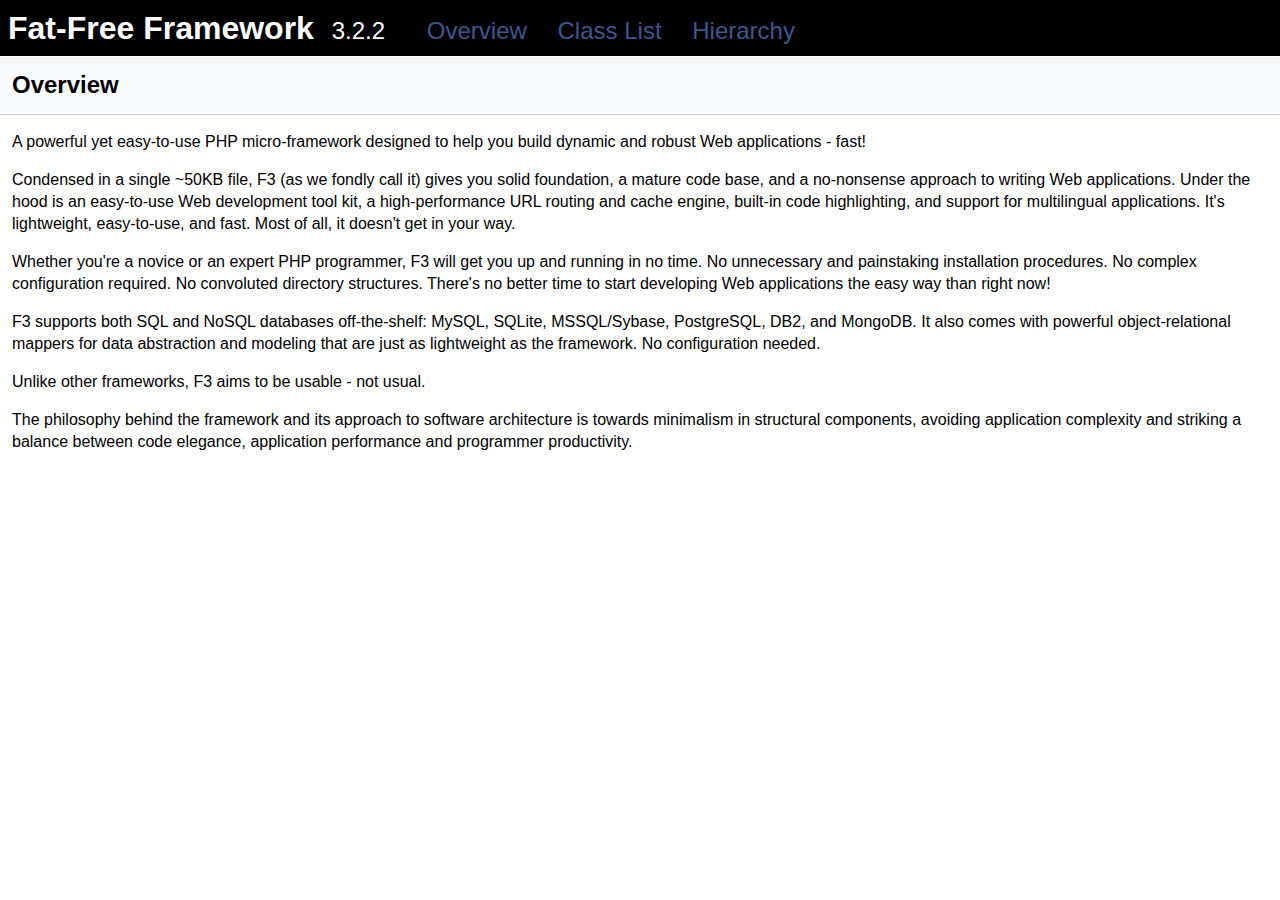
<file: lib/api/index.html>
<!-- HTML header for doxygen 1.8.5-->
<!DOCTYPE html PUBLIC "-//W3C//DTD XHTML 1.0 Transitional//EN" "http://www.w3.org/TR/xhtml1/DTD/xhtml1-transitional.dtd">
<html xmlns="http://www.w3.org/1999/xhtml">
<head>
<meta http-equiv="Content-Type" content="text/xhtml;charset=UTF-8"/>
<meta http-equiv="X-UA-Compatible" content="IE=9"/>
<meta name="generator" content="Doxygen 1.8.6"/>
<title>Fat-Free Framework: Overview</title>
<link href="tabs.css" rel="stylesheet" type="text/css"/>
<script type="text/javascript" src="jquery.js"></script>
<script type="text/javascript" src="dynsections.js"></script>
<link href="doxygen.css" rel="stylesheet" type="text/css" />
</head>
<body>
<div id="top"><!-- do not remove this div, it is closed by doxygen! -->
<div id="titlearea">
<table cellspacing="0" cellpadding="0">
 <tbody>
 <tr style="height: 56px;">
  <td style="padding-left: 0.5em;">
   <div id="projectname">Fat-Free Framework
   &#160;<span id="projectnumber">3.2.2</span>
   &#160;<span class="menu"><a href="index.html">Overview</a> <a href="annotated.html">Class List</a> <a href="hierarchy.html">Hierarchy</a></span>
   </div>
  </td>
 </tr>
 </tbody>
</table>
</div>
<!-- end header part -->
<!-- Generated by Doxygen 1.8.6 -->
</div><!-- top -->
<div class="header">
  <div class="headertitle">
<div class="title">Overview </div>  </div>
</div><!--header-->
<div class="contents">
<div class="textblock"><p>A powerful yet easy-to-use PHP micro-framework designed to help you build dynamic and robust Web applications - fast!</p>
<p>Condensed in a single ~50KB file, F3 (as we fondly call it) gives you solid foundation, a mature code base, and a no-nonsense approach to writing Web applications. Under the hood is an easy-to-use Web development tool kit, a high-performance URL routing and cache engine, built-in code highlighting, and support for multilingual applications. It's lightweight, easy-to-use, and fast. Most of all, it doesn't get in your way.</p>
<p>Whether you're a novice or an expert PHP programmer, F3 will get you up and running in no time. No unnecessary and painstaking installation procedures. No complex configuration required. No convoluted directory structures. There's no better time to start developing Web applications the easy way than right now!</p>
<p>F3 supports both SQL and NoSQL databases off-the-shelf: MySQL, SQLite, MSSQL/Sybase, PostgreSQL, DB2, and MongoDB. It also comes with powerful object-relational mappers for data abstraction and modeling that are just as lightweight as the framework. No configuration needed.</p>
<p>Unlike other frameworks, F3 aims to be usable - not usual.</p>
<p>The philosophy behind the framework and its approach to software architecture is towards minimalism in structural components, avoiding application complexity and striking a balance between code elegance, application performance and programmer productivity. </p>
</div></div><!-- contents -->
</file>
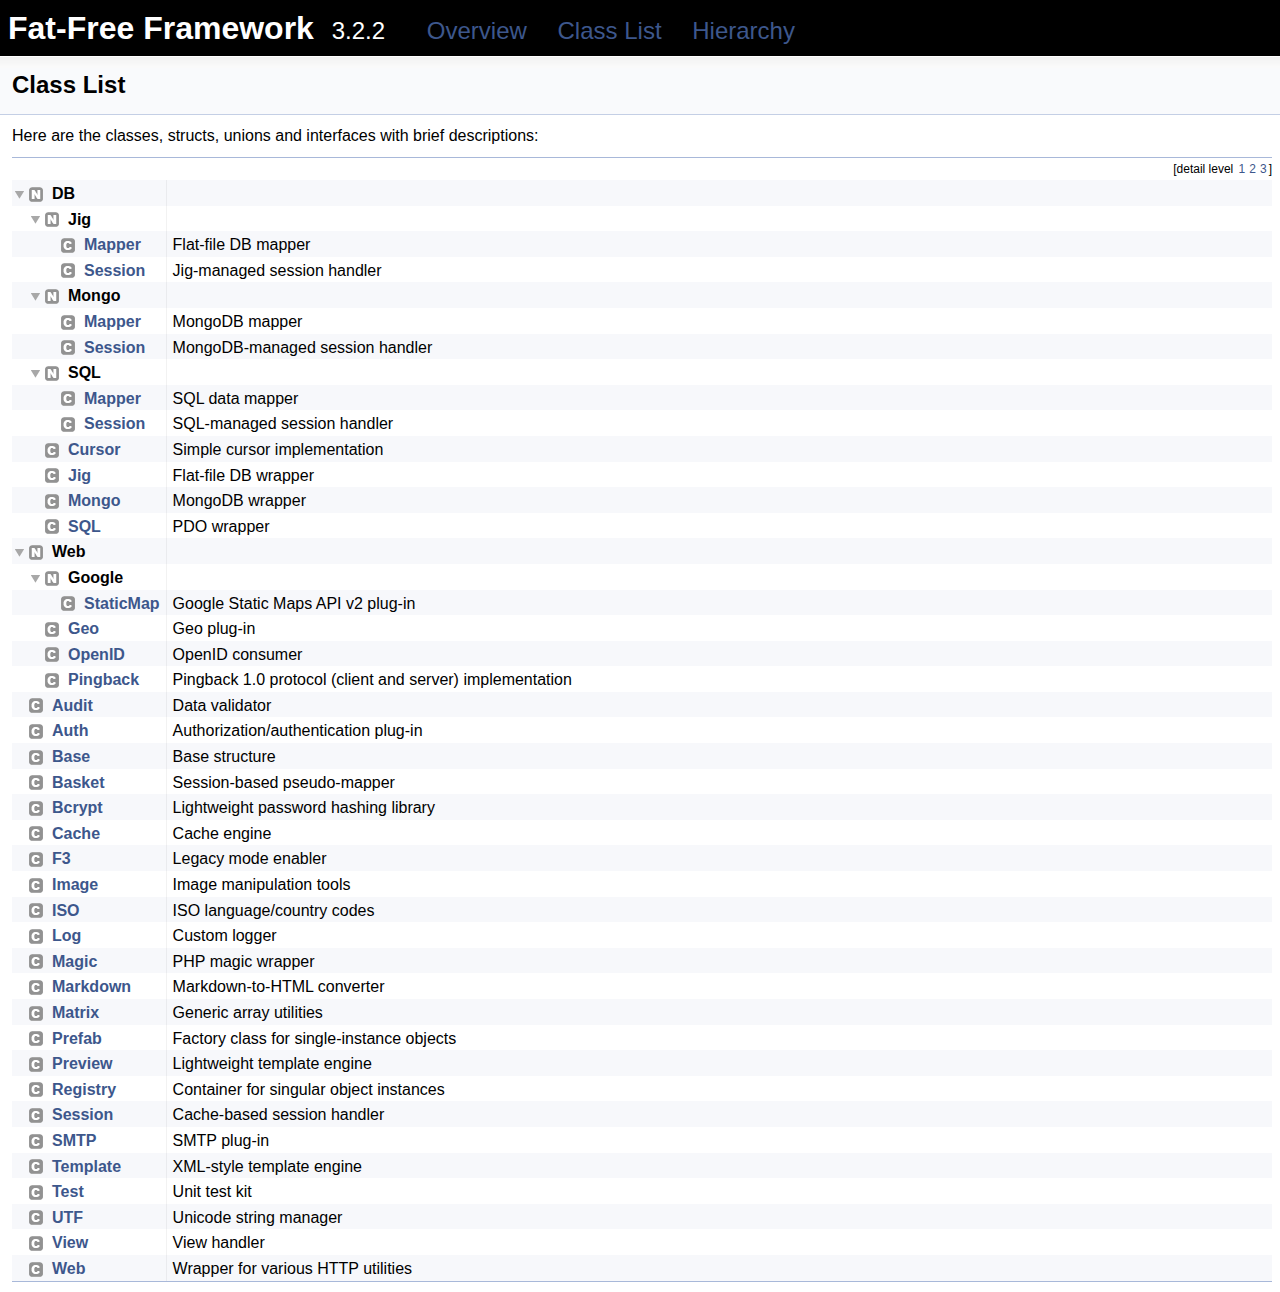
<file: lib/api/annotated.html>
<!-- HTML header for doxygen 1.8.5-->
<!DOCTYPE html PUBLIC "-//W3C//DTD XHTML 1.0 Transitional//EN" "http://www.w3.org/TR/xhtml1/DTD/xhtml1-transitional.dtd">
<html xmlns="http://www.w3.org/1999/xhtml">
<head>
<meta http-equiv="Content-Type" content="text/xhtml;charset=UTF-8"/>
<meta http-equiv="X-UA-Compatible" content="IE=9"/>
<meta name="generator" content="Doxygen 1.8.6"/>
<title>Fat-Free Framework: Class List</title>
<link href="tabs.css" rel="stylesheet" type="text/css"/>
<script type="text/javascript" src="jquery.js"></script>
<script type="text/javascript" src="dynsections.js"></script>
<link href="doxygen.css" rel="stylesheet" type="text/css" />
</head>
<body>
<div id="top"><!-- do not remove this div, it is closed by doxygen! -->
<div id="titlearea">
<table cellspacing="0" cellpadding="0">
 <tbody>
 <tr style="height: 56px;">
  <td style="padding-left: 0.5em;">
   <div id="projectname">Fat-Free Framework
   &#160;<span id="projectnumber">3.2.2</span>
   &#160;<span class="menu"><a href="index.html">Overview</a> <a href="annotated.html">Class List</a> <a href="hierarchy.html">Hierarchy</a></span>
   </div>
  </td>
 </tr>
 </tbody>
</table>
</div>
<!-- end header part -->
<!-- Generated by Doxygen 1.8.6 -->
</div><!-- top -->
<div class="header">
  <div class="headertitle">
<div class="title">Class List</div>  </div>
</div><!--header-->
<div class="contents">
<div class="textblock">Here are the classes, structs, unions and interfaces with brief descriptions:</div><div class="directory">
<div class="levels">[detail level <span onclick="javascript:toggleLevel(1);">1</span><span onclick="javascript:toggleLevel(2);">2</span><span onclick="javascript:toggleLevel(3);">3</span>]</div><table class="directory">
<tr id="row_0_" class="even"><td class="entry"><img id="arr_0_" src="ftv2mnode.png" alt="o" width="16" height="22" onclick="toggleFolder('0_')"/><img src="ftv2ns.png" alt="N" width="24" height="22" /><b>DB</b></td><td class="desc"></td></tr>
<tr id="row_0_0_"><td class="entry"><img src="ftv2vertline.png" alt="|" width="16" height="22" /><img id="arr_0_0_" src="ftv2mnode.png" alt="o" width="16" height="22" onclick="toggleFolder('0_0_')"/><img src="ftv2ns.png" alt="N" width="24" height="22" /><b>Jig</b></td><td class="desc"></td></tr>
<tr id="row_0_0_0_" class="even"><td class="entry"><img src="ftv2vertline.png" alt="|" width="16" height="22" /><img src="ftv2vertline.png" alt="|" width="16" height="22" /><img src="ftv2node.png" alt="o" width="16" height="22" /><img src="ftv2cl.png" alt="C" width="24" height="22" /><a class="el" href="classDB_1_1Jig_1_1Mapper.html" target="_self">Mapper</a></td><td class="desc">Flat-file DB mapper </td></tr>
<tr id="row_0_0_1_"><td class="entry"><img src="ftv2vertline.png" alt="|" width="16" height="22" /><img src="ftv2vertline.png" alt="|" width="16" height="22" /><img src="ftv2lastnode.png" alt="\" width="16" height="22" /><img src="ftv2cl.png" alt="C" width="24" height="22" /><a class="el" href="classDB_1_1Jig_1_1Session.html" target="_self">Session</a></td><td class="desc">Jig-managed session handler </td></tr>
<tr id="row_0_1_" class="even"><td class="entry"><img src="ftv2vertline.png" alt="|" width="16" height="22" /><img id="arr_0_1_" src="ftv2mnode.png" alt="o" width="16" height="22" onclick="toggleFolder('0_1_')"/><img src="ftv2ns.png" alt="N" width="24" height="22" /><b>Mongo</b></td><td class="desc"></td></tr>
<tr id="row_0_1_0_"><td class="entry"><img src="ftv2vertline.png" alt="|" width="16" height="22" /><img src="ftv2vertline.png" alt="|" width="16" height="22" /><img src="ftv2node.png" alt="o" width="16" height="22" /><img src="ftv2cl.png" alt="C" width="24" height="22" /><a class="el" href="classDB_1_1Mongo_1_1Mapper.html" target="_self">Mapper</a></td><td class="desc">MongoDB mapper </td></tr>
<tr id="row_0_1_1_" class="even"><td class="entry"><img src="ftv2vertline.png" alt="|" width="16" height="22" /><img src="ftv2vertline.png" alt="|" width="16" height="22" /><img src="ftv2lastnode.png" alt="\" width="16" height="22" /><img src="ftv2cl.png" alt="C" width="24" height="22" /><a class="el" href="classDB_1_1Mongo_1_1Session.html" target="_self">Session</a></td><td class="desc">MongoDB-managed session handler </td></tr>
<tr id="row_0_2_"><td class="entry"><img src="ftv2vertline.png" alt="|" width="16" height="22" /><img id="arr_0_2_" src="ftv2mnode.png" alt="o" width="16" height="22" onclick="toggleFolder('0_2_')"/><img src="ftv2ns.png" alt="N" width="24" height="22" /><b>SQL</b></td><td class="desc"></td></tr>
<tr id="row_0_2_0_" class="even"><td class="entry"><img src="ftv2vertline.png" alt="|" width="16" height="22" /><img src="ftv2vertline.png" alt="|" width="16" height="22" /><img src="ftv2node.png" alt="o" width="16" height="22" /><img src="ftv2cl.png" alt="C" width="24" height="22" /><a class="el" href="classDB_1_1SQL_1_1Mapper.html" target="_self">Mapper</a></td><td class="desc">SQL data mapper </td></tr>
<tr id="row_0_2_1_"><td class="entry"><img src="ftv2vertline.png" alt="|" width="16" height="22" /><img src="ftv2vertline.png" alt="|" width="16" height="22" /><img src="ftv2lastnode.png" alt="\" width="16" height="22" /><img src="ftv2cl.png" alt="C" width="24" height="22" /><a class="el" href="classDB_1_1SQL_1_1Session.html" target="_self">Session</a></td><td class="desc">SQL-managed session handler </td></tr>
<tr id="row_0_3_" class="even"><td class="entry"><img src="ftv2vertline.png" alt="|" width="16" height="22" /><img src="ftv2node.png" alt="o" width="16" height="22" /><img src="ftv2cl.png" alt="C" width="24" height="22" /><a class="el" href="classDB_1_1Cursor.html" target="_self">Cursor</a></td><td class="desc">Simple cursor implementation </td></tr>
<tr id="row_0_4_"><td class="entry"><img src="ftv2vertline.png" alt="|" width="16" height="22" /><img src="ftv2node.png" alt="o" width="16" height="22" /><img src="ftv2cl.png" alt="C" width="24" height="22" /><a class="el" href="classDB_1_1Jig.html" target="_self">Jig</a></td><td class="desc">Flat-file DB wrapper </td></tr>
<tr id="row_0_5_" class="even"><td class="entry"><img src="ftv2vertline.png" alt="|" width="16" height="22" /><img src="ftv2node.png" alt="o" width="16" height="22" /><img src="ftv2cl.png" alt="C" width="24" height="22" /><a class="el" href="classDB_1_1Mongo.html" target="_self">Mongo</a></td><td class="desc">MongoDB wrapper </td></tr>
<tr id="row_0_6_"><td class="entry"><img src="ftv2vertline.png" alt="|" width="16" height="22" /><img src="ftv2lastnode.png" alt="\" width="16" height="22" /><img src="ftv2cl.png" alt="C" width="24" height="22" /><a class="el" href="classDB_1_1SQL.html" target="_self">SQL</a></td><td class="desc">PDO wrapper </td></tr>
<tr id="row_1_" class="even"><td class="entry"><img id="arr_1_" src="ftv2mnode.png" alt="o" width="16" height="22" onclick="toggleFolder('1_')"/><img src="ftv2ns.png" alt="N" width="24" height="22" /><b>Web</b></td><td class="desc"></td></tr>
<tr id="row_1_0_"><td class="entry"><img src="ftv2vertline.png" alt="|" width="16" height="22" /><img id="arr_1_0_" src="ftv2mnode.png" alt="o" width="16" height="22" onclick="toggleFolder('1_0_')"/><img src="ftv2ns.png" alt="N" width="24" height="22" /><b>Google</b></td><td class="desc"></td></tr>
<tr id="row_1_0_0_" class="even"><td class="entry"><img src="ftv2vertline.png" alt="|" width="16" height="22" /><img src="ftv2vertline.png" alt="|" width="16" height="22" /><img src="ftv2lastnode.png" alt="\" width="16" height="22" /><img src="ftv2cl.png" alt="C" width="24" height="22" /><a class="el" href="classWeb_1_1Google_1_1StaticMap.html" target="_self">StaticMap</a></td><td class="desc">Google Static Maps API v2 plug-in </td></tr>
<tr id="row_1_1_"><td class="entry"><img src="ftv2vertline.png" alt="|" width="16" height="22" /><img src="ftv2node.png" alt="o" width="16" height="22" /><img src="ftv2cl.png" alt="C" width="24" height="22" /><a class="el" href="classWeb_1_1Geo.html" target="_self">Geo</a></td><td class="desc">Geo plug-in </td></tr>
<tr id="row_1_2_" class="even"><td class="entry"><img src="ftv2vertline.png" alt="|" width="16" height="22" /><img src="ftv2node.png" alt="o" width="16" height="22" /><img src="ftv2cl.png" alt="C" width="24" height="22" /><a class="el" href="classWeb_1_1OpenID.html" target="_self">OpenID</a></td><td class="desc">OpenID consumer </td></tr>
<tr id="row_1_3_"><td class="entry"><img src="ftv2vertline.png" alt="|" width="16" height="22" /><img src="ftv2lastnode.png" alt="\" width="16" height="22" /><img src="ftv2cl.png" alt="C" width="24" height="22" /><a class="el" href="classWeb_1_1Pingback.html" target="_self">Pingback</a></td><td class="desc">Pingback 1.0 protocol (client and server) implementation </td></tr>
<tr id="row_2_" class="even"><td class="entry"><img src="ftv2node.png" alt="o" width="16" height="22" /><img src="ftv2cl.png" alt="C" width="24" height="22" /><a class="el" href="classAudit.html" target="_self">Audit</a></td><td class="desc">Data validator </td></tr>
<tr id="row_3_"><td class="entry"><img src="ftv2node.png" alt="o" width="16" height="22" /><img src="ftv2cl.png" alt="C" width="24" height="22" /><a class="el" href="classAuth.html" target="_self">Auth</a></td><td class="desc">Authorization/authentication plug-in </td></tr>
<tr id="row_4_" class="even"><td class="entry"><img src="ftv2node.png" alt="o" width="16" height="22" /><img src="ftv2cl.png" alt="C" width="24" height="22" /><a class="el" href="classBase.html" target="_self">Base</a></td><td class="desc">Base structure </td></tr>
<tr id="row_5_"><td class="entry"><img src="ftv2node.png" alt="o" width="16" height="22" /><img src="ftv2cl.png" alt="C" width="24" height="22" /><a class="el" href="classBasket.html" target="_self">Basket</a></td><td class="desc">Session-based pseudo-mapper </td></tr>
<tr id="row_6_" class="even"><td class="entry"><img src="ftv2node.png" alt="o" width="16" height="22" /><img src="ftv2cl.png" alt="C" width="24" height="22" /><a class="el" href="classBcrypt.html" target="_self">Bcrypt</a></td><td class="desc">Lightweight password hashing library </td></tr>
<tr id="row_7_"><td class="entry"><img src="ftv2node.png" alt="o" width="16" height="22" /><img src="ftv2cl.png" alt="C" width="24" height="22" /><a class="el" href="classCache.html" target="_self">Cache</a></td><td class="desc">Cache engine </td></tr>
<tr id="row_8_" class="even"><td class="entry"><img src="ftv2node.png" alt="o" width="16" height="22" /><img src="ftv2cl.png" alt="C" width="24" height="22" /><a class="el" href="classF3.html" target="_self">F3</a></td><td class="desc">Legacy mode enabler </td></tr>
<tr id="row_9_"><td class="entry"><img src="ftv2node.png" alt="o" width="16" height="22" /><img src="ftv2cl.png" alt="C" width="24" height="22" /><a class="el" href="classImage.html" target="_self">Image</a></td><td class="desc">Image manipulation tools </td></tr>
<tr id="row_10_" class="even"><td class="entry"><img src="ftv2node.png" alt="o" width="16" height="22" /><img src="ftv2cl.png" alt="C" width="24" height="22" /><a class="el" href="classISO.html" target="_self">ISO</a></td><td class="desc">ISO language/country codes </td></tr>
<tr id="row_11_"><td class="entry"><img src="ftv2node.png" alt="o" width="16" height="22" /><img src="ftv2cl.png" alt="C" width="24" height="22" /><a class="el" href="classLog.html" target="_self">Log</a></td><td class="desc">Custom logger </td></tr>
<tr id="row_12_" class="even"><td class="entry"><img src="ftv2node.png" alt="o" width="16" height="22" /><img src="ftv2cl.png" alt="C" width="24" height="22" /><a class="el" href="classMagic.html" target="_self">Magic</a></td><td class="desc">PHP magic wrapper </td></tr>
<tr id="row_13_"><td class="entry"><img src="ftv2node.png" alt="o" width="16" height="22" /><img src="ftv2cl.png" alt="C" width="24" height="22" /><a class="el" href="classMarkdown.html" target="_self">Markdown</a></td><td class="desc">Markdown-to-HTML converter </td></tr>
<tr id="row_14_" class="even"><td class="entry"><img src="ftv2node.png" alt="o" width="16" height="22" /><img src="ftv2cl.png" alt="C" width="24" height="22" /><a class="el" href="classMatrix.html" target="_self">Matrix</a></td><td class="desc">Generic array utilities </td></tr>
<tr id="row_15_"><td class="entry"><img src="ftv2node.png" alt="o" width="16" height="22" /><img src="ftv2cl.png" alt="C" width="24" height="22" /><a class="el" href="classPrefab.html" target="_self">Prefab</a></td><td class="desc">Factory class for single-instance objects </td></tr>
<tr id="row_16_" class="even"><td class="entry"><img src="ftv2node.png" alt="o" width="16" height="22" /><img src="ftv2cl.png" alt="C" width="24" height="22" /><a class="el" href="classPreview.html" target="_self">Preview</a></td><td class="desc">Lightweight template engine </td></tr>
<tr id="row_17_"><td class="entry"><img src="ftv2node.png" alt="o" width="16" height="22" /><img src="ftv2cl.png" alt="C" width="24" height="22" /><a class="el" href="classRegistry.html" target="_self">Registry</a></td><td class="desc">Container for singular object instances </td></tr>
<tr id="row_18_" class="even"><td class="entry"><img src="ftv2node.png" alt="o" width="16" height="22" /><img src="ftv2cl.png" alt="C" width="24" height="22" /><a class="el" href="classSession.html" target="_self">Session</a></td><td class="desc">Cache-based session handler </td></tr>
<tr id="row_19_"><td class="entry"><img src="ftv2node.png" alt="o" width="16" height="22" /><img src="ftv2cl.png" alt="C" width="24" height="22" /><a class="el" href="classSMTP.html" target="_self">SMTP</a></td><td class="desc">SMTP plug-in </td></tr>
<tr id="row_20_" class="even"><td class="entry"><img src="ftv2node.png" alt="o" width="16" height="22" /><img src="ftv2cl.png" alt="C" width="24" height="22" /><a class="el" href="classTemplate.html" target="_self">Template</a></td><td class="desc">XML-style template engine </td></tr>
<tr id="row_21_"><td class="entry"><img src="ftv2node.png" alt="o" width="16" height="22" /><img src="ftv2cl.png" alt="C" width="24" height="22" /><a class="el" href="classTest.html" target="_self">Test</a></td><td class="desc">Unit test kit </td></tr>
<tr id="row_22_" class="even"><td class="entry"><img src="ftv2node.png" alt="o" width="16" height="22" /><img src="ftv2cl.png" alt="C" width="24" height="22" /><a class="el" href="classUTF.html" target="_self">UTF</a></td><td class="desc">Unicode string manager </td></tr>
<tr id="row_23_"><td class="entry"><img src="ftv2node.png" alt="o" width="16" height="22" /><img src="ftv2cl.png" alt="C" width="24" height="22" /><a class="el" href="classView.html" target="_self">View</a></td><td class="desc">View handler </td></tr>
<tr id="row_24_" class="even"><td class="entry"><img src="ftv2lastnode.png" alt="\" width="16" height="22" /><img src="ftv2cl.png" alt="C" width="24" height="22" /><a class="el" href="classWeb.html" target="_self">Web</a></td><td class="desc">Wrapper for various HTTP utilities </td></tr>
</table>
</div><!-- directory -->
</div><!-- contents -->
</file>
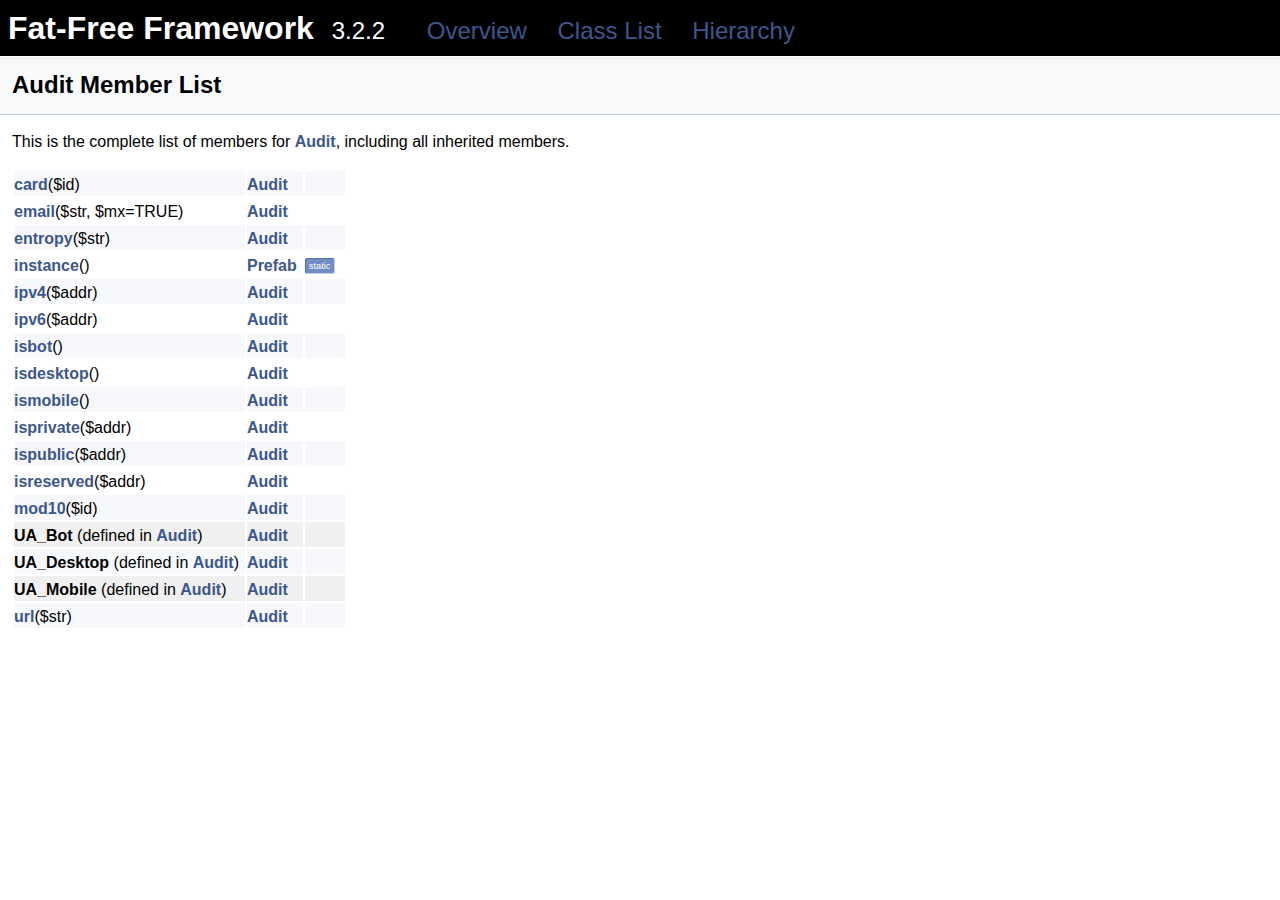
<file: lib/api/classAudit-members.html>
<!-- HTML header for doxygen 1.8.5-->
<!DOCTYPE html PUBLIC "-//W3C//DTD XHTML 1.0 Transitional//EN" "http://www.w3.org/TR/xhtml1/DTD/xhtml1-transitional.dtd">
<html xmlns="http://www.w3.org/1999/xhtml">
<head>
<meta http-equiv="Content-Type" content="text/xhtml;charset=UTF-8"/>
<meta http-equiv="X-UA-Compatible" content="IE=9"/>
<meta name="generator" content="Doxygen 1.8.6"/>
<title>Fat-Free Framework: Member List</title>
<link href="tabs.css" rel="stylesheet" type="text/css"/>
<script type="text/javascript" src="jquery.js"></script>
<script type="text/javascript" src="dynsections.js"></script>
<link href="doxygen.css" rel="stylesheet" type="text/css" />
</head>
<body>
<div id="top"><!-- do not remove this div, it is closed by doxygen! -->
<div id="titlearea">
<table cellspacing="0" cellpadding="0">
 <tbody>
 <tr style="height: 56px;">
  <td style="padding-left: 0.5em;">
   <div id="projectname">Fat-Free Framework
   &#160;<span id="projectnumber">3.2.2</span>
   &#160;<span class="menu"><a href="index.html">Overview</a> <a href="annotated.html">Class List</a> <a href="hierarchy.html">Hierarchy</a></span>
   </div>
  </td>
 </tr>
 </tbody>
</table>
</div>
<!-- end header part -->
<!-- Generated by Doxygen 1.8.6 -->
</div><!-- top -->
<div class="header">
  <div class="headertitle">
<div class="title">Audit Member List</div>  </div>
</div><!--header-->
<div class="contents">

<p>This is the complete list of members for <a class="el" href="classAudit.html">Audit</a>, including all inherited members.</p>
<table class="directory">
  <tr class="even"><td class="entry"><a class="el" href="classAudit.html#a4a770cba20e7000564c5fb6b5c11a20b">card</a>($id)</td><td class="entry"><a class="el" href="classAudit.html">Audit</a></td><td class="entry"></td></tr>
  <tr><td class="entry"><a class="el" href="classAudit.html#a02ac097b7d0aecabd3240caa9f0da721">email</a>($str, $mx=TRUE)</td><td class="entry"><a class="el" href="classAudit.html">Audit</a></td><td class="entry"></td></tr>
  <tr class="even"><td class="entry"><a class="el" href="classAudit.html#a1d749ab3e7722c44f637e531dd896e5d">entropy</a>($str)</td><td class="entry"><a class="el" href="classAudit.html">Audit</a></td><td class="entry"></td></tr>
  <tr><td class="entry"><a class="el" href="classPrefab.html#a459ac539bc012dbdb77abe0d0ebeba76">instance</a>()</td><td class="entry"><a class="el" href="classPrefab.html">Prefab</a></td><td class="entry"><span class="mlabel">static</span></td></tr>
  <tr class="even"><td class="entry"><a class="el" href="classAudit.html#ad212e486cbfe86be9f5c11ad3910b815">ipv4</a>($addr)</td><td class="entry"><a class="el" href="classAudit.html">Audit</a></td><td class="entry"></td></tr>
  <tr><td class="entry"><a class="el" href="classAudit.html#ab063234ba71915d238a52dc95a00d329">ipv6</a>($addr)</td><td class="entry"><a class="el" href="classAudit.html">Audit</a></td><td class="entry"></td></tr>
  <tr class="even"><td class="entry"><a class="el" href="classAudit.html#a4eb6504047ce071cc445eba3d96b4f6f">isbot</a>()</td><td class="entry"><a class="el" href="classAudit.html">Audit</a></td><td class="entry"></td></tr>
  <tr><td class="entry"><a class="el" href="classAudit.html#a67dde47e31fc8735a5eee934025bacb1">isdesktop</a>()</td><td class="entry"><a class="el" href="classAudit.html">Audit</a></td><td class="entry"></td></tr>
  <tr class="even"><td class="entry"><a class="el" href="classAudit.html#aa816122125e18fdd26cd2a442eab7d26">ismobile</a>()</td><td class="entry"><a class="el" href="classAudit.html">Audit</a></td><td class="entry"></td></tr>
  <tr><td class="entry"><a class="el" href="classAudit.html#ad3a7ec3b4e409b9840568c984b210c8c">isprivate</a>($addr)</td><td class="entry"><a class="el" href="classAudit.html">Audit</a></td><td class="entry"></td></tr>
  <tr class="even"><td class="entry"><a class="el" href="classAudit.html#aca7caf71d2616e348202b3d956d6fa90">ispublic</a>($addr)</td><td class="entry"><a class="el" href="classAudit.html">Audit</a></td><td class="entry"></td></tr>
  <tr><td class="entry"><a class="el" href="classAudit.html#ae495176807f8eb67bf0594ed4093b790">isreserved</a>($addr)</td><td class="entry"><a class="el" href="classAudit.html">Audit</a></td><td class="entry"></td></tr>
  <tr class="even"><td class="entry"><a class="el" href="classAudit.html#aac0692b7b6ad10d1b24f38acf3c0dc83">mod10</a>($id)</td><td class="entry"><a class="el" href="classAudit.html">Audit</a></td><td class="entry"></td></tr>
  <tr bgcolor="#f0f0f0"><td class="entry"><b>UA_Bot</b> (defined in <a class="el" href="classAudit.html">Audit</a>)</td><td class="entry"><a class="el" href="classAudit.html">Audit</a></td><td class="entry"></td></tr>
  <tr bgcolor="#f0f0f0" class="even"><td class="entry"><b>UA_Desktop</b> (defined in <a class="el" href="classAudit.html">Audit</a>)</td><td class="entry"><a class="el" href="classAudit.html">Audit</a></td><td class="entry"></td></tr>
  <tr bgcolor="#f0f0f0"><td class="entry"><b>UA_Mobile</b> (defined in <a class="el" href="classAudit.html">Audit</a>)</td><td class="entry"><a class="el" href="classAudit.html">Audit</a></td><td class="entry"></td></tr>
  <tr class="even"><td class="entry"><a class="el" href="classAudit.html#ab336b765e98d6370c23174a4e8fdcabb">url</a>($str)</td><td class="entry"><a class="el" href="classAudit.html">Audit</a></td><td class="entry"></td></tr>
</table></div><!-- contents -->
</file>
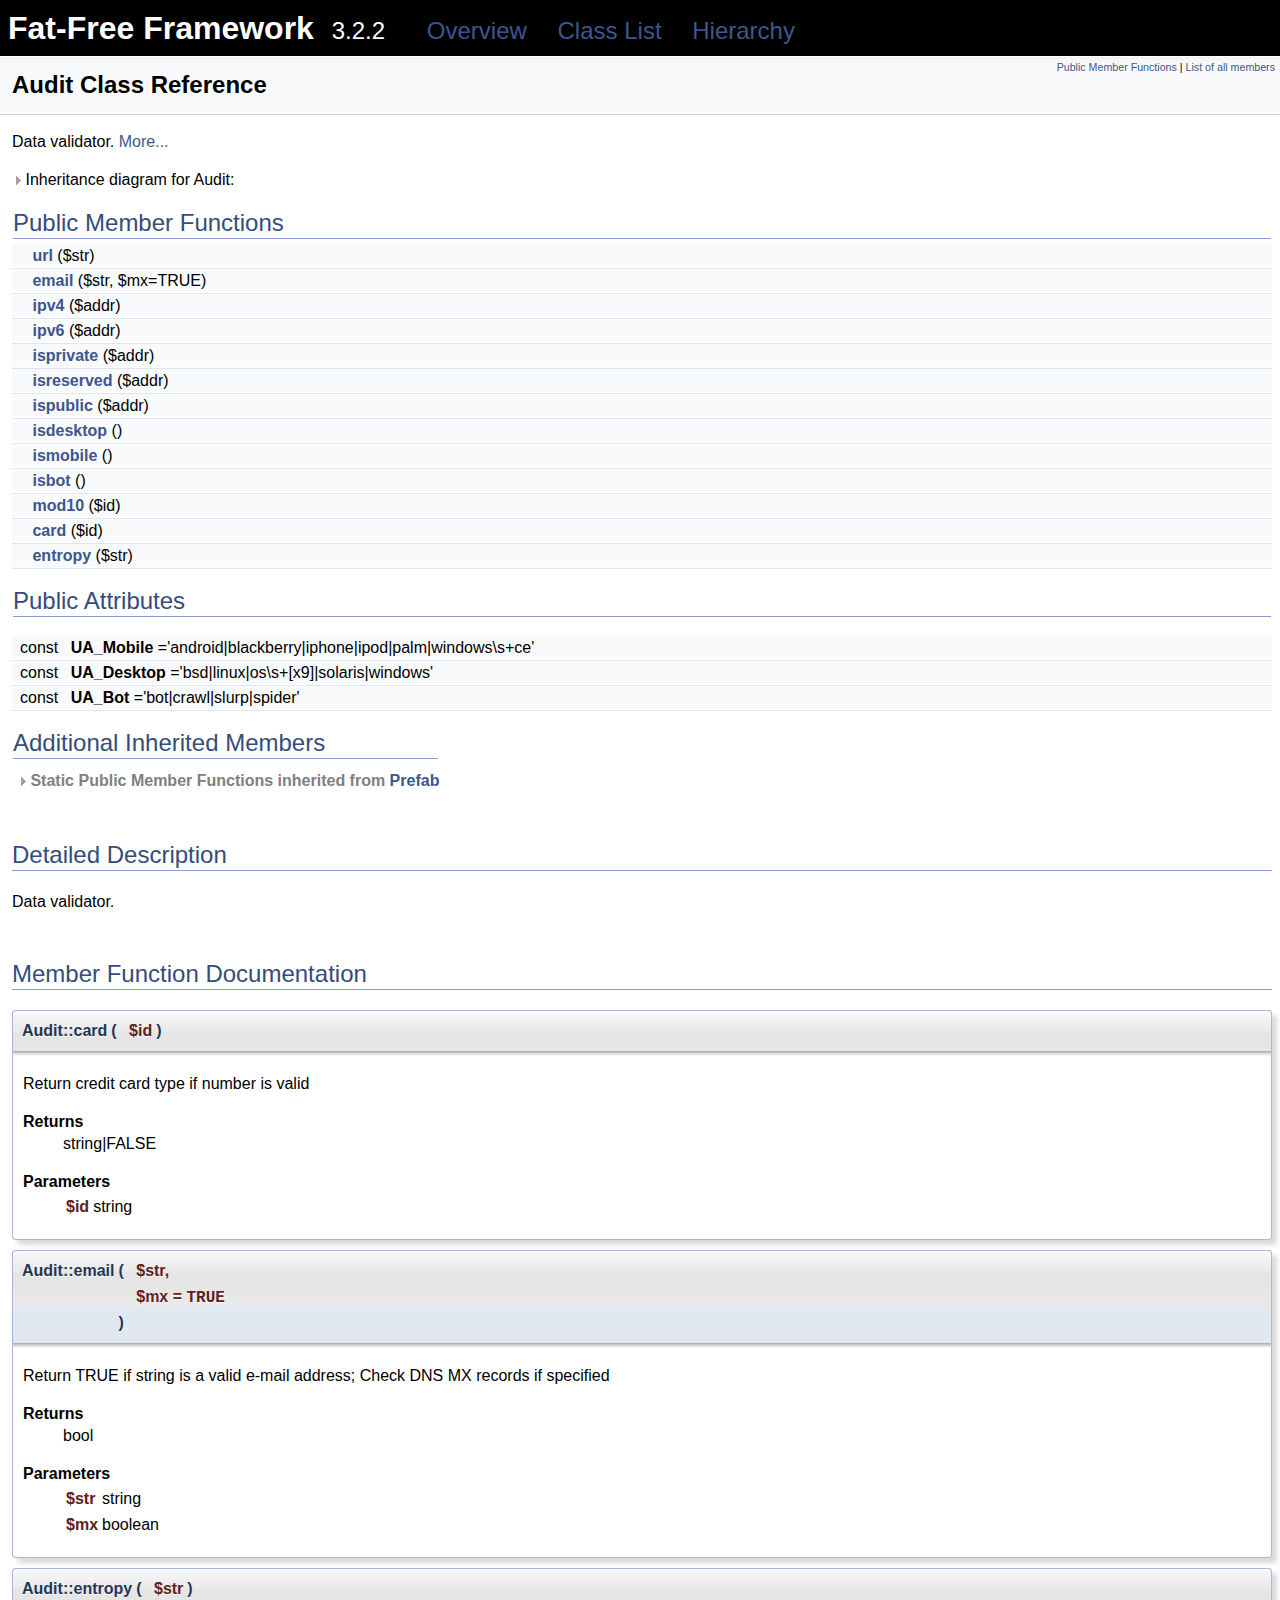
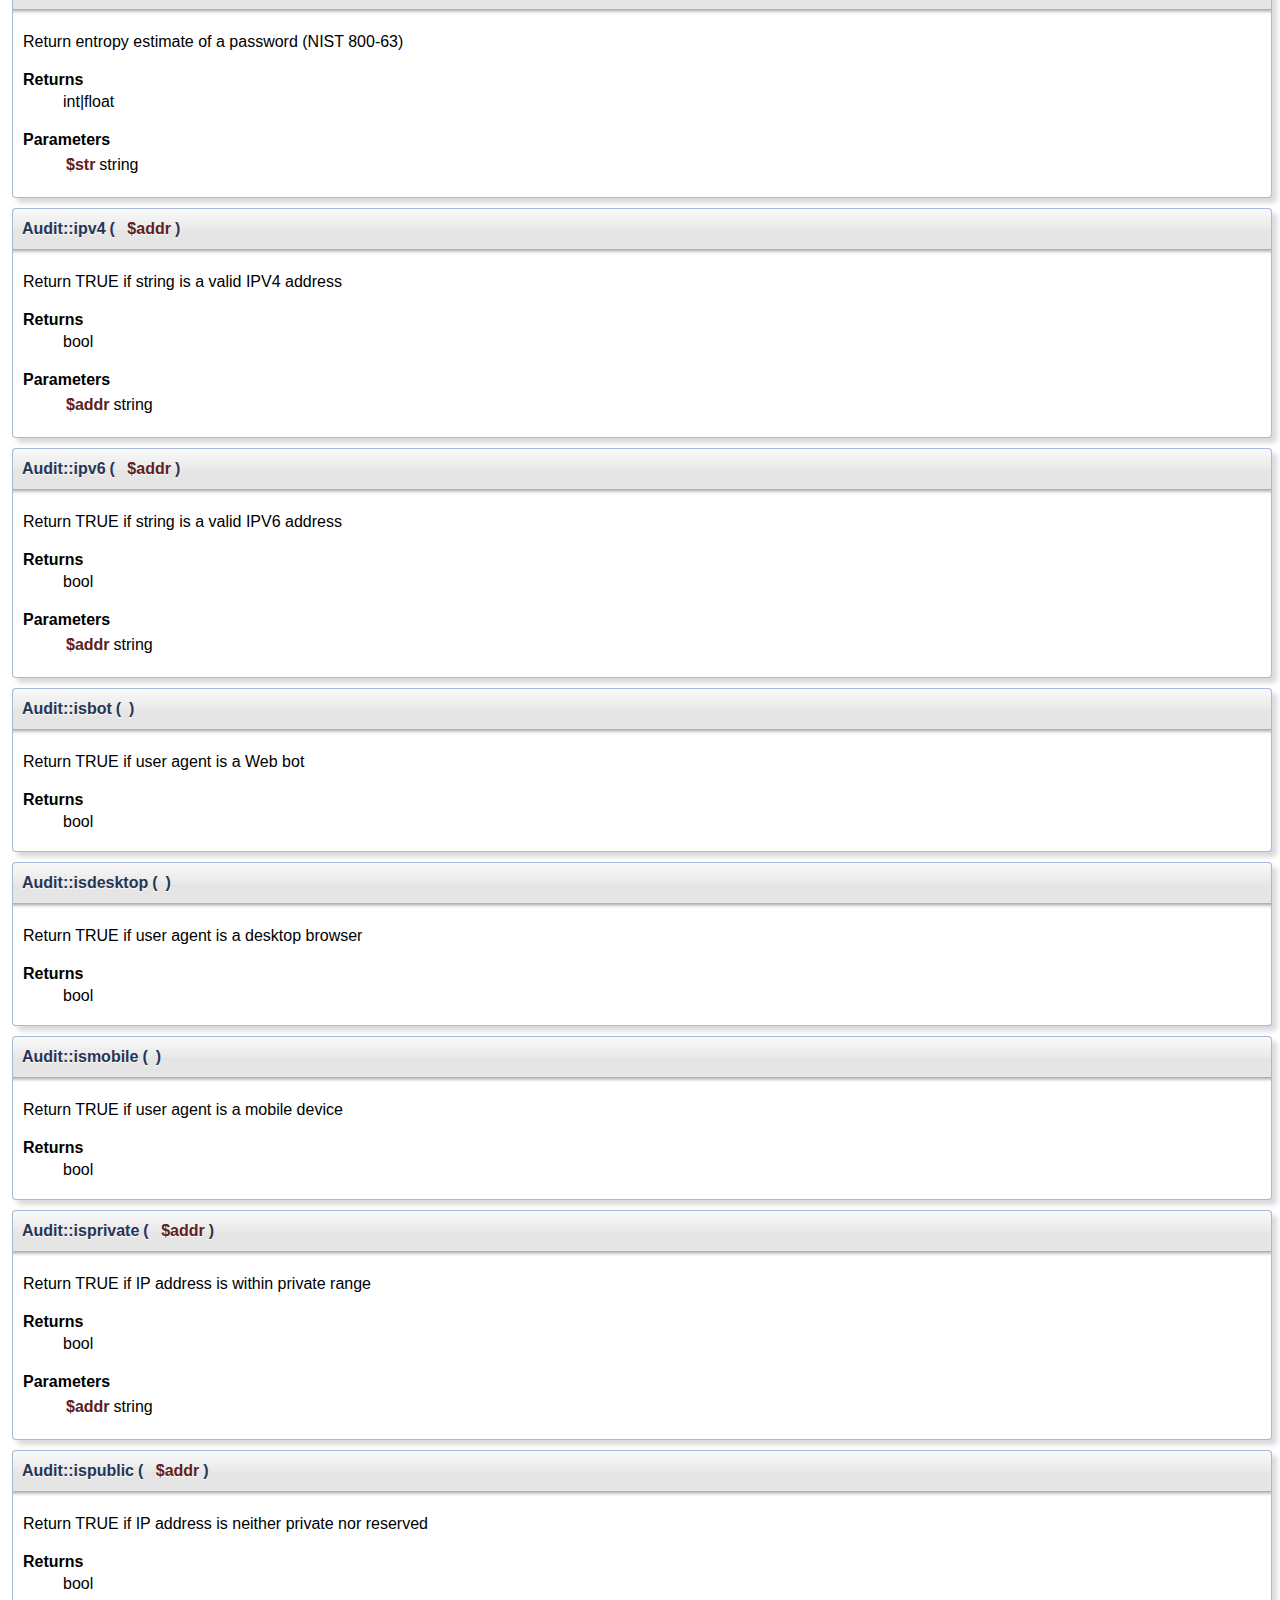
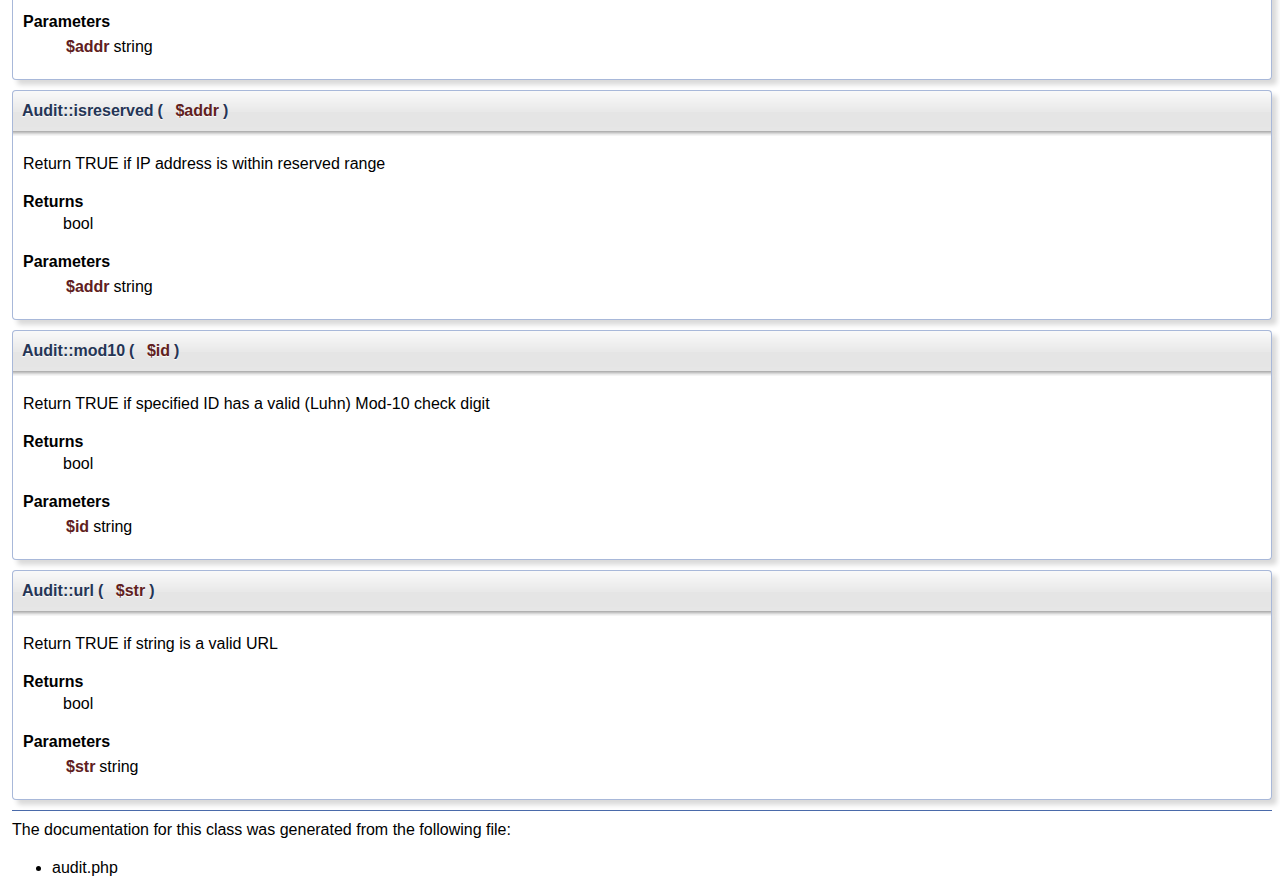
<file: lib/api/classAudit.html>
<!-- HTML header for doxygen 1.8.5-->
<!DOCTYPE html PUBLIC "-//W3C//DTD XHTML 1.0 Transitional//EN" "http://www.w3.org/TR/xhtml1/DTD/xhtml1-transitional.dtd">
<html xmlns="http://www.w3.org/1999/xhtml">
<head>
<meta http-equiv="Content-Type" content="text/xhtml;charset=UTF-8"/>
<meta http-equiv="X-UA-Compatible" content="IE=9"/>
<meta name="generator" content="Doxygen 1.8.6"/>
<title>Fat-Free Framework: Audit Class Reference</title>
<link href="tabs.css" rel="stylesheet" type="text/css"/>
<script type="text/javascript" src="jquery.js"></script>
<script type="text/javascript" src="dynsections.js"></script>
<link href="doxygen.css" rel="stylesheet" type="text/css" />
</head>
<body>
<div id="top"><!-- do not remove this div, it is closed by doxygen! -->
<div id="titlearea">
<table cellspacing="0" cellpadding="0">
 <tbody>
 <tr style="height: 56px;">
  <td style="padding-left: 0.5em;">
   <div id="projectname">Fat-Free Framework
   &#160;<span id="projectnumber">3.2.2</span>
   &#160;<span class="menu"><a href="index.html">Overview</a> <a href="annotated.html">Class List</a> <a href="hierarchy.html">Hierarchy</a></span>
   </div>
  </td>
 </tr>
 </tbody>
</table>
</div>
<!-- end header part -->
<!-- Generated by Doxygen 1.8.6 -->
</div><!-- top -->
<div class="header">
  <div class="summary">
<a href="#pub-methods">Public Member Functions</a> &#124;
<a href="classAudit-members.html">List of all members</a>  </div>
  <div class="headertitle">
<div class="title">Audit Class Reference</div>  </div>
</div><!--header-->
<div class="contents">

<p>Data validator.  
 <a href="classAudit.html#details">More...</a></p>
<div id="dynsection-0" onclick="return toggleVisibility(this)" class="dynheader closed" style="cursor:pointer;">
  <img id="dynsection-0-trigger" src="closed.png" alt="+"/> Inheritance diagram for Audit:</div>
<div id="dynsection-0-summary" class="dynsummary" style="display:block;">
</div>
<div id="dynsection-0-content" class="dyncontent" style="display:none;">
 <div class="center">
  <img src="classAudit.png" usemap="#Audit_map" alt=""/>
  <map id="Audit_map" name="Audit_map">
<area href="classPrefab.html" title="Factory class for single-instance objects. " alt="Prefab" shape="rect" coords="0,0,50,24"/>
</map>
 </div></div>
<table class="memberdecls">
<tr class="heading"><td colspan="2"><h2 class="groupheader"><a name="pub-methods"></a>
Public Member Functions</h2></td></tr>
<tr class="memitem:ab336b765e98d6370c23174a4e8fdcabb"><td class="memItemLeft" align="right" valign="top">&#160;</td><td class="memItemRight" valign="bottom"><a class="el" href="classAudit.html#ab336b765e98d6370c23174a4e8fdcabb">url</a> ($str)</td></tr>
<tr class="separator:ab336b765e98d6370c23174a4e8fdcabb"><td class="memSeparator" colspan="2">&#160;</td></tr>
<tr class="memitem:a02ac097b7d0aecabd3240caa9f0da721"><td class="memItemLeft" align="right" valign="top">&#160;</td><td class="memItemRight" valign="bottom"><a class="el" href="classAudit.html#a02ac097b7d0aecabd3240caa9f0da721">email</a> ($str, $mx=TRUE)</td></tr>
<tr class="separator:a02ac097b7d0aecabd3240caa9f0da721"><td class="memSeparator" colspan="2">&#160;</td></tr>
<tr class="memitem:ad212e486cbfe86be9f5c11ad3910b815"><td class="memItemLeft" align="right" valign="top">&#160;</td><td class="memItemRight" valign="bottom"><a class="el" href="classAudit.html#ad212e486cbfe86be9f5c11ad3910b815">ipv4</a> ($addr)</td></tr>
<tr class="separator:ad212e486cbfe86be9f5c11ad3910b815"><td class="memSeparator" colspan="2">&#160;</td></tr>
<tr class="memitem:ab063234ba71915d238a52dc95a00d329"><td class="memItemLeft" align="right" valign="top">&#160;</td><td class="memItemRight" valign="bottom"><a class="el" href="classAudit.html#ab063234ba71915d238a52dc95a00d329">ipv6</a> ($addr)</td></tr>
<tr class="separator:ab063234ba71915d238a52dc95a00d329"><td class="memSeparator" colspan="2">&#160;</td></tr>
<tr class="memitem:ad3a7ec3b4e409b9840568c984b210c8c"><td class="memItemLeft" align="right" valign="top">&#160;</td><td class="memItemRight" valign="bottom"><a class="el" href="classAudit.html#ad3a7ec3b4e409b9840568c984b210c8c">isprivate</a> ($addr)</td></tr>
<tr class="separator:ad3a7ec3b4e409b9840568c984b210c8c"><td class="memSeparator" colspan="2">&#160;</td></tr>
<tr class="memitem:ae495176807f8eb67bf0594ed4093b790"><td class="memItemLeft" align="right" valign="top">&#160;</td><td class="memItemRight" valign="bottom"><a class="el" href="classAudit.html#ae495176807f8eb67bf0594ed4093b790">isreserved</a> ($addr)</td></tr>
<tr class="separator:ae495176807f8eb67bf0594ed4093b790"><td class="memSeparator" colspan="2">&#160;</td></tr>
<tr class="memitem:aca7caf71d2616e348202b3d956d6fa90"><td class="memItemLeft" align="right" valign="top">&#160;</td><td class="memItemRight" valign="bottom"><a class="el" href="classAudit.html#aca7caf71d2616e348202b3d956d6fa90">ispublic</a> ($addr)</td></tr>
<tr class="separator:aca7caf71d2616e348202b3d956d6fa90"><td class="memSeparator" colspan="2">&#160;</td></tr>
<tr class="memitem:a67dde47e31fc8735a5eee934025bacb1"><td class="memItemLeft" align="right" valign="top">&#160;</td><td class="memItemRight" valign="bottom"><a class="el" href="classAudit.html#a67dde47e31fc8735a5eee934025bacb1">isdesktop</a> ()</td></tr>
<tr class="separator:a67dde47e31fc8735a5eee934025bacb1"><td class="memSeparator" colspan="2">&#160;</td></tr>
<tr class="memitem:aa816122125e18fdd26cd2a442eab7d26"><td class="memItemLeft" align="right" valign="top">&#160;</td><td class="memItemRight" valign="bottom"><a class="el" href="classAudit.html#aa816122125e18fdd26cd2a442eab7d26">ismobile</a> ()</td></tr>
<tr class="separator:aa816122125e18fdd26cd2a442eab7d26"><td class="memSeparator" colspan="2">&#160;</td></tr>
<tr class="memitem:a4eb6504047ce071cc445eba3d96b4f6f"><td class="memItemLeft" align="right" valign="top">&#160;</td><td class="memItemRight" valign="bottom"><a class="el" href="classAudit.html#a4eb6504047ce071cc445eba3d96b4f6f">isbot</a> ()</td></tr>
<tr class="separator:a4eb6504047ce071cc445eba3d96b4f6f"><td class="memSeparator" colspan="2">&#160;</td></tr>
<tr class="memitem:aac0692b7b6ad10d1b24f38acf3c0dc83"><td class="memItemLeft" align="right" valign="top">&#160;</td><td class="memItemRight" valign="bottom"><a class="el" href="classAudit.html#aac0692b7b6ad10d1b24f38acf3c0dc83">mod10</a> ($id)</td></tr>
<tr class="separator:aac0692b7b6ad10d1b24f38acf3c0dc83"><td class="memSeparator" colspan="2">&#160;</td></tr>
<tr class="memitem:a4a770cba20e7000564c5fb6b5c11a20b"><td class="memItemLeft" align="right" valign="top">&#160;</td><td class="memItemRight" valign="bottom"><a class="el" href="classAudit.html#a4a770cba20e7000564c5fb6b5c11a20b">card</a> ($id)</td></tr>
<tr class="separator:a4a770cba20e7000564c5fb6b5c11a20b"><td class="memSeparator" colspan="2">&#160;</td></tr>
<tr class="memitem:a1d749ab3e7722c44f637e531dd896e5d"><td class="memItemLeft" align="right" valign="top">&#160;</td><td class="memItemRight" valign="bottom"><a class="el" href="classAudit.html#a1d749ab3e7722c44f637e531dd896e5d">entropy</a> ($str)</td></tr>
<tr class="separator:a1d749ab3e7722c44f637e531dd896e5d"><td class="memSeparator" colspan="2">&#160;</td></tr>
</table><table class="memberdecls">
<tr class="heading"><td colspan="2"><h2 class="groupheader"><a name="pub-attribs"></a>
Public Attributes</h2></td></tr>
<tr><td colspan="2"><div class="groupHeader"></div></td></tr>
<tr class="memitem:ac2fe8dda06f93939c5d8a37f08f045fd"><td class="memItemLeft" align="right" valign="top"><a class="anchor" id="ac2fe8dda06f93939c5d8a37f08f045fd"></a>
const&#160;</td><td class="memItemRight" valign="bottom"><b>UA_Mobile</b> ='android|blackberry|iphone|ipod|palm|windows\s+ce'</td></tr>
<tr class="separator:ac2fe8dda06f93939c5d8a37f08f045fd"><td class="memSeparator" colspan="2">&#160;</td></tr>
<tr class="memitem:a8d9f7f10576d87fa83158799fddb508d"><td class="memItemLeft" align="right" valign="top"><a class="anchor" id="a8d9f7f10576d87fa83158799fddb508d"></a>
const&#160;</td><td class="memItemRight" valign="bottom"><b>UA_Desktop</b> ='bsd|linux|os\s+[x9]|solaris|windows'</td></tr>
<tr class="separator:a8d9f7f10576d87fa83158799fddb508d"><td class="memSeparator" colspan="2">&#160;</td></tr>
<tr class="memitem:a05029f6cd6fe435d2c275ebf2c665d61"><td class="memItemLeft" align="right" valign="top"><a class="anchor" id="a05029f6cd6fe435d2c275ebf2c665d61"></a>
const&#160;</td><td class="memItemRight" valign="bottom"><b>UA_Bot</b> ='bot|crawl|slurp|spider'</td></tr>
<tr class="separator:a05029f6cd6fe435d2c275ebf2c665d61"><td class="memSeparator" colspan="2">&#160;</td></tr>
</table><table class="memberdecls">
<tr class="heading"><td colspan="2"><h2 class="groupheader"><a name="inherited"></a>
Additional Inherited Members</h2></td></tr>
<tr class="inherit_header pub_static_methods_classPrefab"><td colspan="2" onclick="javascript:toggleInherit('pub_static_methods_classPrefab')"><img src="closed.png" alt="-"/>&#160;Static Public Member Functions inherited from <a class="el" href="classPrefab.html">Prefab</a></td></tr>
<tr class="memitem:a459ac539bc012dbdb77abe0d0ebeba76 inherit pub_static_methods_classPrefab"><td class="memItemLeft" align="right" valign="top">static&#160;</td><td class="memItemRight" valign="bottom"><a class="el" href="classPrefab.html#a459ac539bc012dbdb77abe0d0ebeba76">instance</a> ()</td></tr>
<tr class="separator:a459ac539bc012dbdb77abe0d0ebeba76 inherit pub_static_methods_classPrefab"><td class="memSeparator" colspan="2">&#160;</td></tr>
</table>
<a name="details" id="details"></a><h2 class="groupheader">Detailed Description</h2>
<div class="textblock"><p>Data validator. </p>
</div><h2 class="groupheader">Member Function Documentation</h2>
<a class="anchor" id="a4a770cba20e7000564c5fb6b5c11a20b"></a>
<div class="memitem">
<div class="memproto">
      <table class="memname">
        <tr>
          <td class="memname">Audit::card </td>
          <td>(</td>
          <td class="paramtype">&#160;</td>
          <td class="paramname"><em>$id</em></td><td>)</td>
          <td></td>
        </tr>
      </table>
</div><div class="memdoc">
<p>Return credit card type if number is valid </p>
<dl class="section return"><dt>Returns</dt><dd>string|FALSE </dd></dl>
<dl class="params"><dt>Parameters</dt><dd>
  <table class="params">
    <tr><td class="paramname">$id</td><td>string </td></tr>
  </table>
  </dd>
</dl>

</div>
</div>
<a class="anchor" id="a02ac097b7d0aecabd3240caa9f0da721"></a>
<div class="memitem">
<div class="memproto">
      <table class="memname">
        <tr>
          <td class="memname">Audit::email </td>
          <td>(</td>
          <td class="paramtype">&#160;</td>
          <td class="paramname"><em>$str</em>, </td>
        </tr>
        <tr>
          <td class="paramkey"></td>
          <td></td>
          <td class="paramtype">&#160;</td>
          <td class="paramname"><em>$mx</em> = <code>TRUE</code>&#160;</td>
        </tr>
        <tr>
          <td></td>
          <td>)</td>
          <td></td><td></td>
        </tr>
      </table>
</div><div class="memdoc">
<p>Return TRUE if string is a valid e-mail address; Check DNS MX records if specified </p>
<dl class="section return"><dt>Returns</dt><dd>bool </dd></dl>
<dl class="params"><dt>Parameters</dt><dd>
  <table class="params">
    <tr><td class="paramname">$str</td><td>string </td></tr>
    <tr><td class="paramname">$mx</td><td>boolean </td></tr>
  </table>
  </dd>
</dl>

</div>
</div>
<a class="anchor" id="a1d749ab3e7722c44f637e531dd896e5d"></a>
<div class="memitem">
<div class="memproto">
      <table class="memname">
        <tr>
          <td class="memname">Audit::entropy </td>
          <td>(</td>
          <td class="paramtype">&#160;</td>
          <td class="paramname"><em>$str</em></td><td>)</td>
          <td></td>
        </tr>
      </table>
</div><div class="memdoc">
<p>Return entropy estimate of a password (NIST 800-63) </p>
<dl class="section return"><dt>Returns</dt><dd>int|float </dd></dl>
<dl class="params"><dt>Parameters</dt><dd>
  <table class="params">
    <tr><td class="paramname">$str</td><td>string </td></tr>
  </table>
  </dd>
</dl>

</div>
</div>
<a class="anchor" id="ad212e486cbfe86be9f5c11ad3910b815"></a>
<div class="memitem">
<div class="memproto">
      <table class="memname">
        <tr>
          <td class="memname">Audit::ipv4 </td>
          <td>(</td>
          <td class="paramtype">&#160;</td>
          <td class="paramname"><em>$addr</em></td><td>)</td>
          <td></td>
        </tr>
      </table>
</div><div class="memdoc">
<p>Return TRUE if string is a valid IPV4 address </p>
<dl class="section return"><dt>Returns</dt><dd>bool </dd></dl>
<dl class="params"><dt>Parameters</dt><dd>
  <table class="params">
    <tr><td class="paramname">$addr</td><td>string </td></tr>
  </table>
  </dd>
</dl>

</div>
</div>
<a class="anchor" id="ab063234ba71915d238a52dc95a00d329"></a>
<div class="memitem">
<div class="memproto">
      <table class="memname">
        <tr>
          <td class="memname">Audit::ipv6 </td>
          <td>(</td>
          <td class="paramtype">&#160;</td>
          <td class="paramname"><em>$addr</em></td><td>)</td>
          <td></td>
        </tr>
      </table>
</div><div class="memdoc">
<p>Return TRUE if string is a valid IPV6 address </p>
<dl class="section return"><dt>Returns</dt><dd>bool </dd></dl>
<dl class="params"><dt>Parameters</dt><dd>
  <table class="params">
    <tr><td class="paramname">$addr</td><td>string </td></tr>
  </table>
  </dd>
</dl>

</div>
</div>
<a class="anchor" id="a4eb6504047ce071cc445eba3d96b4f6f"></a>
<div class="memitem">
<div class="memproto">
      <table class="memname">
        <tr>
          <td class="memname">Audit::isbot </td>
          <td>(</td>
          <td class="paramname"></td><td>)</td>
          <td></td>
        </tr>
      </table>
</div><div class="memdoc">
<p>Return TRUE if user agent is a Web bot </p>
<dl class="section return"><dt>Returns</dt><dd>bool </dd></dl>

</div>
</div>
<a class="anchor" id="a67dde47e31fc8735a5eee934025bacb1"></a>
<div class="memitem">
<div class="memproto">
      <table class="memname">
        <tr>
          <td class="memname">Audit::isdesktop </td>
          <td>(</td>
          <td class="paramname"></td><td>)</td>
          <td></td>
        </tr>
      </table>
</div><div class="memdoc">
<p>Return TRUE if user agent is a desktop browser </p>
<dl class="section return"><dt>Returns</dt><dd>bool </dd></dl>

</div>
</div>
<a class="anchor" id="aa816122125e18fdd26cd2a442eab7d26"></a>
<div class="memitem">
<div class="memproto">
      <table class="memname">
        <tr>
          <td class="memname">Audit::ismobile </td>
          <td>(</td>
          <td class="paramname"></td><td>)</td>
          <td></td>
        </tr>
      </table>
</div><div class="memdoc">
<p>Return TRUE if user agent is a mobile device </p>
<dl class="section return"><dt>Returns</dt><dd>bool </dd></dl>

</div>
</div>
<a class="anchor" id="ad3a7ec3b4e409b9840568c984b210c8c"></a>
<div class="memitem">
<div class="memproto">
      <table class="memname">
        <tr>
          <td class="memname">Audit::isprivate </td>
          <td>(</td>
          <td class="paramtype">&#160;</td>
          <td class="paramname"><em>$addr</em></td><td>)</td>
          <td></td>
        </tr>
      </table>
</div><div class="memdoc">
<p>Return TRUE if IP address is within private range </p>
<dl class="section return"><dt>Returns</dt><dd>bool </dd></dl>
<dl class="params"><dt>Parameters</dt><dd>
  <table class="params">
    <tr><td class="paramname">$addr</td><td>string </td></tr>
  </table>
  </dd>
</dl>

</div>
</div>
<a class="anchor" id="aca7caf71d2616e348202b3d956d6fa90"></a>
<div class="memitem">
<div class="memproto">
      <table class="memname">
        <tr>
          <td class="memname">Audit::ispublic </td>
          <td>(</td>
          <td class="paramtype">&#160;</td>
          <td class="paramname"><em>$addr</em></td><td>)</td>
          <td></td>
        </tr>
      </table>
</div><div class="memdoc">
<p>Return TRUE if IP address is neither private nor reserved </p>
<dl class="section return"><dt>Returns</dt><dd>bool </dd></dl>
<dl class="params"><dt>Parameters</dt><dd>
  <table class="params">
    <tr><td class="paramname">$addr</td><td>string </td></tr>
  </table>
  </dd>
</dl>

</div>
</div>
<a class="anchor" id="ae495176807f8eb67bf0594ed4093b790"></a>
<div class="memitem">
<div class="memproto">
      <table class="memname">
        <tr>
          <td class="memname">Audit::isreserved </td>
          <td>(</td>
          <td class="paramtype">&#160;</td>
          <td class="paramname"><em>$addr</em></td><td>)</td>
          <td></td>
        </tr>
      </table>
</div><div class="memdoc">
<p>Return TRUE if IP address is within reserved range </p>
<dl class="section return"><dt>Returns</dt><dd>bool </dd></dl>
<dl class="params"><dt>Parameters</dt><dd>
  <table class="params">
    <tr><td class="paramname">$addr</td><td>string </td></tr>
  </table>
  </dd>
</dl>

</div>
</div>
<a class="anchor" id="aac0692b7b6ad10d1b24f38acf3c0dc83"></a>
<div class="memitem">
<div class="memproto">
      <table class="memname">
        <tr>
          <td class="memname">Audit::mod10 </td>
          <td>(</td>
          <td class="paramtype">&#160;</td>
          <td class="paramname"><em>$id</em></td><td>)</td>
          <td></td>
        </tr>
      </table>
</div><div class="memdoc">
<p>Return TRUE if specified ID has a valid (Luhn) Mod-10 check digit </p>
<dl class="section return"><dt>Returns</dt><dd>bool </dd></dl>
<dl class="params"><dt>Parameters</dt><dd>
  <table class="params">
    <tr><td class="paramname">$id</td><td>string </td></tr>
  </table>
  </dd>
</dl>

</div>
</div>
<a class="anchor" id="ab336b765e98d6370c23174a4e8fdcabb"></a>
<div class="memitem">
<div class="memproto">
      <table class="memname">
        <tr>
          <td class="memname">Audit::url </td>
          <td>(</td>
          <td class="paramtype">&#160;</td>
          <td class="paramname"><em>$str</em></td><td>)</td>
          <td></td>
        </tr>
      </table>
</div><div class="memdoc">
<p>Return TRUE if string is a valid URL </p>
<dl class="section return"><dt>Returns</dt><dd>bool </dd></dl>
<dl class="params"><dt>Parameters</dt><dd>
  <table class="params">
    <tr><td class="paramname">$str</td><td>string </td></tr>
  </table>
  </dd>
</dl>

</div>
</div>
<hr/>The documentation for this class was generated from the following file:<ul>
<li>audit.php</li>
</ul>
</div><!-- contents -->
</file>
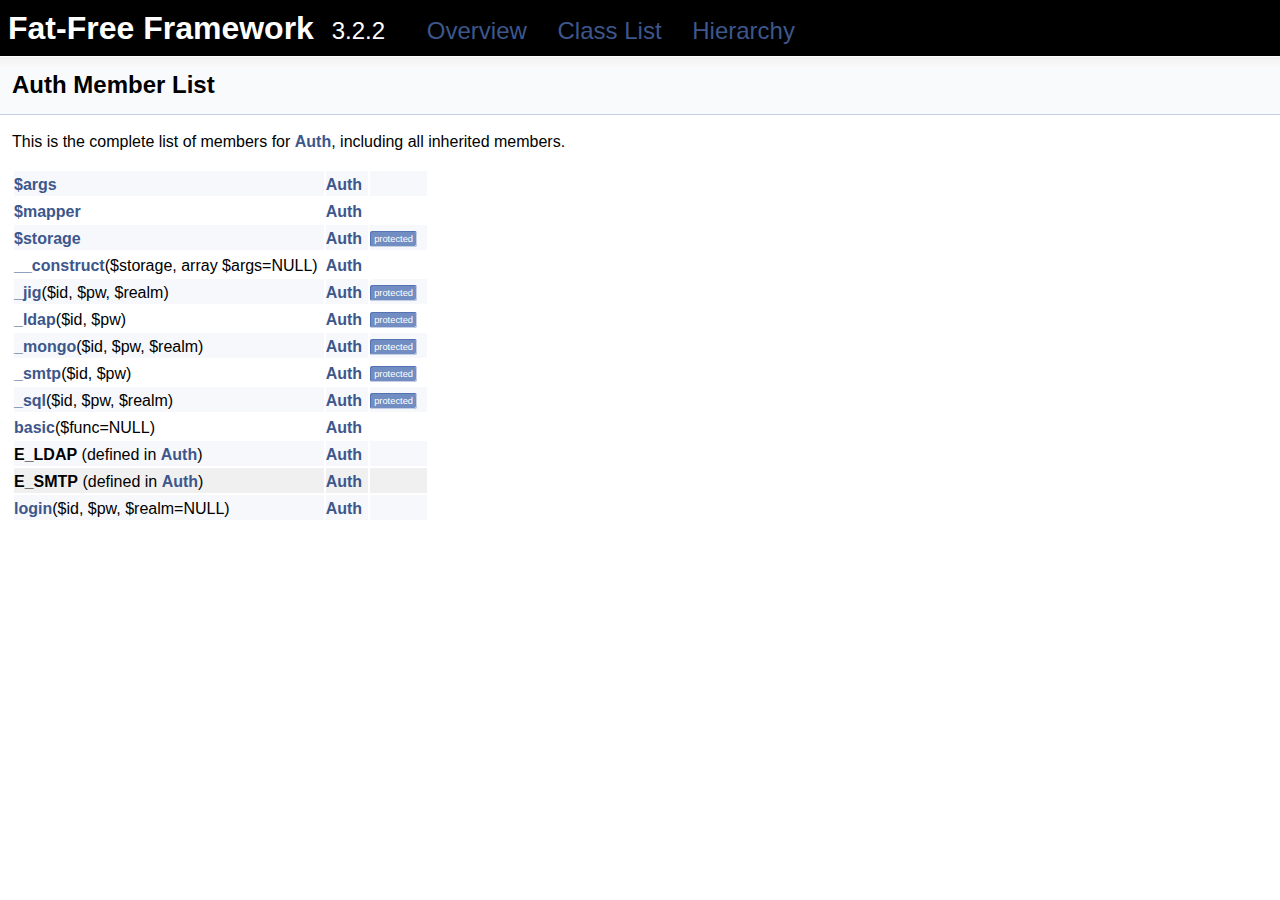
<file: lib/api/classAuth-members.html>
<!-- HTML header for doxygen 1.8.5-->
<!DOCTYPE html PUBLIC "-//W3C//DTD XHTML 1.0 Transitional//EN" "http://www.w3.org/TR/xhtml1/DTD/xhtml1-transitional.dtd">
<html xmlns="http://www.w3.org/1999/xhtml">
<head>
<meta http-equiv="Content-Type" content="text/xhtml;charset=UTF-8"/>
<meta http-equiv="X-UA-Compatible" content="IE=9"/>
<meta name="generator" content="Doxygen 1.8.6"/>
<title>Fat-Free Framework: Member List</title>
<link href="tabs.css" rel="stylesheet" type="text/css"/>
<script type="text/javascript" src="jquery.js"></script>
<script type="text/javascript" src="dynsections.js"></script>
<link href="doxygen.css" rel="stylesheet" type="text/css" />
</head>
<body>
<div id="top"><!-- do not remove this div, it is closed by doxygen! -->
<div id="titlearea">
<table cellspacing="0" cellpadding="0">
 <tbody>
 <tr style="height: 56px;">
  <td style="padding-left: 0.5em;">
   <div id="projectname">Fat-Free Framework
   &#160;<span id="projectnumber">3.2.2</span>
   &#160;<span class="menu"><a href="index.html">Overview</a> <a href="annotated.html">Class List</a> <a href="hierarchy.html">Hierarchy</a></span>
   </div>
  </td>
 </tr>
 </tbody>
</table>
</div>
<!-- end header part -->
<!-- Generated by Doxygen 1.8.6 -->
</div><!-- top -->
<div class="header">
  <div class="headertitle">
<div class="title">Auth Member List</div>  </div>
</div><!--header-->
<div class="contents">

<p>This is the complete list of members for <a class="el" href="classAuth.html">Auth</a>, including all inherited members.</p>
<table class="directory">
  <tr class="even"><td class="entry"><a class="el" href="classAuth.html#a55fe1ead3a1d98ebf8bf8cf8b1b53f01">$args</a></td><td class="entry"><a class="el" href="classAuth.html">Auth</a></td><td class="entry"></td></tr>
  <tr><td class="entry"><a class="el" href="classAuth.html#aa0dd5e242e10635a711189fcb1673fd6">$mapper</a></td><td class="entry"><a class="el" href="classAuth.html">Auth</a></td><td class="entry"></td></tr>
  <tr class="even"><td class="entry"><a class="el" href="classAuth.html#a3c401740695b0ef052453b47e62fef32">$storage</a></td><td class="entry"><a class="el" href="classAuth.html">Auth</a></td><td class="entry"><span class="mlabel">protected</span></td></tr>
  <tr><td class="entry"><a class="el" href="classAuth.html#a3acec8d6661f80b9391325c05e9a5e9b">__construct</a>($storage, array $args=NULL)</td><td class="entry"><a class="el" href="classAuth.html">Auth</a></td><td class="entry"></td></tr>
  <tr class="even"><td class="entry"><a class="el" href="classAuth.html#ad14f27280f661eb59e3342ac2bfdd49a">_jig</a>($id, $pw, $realm)</td><td class="entry"><a class="el" href="classAuth.html">Auth</a></td><td class="entry"><span class="mlabel">protected</span></td></tr>
  <tr><td class="entry"><a class="el" href="classAuth.html#a161289265afd89d2bd806de3ea0d9f76">_ldap</a>($id, $pw)</td><td class="entry"><a class="el" href="classAuth.html">Auth</a></td><td class="entry"><span class="mlabel">protected</span></td></tr>
  <tr class="even"><td class="entry"><a class="el" href="classAuth.html#aa888685f5c957d3d04c49b355a0d8b57">_mongo</a>($id, $pw, $realm)</td><td class="entry"><a class="el" href="classAuth.html">Auth</a></td><td class="entry"><span class="mlabel">protected</span></td></tr>
  <tr><td class="entry"><a class="el" href="classAuth.html#ad2fdb977148476112d043b6df4dbf623">_smtp</a>($id, $pw)</td><td class="entry"><a class="el" href="classAuth.html">Auth</a></td><td class="entry"><span class="mlabel">protected</span></td></tr>
  <tr class="even"><td class="entry"><a class="el" href="classAuth.html#aa5f51c454caad1520106cd4280e6ed69">_sql</a>($id, $pw, $realm)</td><td class="entry"><a class="el" href="classAuth.html">Auth</a></td><td class="entry"><span class="mlabel">protected</span></td></tr>
  <tr><td class="entry"><a class="el" href="classAuth.html#a68962efdc28e9485ef4d7348ed558da8">basic</a>($func=NULL)</td><td class="entry"><a class="el" href="classAuth.html">Auth</a></td><td class="entry"></td></tr>
  <tr bgcolor="#f0f0f0" class="even"><td class="entry"><b>E_LDAP</b> (defined in <a class="el" href="classAuth.html">Auth</a>)</td><td class="entry"><a class="el" href="classAuth.html">Auth</a></td><td class="entry"></td></tr>
  <tr bgcolor="#f0f0f0"><td class="entry"><b>E_SMTP</b> (defined in <a class="el" href="classAuth.html">Auth</a>)</td><td class="entry"><a class="el" href="classAuth.html">Auth</a></td><td class="entry"></td></tr>
  <tr class="even"><td class="entry"><a class="el" href="classAuth.html#aa74a868102e98c304ff44ccb361617b0">login</a>($id, $pw, $realm=NULL)</td><td class="entry"><a class="el" href="classAuth.html">Auth</a></td><td class="entry"></td></tr>
</table></div><!-- contents -->
</file>
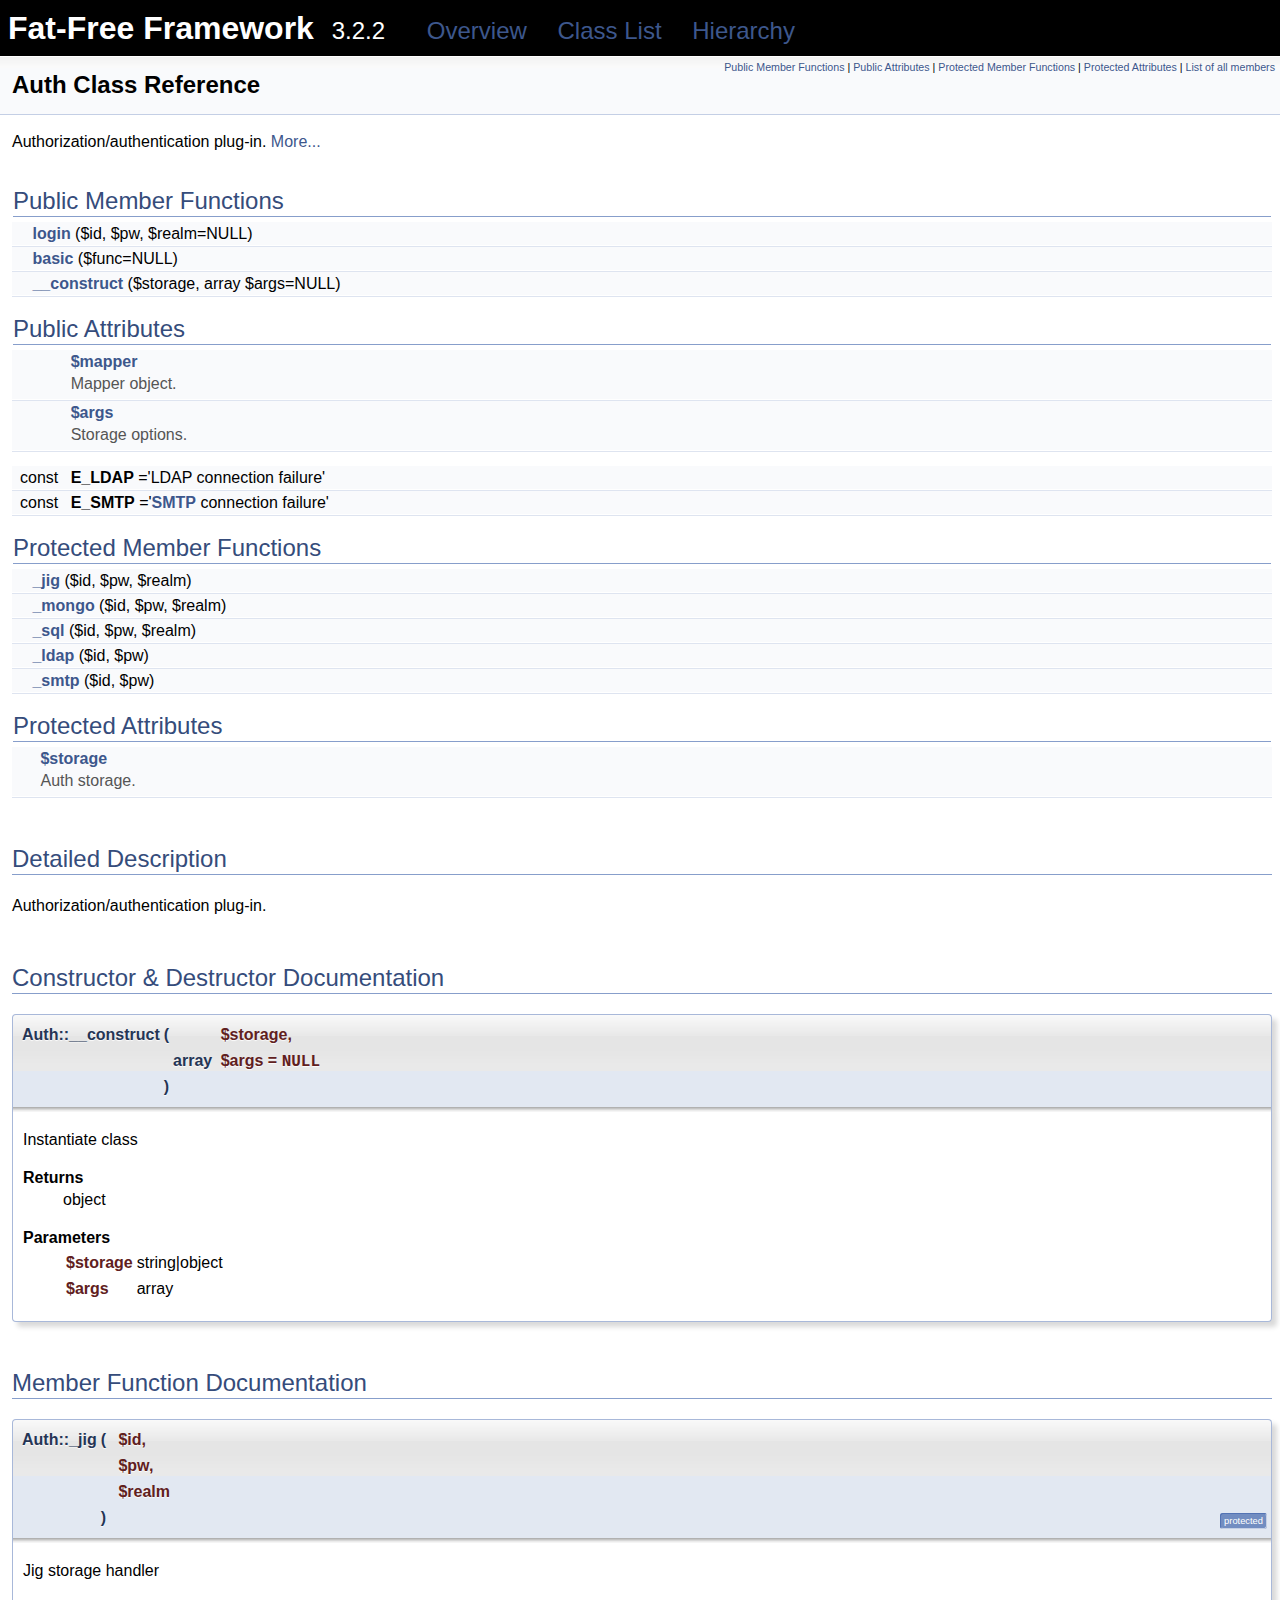
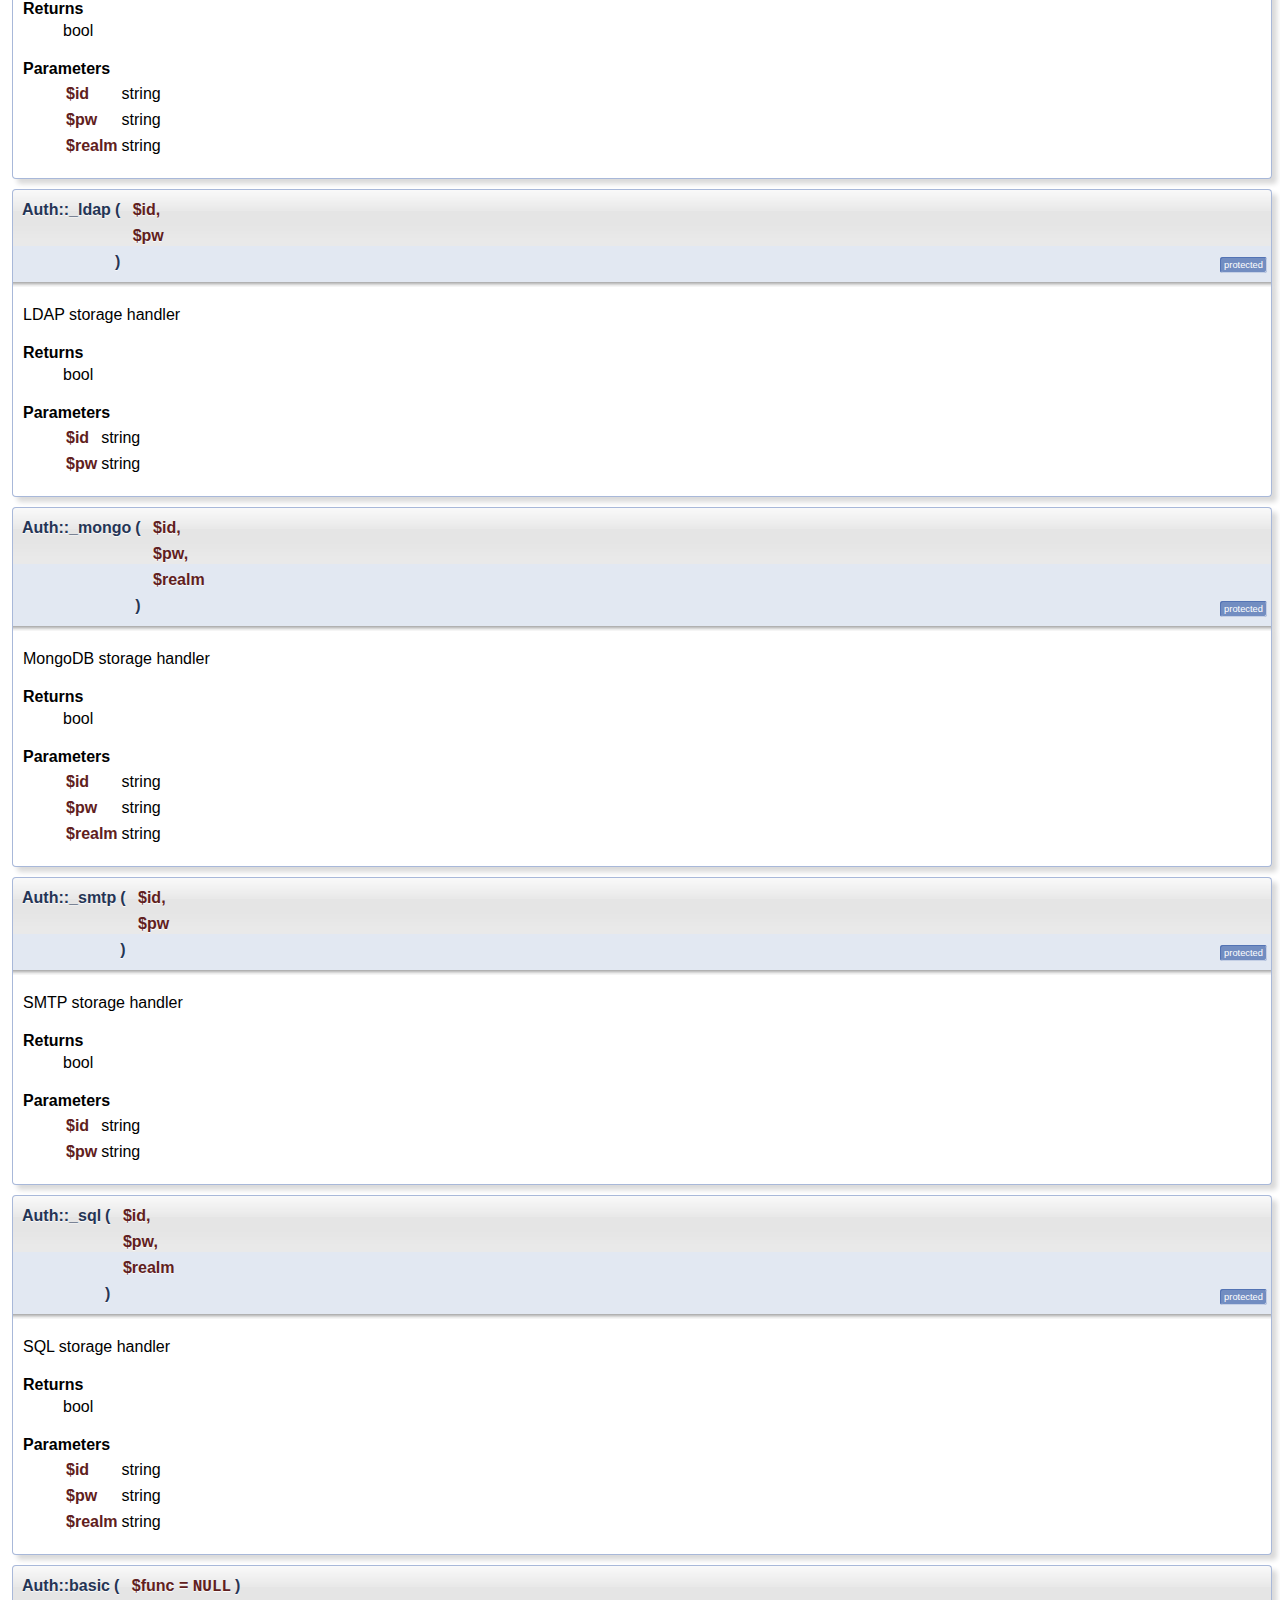
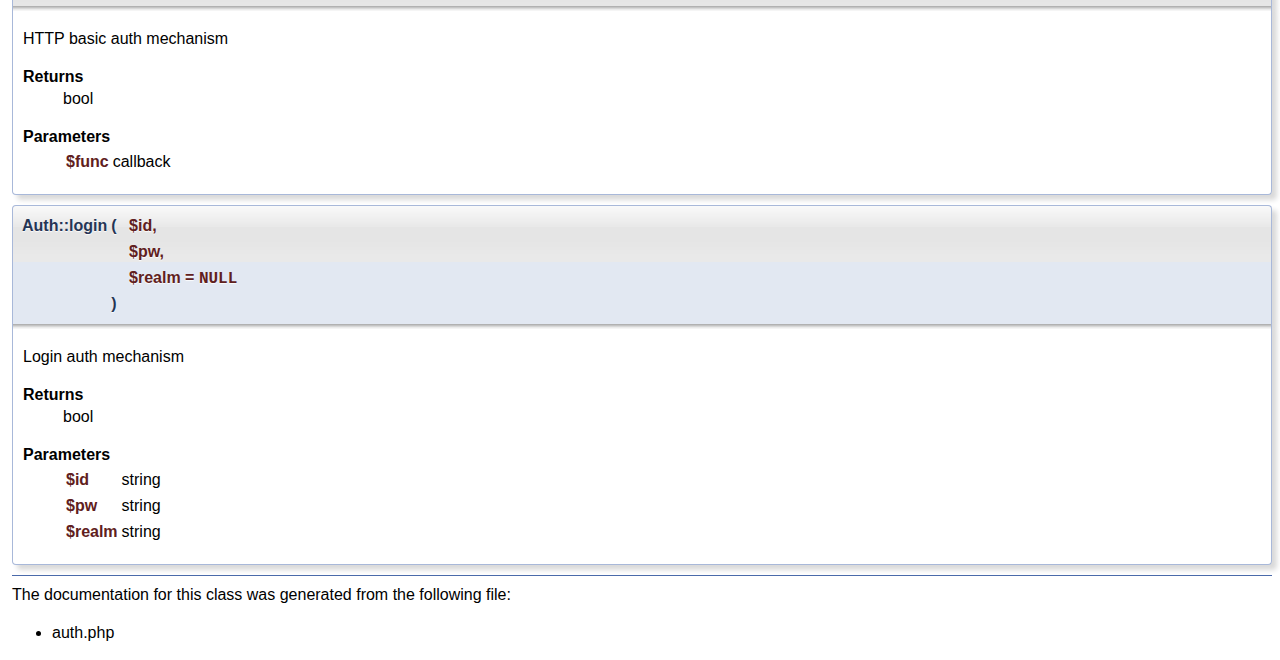
<file: lib/api/classAuth.html>
<!-- HTML header for doxygen 1.8.5-->
<!DOCTYPE html PUBLIC "-//W3C//DTD XHTML 1.0 Transitional//EN" "http://www.w3.org/TR/xhtml1/DTD/xhtml1-transitional.dtd">
<html xmlns="http://www.w3.org/1999/xhtml">
<head>
<meta http-equiv="Content-Type" content="text/xhtml;charset=UTF-8"/>
<meta http-equiv="X-UA-Compatible" content="IE=9"/>
<meta name="generator" content="Doxygen 1.8.6"/>
<title>Fat-Free Framework: Auth Class Reference</title>
<link href="tabs.css" rel="stylesheet" type="text/css"/>
<script type="text/javascript" src="jquery.js"></script>
<script type="text/javascript" src="dynsections.js"></script>
<link href="doxygen.css" rel="stylesheet" type="text/css" />
</head>
<body>
<div id="top"><!-- do not remove this div, it is closed by doxygen! -->
<div id="titlearea">
<table cellspacing="0" cellpadding="0">
 <tbody>
 <tr style="height: 56px;">
  <td style="padding-left: 0.5em;">
   <div id="projectname">Fat-Free Framework
   &#160;<span id="projectnumber">3.2.2</span>
   &#160;<span class="menu"><a href="index.html">Overview</a> <a href="annotated.html">Class List</a> <a href="hierarchy.html">Hierarchy</a></span>
   </div>
  </td>
 </tr>
 </tbody>
</table>
</div>
<!-- end header part -->
<!-- Generated by Doxygen 1.8.6 -->
</div><!-- top -->
<div class="header">
  <div class="summary">
<a href="#pub-methods">Public Member Functions</a> &#124;
<a href="#pub-attribs">Public Attributes</a> &#124;
<a href="#pro-methods">Protected Member Functions</a> &#124;
<a href="#pro-attribs">Protected Attributes</a> &#124;
<a href="classAuth-members.html">List of all members</a>  </div>
  <div class="headertitle">
<div class="title">Auth Class Reference</div>  </div>
</div><!--header-->
<div class="contents">

<p>Authorization/authentication plug-in.  
 <a href="classAuth.html#details">More...</a></p>
<table class="memberdecls">
<tr class="heading"><td colspan="2"><h2 class="groupheader"><a name="pub-methods"></a>
Public Member Functions</h2></td></tr>
<tr class="memitem:aa74a868102e98c304ff44ccb361617b0"><td class="memItemLeft" align="right" valign="top">&#160;</td><td class="memItemRight" valign="bottom"><a class="el" href="classAuth.html#aa74a868102e98c304ff44ccb361617b0">login</a> ($id, $pw, $realm=NULL)</td></tr>
<tr class="separator:aa74a868102e98c304ff44ccb361617b0"><td class="memSeparator" colspan="2">&#160;</td></tr>
<tr class="memitem:a68962efdc28e9485ef4d7348ed558da8"><td class="memItemLeft" align="right" valign="top">&#160;</td><td class="memItemRight" valign="bottom"><a class="el" href="classAuth.html#a68962efdc28e9485ef4d7348ed558da8">basic</a> ($func=NULL)</td></tr>
<tr class="separator:a68962efdc28e9485ef4d7348ed558da8"><td class="memSeparator" colspan="2">&#160;</td></tr>
<tr class="memitem:a3acec8d6661f80b9391325c05e9a5e9b"><td class="memItemLeft" align="right" valign="top">&#160;</td><td class="memItemRight" valign="bottom"><a class="el" href="classAuth.html#a3acec8d6661f80b9391325c05e9a5e9b">__construct</a> ($storage, array $args=NULL)</td></tr>
<tr class="separator:a3acec8d6661f80b9391325c05e9a5e9b"><td class="memSeparator" colspan="2">&#160;</td></tr>
</table><table class="memberdecls">
<tr class="heading"><td colspan="2"><h2 class="groupheader"><a name="pub-attribs"></a>
Public Attributes</h2></td></tr>
<tr class="memitem:aa0dd5e242e10635a711189fcb1673fd6"><td class="memItemLeft" align="right" valign="top"><a class="anchor" id="aa0dd5e242e10635a711189fcb1673fd6"></a>
&#160;</td><td class="memItemRight" valign="bottom"><a class="el" href="classAuth.html#aa0dd5e242e10635a711189fcb1673fd6">$mapper</a></td></tr>
<tr class="memdesc:aa0dd5e242e10635a711189fcb1673fd6"><td class="mdescLeft">&#160;</td><td class="mdescRight">Mapper object. <br/></td></tr>
<tr class="separator:aa0dd5e242e10635a711189fcb1673fd6"><td class="memSeparator" colspan="2">&#160;</td></tr>
<tr class="memitem:a55fe1ead3a1d98ebf8bf8cf8b1b53f01"><td class="memItemLeft" align="right" valign="top"><a class="anchor" id="a55fe1ead3a1d98ebf8bf8cf8b1b53f01"></a>
&#160;</td><td class="memItemRight" valign="bottom"><a class="el" href="classAuth.html#a55fe1ead3a1d98ebf8bf8cf8b1b53f01">$args</a></td></tr>
<tr class="memdesc:a55fe1ead3a1d98ebf8bf8cf8b1b53f01"><td class="mdescLeft">&#160;</td><td class="mdescRight">Storage options. <br/></td></tr>
<tr class="separator:a55fe1ead3a1d98ebf8bf8cf8b1b53f01"><td class="memSeparator" colspan="2">&#160;</td></tr>
<tr><td colspan="2"><div class="groupHeader"></div></td></tr>
<tr class="memitem:a8925faa847dbcc9929b8dea5395a4df1"><td class="memItemLeft" align="right" valign="top"><a class="anchor" id="a8925faa847dbcc9929b8dea5395a4df1"></a>
const&#160;</td><td class="memItemRight" valign="bottom"><b>E_LDAP</b> ='LDAP connection failure'</td></tr>
<tr class="separator:a8925faa847dbcc9929b8dea5395a4df1"><td class="memSeparator" colspan="2">&#160;</td></tr>
<tr class="memitem:a2802180959aca24ab560ffb6e5869c87"><td class="memItemLeft" align="right" valign="top"><a class="anchor" id="a2802180959aca24ab560ffb6e5869c87"></a>
const&#160;</td><td class="memItemRight" valign="bottom"><b>E_SMTP</b> ='<a class="el" href="classSMTP.html">SMTP</a> connection failure'</td></tr>
<tr class="separator:a2802180959aca24ab560ffb6e5869c87"><td class="memSeparator" colspan="2">&#160;</td></tr>
</table><table class="memberdecls">
<tr class="heading"><td colspan="2"><h2 class="groupheader"><a name="pro-methods"></a>
Protected Member Functions</h2></td></tr>
<tr class="memitem:ad14f27280f661eb59e3342ac2bfdd49a"><td class="memItemLeft" align="right" valign="top">&#160;</td><td class="memItemRight" valign="bottom"><a class="el" href="classAuth.html#ad14f27280f661eb59e3342ac2bfdd49a">_jig</a> ($id, $pw, $realm)</td></tr>
<tr class="separator:ad14f27280f661eb59e3342ac2bfdd49a"><td class="memSeparator" colspan="2">&#160;</td></tr>
<tr class="memitem:aa888685f5c957d3d04c49b355a0d8b57"><td class="memItemLeft" align="right" valign="top">&#160;</td><td class="memItemRight" valign="bottom"><a class="el" href="classAuth.html#aa888685f5c957d3d04c49b355a0d8b57">_mongo</a> ($id, $pw, $realm)</td></tr>
<tr class="separator:aa888685f5c957d3d04c49b355a0d8b57"><td class="memSeparator" colspan="2">&#160;</td></tr>
<tr class="memitem:aa5f51c454caad1520106cd4280e6ed69"><td class="memItemLeft" align="right" valign="top">&#160;</td><td class="memItemRight" valign="bottom"><a class="el" href="classAuth.html#aa5f51c454caad1520106cd4280e6ed69">_sql</a> ($id, $pw, $realm)</td></tr>
<tr class="separator:aa5f51c454caad1520106cd4280e6ed69"><td class="memSeparator" colspan="2">&#160;</td></tr>
<tr class="memitem:a161289265afd89d2bd806de3ea0d9f76"><td class="memItemLeft" align="right" valign="top">&#160;</td><td class="memItemRight" valign="bottom"><a class="el" href="classAuth.html#a161289265afd89d2bd806de3ea0d9f76">_ldap</a> ($id, $pw)</td></tr>
<tr class="separator:a161289265afd89d2bd806de3ea0d9f76"><td class="memSeparator" colspan="2">&#160;</td></tr>
<tr class="memitem:ad2fdb977148476112d043b6df4dbf623"><td class="memItemLeft" align="right" valign="top">&#160;</td><td class="memItemRight" valign="bottom"><a class="el" href="classAuth.html#ad2fdb977148476112d043b6df4dbf623">_smtp</a> ($id, $pw)</td></tr>
<tr class="separator:ad2fdb977148476112d043b6df4dbf623"><td class="memSeparator" colspan="2">&#160;</td></tr>
</table><table class="memberdecls">
<tr class="heading"><td colspan="2"><h2 class="groupheader"><a name="pro-attribs"></a>
Protected Attributes</h2></td></tr>
<tr class="memitem:a3c401740695b0ef052453b47e62fef32"><td class="memItemLeft" align="right" valign="top"><a class="anchor" id="a3c401740695b0ef052453b47e62fef32"></a>
&#160;</td><td class="memItemRight" valign="bottom"><a class="el" href="classAuth.html#a3c401740695b0ef052453b47e62fef32">$storage</a></td></tr>
<tr class="memdesc:a3c401740695b0ef052453b47e62fef32"><td class="mdescLeft">&#160;</td><td class="mdescRight">Auth storage. <br/></td></tr>
<tr class="separator:a3c401740695b0ef052453b47e62fef32"><td class="memSeparator" colspan="2">&#160;</td></tr>
</table>
<a name="details" id="details"></a><h2 class="groupheader">Detailed Description</h2>
<div class="textblock"><p>Authorization/authentication plug-in. </p>
</div><h2 class="groupheader">Constructor &amp; Destructor Documentation</h2>
<a class="anchor" id="a3acec8d6661f80b9391325c05e9a5e9b"></a>
<div class="memitem">
<div class="memproto">
      <table class="memname">
        <tr>
          <td class="memname">Auth::__construct </td>
          <td>(</td>
          <td class="paramtype">&#160;</td>
          <td class="paramname"><em>$storage</em>, </td>
        </tr>
        <tr>
          <td class="paramkey"></td>
          <td></td>
          <td class="paramtype">array&#160;</td>
          <td class="paramname"><em>$args</em> = <code>NULL</code>&#160;</td>
        </tr>
        <tr>
          <td></td>
          <td>)</td>
          <td></td><td></td>
        </tr>
      </table>
</div><div class="memdoc">
<p>Instantiate class </p>
<dl class="section return"><dt>Returns</dt><dd>object </dd></dl>
<dl class="params"><dt>Parameters</dt><dd>
  <table class="params">
    <tr><td class="paramname">$storage</td><td>string|object </td></tr>
    <tr><td class="paramname">$args</td><td>array </td></tr>
  </table>
  </dd>
</dl>

</div>
</div>
<h2 class="groupheader">Member Function Documentation</h2>
<a class="anchor" id="ad14f27280f661eb59e3342ac2bfdd49a"></a>
<div class="memitem">
<div class="memproto">
<table class="mlabels">
  <tr>
  <td class="mlabels-left">
      <table class="memname">
        <tr>
          <td class="memname">Auth::_jig </td>
          <td>(</td>
          <td class="paramtype">&#160;</td>
          <td class="paramname"><em>$id</em>, </td>
        </tr>
        <tr>
          <td class="paramkey"></td>
          <td></td>
          <td class="paramtype">&#160;</td>
          <td class="paramname"><em>$pw</em>, </td>
        </tr>
        <tr>
          <td class="paramkey"></td>
          <td></td>
          <td class="paramtype">&#160;</td>
          <td class="paramname"><em>$realm</em>&#160;</td>
        </tr>
        <tr>
          <td></td>
          <td>)</td>
          <td></td><td></td>
        </tr>
      </table>
  </td>
  <td class="mlabels-right">
<span class="mlabels"><span class="mlabel">protected</span></span>  </td>
  </tr>
</table>
</div><div class="memdoc">
<p>Jig storage handler </p>
<dl class="section return"><dt>Returns</dt><dd>bool </dd></dl>
<dl class="params"><dt>Parameters</dt><dd>
  <table class="params">
    <tr><td class="paramname">$id</td><td>string </td></tr>
    <tr><td class="paramname">$pw</td><td>string </td></tr>
    <tr><td class="paramname">$realm</td><td>string </td></tr>
  </table>
  </dd>
</dl>

</div>
</div>
<a class="anchor" id="a161289265afd89d2bd806de3ea0d9f76"></a>
<div class="memitem">
<div class="memproto">
<table class="mlabels">
  <tr>
  <td class="mlabels-left">
      <table class="memname">
        <tr>
          <td class="memname">Auth::_ldap </td>
          <td>(</td>
          <td class="paramtype">&#160;</td>
          <td class="paramname"><em>$id</em>, </td>
        </tr>
        <tr>
          <td class="paramkey"></td>
          <td></td>
          <td class="paramtype">&#160;</td>
          <td class="paramname"><em>$pw</em>&#160;</td>
        </tr>
        <tr>
          <td></td>
          <td>)</td>
          <td></td><td></td>
        </tr>
      </table>
  </td>
  <td class="mlabels-right">
<span class="mlabels"><span class="mlabel">protected</span></span>  </td>
  </tr>
</table>
</div><div class="memdoc">
<p>LDAP storage handler </p>
<dl class="section return"><dt>Returns</dt><dd>bool </dd></dl>
<dl class="params"><dt>Parameters</dt><dd>
  <table class="params">
    <tr><td class="paramname">$id</td><td>string </td></tr>
    <tr><td class="paramname">$pw</td><td>string </td></tr>
  </table>
  </dd>
</dl>

</div>
</div>
<a class="anchor" id="aa888685f5c957d3d04c49b355a0d8b57"></a>
<div class="memitem">
<div class="memproto">
<table class="mlabels">
  <tr>
  <td class="mlabels-left">
      <table class="memname">
        <tr>
          <td class="memname">Auth::_mongo </td>
          <td>(</td>
          <td class="paramtype">&#160;</td>
          <td class="paramname"><em>$id</em>, </td>
        </tr>
        <tr>
          <td class="paramkey"></td>
          <td></td>
          <td class="paramtype">&#160;</td>
          <td class="paramname"><em>$pw</em>, </td>
        </tr>
        <tr>
          <td class="paramkey"></td>
          <td></td>
          <td class="paramtype">&#160;</td>
          <td class="paramname"><em>$realm</em>&#160;</td>
        </tr>
        <tr>
          <td></td>
          <td>)</td>
          <td></td><td></td>
        </tr>
      </table>
  </td>
  <td class="mlabels-right">
<span class="mlabels"><span class="mlabel">protected</span></span>  </td>
  </tr>
</table>
</div><div class="memdoc">
<p>MongoDB storage handler </p>
<dl class="section return"><dt>Returns</dt><dd>bool </dd></dl>
<dl class="params"><dt>Parameters</dt><dd>
  <table class="params">
    <tr><td class="paramname">$id</td><td>string </td></tr>
    <tr><td class="paramname">$pw</td><td>string </td></tr>
    <tr><td class="paramname">$realm</td><td>string </td></tr>
  </table>
  </dd>
</dl>

</div>
</div>
<a class="anchor" id="ad2fdb977148476112d043b6df4dbf623"></a>
<div class="memitem">
<div class="memproto">
<table class="mlabels">
  <tr>
  <td class="mlabels-left">
      <table class="memname">
        <tr>
          <td class="memname">Auth::_smtp </td>
          <td>(</td>
          <td class="paramtype">&#160;</td>
          <td class="paramname"><em>$id</em>, </td>
        </tr>
        <tr>
          <td class="paramkey"></td>
          <td></td>
          <td class="paramtype">&#160;</td>
          <td class="paramname"><em>$pw</em>&#160;</td>
        </tr>
        <tr>
          <td></td>
          <td>)</td>
          <td></td><td></td>
        </tr>
      </table>
  </td>
  <td class="mlabels-right">
<span class="mlabels"><span class="mlabel">protected</span></span>  </td>
  </tr>
</table>
</div><div class="memdoc">
<p>SMTP storage handler </p>
<dl class="section return"><dt>Returns</dt><dd>bool </dd></dl>
<dl class="params"><dt>Parameters</dt><dd>
  <table class="params">
    <tr><td class="paramname">$id</td><td>string </td></tr>
    <tr><td class="paramname">$pw</td><td>string </td></tr>
  </table>
  </dd>
</dl>

</div>
</div>
<a class="anchor" id="aa5f51c454caad1520106cd4280e6ed69"></a>
<div class="memitem">
<div class="memproto">
<table class="mlabels">
  <tr>
  <td class="mlabels-left">
      <table class="memname">
        <tr>
          <td class="memname">Auth::_sql </td>
          <td>(</td>
          <td class="paramtype">&#160;</td>
          <td class="paramname"><em>$id</em>, </td>
        </tr>
        <tr>
          <td class="paramkey"></td>
          <td></td>
          <td class="paramtype">&#160;</td>
          <td class="paramname"><em>$pw</em>, </td>
        </tr>
        <tr>
          <td class="paramkey"></td>
          <td></td>
          <td class="paramtype">&#160;</td>
          <td class="paramname"><em>$realm</em>&#160;</td>
        </tr>
        <tr>
          <td></td>
          <td>)</td>
          <td></td><td></td>
        </tr>
      </table>
  </td>
  <td class="mlabels-right">
<span class="mlabels"><span class="mlabel">protected</span></span>  </td>
  </tr>
</table>
</div><div class="memdoc">
<p>SQL storage handler </p>
<dl class="section return"><dt>Returns</dt><dd>bool </dd></dl>
<dl class="params"><dt>Parameters</dt><dd>
  <table class="params">
    <tr><td class="paramname">$id</td><td>string </td></tr>
    <tr><td class="paramname">$pw</td><td>string </td></tr>
    <tr><td class="paramname">$realm</td><td>string </td></tr>
  </table>
  </dd>
</dl>

</div>
</div>
<a class="anchor" id="a68962efdc28e9485ef4d7348ed558da8"></a>
<div class="memitem">
<div class="memproto">
      <table class="memname">
        <tr>
          <td class="memname">Auth::basic </td>
          <td>(</td>
          <td class="paramtype">&#160;</td>
          <td class="paramname"><em>$func</em> = <code>NULL</code></td><td>)</td>
          <td></td>
        </tr>
      </table>
</div><div class="memdoc">
<p>HTTP basic auth mechanism </p>
<dl class="section return"><dt>Returns</dt><dd>bool </dd></dl>
<dl class="params"><dt>Parameters</dt><dd>
  <table class="params">
    <tr><td class="paramname">$func</td><td>callback </td></tr>
  </table>
  </dd>
</dl>

</div>
</div>
<a class="anchor" id="aa74a868102e98c304ff44ccb361617b0"></a>
<div class="memitem">
<div class="memproto">
      <table class="memname">
        <tr>
          <td class="memname">Auth::login </td>
          <td>(</td>
          <td class="paramtype">&#160;</td>
          <td class="paramname"><em>$id</em>, </td>
        </tr>
        <tr>
          <td class="paramkey"></td>
          <td></td>
          <td class="paramtype">&#160;</td>
          <td class="paramname"><em>$pw</em>, </td>
        </tr>
        <tr>
          <td class="paramkey"></td>
          <td></td>
          <td class="paramtype">&#160;</td>
          <td class="paramname"><em>$realm</em> = <code>NULL</code>&#160;</td>
        </tr>
        <tr>
          <td></td>
          <td>)</td>
          <td></td><td></td>
        </tr>
      </table>
</div><div class="memdoc">
<p>Login auth mechanism </p>
<dl class="section return"><dt>Returns</dt><dd>bool </dd></dl>
<dl class="params"><dt>Parameters</dt><dd>
  <table class="params">
    <tr><td class="paramname">$id</td><td>string </td></tr>
    <tr><td class="paramname">$pw</td><td>string </td></tr>
    <tr><td class="paramname">$realm</td><td>string </td></tr>
  </table>
  </dd>
</dl>

</div>
</div>
<hr/>The documentation for this class was generated from the following file:<ul>
<li>auth.php</li>
</ul>
</div><!-- contents -->
</file>
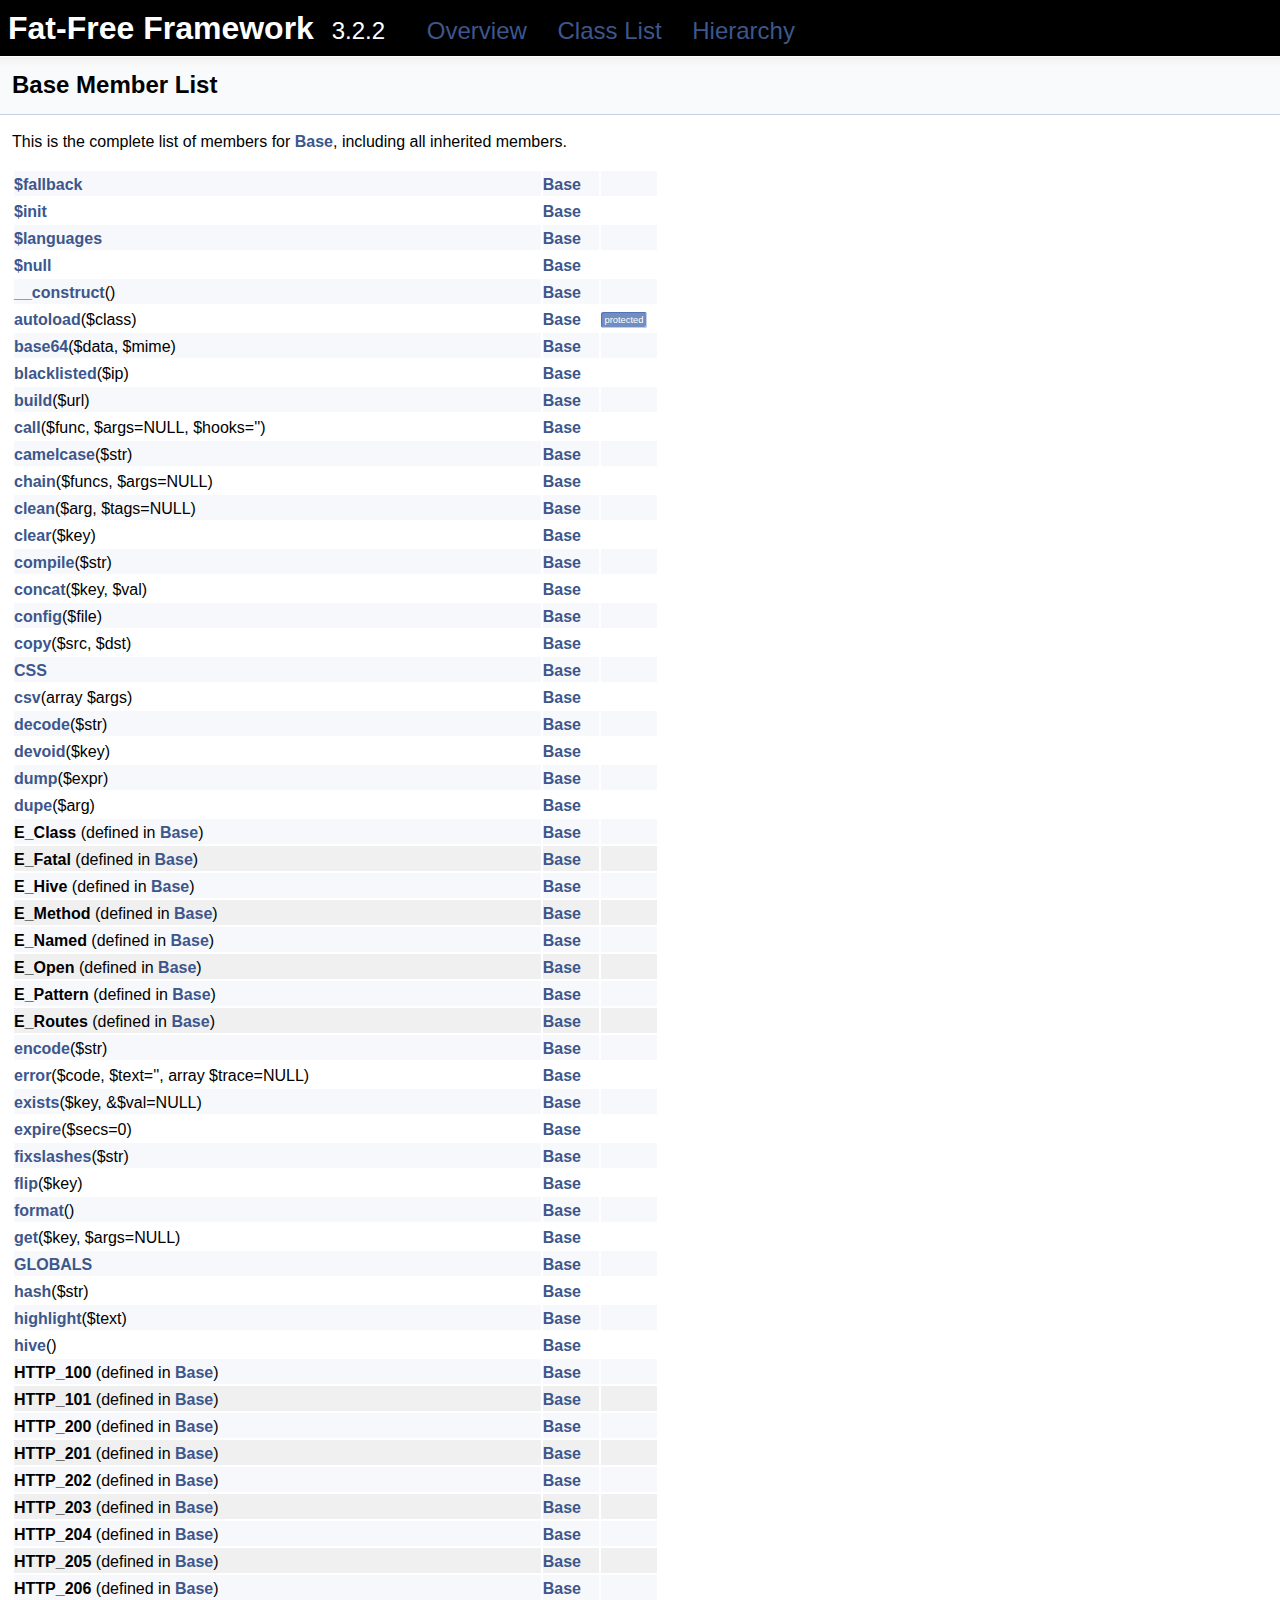
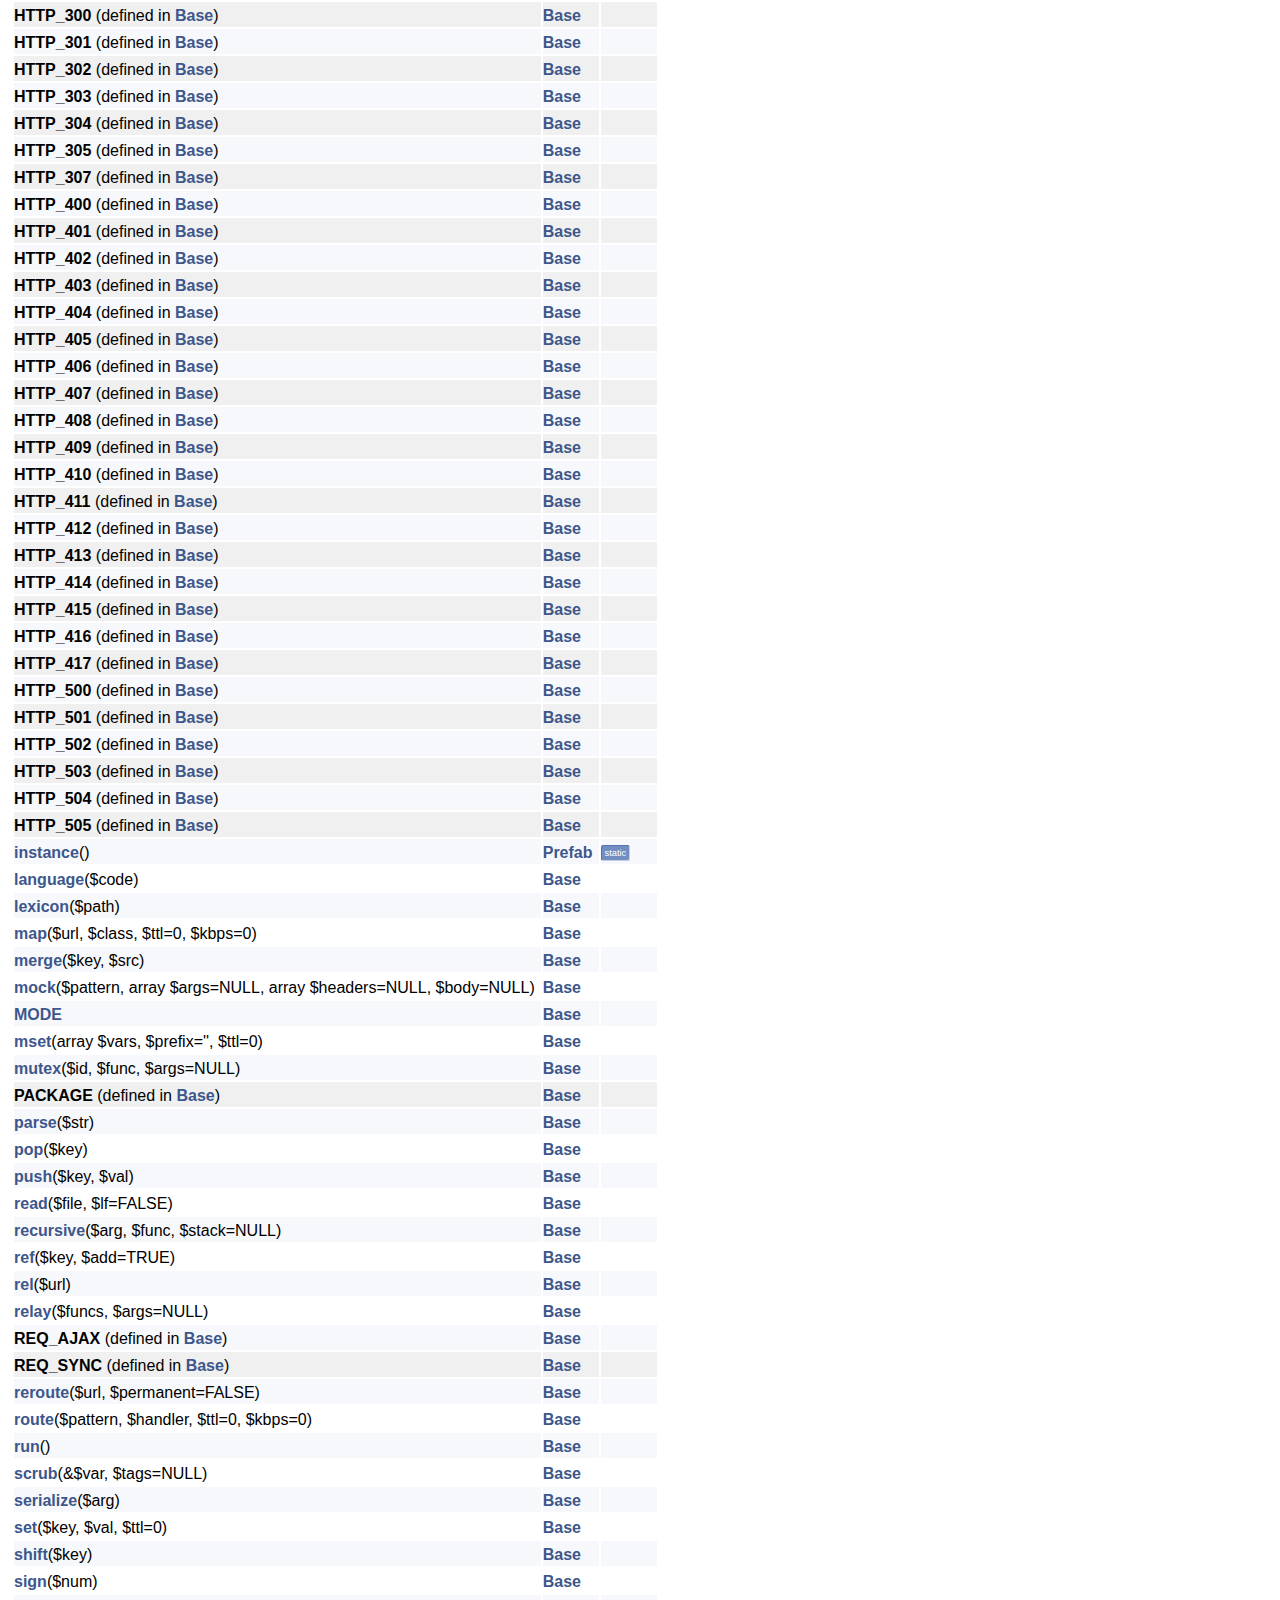
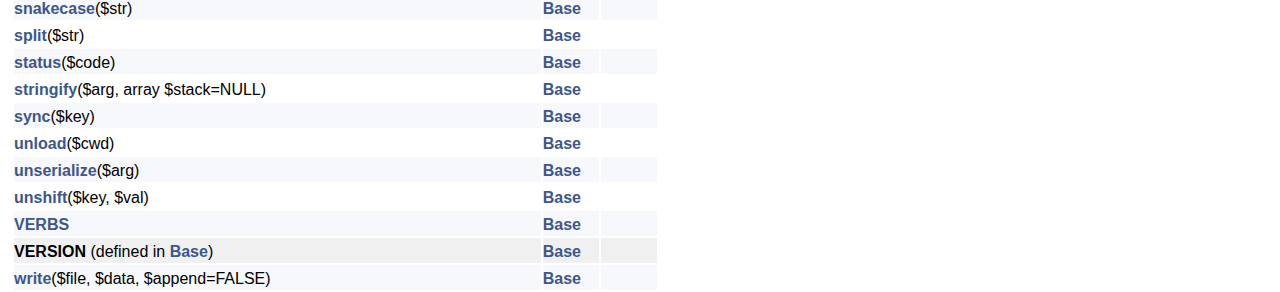
<file: lib/api/classBase-members.html>
<!-- HTML header for doxygen 1.8.5-->
<!DOCTYPE html PUBLIC "-//W3C//DTD XHTML 1.0 Transitional//EN" "http://www.w3.org/TR/xhtml1/DTD/xhtml1-transitional.dtd">
<html xmlns="http://www.w3.org/1999/xhtml">
<head>
<meta http-equiv="Content-Type" content="text/xhtml;charset=UTF-8"/>
<meta http-equiv="X-UA-Compatible" content="IE=9"/>
<meta name="generator" content="Doxygen 1.8.6"/>
<title>Fat-Free Framework: Member List</title>
<link href="tabs.css" rel="stylesheet" type="text/css"/>
<script type="text/javascript" src="jquery.js"></script>
<script type="text/javascript" src="dynsections.js"></script>
<link href="doxygen.css" rel="stylesheet" type="text/css" />
</head>
<body>
<div id="top"><!-- do not remove this div, it is closed by doxygen! -->
<div id="titlearea">
<table cellspacing="0" cellpadding="0">
 <tbody>
 <tr style="height: 56px;">
  <td style="padding-left: 0.5em;">
   <div id="projectname">Fat-Free Framework
   &#160;<span id="projectnumber">3.2.2</span>
   &#160;<span class="menu"><a href="index.html">Overview</a> <a href="annotated.html">Class List</a> <a href="hierarchy.html">Hierarchy</a></span>
   </div>
  </td>
 </tr>
 </tbody>
</table>
</div>
<!-- end header part -->
<!-- Generated by Doxygen 1.8.6 -->
</div><!-- top -->
<div class="header">
  <div class="headertitle">
<div class="title">Base Member List</div>  </div>
</div><!--header-->
<div class="contents">

<p>This is the complete list of members for <a class="el" href="classBase.html">Base</a>, including all inherited members.</p>
<table class="directory">
  <tr class="even"><td class="entry"><a class="el" href="classBase.html#a0df4603936a1ee4a16bdc21ddd318b40">$fallback</a></td><td class="entry"><a class="el" href="classBase.html">Base</a></td><td class="entry"></td></tr>
  <tr><td class="entry"><a class="el" href="classBase.html#ae16dcea3f093fd9c110436ff11cf3eec">$init</a></td><td class="entry"><a class="el" href="classBase.html">Base</a></td><td class="entry"></td></tr>
  <tr class="even"><td class="entry"><a class="el" href="classBase.html#ae4bcfc1991effb174ba921140dbe5ed4">$languages</a></td><td class="entry"><a class="el" href="classBase.html">Base</a></td><td class="entry"></td></tr>
  <tr><td class="entry"><a class="el" href="classBase.html#af30414405207d0dd59f295208e8f62c8">$null</a></td><td class="entry"><a class="el" href="classBase.html">Base</a></td><td class="entry"></td></tr>
  <tr class="even"><td class="entry"><a class="el" href="classBase.html#aa7031c7d34f6f5abb95f912c28d3b08f">__construct</a>()</td><td class="entry"><a class="el" href="classBase.html">Base</a></td><td class="entry"></td></tr>
  <tr><td class="entry"><a class="el" href="classBase.html#aacc3665d0616d46b64f63d12220bacfd">autoload</a>($class)</td><td class="entry"><a class="el" href="classBase.html">Base</a></td><td class="entry"><span class="mlabel">protected</span></td></tr>
  <tr class="even"><td class="entry"><a class="el" href="classBase.html#ad0dc7b660974848154991b8013d9177e">base64</a>($data, $mime)</td><td class="entry"><a class="el" href="classBase.html">Base</a></td><td class="entry"></td></tr>
  <tr><td class="entry"><a class="el" href="classBase.html#ad9c76d100f9dab11e4f4d4bd3c4a9536">blacklisted</a>($ip)</td><td class="entry"><a class="el" href="classBase.html">Base</a></td><td class="entry"></td></tr>
  <tr class="even"><td class="entry"><a class="el" href="classBase.html#af1852e310ff9ed262c8c7f190adc2dac">build</a>($url)</td><td class="entry"><a class="el" href="classBase.html">Base</a></td><td class="entry"></td></tr>
  <tr><td class="entry"><a class="el" href="classBase.html#ac979b62a2ffda1b5840fd2a72974863a">call</a>($func, $args=NULL, $hooks='')</td><td class="entry"><a class="el" href="classBase.html">Base</a></td><td class="entry"></td></tr>
  <tr class="even"><td class="entry"><a class="el" href="classBase.html#ae55996eb5c87d49d492b5962cc1c812c">camelcase</a>($str)</td><td class="entry"><a class="el" href="classBase.html">Base</a></td><td class="entry"></td></tr>
  <tr><td class="entry"><a class="el" href="classBase.html#adf74f7cfb455950aba59e52c84fe8a65">chain</a>($funcs, $args=NULL)</td><td class="entry"><a class="el" href="classBase.html">Base</a></td><td class="entry"></td></tr>
  <tr class="even"><td class="entry"><a class="el" href="classBase.html#aa013c031cf4134cab7916c9a3dc3c20b">clean</a>($arg, $tags=NULL)</td><td class="entry"><a class="el" href="classBase.html">Base</a></td><td class="entry"></td></tr>
  <tr><td class="entry"><a class="el" href="classBase.html#a8e39da8c33ab94ca97304960885a0a84">clear</a>($key)</td><td class="entry"><a class="el" href="classBase.html">Base</a></td><td class="entry"></td></tr>
  <tr class="even"><td class="entry"><a class="el" href="classBase.html#a37886c521bc03eaeeb09ddaf3eddad51">compile</a>($str)</td><td class="entry"><a class="el" href="classBase.html">Base</a></td><td class="entry"></td></tr>
  <tr><td class="entry"><a class="el" href="classBase.html#a2f23c5b0a5cae38bce14184d811facb2">concat</a>($key, $val)</td><td class="entry"><a class="el" href="classBase.html">Base</a></td><td class="entry"></td></tr>
  <tr class="even"><td class="entry"><a class="el" href="classBase.html#a294d369e8bc41f00e2c72d784efc7a6d">config</a>($file)</td><td class="entry"><a class="el" href="classBase.html">Base</a></td><td class="entry"></td></tr>
  <tr><td class="entry"><a class="el" href="classBase.html#a216fdbaf394fb52fa5ac74e6f10e3ddd">copy</a>($src, $dst)</td><td class="entry"><a class="el" href="classBase.html">Base</a></td><td class="entry"></td></tr>
  <tr class="even"><td class="entry"><a class="el" href="classBase.html#a838a1413399979bb2d9f97049bf4b96b">CSS</a></td><td class="entry"><a class="el" href="classBase.html">Base</a></td><td class="entry"></td></tr>
  <tr><td class="entry"><a class="el" href="classBase.html#a67f5cfa93b53742086f2572193eed77f">csv</a>(array $args)</td><td class="entry"><a class="el" href="classBase.html">Base</a></td><td class="entry"></td></tr>
  <tr class="even"><td class="entry"><a class="el" href="classBase.html#aefb148aa6b7dca34f1371044fba88c25">decode</a>($str)</td><td class="entry"><a class="el" href="classBase.html">Base</a></td><td class="entry"></td></tr>
  <tr><td class="entry"><a class="el" href="classBase.html#aee1464381e7739bfa6d5e478c820e8ee">devoid</a>($key)</td><td class="entry"><a class="el" href="classBase.html">Base</a></td><td class="entry"></td></tr>
  <tr class="even"><td class="entry"><a class="el" href="classBase.html#a66cf9f042525170d14da1e3abef580d7">dump</a>($expr)</td><td class="entry"><a class="el" href="classBase.html">Base</a></td><td class="entry"></td></tr>
  <tr><td class="entry"><a class="el" href="classBase.html#aa174d42533e691bfa6321c160e053d71">dupe</a>($arg)</td><td class="entry"><a class="el" href="classBase.html">Base</a></td><td class="entry"></td></tr>
  <tr bgcolor="#f0f0f0" class="even"><td class="entry"><b>E_Class</b> (defined in <a class="el" href="classBase.html">Base</a>)</td><td class="entry"><a class="el" href="classBase.html">Base</a></td><td class="entry"></td></tr>
  <tr bgcolor="#f0f0f0"><td class="entry"><b>E_Fatal</b> (defined in <a class="el" href="classBase.html">Base</a>)</td><td class="entry"><a class="el" href="classBase.html">Base</a></td><td class="entry"></td></tr>
  <tr bgcolor="#f0f0f0" class="even"><td class="entry"><b>E_Hive</b> (defined in <a class="el" href="classBase.html">Base</a>)</td><td class="entry"><a class="el" href="classBase.html">Base</a></td><td class="entry"></td></tr>
  <tr bgcolor="#f0f0f0"><td class="entry"><b>E_Method</b> (defined in <a class="el" href="classBase.html">Base</a>)</td><td class="entry"><a class="el" href="classBase.html">Base</a></td><td class="entry"></td></tr>
  <tr bgcolor="#f0f0f0" class="even"><td class="entry"><b>E_Named</b> (defined in <a class="el" href="classBase.html">Base</a>)</td><td class="entry"><a class="el" href="classBase.html">Base</a></td><td class="entry"></td></tr>
  <tr bgcolor="#f0f0f0"><td class="entry"><b>E_Open</b> (defined in <a class="el" href="classBase.html">Base</a>)</td><td class="entry"><a class="el" href="classBase.html">Base</a></td><td class="entry"></td></tr>
  <tr bgcolor="#f0f0f0" class="even"><td class="entry"><b>E_Pattern</b> (defined in <a class="el" href="classBase.html">Base</a>)</td><td class="entry"><a class="el" href="classBase.html">Base</a></td><td class="entry"></td></tr>
  <tr bgcolor="#f0f0f0"><td class="entry"><b>E_Routes</b> (defined in <a class="el" href="classBase.html">Base</a>)</td><td class="entry"><a class="el" href="classBase.html">Base</a></td><td class="entry"></td></tr>
  <tr class="even"><td class="entry"><a class="el" href="classBase.html#a799ccd918201601be74d8e8cf578c0a2">encode</a>($str)</td><td class="entry"><a class="el" href="classBase.html">Base</a></td><td class="entry"></td></tr>
  <tr><td class="entry"><a class="el" href="classBase.html#a43ca0c40286ca1ddd49a8b31a19fb213">error</a>($code, $text='', array $trace=NULL)</td><td class="entry"><a class="el" href="classBase.html">Base</a></td><td class="entry"></td></tr>
  <tr class="even"><td class="entry"><a class="el" href="classBase.html#ad458fe7ed181fa91b1d00ce64bbacc6c">exists</a>($key, &amp;$val=NULL)</td><td class="entry"><a class="el" href="classBase.html">Base</a></td><td class="entry"></td></tr>
  <tr><td class="entry"><a class="el" href="classBase.html#ab0dd34d417c447845d310247bb677227">expire</a>($secs=0)</td><td class="entry"><a class="el" href="classBase.html">Base</a></td><td class="entry"></td></tr>
  <tr class="even"><td class="entry"><a class="el" href="classBase.html#a53d239f70d01cf7d50b63ca471135621">fixslashes</a>($str)</td><td class="entry"><a class="el" href="classBase.html">Base</a></td><td class="entry"></td></tr>
  <tr><td class="entry"><a class="el" href="classBase.html#a68e610ec7dc8693c19add10d0523eddb">flip</a>($key)</td><td class="entry"><a class="el" href="classBase.html">Base</a></td><td class="entry"></td></tr>
  <tr class="even"><td class="entry"><a class="el" href="classBase.html#a6bb673a3d47e168c8eb6c0eb8039932f">format</a>()</td><td class="entry"><a class="el" href="classBase.html">Base</a></td><td class="entry"></td></tr>
  <tr><td class="entry"><a class="el" href="classBase.html#ae649e2503f9d0d3b7e8a81cafa840bc2">get</a>($key, $args=NULL)</td><td class="entry"><a class="el" href="classBase.html">Base</a></td><td class="entry"></td></tr>
  <tr class="even"><td class="entry"><a class="el" href="classBase.html#aa5880a7eee520423e65b6db363415902">GLOBALS</a></td><td class="entry"><a class="el" href="classBase.html">Base</a></td><td class="entry"></td></tr>
  <tr><td class="entry"><a class="el" href="classBase.html#a235487fb89d2d6fa63375bdf6dfcd8f9">hash</a>($str)</td><td class="entry"><a class="el" href="classBase.html">Base</a></td><td class="entry"></td></tr>
  <tr class="even"><td class="entry"><a class="el" href="classBase.html#a5ca3af2a18e2f828e1522f92446e1171">highlight</a>($text)</td><td class="entry"><a class="el" href="classBase.html">Base</a></td><td class="entry"></td></tr>
  <tr><td class="entry"><a class="el" href="classBase.html#a78fdab7afe66dd894c3dee07681f3988">hive</a>()</td><td class="entry"><a class="el" href="classBase.html">Base</a></td><td class="entry"></td></tr>
  <tr bgcolor="#f0f0f0" class="even"><td class="entry"><b>HTTP_100</b> (defined in <a class="el" href="classBase.html">Base</a>)</td><td class="entry"><a class="el" href="classBase.html">Base</a></td><td class="entry"></td></tr>
  <tr bgcolor="#f0f0f0"><td class="entry"><b>HTTP_101</b> (defined in <a class="el" href="classBase.html">Base</a>)</td><td class="entry"><a class="el" href="classBase.html">Base</a></td><td class="entry"></td></tr>
  <tr bgcolor="#f0f0f0" class="even"><td class="entry"><b>HTTP_200</b> (defined in <a class="el" href="classBase.html">Base</a>)</td><td class="entry"><a class="el" href="classBase.html">Base</a></td><td class="entry"></td></tr>
  <tr bgcolor="#f0f0f0"><td class="entry"><b>HTTP_201</b> (defined in <a class="el" href="classBase.html">Base</a>)</td><td class="entry"><a class="el" href="classBase.html">Base</a></td><td class="entry"></td></tr>
  <tr bgcolor="#f0f0f0" class="even"><td class="entry"><b>HTTP_202</b> (defined in <a class="el" href="classBase.html">Base</a>)</td><td class="entry"><a class="el" href="classBase.html">Base</a></td><td class="entry"></td></tr>
  <tr bgcolor="#f0f0f0"><td class="entry"><b>HTTP_203</b> (defined in <a class="el" href="classBase.html">Base</a>)</td><td class="entry"><a class="el" href="classBase.html">Base</a></td><td class="entry"></td></tr>
  <tr bgcolor="#f0f0f0" class="even"><td class="entry"><b>HTTP_204</b> (defined in <a class="el" href="classBase.html">Base</a>)</td><td class="entry"><a class="el" href="classBase.html">Base</a></td><td class="entry"></td></tr>
  <tr bgcolor="#f0f0f0"><td class="entry"><b>HTTP_205</b> (defined in <a class="el" href="classBase.html">Base</a>)</td><td class="entry"><a class="el" href="classBase.html">Base</a></td><td class="entry"></td></tr>
  <tr bgcolor="#f0f0f0" class="even"><td class="entry"><b>HTTP_206</b> (defined in <a class="el" href="classBase.html">Base</a>)</td><td class="entry"><a class="el" href="classBase.html">Base</a></td><td class="entry"></td></tr>
  <tr bgcolor="#f0f0f0"><td class="entry"><b>HTTP_300</b> (defined in <a class="el" href="classBase.html">Base</a>)</td><td class="entry"><a class="el" href="classBase.html">Base</a></td><td class="entry"></td></tr>
  <tr bgcolor="#f0f0f0" class="even"><td class="entry"><b>HTTP_301</b> (defined in <a class="el" href="classBase.html">Base</a>)</td><td class="entry"><a class="el" href="classBase.html">Base</a></td><td class="entry"></td></tr>
  <tr bgcolor="#f0f0f0"><td class="entry"><b>HTTP_302</b> (defined in <a class="el" href="classBase.html">Base</a>)</td><td class="entry"><a class="el" href="classBase.html">Base</a></td><td class="entry"></td></tr>
  <tr bgcolor="#f0f0f0" class="even"><td class="entry"><b>HTTP_303</b> (defined in <a class="el" href="classBase.html">Base</a>)</td><td class="entry"><a class="el" href="classBase.html">Base</a></td><td class="entry"></td></tr>
  <tr bgcolor="#f0f0f0"><td class="entry"><b>HTTP_304</b> (defined in <a class="el" href="classBase.html">Base</a>)</td><td class="entry"><a class="el" href="classBase.html">Base</a></td><td class="entry"></td></tr>
  <tr bgcolor="#f0f0f0" class="even"><td class="entry"><b>HTTP_305</b> (defined in <a class="el" href="classBase.html">Base</a>)</td><td class="entry"><a class="el" href="classBase.html">Base</a></td><td class="entry"></td></tr>
  <tr bgcolor="#f0f0f0"><td class="entry"><b>HTTP_307</b> (defined in <a class="el" href="classBase.html">Base</a>)</td><td class="entry"><a class="el" href="classBase.html">Base</a></td><td class="entry"></td></tr>
  <tr bgcolor="#f0f0f0" class="even"><td class="entry"><b>HTTP_400</b> (defined in <a class="el" href="classBase.html">Base</a>)</td><td class="entry"><a class="el" href="classBase.html">Base</a></td><td class="entry"></td></tr>
  <tr bgcolor="#f0f0f0"><td class="entry"><b>HTTP_401</b> (defined in <a class="el" href="classBase.html">Base</a>)</td><td class="entry"><a class="el" href="classBase.html">Base</a></td><td class="entry"></td></tr>
  <tr bgcolor="#f0f0f0" class="even"><td class="entry"><b>HTTP_402</b> (defined in <a class="el" href="classBase.html">Base</a>)</td><td class="entry"><a class="el" href="classBase.html">Base</a></td><td class="entry"></td></tr>
  <tr bgcolor="#f0f0f0"><td class="entry"><b>HTTP_403</b> (defined in <a class="el" href="classBase.html">Base</a>)</td><td class="entry"><a class="el" href="classBase.html">Base</a></td><td class="entry"></td></tr>
  <tr bgcolor="#f0f0f0" class="even"><td class="entry"><b>HTTP_404</b> (defined in <a class="el" href="classBase.html">Base</a>)</td><td class="entry"><a class="el" href="classBase.html">Base</a></td><td class="entry"></td></tr>
  <tr bgcolor="#f0f0f0"><td class="entry"><b>HTTP_405</b> (defined in <a class="el" href="classBase.html">Base</a>)</td><td class="entry"><a class="el" href="classBase.html">Base</a></td><td class="entry"></td></tr>
  <tr bgcolor="#f0f0f0" class="even"><td class="entry"><b>HTTP_406</b> (defined in <a class="el" href="classBase.html">Base</a>)</td><td class="entry"><a class="el" href="classBase.html">Base</a></td><td class="entry"></td></tr>
  <tr bgcolor="#f0f0f0"><td class="entry"><b>HTTP_407</b> (defined in <a class="el" href="classBase.html">Base</a>)</td><td class="entry"><a class="el" href="classBase.html">Base</a></td><td class="entry"></td></tr>
  <tr bgcolor="#f0f0f0" class="even"><td class="entry"><b>HTTP_408</b> (defined in <a class="el" href="classBase.html">Base</a>)</td><td class="entry"><a class="el" href="classBase.html">Base</a></td><td class="entry"></td></tr>
  <tr bgcolor="#f0f0f0"><td class="entry"><b>HTTP_409</b> (defined in <a class="el" href="classBase.html">Base</a>)</td><td class="entry"><a class="el" href="classBase.html">Base</a></td><td class="entry"></td></tr>
  <tr bgcolor="#f0f0f0" class="even"><td class="entry"><b>HTTP_410</b> (defined in <a class="el" href="classBase.html">Base</a>)</td><td class="entry"><a class="el" href="classBase.html">Base</a></td><td class="entry"></td></tr>
  <tr bgcolor="#f0f0f0"><td class="entry"><b>HTTP_411</b> (defined in <a class="el" href="classBase.html">Base</a>)</td><td class="entry"><a class="el" href="classBase.html">Base</a></td><td class="entry"></td></tr>
  <tr bgcolor="#f0f0f0" class="even"><td class="entry"><b>HTTP_412</b> (defined in <a class="el" href="classBase.html">Base</a>)</td><td class="entry"><a class="el" href="classBase.html">Base</a></td><td class="entry"></td></tr>
  <tr bgcolor="#f0f0f0"><td class="entry"><b>HTTP_413</b> (defined in <a class="el" href="classBase.html">Base</a>)</td><td class="entry"><a class="el" href="classBase.html">Base</a></td><td class="entry"></td></tr>
  <tr bgcolor="#f0f0f0" class="even"><td class="entry"><b>HTTP_414</b> (defined in <a class="el" href="classBase.html">Base</a>)</td><td class="entry"><a class="el" href="classBase.html">Base</a></td><td class="entry"></td></tr>
  <tr bgcolor="#f0f0f0"><td class="entry"><b>HTTP_415</b> (defined in <a class="el" href="classBase.html">Base</a>)</td><td class="entry"><a class="el" href="classBase.html">Base</a></td><td class="entry"></td></tr>
  <tr bgcolor="#f0f0f0" class="even"><td class="entry"><b>HTTP_416</b> (defined in <a class="el" href="classBase.html">Base</a>)</td><td class="entry"><a class="el" href="classBase.html">Base</a></td><td class="entry"></td></tr>
  <tr bgcolor="#f0f0f0"><td class="entry"><b>HTTP_417</b> (defined in <a class="el" href="classBase.html">Base</a>)</td><td class="entry"><a class="el" href="classBase.html">Base</a></td><td class="entry"></td></tr>
  <tr bgcolor="#f0f0f0" class="even"><td class="entry"><b>HTTP_500</b> (defined in <a class="el" href="classBase.html">Base</a>)</td><td class="entry"><a class="el" href="classBase.html">Base</a></td><td class="entry"></td></tr>
  <tr bgcolor="#f0f0f0"><td class="entry"><b>HTTP_501</b> (defined in <a class="el" href="classBase.html">Base</a>)</td><td class="entry"><a class="el" href="classBase.html">Base</a></td><td class="entry"></td></tr>
  <tr bgcolor="#f0f0f0" class="even"><td class="entry"><b>HTTP_502</b> (defined in <a class="el" href="classBase.html">Base</a>)</td><td class="entry"><a class="el" href="classBase.html">Base</a></td><td class="entry"></td></tr>
  <tr bgcolor="#f0f0f0"><td class="entry"><b>HTTP_503</b> (defined in <a class="el" href="classBase.html">Base</a>)</td><td class="entry"><a class="el" href="classBase.html">Base</a></td><td class="entry"></td></tr>
  <tr bgcolor="#f0f0f0" class="even"><td class="entry"><b>HTTP_504</b> (defined in <a class="el" href="classBase.html">Base</a>)</td><td class="entry"><a class="el" href="classBase.html">Base</a></td><td class="entry"></td></tr>
  <tr bgcolor="#f0f0f0"><td class="entry"><b>HTTP_505</b> (defined in <a class="el" href="classBase.html">Base</a>)</td><td class="entry"><a class="el" href="classBase.html">Base</a></td><td class="entry"></td></tr>
  <tr class="even"><td class="entry"><a class="el" href="classPrefab.html#a459ac539bc012dbdb77abe0d0ebeba76">instance</a>()</td><td class="entry"><a class="el" href="classPrefab.html">Prefab</a></td><td class="entry"><span class="mlabel">static</span></td></tr>
  <tr><td class="entry"><a class="el" href="classBase.html#ad0c35ec6f3314e97dd29ae51a3fb2304">language</a>($code)</td><td class="entry"><a class="el" href="classBase.html">Base</a></td><td class="entry"></td></tr>
  <tr class="even"><td class="entry"><a class="el" href="classBase.html#a2acd8496b80300ac9a6bbb57420d91a2">lexicon</a>($path)</td><td class="entry"><a class="el" href="classBase.html">Base</a></td><td class="entry"></td></tr>
  <tr><td class="entry"><a class="el" href="classBase.html#a88513f75c56dbcf8251c412362603d11">map</a>($url, $class, $ttl=0, $kbps=0)</td><td class="entry"><a class="el" href="classBase.html">Base</a></td><td class="entry"></td></tr>
  <tr class="even"><td class="entry"><a class="el" href="classBase.html#a6e3349a27f7e7d364163671c40034c4f">merge</a>($key, $src)</td><td class="entry"><a class="el" href="classBase.html">Base</a></td><td class="entry"></td></tr>
  <tr><td class="entry"><a class="el" href="classBase.html#a3e2195b7fa2c88530f95c30b50b6a1f7">mock</a>($pattern, array $args=NULL, array $headers=NULL, $body=NULL)</td><td class="entry"><a class="el" href="classBase.html">Base</a></td><td class="entry"></td></tr>
  <tr class="even"><td class="entry"><a class="el" href="classBase.html#a11672caf9daeda1c7019b27e91964220">MODE</a></td><td class="entry"><a class="el" href="classBase.html">Base</a></td><td class="entry"></td></tr>
  <tr><td class="entry"><a class="el" href="classBase.html#acdec878d017a7a655bb086a68b2e68f7">mset</a>(array $vars, $prefix='', $ttl=0)</td><td class="entry"><a class="el" href="classBase.html">Base</a></td><td class="entry"></td></tr>
  <tr class="even"><td class="entry"><a class="el" href="classBase.html#a47e310c09a2f6299a2fb882e36a1ba77">mutex</a>($id, $func, $args=NULL)</td><td class="entry"><a class="el" href="classBase.html">Base</a></td><td class="entry"></td></tr>
  <tr bgcolor="#f0f0f0"><td class="entry"><b>PACKAGE</b> (defined in <a class="el" href="classBase.html">Base</a>)</td><td class="entry"><a class="el" href="classBase.html">Base</a></td><td class="entry"></td></tr>
  <tr class="even"><td class="entry"><a class="el" href="classBase.html#ac0a6dfcaada94cfac4ee0e6c88c33cbb">parse</a>($str)</td><td class="entry"><a class="el" href="classBase.html">Base</a></td><td class="entry"></td></tr>
  <tr><td class="entry"><a class="el" href="classBase.html#a947186a7f68bd4cc42a1fc14dac3d104">pop</a>($key)</td><td class="entry"><a class="el" href="classBase.html">Base</a></td><td class="entry"></td></tr>
  <tr class="even"><td class="entry"><a class="el" href="classBase.html#abf4b04cc1b0234b5ef98862f5e0d29d2">push</a>($key, $val)</td><td class="entry"><a class="el" href="classBase.html">Base</a></td><td class="entry"></td></tr>
  <tr><td class="entry"><a class="el" href="classBase.html#a37287e7c40c26e4ce9f77fc282338944">read</a>($file, $lf=FALSE)</td><td class="entry"><a class="el" href="classBase.html">Base</a></td><td class="entry"></td></tr>
  <tr class="even"><td class="entry"><a class="el" href="classBase.html#a0522659b08e09c30c3f6cf5d26dc2631">recursive</a>($arg, $func, $stack=NULL)</td><td class="entry"><a class="el" href="classBase.html">Base</a></td><td class="entry"></td></tr>
  <tr><td class="entry"><a class="el" href="classBase.html#a92a30bfaee6b74c11bcadde9c3b5e7b4">ref</a>($key, $add=TRUE)</td><td class="entry"><a class="el" href="classBase.html">Base</a></td><td class="entry"></td></tr>
  <tr class="even"><td class="entry"><a class="el" href="classBase.html#a5642022614ba268eb82e94a64d5ba496">rel</a>($url)</td><td class="entry"><a class="el" href="classBase.html">Base</a></td><td class="entry"></td></tr>
  <tr><td class="entry"><a class="el" href="classBase.html#a87d08eed476f15a8735b9954c71270b8">relay</a>($funcs, $args=NULL)</td><td class="entry"><a class="el" href="classBase.html">Base</a></td><td class="entry"></td></tr>
  <tr bgcolor="#f0f0f0" class="even"><td class="entry"><b>REQ_AJAX</b> (defined in <a class="el" href="classBase.html">Base</a>)</td><td class="entry"><a class="el" href="classBase.html">Base</a></td><td class="entry"></td></tr>
  <tr bgcolor="#f0f0f0"><td class="entry"><b>REQ_SYNC</b> (defined in <a class="el" href="classBase.html">Base</a>)</td><td class="entry"><a class="el" href="classBase.html">Base</a></td><td class="entry"></td></tr>
  <tr class="even"><td class="entry"><a class="el" href="classBase.html#a81cb805f2a7fd36868e9aada32c89309">reroute</a>($url, $permanent=FALSE)</td><td class="entry"><a class="el" href="classBase.html">Base</a></td><td class="entry"></td></tr>
  <tr><td class="entry"><a class="el" href="classBase.html#a074c4da03519fff81a04a2bc51447ded">route</a>($pattern, $handler, $ttl=0, $kbps=0)</td><td class="entry"><a class="el" href="classBase.html">Base</a></td><td class="entry"></td></tr>
  <tr class="even"><td class="entry"><a class="el" href="classBase.html#a0121432827a8d1c2a2b483cfbf38f298">run</a>()</td><td class="entry"><a class="el" href="classBase.html">Base</a></td><td class="entry"></td></tr>
  <tr><td class="entry"><a class="el" href="classBase.html#a87ce2b666a6eb26f7b6adf00e47b732f">scrub</a>(&amp;$var, $tags=NULL)</td><td class="entry"><a class="el" href="classBase.html">Base</a></td><td class="entry"></td></tr>
  <tr class="even"><td class="entry"><a class="el" href="classBase.html#a4183b5a0d8839119ad3d2b8b5d433efd">serialize</a>($arg)</td><td class="entry"><a class="el" href="classBase.html">Base</a></td><td class="entry"></td></tr>
  <tr><td class="entry"><a class="el" href="classBase.html#aab983d5f36c247fc8cf60d039a755d44">set</a>($key, $val, $ttl=0)</td><td class="entry"><a class="el" href="classBase.html">Base</a></td><td class="entry"></td></tr>
  <tr class="even"><td class="entry"><a class="el" href="classBase.html#a0b538c1ce02240f0703fa679b24d81af">shift</a>($key)</td><td class="entry"><a class="el" href="classBase.html">Base</a></td><td class="entry"></td></tr>
  <tr><td class="entry"><a class="el" href="classBase.html#ac7168e7e61d55ce1da97b65b0abd6758">sign</a>($num)</td><td class="entry"><a class="el" href="classBase.html">Base</a></td><td class="entry"></td></tr>
  <tr class="even"><td class="entry"><a class="el" href="classBase.html#a711afef7e0aaf8b99d39574d44255fd6">snakecase</a>($str)</td><td class="entry"><a class="el" href="classBase.html">Base</a></td><td class="entry"></td></tr>
  <tr><td class="entry"><a class="el" href="classBase.html#a1efebf1e125501f73ec189d46ca85dc6">split</a>($str)</td><td class="entry"><a class="el" href="classBase.html">Base</a></td><td class="entry"></td></tr>
  <tr class="even"><td class="entry"><a class="el" href="classBase.html#aa2671ce1d0d31fe33f02e85d7327909e">status</a>($code)</td><td class="entry"><a class="el" href="classBase.html">Base</a></td><td class="entry"></td></tr>
  <tr><td class="entry"><a class="el" href="classBase.html#abd371ce268918429e229fb8f0ebcffdf">stringify</a>($arg, array $stack=NULL)</td><td class="entry"><a class="el" href="classBase.html">Base</a></td><td class="entry"></td></tr>
  <tr class="even"><td class="entry"><a class="el" href="classBase.html#a3f90ecb52563183ce6685b5e86a7343f">sync</a>($key)</td><td class="entry"><a class="el" href="classBase.html">Base</a></td><td class="entry"></td></tr>
  <tr><td class="entry"><a class="el" href="classBase.html#a7b5c8568d83bad5612c1f324caf020e7">unload</a>($cwd)</td><td class="entry"><a class="el" href="classBase.html">Base</a></td><td class="entry"></td></tr>
  <tr class="even"><td class="entry"><a class="el" href="classBase.html#ae4117d2281e476d762e15c56ef7f4c6e">unserialize</a>($arg)</td><td class="entry"><a class="el" href="classBase.html">Base</a></td><td class="entry"></td></tr>
  <tr><td class="entry"><a class="el" href="classBase.html#a373de39e7142db1af620f1aee97ee6a0">unshift</a>($key, $val)</td><td class="entry"><a class="el" href="classBase.html">Base</a></td><td class="entry"></td></tr>
  <tr class="even"><td class="entry"><a class="el" href="classBase.html#aac8820e712dbf07a26e2ce054cc7c461">VERBS</a></td><td class="entry"><a class="el" href="classBase.html">Base</a></td><td class="entry"></td></tr>
  <tr bgcolor="#f0f0f0"><td class="entry"><b>VERSION</b> (defined in <a class="el" href="classBase.html">Base</a>)</td><td class="entry"><a class="el" href="classBase.html">Base</a></td><td class="entry"></td></tr>
  <tr class="even"><td class="entry"><a class="el" href="classBase.html#a0a3e4c343326ba93ac1eb2feaf394e1e">write</a>($file, $data, $append=FALSE)</td><td class="entry"><a class="el" href="classBase.html">Base</a></td><td class="entry"></td></tr>
</table></div><!-- contents -->
</file>
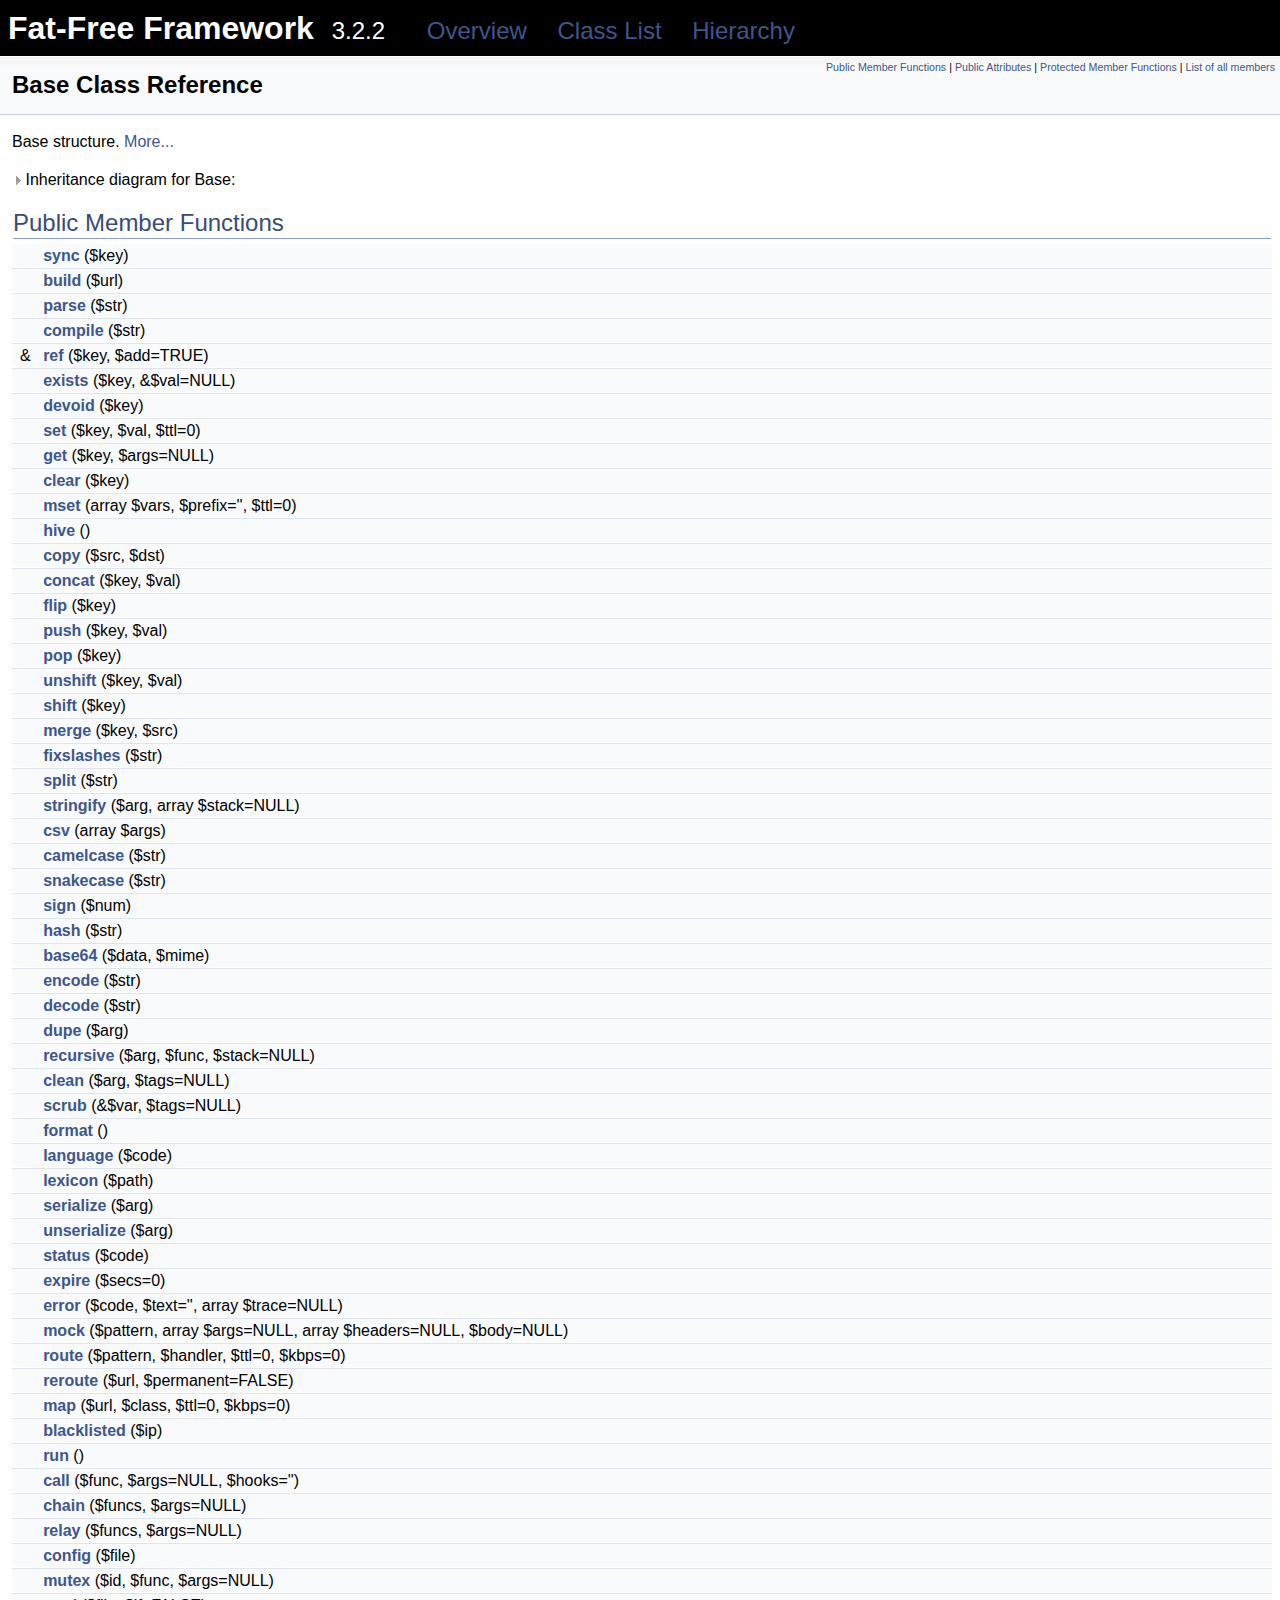
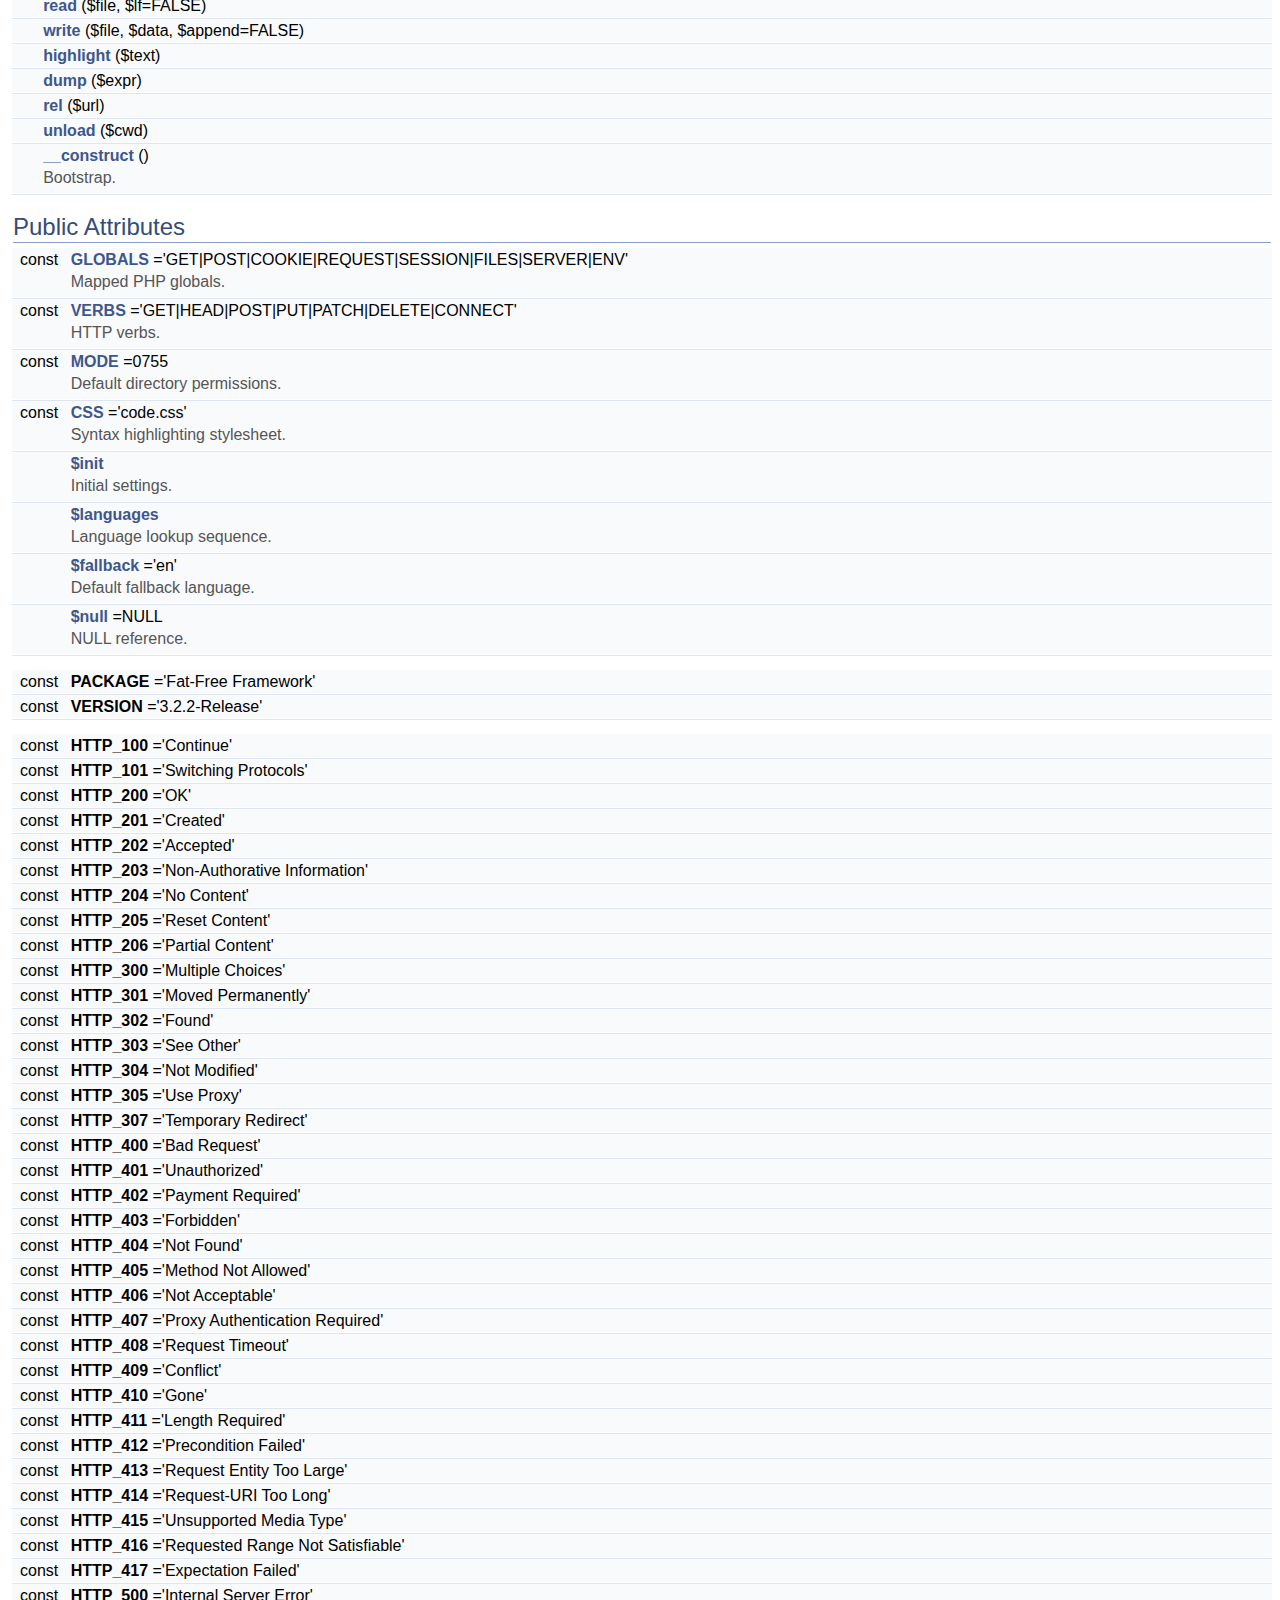
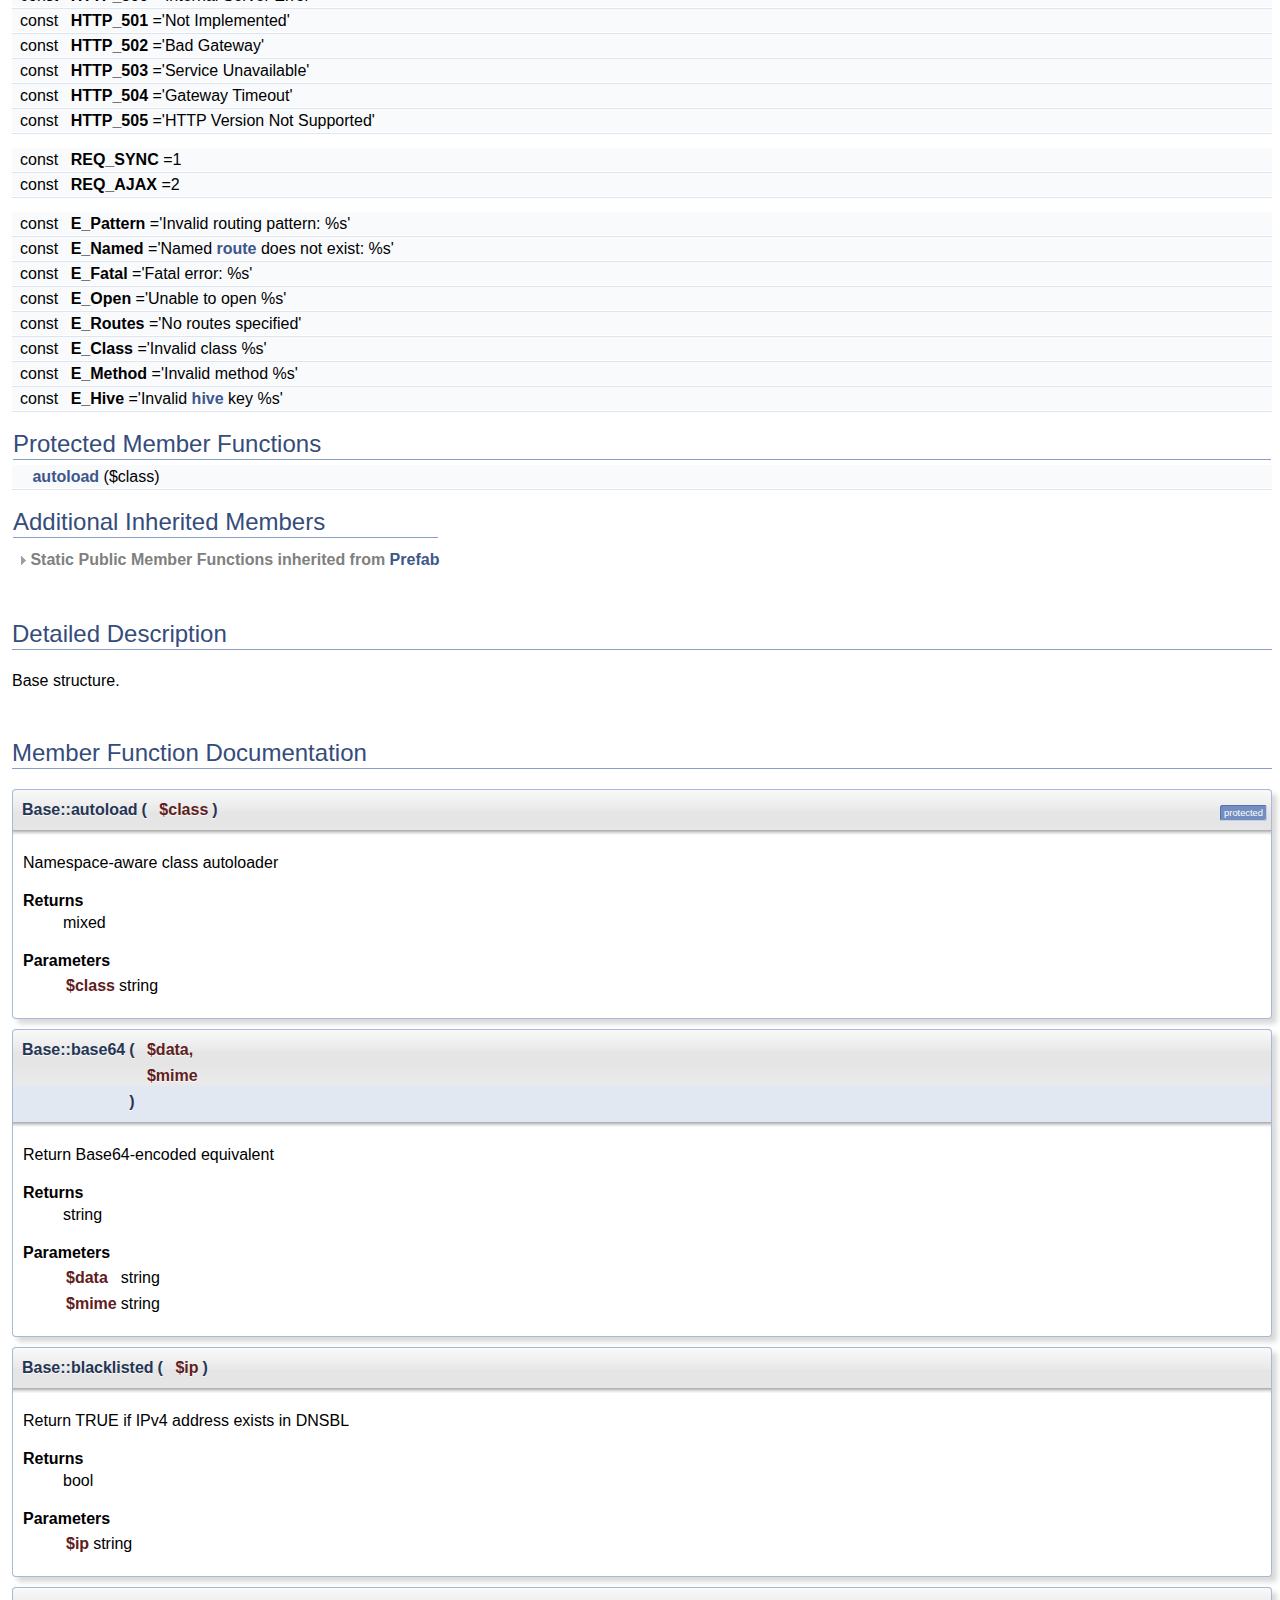
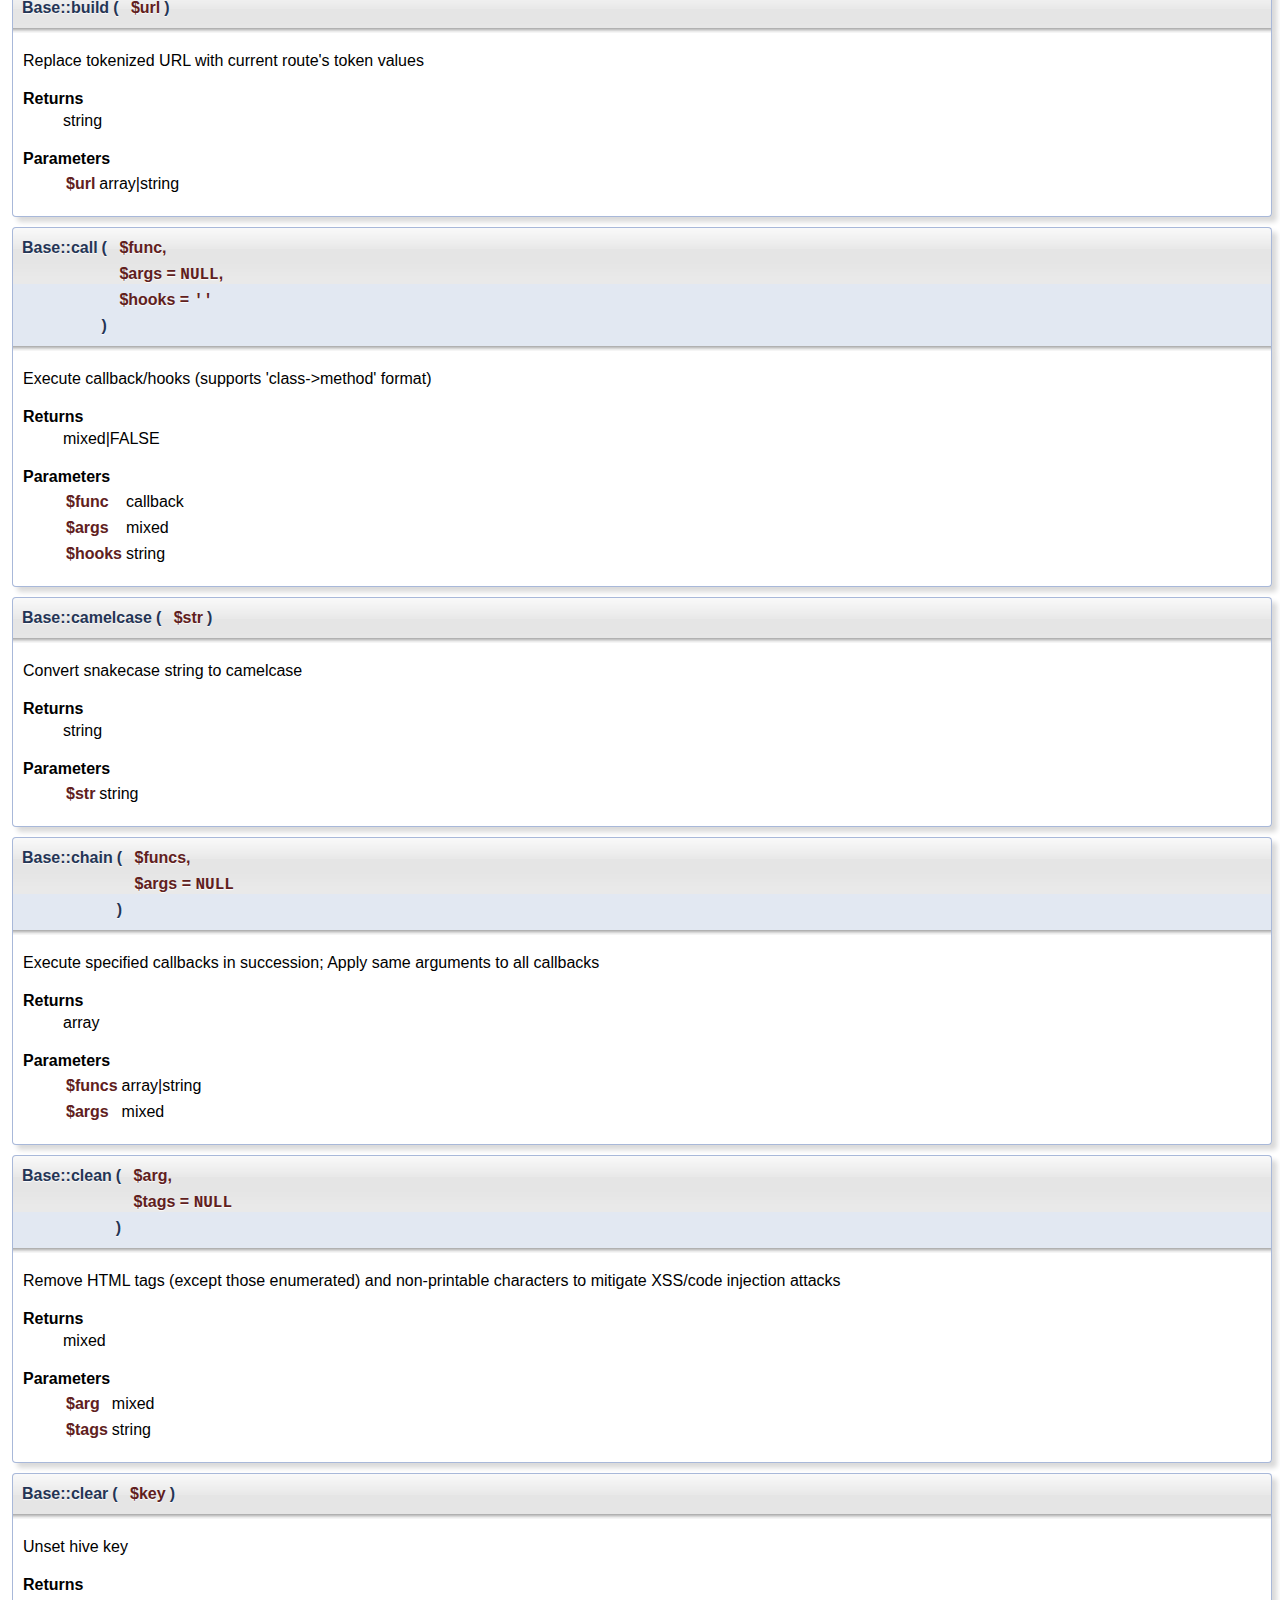
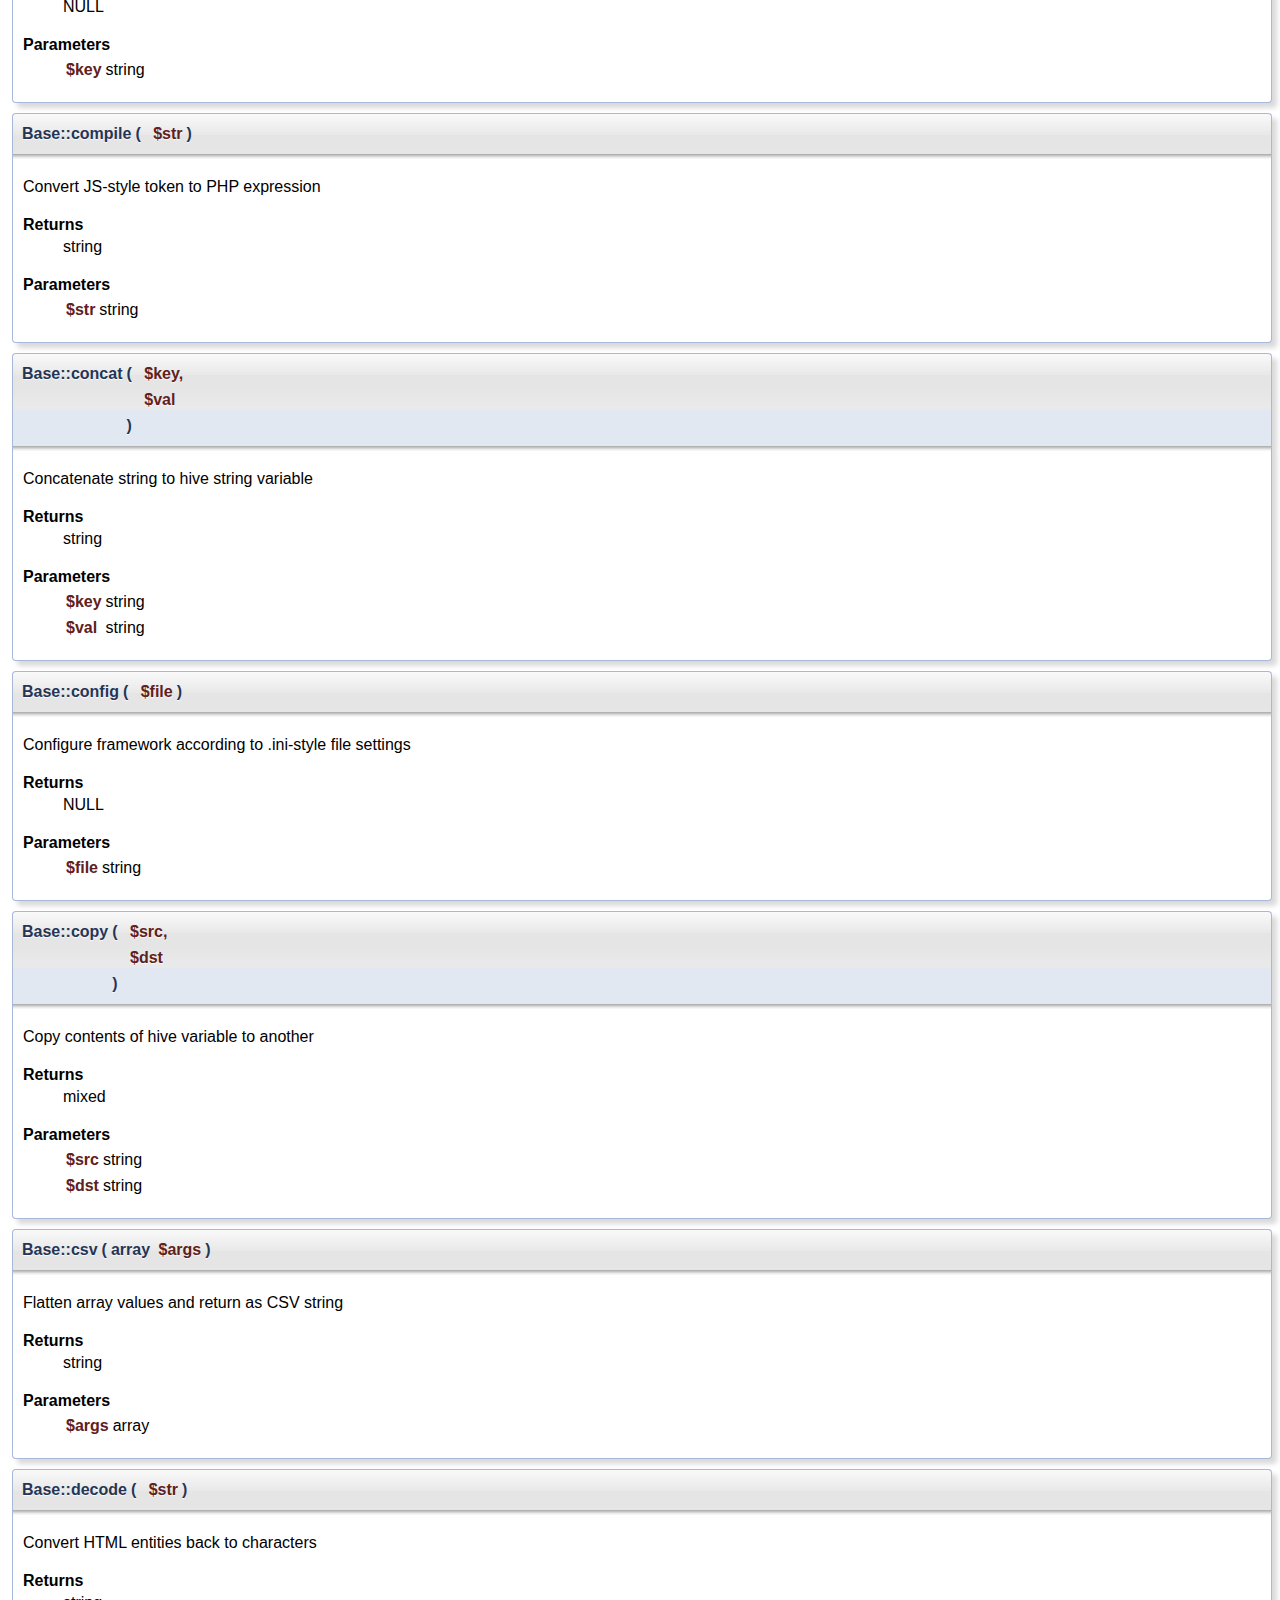
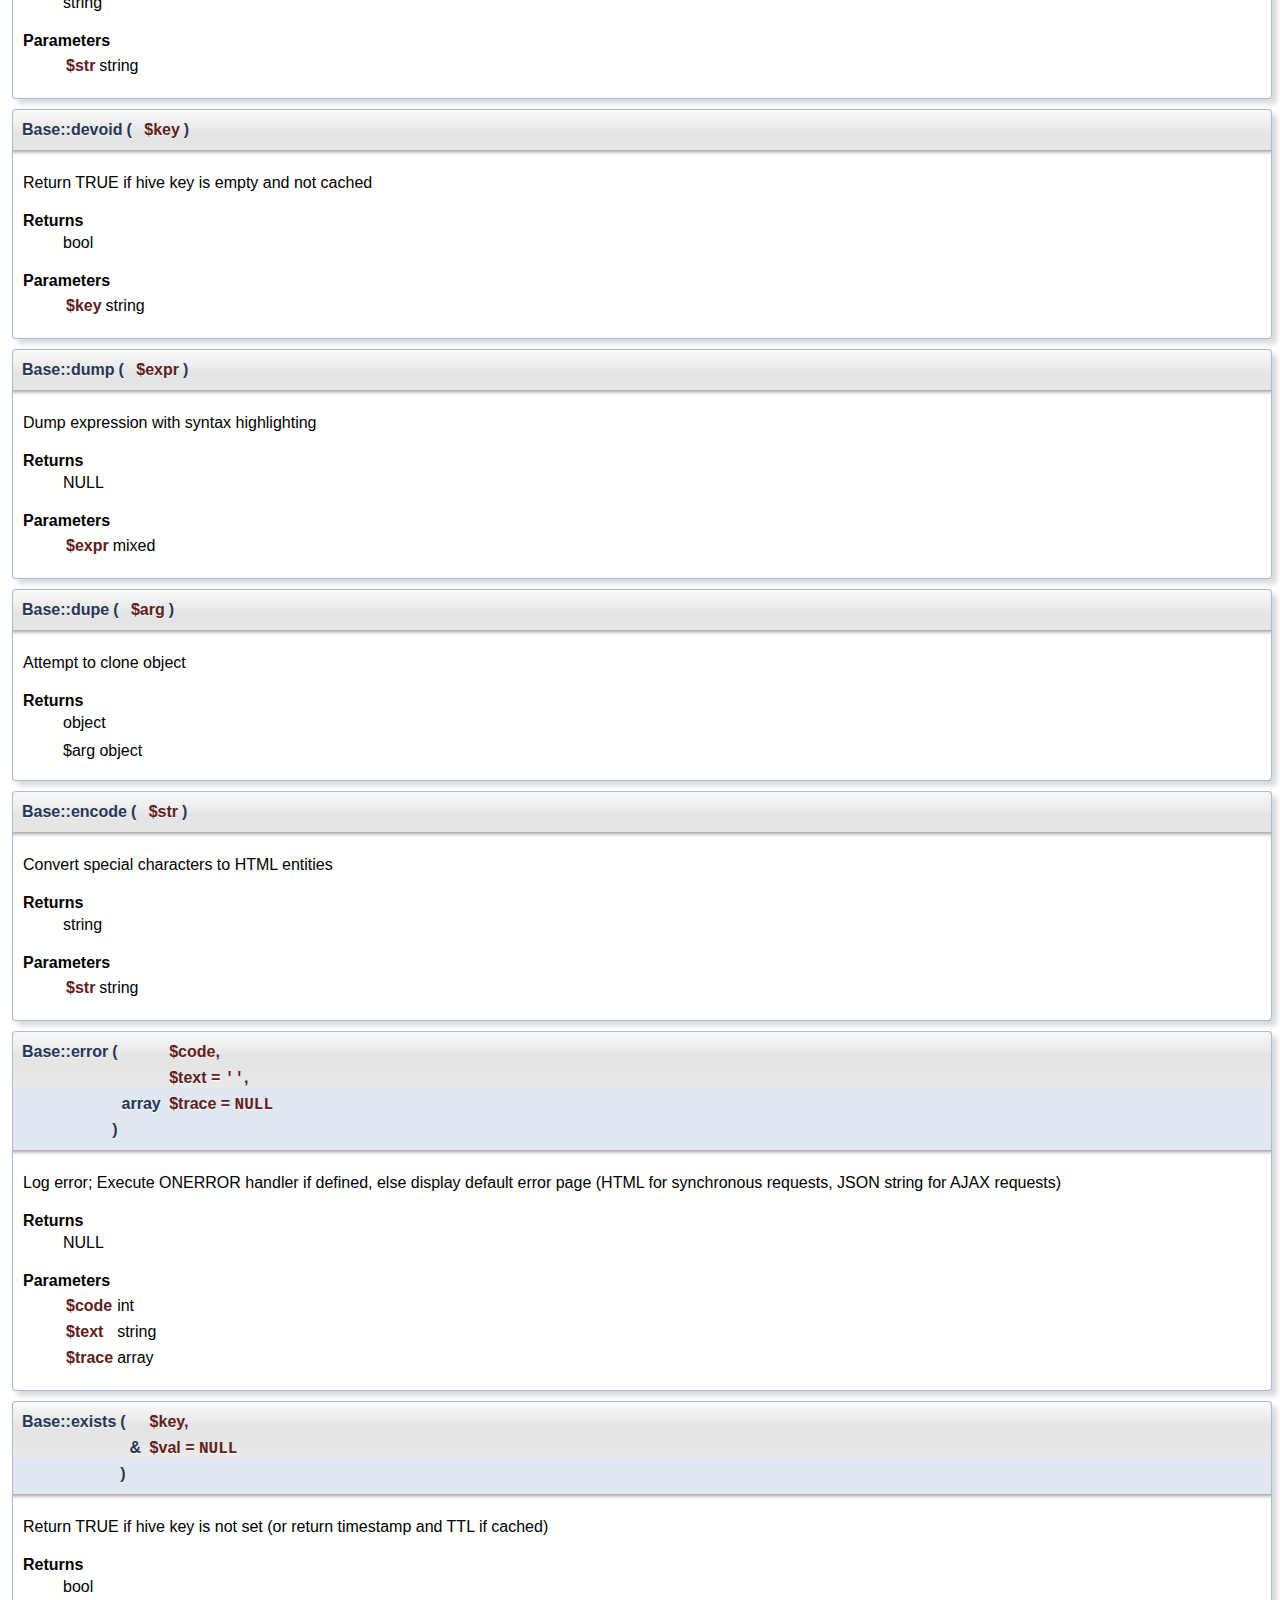
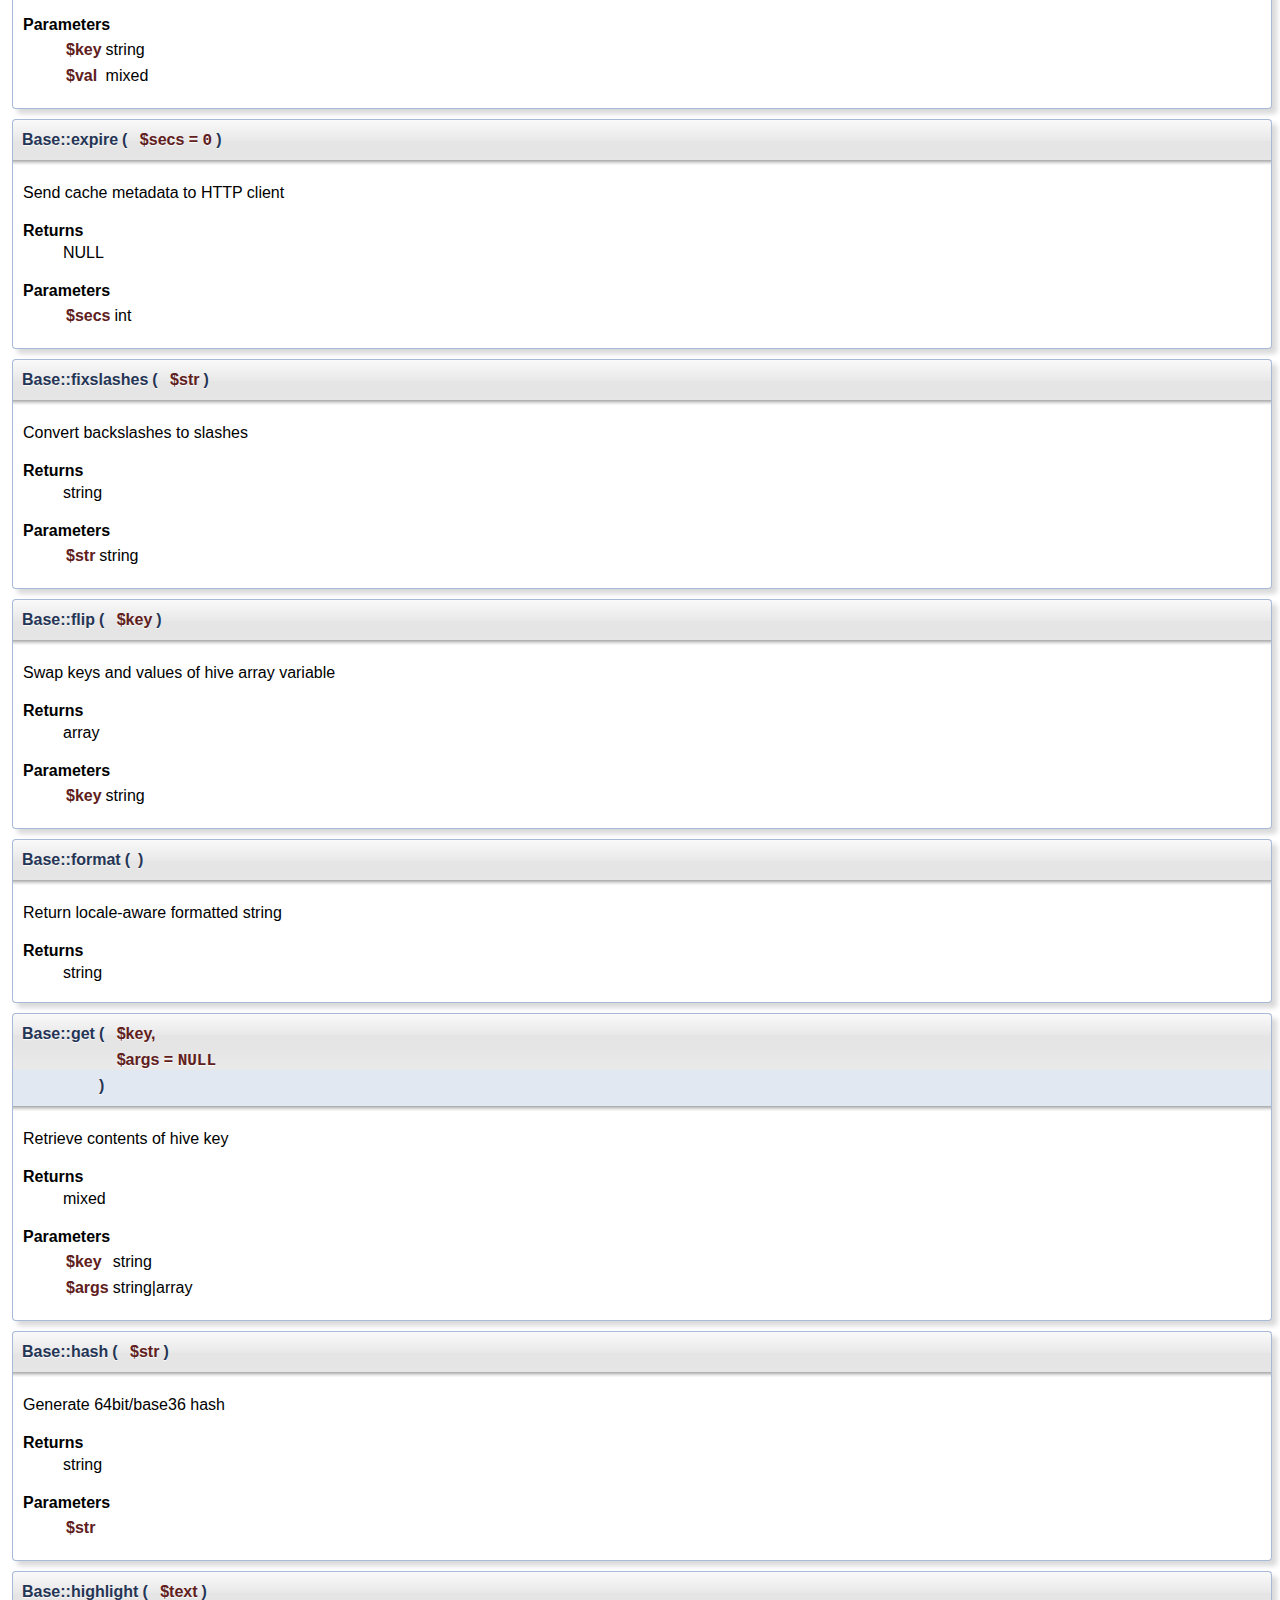
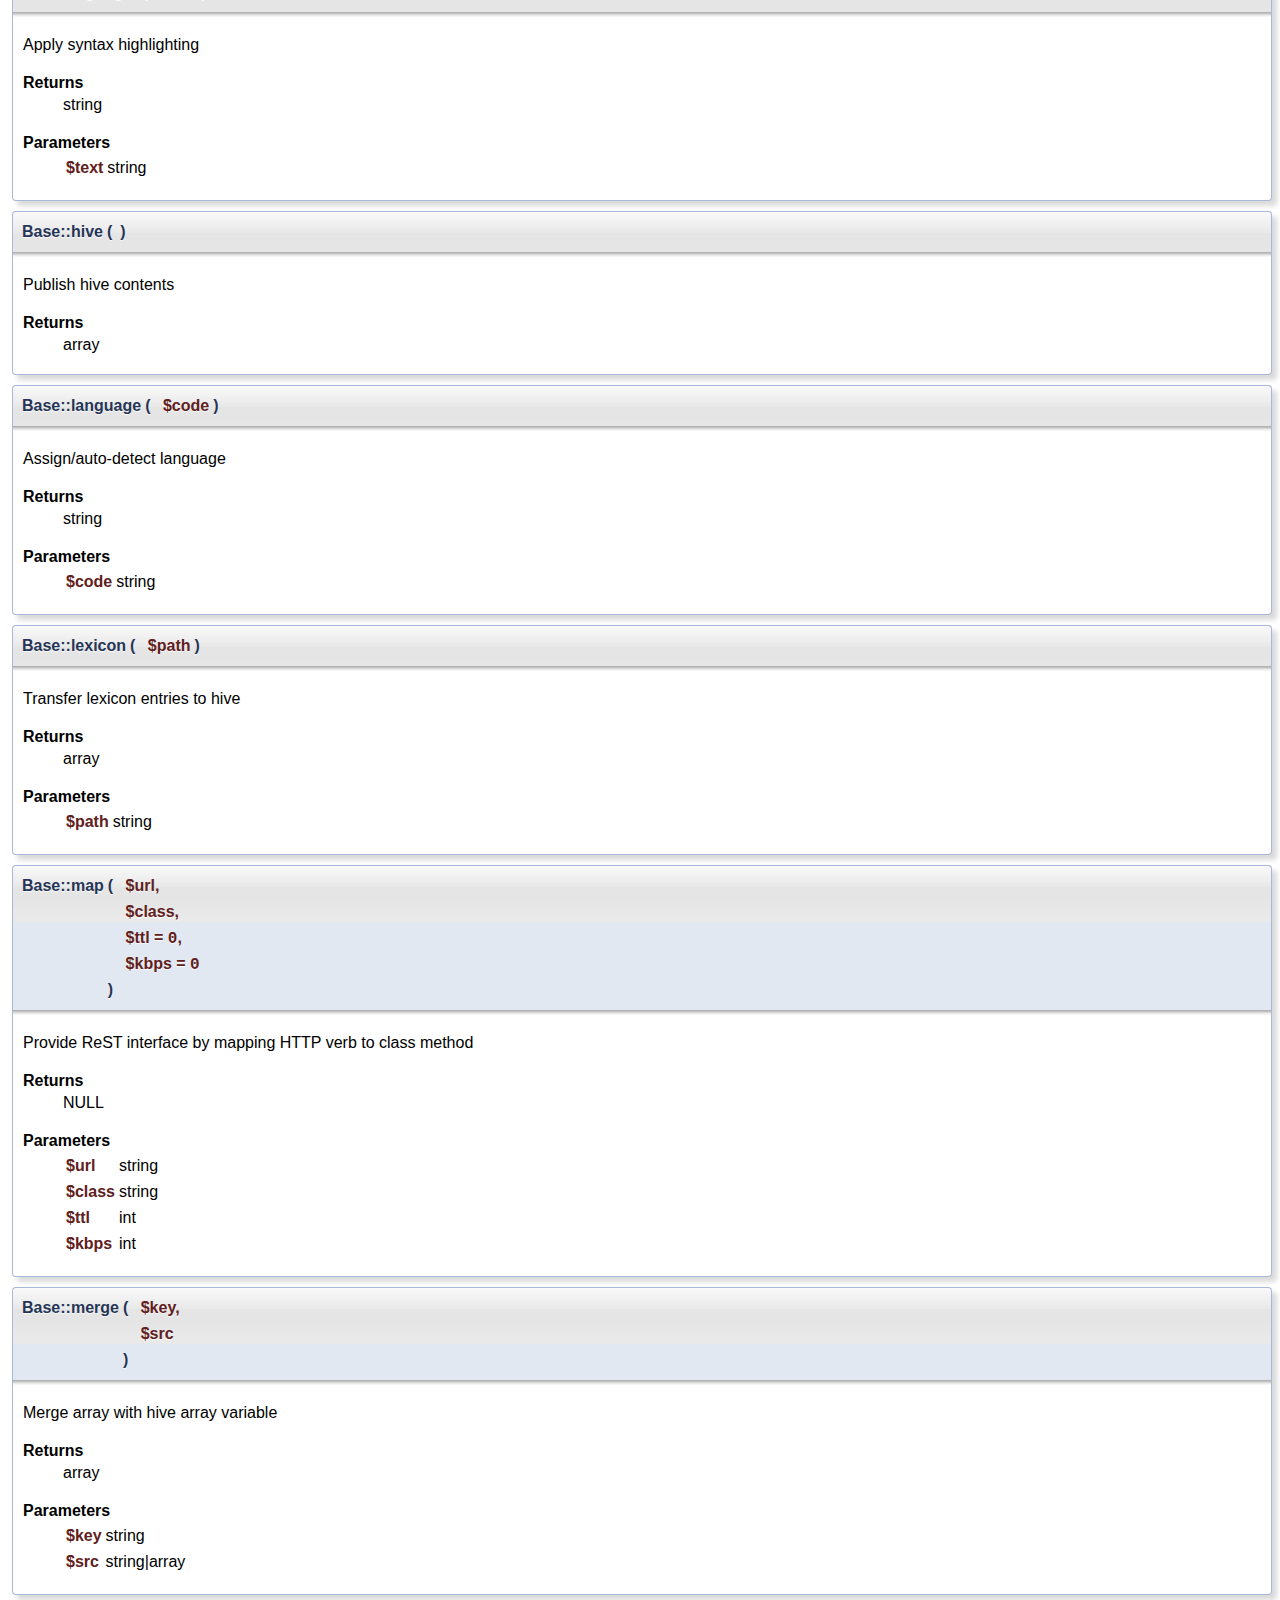
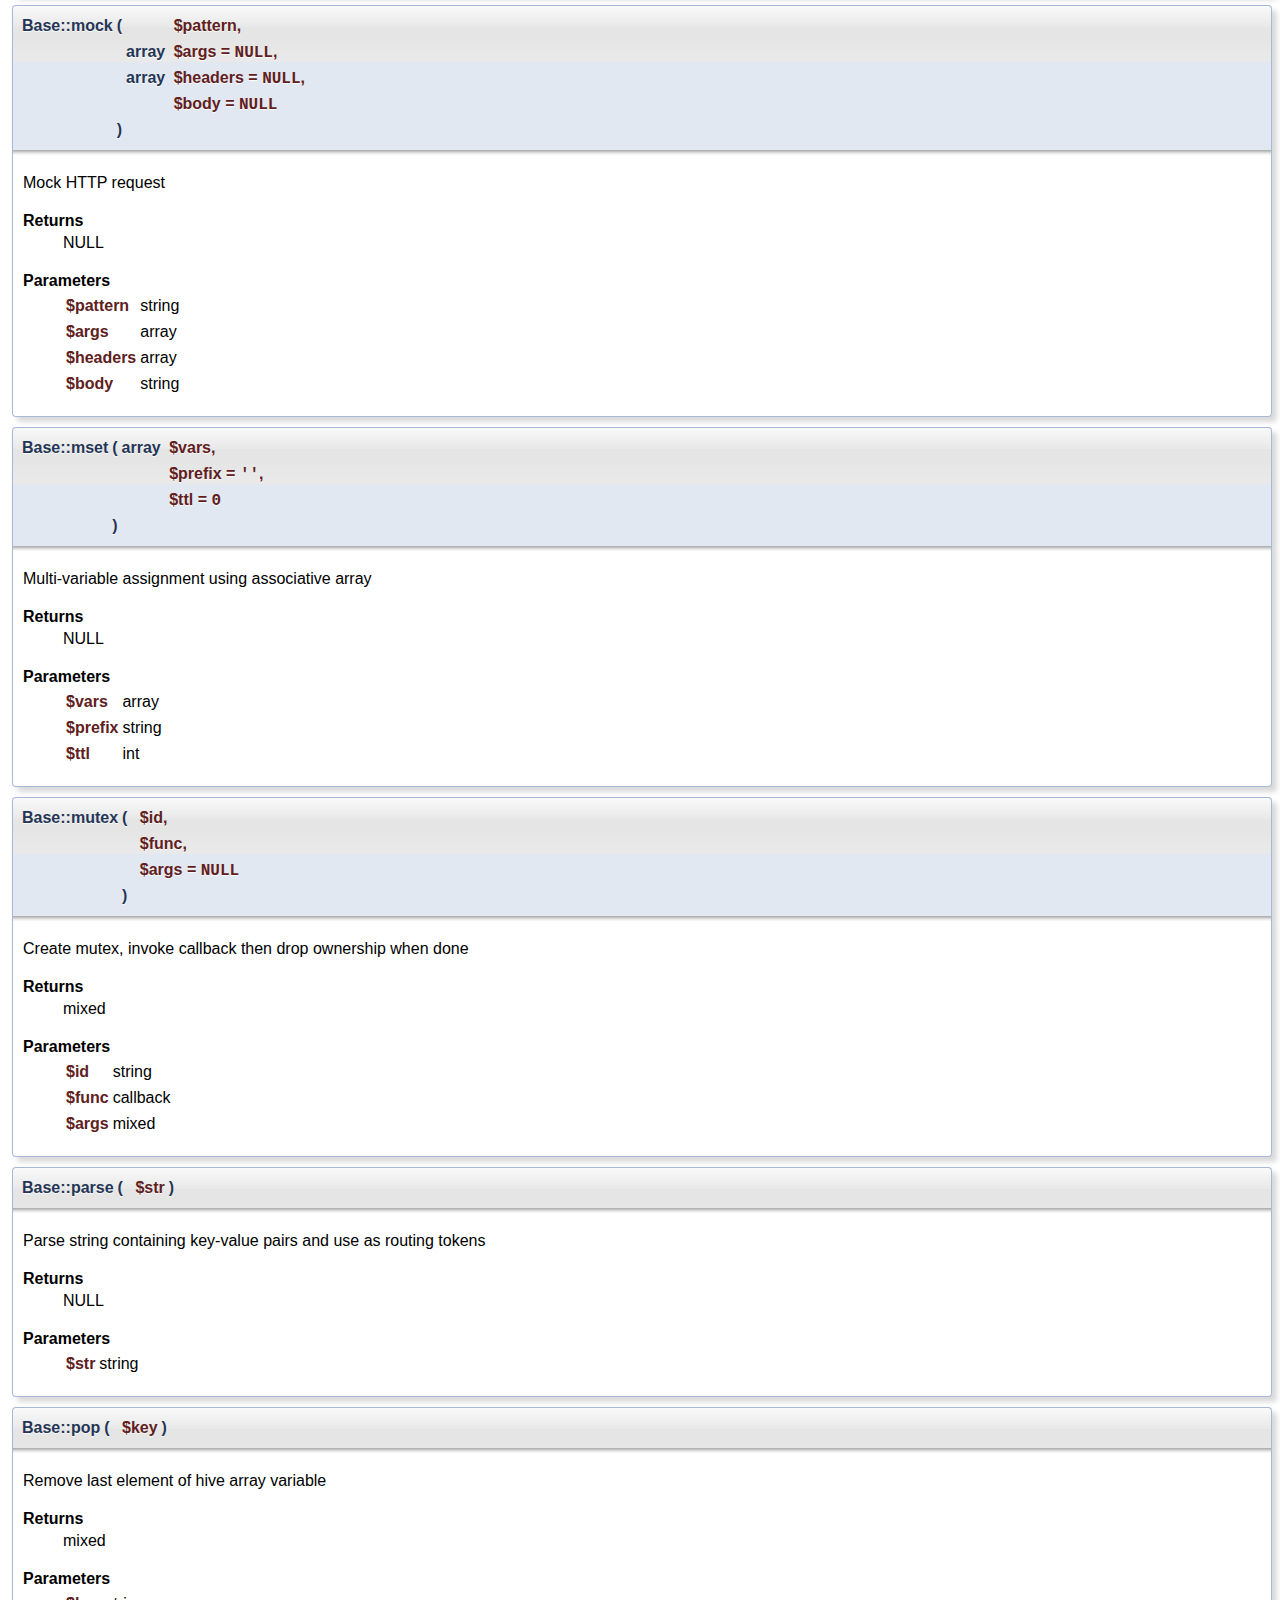
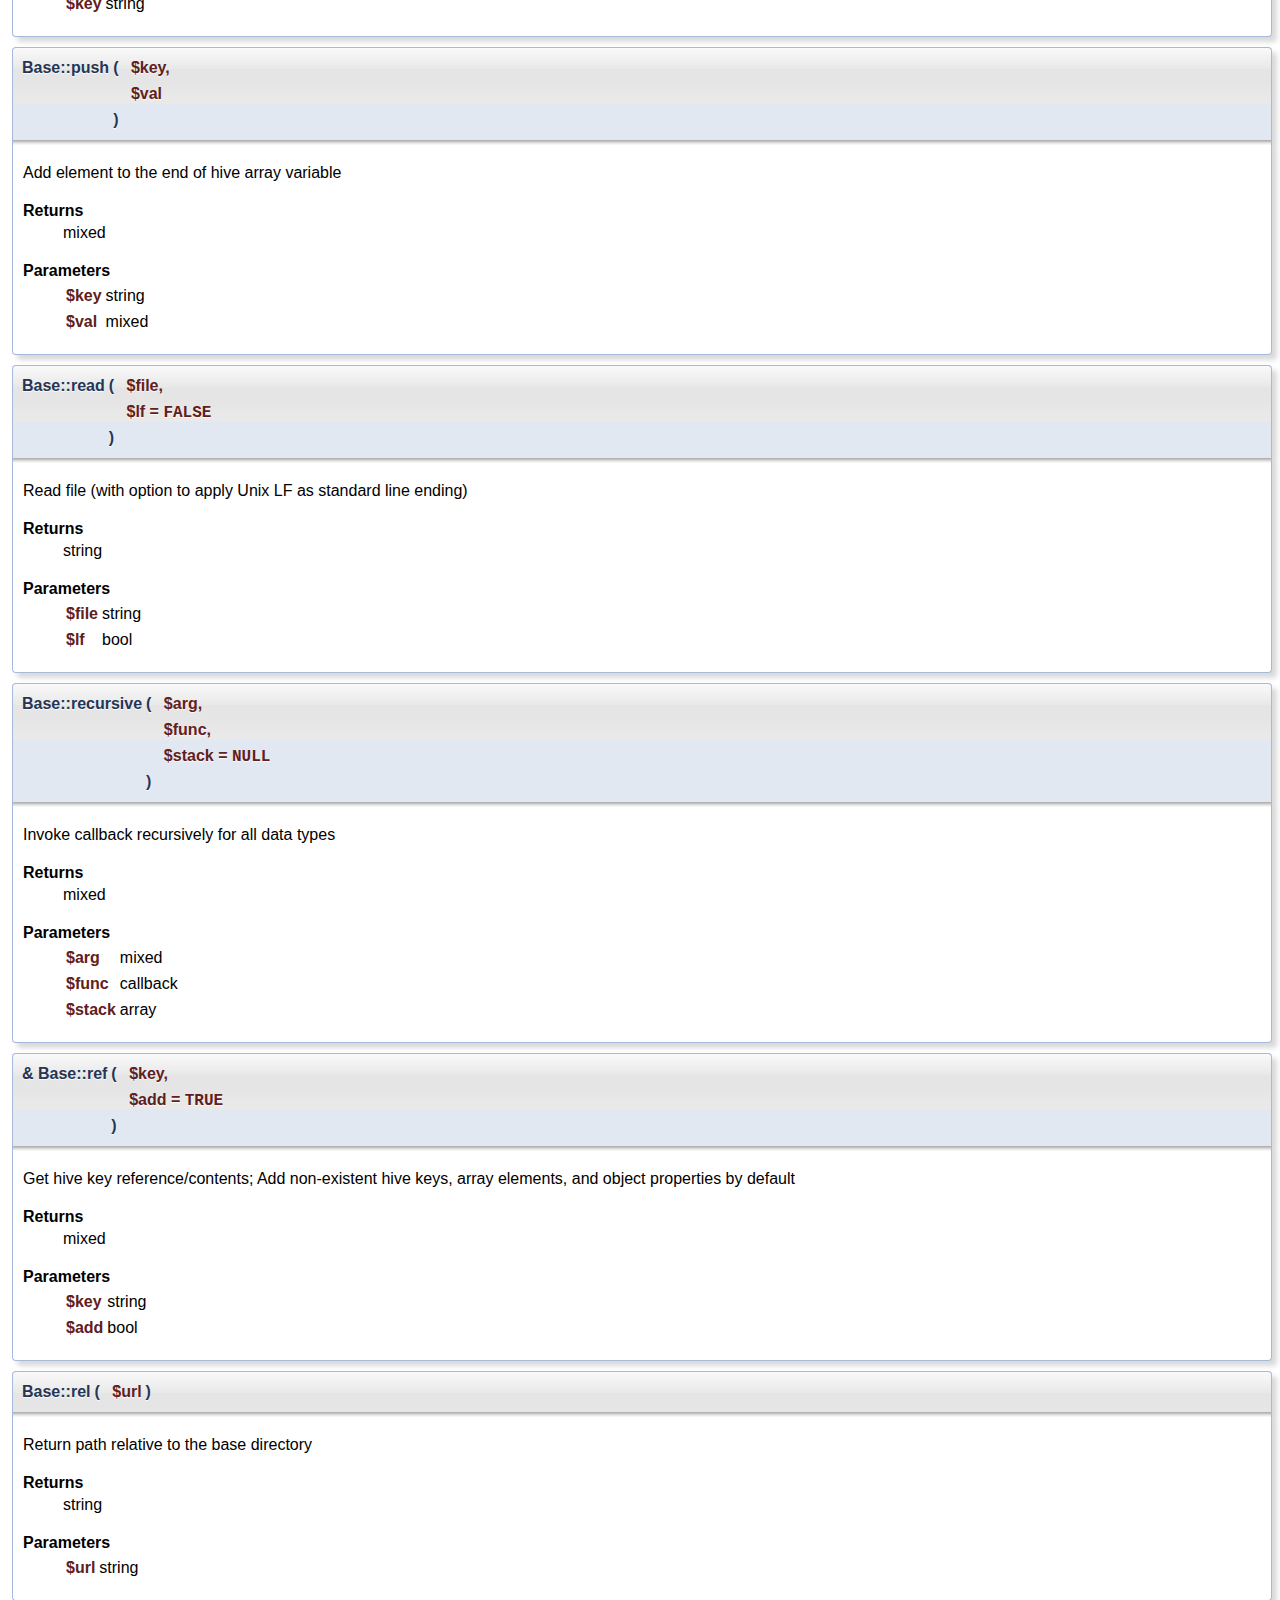
<file: lib/api/classBase.html>
<!-- HTML header for doxygen 1.8.5-->
<!DOCTYPE html PUBLIC "-//W3C//DTD XHTML 1.0 Transitional//EN" "http://www.w3.org/TR/xhtml1/DTD/xhtml1-transitional.dtd">
<html xmlns="http://www.w3.org/1999/xhtml">
<head>
<meta http-equiv="Content-Type" content="text/xhtml;charset=UTF-8"/>
<meta http-equiv="X-UA-Compatible" content="IE=9"/>
<meta name="generator" content="Doxygen 1.8.6"/>
<title>Fat-Free Framework: Base Class Reference</title>
<link href="tabs.css" rel="stylesheet" type="text/css"/>
<script type="text/javascript" src="jquery.js"></script>
<script type="text/javascript" src="dynsections.js"></script>
<link href="doxygen.css" rel="stylesheet" type="text/css" />
</head>
<body>
<div id="top"><!-- do not remove this div, it is closed by doxygen! -->
<div id="titlearea">
<table cellspacing="0" cellpadding="0">
 <tbody>
 <tr style="height: 56px;">
  <td style="padding-left: 0.5em;">
   <div id="projectname">Fat-Free Framework
   &#160;<span id="projectnumber">3.2.2</span>
   &#160;<span class="menu"><a href="index.html">Overview</a> <a href="annotated.html">Class List</a> <a href="hierarchy.html">Hierarchy</a></span>
   </div>
  </td>
 </tr>
 </tbody>
</table>
</div>
<!-- end header part -->
<!-- Generated by Doxygen 1.8.6 -->
</div><!-- top -->
<div class="header">
  <div class="summary">
<a href="#pub-methods">Public Member Functions</a> &#124;
<a href="#pub-attribs">Public Attributes</a> &#124;
<a href="#pro-methods">Protected Member Functions</a> &#124;
<a href="classBase-members.html">List of all members</a>  </div>
  <div class="headertitle">
<div class="title">Base Class Reference</div>  </div>
</div><!--header-->
<div class="contents">

<p>Base structure.  
 <a href="classBase.html#details">More...</a></p>
<div id="dynsection-0" onclick="return toggleVisibility(this)" class="dynheader closed" style="cursor:pointer;">
  <img id="dynsection-0-trigger" src="closed.png" alt="+"/> Inheritance diagram for Base:</div>
<div id="dynsection-0-summary" class="dynsummary" style="display:block;">
</div>
<div id="dynsection-0-content" class="dyncontent" style="display:none;">
 <div class="center">
  <img src="classBase.png" usemap="#Base_map" alt=""/>
  <map id="Base_map" name="Base_map">
<area href="classPrefab.html" title="Factory class for single-instance objects. " alt="Prefab" shape="rect" coords="0,0,50,24"/>
</map>
 </div></div>
<table class="memberdecls">
<tr class="heading"><td colspan="2"><h2 class="groupheader"><a name="pub-methods"></a>
Public Member Functions</h2></td></tr>
<tr class="memitem:a3f90ecb52563183ce6685b5e86a7343f"><td class="memItemLeft" align="right" valign="top">&#160;</td><td class="memItemRight" valign="bottom"><a class="el" href="classBase.html#a3f90ecb52563183ce6685b5e86a7343f">sync</a> ($key)</td></tr>
<tr class="separator:a3f90ecb52563183ce6685b5e86a7343f"><td class="memSeparator" colspan="2">&#160;</td></tr>
<tr class="memitem:af1852e310ff9ed262c8c7f190adc2dac"><td class="memItemLeft" align="right" valign="top">&#160;</td><td class="memItemRight" valign="bottom"><a class="el" href="classBase.html#af1852e310ff9ed262c8c7f190adc2dac">build</a> ($url)</td></tr>
<tr class="separator:af1852e310ff9ed262c8c7f190adc2dac"><td class="memSeparator" colspan="2">&#160;</td></tr>
<tr class="memitem:ac0a6dfcaada94cfac4ee0e6c88c33cbb"><td class="memItemLeft" align="right" valign="top">&#160;</td><td class="memItemRight" valign="bottom"><a class="el" href="classBase.html#ac0a6dfcaada94cfac4ee0e6c88c33cbb">parse</a> ($str)</td></tr>
<tr class="separator:ac0a6dfcaada94cfac4ee0e6c88c33cbb"><td class="memSeparator" colspan="2">&#160;</td></tr>
<tr class="memitem:a37886c521bc03eaeeb09ddaf3eddad51"><td class="memItemLeft" align="right" valign="top">&#160;</td><td class="memItemRight" valign="bottom"><a class="el" href="classBase.html#a37886c521bc03eaeeb09ddaf3eddad51">compile</a> ($str)</td></tr>
<tr class="separator:a37886c521bc03eaeeb09ddaf3eddad51"><td class="memSeparator" colspan="2">&#160;</td></tr>
<tr class="memitem:a92a30bfaee6b74c11bcadde9c3b5e7b4"><td class="memItemLeft" align="right" valign="top">&amp;&#160;</td><td class="memItemRight" valign="bottom"><a class="el" href="classBase.html#a92a30bfaee6b74c11bcadde9c3b5e7b4">ref</a> ($key, $add=TRUE)</td></tr>
<tr class="separator:a92a30bfaee6b74c11bcadde9c3b5e7b4"><td class="memSeparator" colspan="2">&#160;</td></tr>
<tr class="memitem:ad458fe7ed181fa91b1d00ce64bbacc6c"><td class="memItemLeft" align="right" valign="top">&#160;</td><td class="memItemRight" valign="bottom"><a class="el" href="classBase.html#ad458fe7ed181fa91b1d00ce64bbacc6c">exists</a> ($key, &amp;$val=NULL)</td></tr>
<tr class="separator:ad458fe7ed181fa91b1d00ce64bbacc6c"><td class="memSeparator" colspan="2">&#160;</td></tr>
<tr class="memitem:aee1464381e7739bfa6d5e478c820e8ee"><td class="memItemLeft" align="right" valign="top">&#160;</td><td class="memItemRight" valign="bottom"><a class="el" href="classBase.html#aee1464381e7739bfa6d5e478c820e8ee">devoid</a> ($key)</td></tr>
<tr class="separator:aee1464381e7739bfa6d5e478c820e8ee"><td class="memSeparator" colspan="2">&#160;</td></tr>
<tr class="memitem:aab983d5f36c247fc8cf60d039a755d44"><td class="memItemLeft" align="right" valign="top">&#160;</td><td class="memItemRight" valign="bottom"><a class="el" href="classBase.html#aab983d5f36c247fc8cf60d039a755d44">set</a> ($key, $val, $ttl=0)</td></tr>
<tr class="separator:aab983d5f36c247fc8cf60d039a755d44"><td class="memSeparator" colspan="2">&#160;</td></tr>
<tr class="memitem:ae649e2503f9d0d3b7e8a81cafa840bc2"><td class="memItemLeft" align="right" valign="top">&#160;</td><td class="memItemRight" valign="bottom"><a class="el" href="classBase.html#ae649e2503f9d0d3b7e8a81cafa840bc2">get</a> ($key, $args=NULL)</td></tr>
<tr class="separator:ae649e2503f9d0d3b7e8a81cafa840bc2"><td class="memSeparator" colspan="2">&#160;</td></tr>
<tr class="memitem:a8e39da8c33ab94ca97304960885a0a84"><td class="memItemLeft" align="right" valign="top">&#160;</td><td class="memItemRight" valign="bottom"><a class="el" href="classBase.html#a8e39da8c33ab94ca97304960885a0a84">clear</a> ($key)</td></tr>
<tr class="separator:a8e39da8c33ab94ca97304960885a0a84"><td class="memSeparator" colspan="2">&#160;</td></tr>
<tr class="memitem:acdec878d017a7a655bb086a68b2e68f7"><td class="memItemLeft" align="right" valign="top">&#160;</td><td class="memItemRight" valign="bottom"><a class="el" href="classBase.html#acdec878d017a7a655bb086a68b2e68f7">mset</a> (array $vars, $prefix='', $ttl=0)</td></tr>
<tr class="separator:acdec878d017a7a655bb086a68b2e68f7"><td class="memSeparator" colspan="2">&#160;</td></tr>
<tr class="memitem:a78fdab7afe66dd894c3dee07681f3988"><td class="memItemLeft" align="right" valign="top">&#160;</td><td class="memItemRight" valign="bottom"><a class="el" href="classBase.html#a78fdab7afe66dd894c3dee07681f3988">hive</a> ()</td></tr>
<tr class="separator:a78fdab7afe66dd894c3dee07681f3988"><td class="memSeparator" colspan="2">&#160;</td></tr>
<tr class="memitem:a216fdbaf394fb52fa5ac74e6f10e3ddd"><td class="memItemLeft" align="right" valign="top">&#160;</td><td class="memItemRight" valign="bottom"><a class="el" href="classBase.html#a216fdbaf394fb52fa5ac74e6f10e3ddd">copy</a> ($src, $dst)</td></tr>
<tr class="separator:a216fdbaf394fb52fa5ac74e6f10e3ddd"><td class="memSeparator" colspan="2">&#160;</td></tr>
<tr class="memitem:a2f23c5b0a5cae38bce14184d811facb2"><td class="memItemLeft" align="right" valign="top">&#160;</td><td class="memItemRight" valign="bottom"><a class="el" href="classBase.html#a2f23c5b0a5cae38bce14184d811facb2">concat</a> ($key, $val)</td></tr>
<tr class="separator:a2f23c5b0a5cae38bce14184d811facb2"><td class="memSeparator" colspan="2">&#160;</td></tr>
<tr class="memitem:a68e610ec7dc8693c19add10d0523eddb"><td class="memItemLeft" align="right" valign="top">&#160;</td><td class="memItemRight" valign="bottom"><a class="el" href="classBase.html#a68e610ec7dc8693c19add10d0523eddb">flip</a> ($key)</td></tr>
<tr class="separator:a68e610ec7dc8693c19add10d0523eddb"><td class="memSeparator" colspan="2">&#160;</td></tr>
<tr class="memitem:abf4b04cc1b0234b5ef98862f5e0d29d2"><td class="memItemLeft" align="right" valign="top">&#160;</td><td class="memItemRight" valign="bottom"><a class="el" href="classBase.html#abf4b04cc1b0234b5ef98862f5e0d29d2">push</a> ($key, $val)</td></tr>
<tr class="separator:abf4b04cc1b0234b5ef98862f5e0d29d2"><td class="memSeparator" colspan="2">&#160;</td></tr>
<tr class="memitem:a947186a7f68bd4cc42a1fc14dac3d104"><td class="memItemLeft" align="right" valign="top">&#160;</td><td class="memItemRight" valign="bottom"><a class="el" href="classBase.html#a947186a7f68bd4cc42a1fc14dac3d104">pop</a> ($key)</td></tr>
<tr class="separator:a947186a7f68bd4cc42a1fc14dac3d104"><td class="memSeparator" colspan="2">&#160;</td></tr>
<tr class="memitem:a373de39e7142db1af620f1aee97ee6a0"><td class="memItemLeft" align="right" valign="top">&#160;</td><td class="memItemRight" valign="bottom"><a class="el" href="classBase.html#a373de39e7142db1af620f1aee97ee6a0">unshift</a> ($key, $val)</td></tr>
<tr class="separator:a373de39e7142db1af620f1aee97ee6a0"><td class="memSeparator" colspan="2">&#160;</td></tr>
<tr class="memitem:a0b538c1ce02240f0703fa679b24d81af"><td class="memItemLeft" align="right" valign="top">&#160;</td><td class="memItemRight" valign="bottom"><a class="el" href="classBase.html#a0b538c1ce02240f0703fa679b24d81af">shift</a> ($key)</td></tr>
<tr class="separator:a0b538c1ce02240f0703fa679b24d81af"><td class="memSeparator" colspan="2">&#160;</td></tr>
<tr class="memitem:a6e3349a27f7e7d364163671c40034c4f"><td class="memItemLeft" align="right" valign="top">&#160;</td><td class="memItemRight" valign="bottom"><a class="el" href="classBase.html#a6e3349a27f7e7d364163671c40034c4f">merge</a> ($key, $src)</td></tr>
<tr class="separator:a6e3349a27f7e7d364163671c40034c4f"><td class="memSeparator" colspan="2">&#160;</td></tr>
<tr class="memitem:a53d239f70d01cf7d50b63ca471135621"><td class="memItemLeft" align="right" valign="top">&#160;</td><td class="memItemRight" valign="bottom"><a class="el" href="classBase.html#a53d239f70d01cf7d50b63ca471135621">fixslashes</a> ($str)</td></tr>
<tr class="separator:a53d239f70d01cf7d50b63ca471135621"><td class="memSeparator" colspan="2">&#160;</td></tr>
<tr class="memitem:a1efebf1e125501f73ec189d46ca85dc6"><td class="memItemLeft" align="right" valign="top">&#160;</td><td class="memItemRight" valign="bottom"><a class="el" href="classBase.html#a1efebf1e125501f73ec189d46ca85dc6">split</a> ($str)</td></tr>
<tr class="separator:a1efebf1e125501f73ec189d46ca85dc6"><td class="memSeparator" colspan="2">&#160;</td></tr>
<tr class="memitem:abd371ce268918429e229fb8f0ebcffdf"><td class="memItemLeft" align="right" valign="top">&#160;</td><td class="memItemRight" valign="bottom"><a class="el" href="classBase.html#abd371ce268918429e229fb8f0ebcffdf">stringify</a> ($arg, array $stack=NULL)</td></tr>
<tr class="separator:abd371ce268918429e229fb8f0ebcffdf"><td class="memSeparator" colspan="2">&#160;</td></tr>
<tr class="memitem:a67f5cfa93b53742086f2572193eed77f"><td class="memItemLeft" align="right" valign="top">&#160;</td><td class="memItemRight" valign="bottom"><a class="el" href="classBase.html#a67f5cfa93b53742086f2572193eed77f">csv</a> (array $args)</td></tr>
<tr class="separator:a67f5cfa93b53742086f2572193eed77f"><td class="memSeparator" colspan="2">&#160;</td></tr>
<tr class="memitem:ae55996eb5c87d49d492b5962cc1c812c"><td class="memItemLeft" align="right" valign="top">&#160;</td><td class="memItemRight" valign="bottom"><a class="el" href="classBase.html#ae55996eb5c87d49d492b5962cc1c812c">camelcase</a> ($str)</td></tr>
<tr class="separator:ae55996eb5c87d49d492b5962cc1c812c"><td class="memSeparator" colspan="2">&#160;</td></tr>
<tr class="memitem:a711afef7e0aaf8b99d39574d44255fd6"><td class="memItemLeft" align="right" valign="top">&#160;</td><td class="memItemRight" valign="bottom"><a class="el" href="classBase.html#a711afef7e0aaf8b99d39574d44255fd6">snakecase</a> ($str)</td></tr>
<tr class="separator:a711afef7e0aaf8b99d39574d44255fd6"><td class="memSeparator" colspan="2">&#160;</td></tr>
<tr class="memitem:ac7168e7e61d55ce1da97b65b0abd6758"><td class="memItemLeft" align="right" valign="top">&#160;</td><td class="memItemRight" valign="bottom"><a class="el" href="classBase.html#ac7168e7e61d55ce1da97b65b0abd6758">sign</a> ($num)</td></tr>
<tr class="separator:ac7168e7e61d55ce1da97b65b0abd6758"><td class="memSeparator" colspan="2">&#160;</td></tr>
<tr class="memitem:a235487fb89d2d6fa63375bdf6dfcd8f9"><td class="memItemLeft" align="right" valign="top">&#160;</td><td class="memItemRight" valign="bottom"><a class="el" href="classBase.html#a235487fb89d2d6fa63375bdf6dfcd8f9">hash</a> ($str)</td></tr>
<tr class="separator:a235487fb89d2d6fa63375bdf6dfcd8f9"><td class="memSeparator" colspan="2">&#160;</td></tr>
<tr class="memitem:ad0dc7b660974848154991b8013d9177e"><td class="memItemLeft" align="right" valign="top">&#160;</td><td class="memItemRight" valign="bottom"><a class="el" href="classBase.html#ad0dc7b660974848154991b8013d9177e">base64</a> ($data, $mime)</td></tr>
<tr class="separator:ad0dc7b660974848154991b8013d9177e"><td class="memSeparator" colspan="2">&#160;</td></tr>
<tr class="memitem:a799ccd918201601be74d8e8cf578c0a2"><td class="memItemLeft" align="right" valign="top">&#160;</td><td class="memItemRight" valign="bottom"><a class="el" href="classBase.html#a799ccd918201601be74d8e8cf578c0a2">encode</a> ($str)</td></tr>
<tr class="separator:a799ccd918201601be74d8e8cf578c0a2"><td class="memSeparator" colspan="2">&#160;</td></tr>
<tr class="memitem:aefb148aa6b7dca34f1371044fba88c25"><td class="memItemLeft" align="right" valign="top">&#160;</td><td class="memItemRight" valign="bottom"><a class="el" href="classBase.html#aefb148aa6b7dca34f1371044fba88c25">decode</a> ($str)</td></tr>
<tr class="separator:aefb148aa6b7dca34f1371044fba88c25"><td class="memSeparator" colspan="2">&#160;</td></tr>
<tr class="memitem:aa174d42533e691bfa6321c160e053d71"><td class="memItemLeft" align="right" valign="top">&#160;</td><td class="memItemRight" valign="bottom"><a class="el" href="classBase.html#aa174d42533e691bfa6321c160e053d71">dupe</a> ($arg)</td></tr>
<tr class="separator:aa174d42533e691bfa6321c160e053d71"><td class="memSeparator" colspan="2">&#160;</td></tr>
<tr class="memitem:a0522659b08e09c30c3f6cf5d26dc2631"><td class="memItemLeft" align="right" valign="top">&#160;</td><td class="memItemRight" valign="bottom"><a class="el" href="classBase.html#a0522659b08e09c30c3f6cf5d26dc2631">recursive</a> ($arg, $func, $stack=NULL)</td></tr>
<tr class="separator:a0522659b08e09c30c3f6cf5d26dc2631"><td class="memSeparator" colspan="2">&#160;</td></tr>
<tr class="memitem:aa013c031cf4134cab7916c9a3dc3c20b"><td class="memItemLeft" align="right" valign="top">&#160;</td><td class="memItemRight" valign="bottom"><a class="el" href="classBase.html#aa013c031cf4134cab7916c9a3dc3c20b">clean</a> ($arg, $tags=NULL)</td></tr>
<tr class="separator:aa013c031cf4134cab7916c9a3dc3c20b"><td class="memSeparator" colspan="2">&#160;</td></tr>
<tr class="memitem:a87ce2b666a6eb26f7b6adf00e47b732f"><td class="memItemLeft" align="right" valign="top">&#160;</td><td class="memItemRight" valign="bottom"><a class="el" href="classBase.html#a87ce2b666a6eb26f7b6adf00e47b732f">scrub</a> (&amp;$var, $tags=NULL)</td></tr>
<tr class="separator:a87ce2b666a6eb26f7b6adf00e47b732f"><td class="memSeparator" colspan="2">&#160;</td></tr>
<tr class="memitem:a6bb673a3d47e168c8eb6c0eb8039932f"><td class="memItemLeft" align="right" valign="top">&#160;</td><td class="memItemRight" valign="bottom"><a class="el" href="classBase.html#a6bb673a3d47e168c8eb6c0eb8039932f">format</a> ()</td></tr>
<tr class="separator:a6bb673a3d47e168c8eb6c0eb8039932f"><td class="memSeparator" colspan="2">&#160;</td></tr>
<tr class="memitem:ad0c35ec6f3314e97dd29ae51a3fb2304"><td class="memItemLeft" align="right" valign="top">&#160;</td><td class="memItemRight" valign="bottom"><a class="el" href="classBase.html#ad0c35ec6f3314e97dd29ae51a3fb2304">language</a> ($code)</td></tr>
<tr class="separator:ad0c35ec6f3314e97dd29ae51a3fb2304"><td class="memSeparator" colspan="2">&#160;</td></tr>
<tr class="memitem:a2acd8496b80300ac9a6bbb57420d91a2"><td class="memItemLeft" align="right" valign="top">&#160;</td><td class="memItemRight" valign="bottom"><a class="el" href="classBase.html#a2acd8496b80300ac9a6bbb57420d91a2">lexicon</a> ($path)</td></tr>
<tr class="separator:a2acd8496b80300ac9a6bbb57420d91a2"><td class="memSeparator" colspan="2">&#160;</td></tr>
<tr class="memitem:a4183b5a0d8839119ad3d2b8b5d433efd"><td class="memItemLeft" align="right" valign="top">&#160;</td><td class="memItemRight" valign="bottom"><a class="el" href="classBase.html#a4183b5a0d8839119ad3d2b8b5d433efd">serialize</a> ($arg)</td></tr>
<tr class="separator:a4183b5a0d8839119ad3d2b8b5d433efd"><td class="memSeparator" colspan="2">&#160;</td></tr>
<tr class="memitem:ae4117d2281e476d762e15c56ef7f4c6e"><td class="memItemLeft" align="right" valign="top">&#160;</td><td class="memItemRight" valign="bottom"><a class="el" href="classBase.html#ae4117d2281e476d762e15c56ef7f4c6e">unserialize</a> ($arg)</td></tr>
<tr class="separator:ae4117d2281e476d762e15c56ef7f4c6e"><td class="memSeparator" colspan="2">&#160;</td></tr>
<tr class="memitem:aa2671ce1d0d31fe33f02e85d7327909e"><td class="memItemLeft" align="right" valign="top">&#160;</td><td class="memItemRight" valign="bottom"><a class="el" href="classBase.html#aa2671ce1d0d31fe33f02e85d7327909e">status</a> ($code)</td></tr>
<tr class="separator:aa2671ce1d0d31fe33f02e85d7327909e"><td class="memSeparator" colspan="2">&#160;</td></tr>
<tr class="memitem:ab0dd34d417c447845d310247bb677227"><td class="memItemLeft" align="right" valign="top">&#160;</td><td class="memItemRight" valign="bottom"><a class="el" href="classBase.html#ab0dd34d417c447845d310247bb677227">expire</a> ($secs=0)</td></tr>
<tr class="separator:ab0dd34d417c447845d310247bb677227"><td class="memSeparator" colspan="2">&#160;</td></tr>
<tr class="memitem:a43ca0c40286ca1ddd49a8b31a19fb213"><td class="memItemLeft" align="right" valign="top">&#160;</td><td class="memItemRight" valign="bottom"><a class="el" href="classBase.html#a43ca0c40286ca1ddd49a8b31a19fb213">error</a> ($code, $text='', array $trace=NULL)</td></tr>
<tr class="separator:a43ca0c40286ca1ddd49a8b31a19fb213"><td class="memSeparator" colspan="2">&#160;</td></tr>
<tr class="memitem:a3e2195b7fa2c88530f95c30b50b6a1f7"><td class="memItemLeft" align="right" valign="top">&#160;</td><td class="memItemRight" valign="bottom"><a class="el" href="classBase.html#a3e2195b7fa2c88530f95c30b50b6a1f7">mock</a> ($pattern, array $args=NULL, array $headers=NULL, $body=NULL)</td></tr>
<tr class="separator:a3e2195b7fa2c88530f95c30b50b6a1f7"><td class="memSeparator" colspan="2">&#160;</td></tr>
<tr class="memitem:a074c4da03519fff81a04a2bc51447ded"><td class="memItemLeft" align="right" valign="top">&#160;</td><td class="memItemRight" valign="bottom"><a class="el" href="classBase.html#a074c4da03519fff81a04a2bc51447ded">route</a> ($pattern, $handler, $ttl=0, $kbps=0)</td></tr>
<tr class="separator:a074c4da03519fff81a04a2bc51447ded"><td class="memSeparator" colspan="2">&#160;</td></tr>
<tr class="memitem:a81cb805f2a7fd36868e9aada32c89309"><td class="memItemLeft" align="right" valign="top">&#160;</td><td class="memItemRight" valign="bottom"><a class="el" href="classBase.html#a81cb805f2a7fd36868e9aada32c89309">reroute</a> ($url, $permanent=FALSE)</td></tr>
<tr class="separator:a81cb805f2a7fd36868e9aada32c89309"><td class="memSeparator" colspan="2">&#160;</td></tr>
<tr class="memitem:a88513f75c56dbcf8251c412362603d11"><td class="memItemLeft" align="right" valign="top">&#160;</td><td class="memItemRight" valign="bottom"><a class="el" href="classBase.html#a88513f75c56dbcf8251c412362603d11">map</a> ($url, $class, $ttl=0, $kbps=0)</td></tr>
<tr class="separator:a88513f75c56dbcf8251c412362603d11"><td class="memSeparator" colspan="2">&#160;</td></tr>
<tr class="memitem:ad9c76d100f9dab11e4f4d4bd3c4a9536"><td class="memItemLeft" align="right" valign="top">&#160;</td><td class="memItemRight" valign="bottom"><a class="el" href="classBase.html#ad9c76d100f9dab11e4f4d4bd3c4a9536">blacklisted</a> ($ip)</td></tr>
<tr class="separator:ad9c76d100f9dab11e4f4d4bd3c4a9536"><td class="memSeparator" colspan="2">&#160;</td></tr>
<tr class="memitem:a0121432827a8d1c2a2b483cfbf38f298"><td class="memItemLeft" align="right" valign="top">&#160;</td><td class="memItemRight" valign="bottom"><a class="el" href="classBase.html#a0121432827a8d1c2a2b483cfbf38f298">run</a> ()</td></tr>
<tr class="separator:a0121432827a8d1c2a2b483cfbf38f298"><td class="memSeparator" colspan="2">&#160;</td></tr>
<tr class="memitem:ac979b62a2ffda1b5840fd2a72974863a"><td class="memItemLeft" align="right" valign="top">&#160;</td><td class="memItemRight" valign="bottom"><a class="el" href="classBase.html#ac979b62a2ffda1b5840fd2a72974863a">call</a> ($func, $args=NULL, $hooks='')</td></tr>
<tr class="separator:ac979b62a2ffda1b5840fd2a72974863a"><td class="memSeparator" colspan="2">&#160;</td></tr>
<tr class="memitem:adf74f7cfb455950aba59e52c84fe8a65"><td class="memItemLeft" align="right" valign="top">&#160;</td><td class="memItemRight" valign="bottom"><a class="el" href="classBase.html#adf74f7cfb455950aba59e52c84fe8a65">chain</a> ($funcs, $args=NULL)</td></tr>
<tr class="separator:adf74f7cfb455950aba59e52c84fe8a65"><td class="memSeparator" colspan="2">&#160;</td></tr>
<tr class="memitem:a87d08eed476f15a8735b9954c71270b8"><td class="memItemLeft" align="right" valign="top">&#160;</td><td class="memItemRight" valign="bottom"><a class="el" href="classBase.html#a87d08eed476f15a8735b9954c71270b8">relay</a> ($funcs, $args=NULL)</td></tr>
<tr class="separator:a87d08eed476f15a8735b9954c71270b8"><td class="memSeparator" colspan="2">&#160;</td></tr>
<tr class="memitem:a294d369e8bc41f00e2c72d784efc7a6d"><td class="memItemLeft" align="right" valign="top">&#160;</td><td class="memItemRight" valign="bottom"><a class="el" href="classBase.html#a294d369e8bc41f00e2c72d784efc7a6d">config</a> ($file)</td></tr>
<tr class="separator:a294d369e8bc41f00e2c72d784efc7a6d"><td class="memSeparator" colspan="2">&#160;</td></tr>
<tr class="memitem:a47e310c09a2f6299a2fb882e36a1ba77"><td class="memItemLeft" align="right" valign="top">&#160;</td><td class="memItemRight" valign="bottom"><a class="el" href="classBase.html#a47e310c09a2f6299a2fb882e36a1ba77">mutex</a> ($id, $func, $args=NULL)</td></tr>
<tr class="separator:a47e310c09a2f6299a2fb882e36a1ba77"><td class="memSeparator" colspan="2">&#160;</td></tr>
<tr class="memitem:a37287e7c40c26e4ce9f77fc282338944"><td class="memItemLeft" align="right" valign="top">&#160;</td><td class="memItemRight" valign="bottom"><a class="el" href="classBase.html#a37287e7c40c26e4ce9f77fc282338944">read</a> ($file, $lf=FALSE)</td></tr>
<tr class="separator:a37287e7c40c26e4ce9f77fc282338944"><td class="memSeparator" colspan="2">&#160;</td></tr>
<tr class="memitem:a0a3e4c343326ba93ac1eb2feaf394e1e"><td class="memItemLeft" align="right" valign="top">&#160;</td><td class="memItemRight" valign="bottom"><a class="el" href="classBase.html#a0a3e4c343326ba93ac1eb2feaf394e1e">write</a> ($file, $data, $append=FALSE)</td></tr>
<tr class="separator:a0a3e4c343326ba93ac1eb2feaf394e1e"><td class="memSeparator" colspan="2">&#160;</td></tr>
<tr class="memitem:a5ca3af2a18e2f828e1522f92446e1171"><td class="memItemLeft" align="right" valign="top">&#160;</td><td class="memItemRight" valign="bottom"><a class="el" href="classBase.html#a5ca3af2a18e2f828e1522f92446e1171">highlight</a> ($text)</td></tr>
<tr class="separator:a5ca3af2a18e2f828e1522f92446e1171"><td class="memSeparator" colspan="2">&#160;</td></tr>
<tr class="memitem:a66cf9f042525170d14da1e3abef580d7"><td class="memItemLeft" align="right" valign="top">&#160;</td><td class="memItemRight" valign="bottom"><a class="el" href="classBase.html#a66cf9f042525170d14da1e3abef580d7">dump</a> ($expr)</td></tr>
<tr class="separator:a66cf9f042525170d14da1e3abef580d7"><td class="memSeparator" colspan="2">&#160;</td></tr>
<tr class="memitem:a5642022614ba268eb82e94a64d5ba496"><td class="memItemLeft" align="right" valign="top">&#160;</td><td class="memItemRight" valign="bottom"><a class="el" href="classBase.html#a5642022614ba268eb82e94a64d5ba496">rel</a> ($url)</td></tr>
<tr class="separator:a5642022614ba268eb82e94a64d5ba496"><td class="memSeparator" colspan="2">&#160;</td></tr>
<tr class="memitem:a7b5c8568d83bad5612c1f324caf020e7"><td class="memItemLeft" align="right" valign="top">&#160;</td><td class="memItemRight" valign="bottom"><a class="el" href="classBase.html#a7b5c8568d83bad5612c1f324caf020e7">unload</a> ($cwd)</td></tr>
<tr class="separator:a7b5c8568d83bad5612c1f324caf020e7"><td class="memSeparator" colspan="2">&#160;</td></tr>
<tr class="memitem:aa7031c7d34f6f5abb95f912c28d3b08f"><td class="memItemLeft" align="right" valign="top"><a class="anchor" id="aa7031c7d34f6f5abb95f912c28d3b08f"></a>
&#160;</td><td class="memItemRight" valign="bottom"><a class="el" href="classBase.html#aa7031c7d34f6f5abb95f912c28d3b08f">__construct</a> ()</td></tr>
<tr class="memdesc:aa7031c7d34f6f5abb95f912c28d3b08f"><td class="mdescLeft">&#160;</td><td class="mdescRight">Bootstrap. <br/></td></tr>
<tr class="separator:aa7031c7d34f6f5abb95f912c28d3b08f"><td class="memSeparator" colspan="2">&#160;</td></tr>
</table><table class="memberdecls">
<tr class="heading"><td colspan="2"><h2 class="groupheader"><a name="pub-attribs"></a>
Public Attributes</h2></td></tr>
<tr class="memitem:aa5880a7eee520423e65b6db363415902"><td class="memItemLeft" align="right" valign="top"><a class="anchor" id="aa5880a7eee520423e65b6db363415902"></a>
const&#160;</td><td class="memItemRight" valign="bottom"><a class="el" href="classBase.html#aa5880a7eee520423e65b6db363415902">GLOBALS</a> ='GET|POST|COOKIE|REQUEST|SESSION|FILES|SERVER|ENV'</td></tr>
<tr class="memdesc:aa5880a7eee520423e65b6db363415902"><td class="mdescLeft">&#160;</td><td class="mdescRight">Mapped PHP globals. <br/></td></tr>
<tr class="separator:aa5880a7eee520423e65b6db363415902"><td class="memSeparator" colspan="2">&#160;</td></tr>
<tr class="memitem:aac8820e712dbf07a26e2ce054cc7c461"><td class="memItemLeft" align="right" valign="top"><a class="anchor" id="aac8820e712dbf07a26e2ce054cc7c461"></a>
const&#160;</td><td class="memItemRight" valign="bottom"><a class="el" href="classBase.html#aac8820e712dbf07a26e2ce054cc7c461">VERBS</a> ='GET|HEAD|POST|PUT|PATCH|DELETE|CONNECT'</td></tr>
<tr class="memdesc:aac8820e712dbf07a26e2ce054cc7c461"><td class="mdescLeft">&#160;</td><td class="mdescRight">HTTP verbs. <br/></td></tr>
<tr class="separator:aac8820e712dbf07a26e2ce054cc7c461"><td class="memSeparator" colspan="2">&#160;</td></tr>
<tr class="memitem:a11672caf9daeda1c7019b27e91964220"><td class="memItemLeft" align="right" valign="top"><a class="anchor" id="a11672caf9daeda1c7019b27e91964220"></a>
const&#160;</td><td class="memItemRight" valign="bottom"><a class="el" href="classBase.html#a11672caf9daeda1c7019b27e91964220">MODE</a> =0755</td></tr>
<tr class="memdesc:a11672caf9daeda1c7019b27e91964220"><td class="mdescLeft">&#160;</td><td class="mdescRight">Default directory permissions. <br/></td></tr>
<tr class="separator:a11672caf9daeda1c7019b27e91964220"><td class="memSeparator" colspan="2">&#160;</td></tr>
<tr class="memitem:a838a1413399979bb2d9f97049bf4b96b"><td class="memItemLeft" align="right" valign="top"><a class="anchor" id="a838a1413399979bb2d9f97049bf4b96b"></a>
const&#160;</td><td class="memItemRight" valign="bottom"><a class="el" href="classBase.html#a838a1413399979bb2d9f97049bf4b96b">CSS</a> ='code.css'</td></tr>
<tr class="memdesc:a838a1413399979bb2d9f97049bf4b96b"><td class="mdescLeft">&#160;</td><td class="mdescRight">Syntax highlighting stylesheet. <br/></td></tr>
<tr class="separator:a838a1413399979bb2d9f97049bf4b96b"><td class="memSeparator" colspan="2">&#160;</td></tr>
<tr class="memitem:ae16dcea3f093fd9c110436ff11cf3eec"><td class="memItemLeft" align="right" valign="top"><a class="anchor" id="ae16dcea3f093fd9c110436ff11cf3eec"></a>
&#160;</td><td class="memItemRight" valign="bottom"><a class="el" href="classBase.html#ae16dcea3f093fd9c110436ff11cf3eec">$init</a></td></tr>
<tr class="memdesc:ae16dcea3f093fd9c110436ff11cf3eec"><td class="mdescLeft">&#160;</td><td class="mdescRight">Initial settings. <br/></td></tr>
<tr class="separator:ae16dcea3f093fd9c110436ff11cf3eec"><td class="memSeparator" colspan="2">&#160;</td></tr>
<tr class="memitem:ae4bcfc1991effb174ba921140dbe5ed4"><td class="memItemLeft" align="right" valign="top"><a class="anchor" id="ae4bcfc1991effb174ba921140dbe5ed4"></a>
&#160;</td><td class="memItemRight" valign="bottom"><a class="el" href="classBase.html#ae4bcfc1991effb174ba921140dbe5ed4">$languages</a></td></tr>
<tr class="memdesc:ae4bcfc1991effb174ba921140dbe5ed4"><td class="mdescLeft">&#160;</td><td class="mdescRight">Language lookup sequence. <br/></td></tr>
<tr class="separator:ae4bcfc1991effb174ba921140dbe5ed4"><td class="memSeparator" colspan="2">&#160;</td></tr>
<tr class="memitem:a0df4603936a1ee4a16bdc21ddd318b40"><td class="memItemLeft" align="right" valign="top"><a class="anchor" id="a0df4603936a1ee4a16bdc21ddd318b40"></a>
&#160;</td><td class="memItemRight" valign="bottom"><a class="el" href="classBase.html#a0df4603936a1ee4a16bdc21ddd318b40">$fallback</a> ='en'</td></tr>
<tr class="memdesc:a0df4603936a1ee4a16bdc21ddd318b40"><td class="mdescLeft">&#160;</td><td class="mdescRight">Default fallback language. <br/></td></tr>
<tr class="separator:a0df4603936a1ee4a16bdc21ddd318b40"><td class="memSeparator" colspan="2">&#160;</td></tr>
<tr class="memitem:af30414405207d0dd59f295208e8f62c8"><td class="memItemLeft" align="right" valign="top"><a class="anchor" id="af30414405207d0dd59f295208e8f62c8"></a>
&#160;</td><td class="memItemRight" valign="bottom"><a class="el" href="classBase.html#af30414405207d0dd59f295208e8f62c8">$null</a> =NULL</td></tr>
<tr class="memdesc:af30414405207d0dd59f295208e8f62c8"><td class="mdescLeft">&#160;</td><td class="mdescRight">NULL reference. <br/></td></tr>
<tr class="separator:af30414405207d0dd59f295208e8f62c8"><td class="memSeparator" colspan="2">&#160;</td></tr>
<tr><td colspan="2"><div class="groupHeader"></div></td></tr>
<tr class="memitem:a9916b6900abf3efcd4c321af2731fa8f"><td class="memItemLeft" align="right" valign="top"><a class="anchor" id="a9916b6900abf3efcd4c321af2731fa8f"></a>
const&#160;</td><td class="memItemRight" valign="bottom"><b>PACKAGE</b> ='Fat-Free Framework'</td></tr>
<tr class="separator:a9916b6900abf3efcd4c321af2731fa8f"><td class="memSeparator" colspan="2">&#160;</td></tr>
<tr class="memitem:a75c9c77d5802fb1b2d68b6440f7954a3"><td class="memItemLeft" align="right" valign="top"><a class="anchor" id="a75c9c77d5802fb1b2d68b6440f7954a3"></a>
const&#160;</td><td class="memItemRight" valign="bottom"><b>VERSION</b> ='3.2.2-Release'</td></tr>
<tr class="separator:a75c9c77d5802fb1b2d68b6440f7954a3"><td class="memSeparator" colspan="2">&#160;</td></tr>
<tr><td colspan="2"><div class="groupHeader"></div></td></tr>
<tr class="memitem:a28627d9a9a37376138e5eb4b8e251790"><td class="memItemLeft" align="right" valign="top"><a class="anchor" id="a28627d9a9a37376138e5eb4b8e251790"></a>
const&#160;</td><td class="memItemRight" valign="bottom"><b>HTTP_100</b> ='Continue'</td></tr>
<tr class="separator:a28627d9a9a37376138e5eb4b8e251790"><td class="memSeparator" colspan="2">&#160;</td></tr>
<tr class="memitem:a03e4614a88b984b0fc79d75bd72370f9"><td class="memItemLeft" align="right" valign="top"><a class="anchor" id="a03e4614a88b984b0fc79d75bd72370f9"></a>
const&#160;</td><td class="memItemRight" valign="bottom"><b>HTTP_101</b> ='Switching Protocols'</td></tr>
<tr class="separator:a03e4614a88b984b0fc79d75bd72370f9"><td class="memSeparator" colspan="2">&#160;</td></tr>
<tr class="memitem:ab84e440c0d49a9e02f5b6f7a1cb0edea"><td class="memItemLeft" align="right" valign="top"><a class="anchor" id="ab84e440c0d49a9e02f5b6f7a1cb0edea"></a>
const&#160;</td><td class="memItemRight" valign="bottom"><b>HTTP_200</b> ='OK'</td></tr>
<tr class="separator:ab84e440c0d49a9e02f5b6f7a1cb0edea"><td class="memSeparator" colspan="2">&#160;</td></tr>
<tr class="memitem:ad14e34265bd556e5dd1f7b0a5f086759"><td class="memItemLeft" align="right" valign="top"><a class="anchor" id="ad14e34265bd556e5dd1f7b0a5f086759"></a>
const&#160;</td><td class="memItemRight" valign="bottom"><b>HTTP_201</b> ='Created'</td></tr>
<tr class="separator:ad14e34265bd556e5dd1f7b0a5f086759"><td class="memSeparator" colspan="2">&#160;</td></tr>
<tr class="memitem:ab79b5bb5b342dcdb4b858b799bc53c67"><td class="memItemLeft" align="right" valign="top"><a class="anchor" id="ab79b5bb5b342dcdb4b858b799bc53c67"></a>
const&#160;</td><td class="memItemRight" valign="bottom"><b>HTTP_202</b> ='Accepted'</td></tr>
<tr class="separator:ab79b5bb5b342dcdb4b858b799bc53c67"><td class="memSeparator" colspan="2">&#160;</td></tr>
<tr class="memitem:a39bfb2a15c0ac69de9cb1788353004c4"><td class="memItemLeft" align="right" valign="top"><a class="anchor" id="a39bfb2a15c0ac69de9cb1788353004c4"></a>
const&#160;</td><td class="memItemRight" valign="bottom"><b>HTTP_203</b> ='Non-Authorative Information'</td></tr>
<tr class="separator:a39bfb2a15c0ac69de9cb1788353004c4"><td class="memSeparator" colspan="2">&#160;</td></tr>
<tr class="memitem:a4ce3810feface08c88af7e313ffaac51"><td class="memItemLeft" align="right" valign="top"><a class="anchor" id="a4ce3810feface08c88af7e313ffaac51"></a>
const&#160;</td><td class="memItemRight" valign="bottom"><b>HTTP_204</b> ='No Content'</td></tr>
<tr class="separator:a4ce3810feface08c88af7e313ffaac51"><td class="memSeparator" colspan="2">&#160;</td></tr>
<tr class="memitem:aadbc9d6167bf794fe5edb6175cde14b9"><td class="memItemLeft" align="right" valign="top"><a class="anchor" id="aadbc9d6167bf794fe5edb6175cde14b9"></a>
const&#160;</td><td class="memItemRight" valign="bottom"><b>HTTP_205</b> ='Reset Content'</td></tr>
<tr class="separator:aadbc9d6167bf794fe5edb6175cde14b9"><td class="memSeparator" colspan="2">&#160;</td></tr>
<tr class="memitem:a5bf5c36ddac05a11509a60dd7742de6a"><td class="memItemLeft" align="right" valign="top"><a class="anchor" id="a5bf5c36ddac05a11509a60dd7742de6a"></a>
const&#160;</td><td class="memItemRight" valign="bottom"><b>HTTP_206</b> ='Partial Content'</td></tr>
<tr class="separator:a5bf5c36ddac05a11509a60dd7742de6a"><td class="memSeparator" colspan="2">&#160;</td></tr>
<tr class="memitem:a3849887222295d432c0c3693ec9f451d"><td class="memItemLeft" align="right" valign="top"><a class="anchor" id="a3849887222295d432c0c3693ec9f451d"></a>
const&#160;</td><td class="memItemRight" valign="bottom"><b>HTTP_300</b> ='Multiple Choices'</td></tr>
<tr class="separator:a3849887222295d432c0c3693ec9f451d"><td class="memSeparator" colspan="2">&#160;</td></tr>
<tr class="memitem:a0177014fd7dccd9c08285bfcfc014f4c"><td class="memItemLeft" align="right" valign="top"><a class="anchor" id="a0177014fd7dccd9c08285bfcfc014f4c"></a>
const&#160;</td><td class="memItemRight" valign="bottom"><b>HTTP_301</b> ='Moved Permanently'</td></tr>
<tr class="separator:a0177014fd7dccd9c08285bfcfc014f4c"><td class="memSeparator" colspan="2">&#160;</td></tr>
<tr class="memitem:a04403d206726f3e5607334d9aa4601d7"><td class="memItemLeft" align="right" valign="top"><a class="anchor" id="a04403d206726f3e5607334d9aa4601d7"></a>
const&#160;</td><td class="memItemRight" valign="bottom"><b>HTTP_302</b> ='Found'</td></tr>
<tr class="separator:a04403d206726f3e5607334d9aa4601d7"><td class="memSeparator" colspan="2">&#160;</td></tr>
<tr class="memitem:a82eaf5eaf17c1609c7beaad0b843b838"><td class="memItemLeft" align="right" valign="top"><a class="anchor" id="a82eaf5eaf17c1609c7beaad0b843b838"></a>
const&#160;</td><td class="memItemRight" valign="bottom"><b>HTTP_303</b> ='See Other'</td></tr>
<tr class="separator:a82eaf5eaf17c1609c7beaad0b843b838"><td class="memSeparator" colspan="2">&#160;</td></tr>
<tr class="memitem:acf685d0f3383e5f2825f5259a1fbe8e2"><td class="memItemLeft" align="right" valign="top"><a class="anchor" id="acf685d0f3383e5f2825f5259a1fbe8e2"></a>
const&#160;</td><td class="memItemRight" valign="bottom"><b>HTTP_304</b> ='Not Modified'</td></tr>
<tr class="separator:acf685d0f3383e5f2825f5259a1fbe8e2"><td class="memSeparator" colspan="2">&#160;</td></tr>
<tr class="memitem:a33c42bfbe02eb4303a0aed1048a1d824"><td class="memItemLeft" align="right" valign="top"><a class="anchor" id="a33c42bfbe02eb4303a0aed1048a1d824"></a>
const&#160;</td><td class="memItemRight" valign="bottom"><b>HTTP_305</b> ='Use Proxy'</td></tr>
<tr class="separator:a33c42bfbe02eb4303a0aed1048a1d824"><td class="memSeparator" colspan="2">&#160;</td></tr>
<tr class="memitem:a5ccb946aa6851bab2f409656fe519ffb"><td class="memItemLeft" align="right" valign="top"><a class="anchor" id="a5ccb946aa6851bab2f409656fe519ffb"></a>
const&#160;</td><td class="memItemRight" valign="bottom"><b>HTTP_307</b> ='Temporary Redirect'</td></tr>
<tr class="separator:a5ccb946aa6851bab2f409656fe519ffb"><td class="memSeparator" colspan="2">&#160;</td></tr>
<tr class="memitem:a6455c5511708b82e13714d0baeaa117f"><td class="memItemLeft" align="right" valign="top"><a class="anchor" id="a6455c5511708b82e13714d0baeaa117f"></a>
const&#160;</td><td class="memItemRight" valign="bottom"><b>HTTP_400</b> ='Bad Request'</td></tr>
<tr class="separator:a6455c5511708b82e13714d0baeaa117f"><td class="memSeparator" colspan="2">&#160;</td></tr>
<tr class="memitem:ae1465a6826369f2bfb68a740dd70e2e8"><td class="memItemLeft" align="right" valign="top"><a class="anchor" id="ae1465a6826369f2bfb68a740dd70e2e8"></a>
const&#160;</td><td class="memItemRight" valign="bottom"><b>HTTP_401</b> ='Unauthorized'</td></tr>
<tr class="separator:ae1465a6826369f2bfb68a740dd70e2e8"><td class="memSeparator" colspan="2">&#160;</td></tr>
<tr class="memitem:a279c042ea7bf0fc9d0a0e5f0c30d87f0"><td class="memItemLeft" align="right" valign="top"><a class="anchor" id="a279c042ea7bf0fc9d0a0e5f0c30d87f0"></a>
const&#160;</td><td class="memItemRight" valign="bottom"><b>HTTP_402</b> ='Payment Required'</td></tr>
<tr class="separator:a279c042ea7bf0fc9d0a0e5f0c30d87f0"><td class="memSeparator" colspan="2">&#160;</td></tr>
<tr class="memitem:aaa5f0500d514a4632f25def2aa454448"><td class="memItemLeft" align="right" valign="top"><a class="anchor" id="aaa5f0500d514a4632f25def2aa454448"></a>
const&#160;</td><td class="memItemRight" valign="bottom"><b>HTTP_403</b> ='Forbidden'</td></tr>
<tr class="separator:aaa5f0500d514a4632f25def2aa454448"><td class="memSeparator" colspan="2">&#160;</td></tr>
<tr class="memitem:a6f42e9163609685f374b339258389476"><td class="memItemLeft" align="right" valign="top"><a class="anchor" id="a6f42e9163609685f374b339258389476"></a>
const&#160;</td><td class="memItemRight" valign="bottom"><b>HTTP_404</b> ='Not Found'</td></tr>
<tr class="separator:a6f42e9163609685f374b339258389476"><td class="memSeparator" colspan="2">&#160;</td></tr>
<tr class="memitem:a9b69591d9d0da3df7a7d7daa2c2a7109"><td class="memItemLeft" align="right" valign="top"><a class="anchor" id="a9b69591d9d0da3df7a7d7daa2c2a7109"></a>
const&#160;</td><td class="memItemRight" valign="bottom"><b>HTTP_405</b> ='Method Not Allowed'</td></tr>
<tr class="separator:a9b69591d9d0da3df7a7d7daa2c2a7109"><td class="memSeparator" colspan="2">&#160;</td></tr>
<tr class="memitem:a7117bbfb054066e4a8386666e2b60b01"><td class="memItemLeft" align="right" valign="top"><a class="anchor" id="a7117bbfb054066e4a8386666e2b60b01"></a>
const&#160;</td><td class="memItemRight" valign="bottom"><b>HTTP_406</b> ='Not Acceptable'</td></tr>
<tr class="separator:a7117bbfb054066e4a8386666e2b60b01"><td class="memSeparator" colspan="2">&#160;</td></tr>
<tr class="memitem:a1cd5d0b2b41ffc955a7a96e9440539c6"><td class="memItemLeft" align="right" valign="top"><a class="anchor" id="a1cd5d0b2b41ffc955a7a96e9440539c6"></a>
const&#160;</td><td class="memItemRight" valign="bottom"><b>HTTP_407</b> ='Proxy Authentication Required'</td></tr>
<tr class="separator:a1cd5d0b2b41ffc955a7a96e9440539c6"><td class="memSeparator" colspan="2">&#160;</td></tr>
<tr class="memitem:a59f2f0eb5720115828368bbb399f169d"><td class="memItemLeft" align="right" valign="top"><a class="anchor" id="a59f2f0eb5720115828368bbb399f169d"></a>
const&#160;</td><td class="memItemRight" valign="bottom"><b>HTTP_408</b> ='Request Timeout'</td></tr>
<tr class="separator:a59f2f0eb5720115828368bbb399f169d"><td class="memSeparator" colspan="2">&#160;</td></tr>
<tr class="memitem:a779ecf0cd04e8c431bbfa5a01742d7b2"><td class="memItemLeft" align="right" valign="top"><a class="anchor" id="a779ecf0cd04e8c431bbfa5a01742d7b2"></a>
const&#160;</td><td class="memItemRight" valign="bottom"><b>HTTP_409</b> ='Conflict'</td></tr>
<tr class="separator:a779ecf0cd04e8c431bbfa5a01742d7b2"><td class="memSeparator" colspan="2">&#160;</td></tr>
<tr class="memitem:a256e2c3855f787a6bcbc39dac0fbb503"><td class="memItemLeft" align="right" valign="top"><a class="anchor" id="a256e2c3855f787a6bcbc39dac0fbb503"></a>
const&#160;</td><td class="memItemRight" valign="bottom"><b>HTTP_410</b> ='Gone'</td></tr>
<tr class="separator:a256e2c3855f787a6bcbc39dac0fbb503"><td class="memSeparator" colspan="2">&#160;</td></tr>
<tr class="memitem:aad13069c133c2ac41d3d92e91a3a3f98"><td class="memItemLeft" align="right" valign="top"><a class="anchor" id="aad13069c133c2ac41d3d92e91a3a3f98"></a>
const&#160;</td><td class="memItemRight" valign="bottom"><b>HTTP_411</b> ='Length Required'</td></tr>
<tr class="separator:aad13069c133c2ac41d3d92e91a3a3f98"><td class="memSeparator" colspan="2">&#160;</td></tr>
<tr class="memitem:a21beaf633914d6a75ef6ef1b5daed6ed"><td class="memItemLeft" align="right" valign="top"><a class="anchor" id="a21beaf633914d6a75ef6ef1b5daed6ed"></a>
const&#160;</td><td class="memItemRight" valign="bottom"><b>HTTP_412</b> ='Precondition Failed'</td></tr>
<tr class="separator:a21beaf633914d6a75ef6ef1b5daed6ed"><td class="memSeparator" colspan="2">&#160;</td></tr>
<tr class="memitem:ab94e939b24b606abad6873bfc339471e"><td class="memItemLeft" align="right" valign="top"><a class="anchor" id="ab94e939b24b606abad6873bfc339471e"></a>
const&#160;</td><td class="memItemRight" valign="bottom"><b>HTTP_413</b> ='Request Entity Too Large'</td></tr>
<tr class="separator:ab94e939b24b606abad6873bfc339471e"><td class="memSeparator" colspan="2">&#160;</td></tr>
<tr class="memitem:a4745470ae88962f312f962dd76a2dfd6"><td class="memItemLeft" align="right" valign="top"><a class="anchor" id="a4745470ae88962f312f962dd76a2dfd6"></a>
const&#160;</td><td class="memItemRight" valign="bottom"><b>HTTP_414</b> ='Request-URI Too Long'</td></tr>
<tr class="separator:a4745470ae88962f312f962dd76a2dfd6"><td class="memSeparator" colspan="2">&#160;</td></tr>
<tr class="memitem:a6c968785812902ea2460dc354c62dedc"><td class="memItemLeft" align="right" valign="top"><a class="anchor" id="a6c968785812902ea2460dc354c62dedc"></a>
const&#160;</td><td class="memItemRight" valign="bottom"><b>HTTP_415</b> ='Unsupported Media Type'</td></tr>
<tr class="separator:a6c968785812902ea2460dc354c62dedc"><td class="memSeparator" colspan="2">&#160;</td></tr>
<tr class="memitem:a62ac6039f85a32ff33c0ca1de4ad4dbe"><td class="memItemLeft" align="right" valign="top"><a class="anchor" id="a62ac6039f85a32ff33c0ca1de4ad4dbe"></a>
const&#160;</td><td class="memItemRight" valign="bottom"><b>HTTP_416</b> ='Requested Range Not Satisfiable'</td></tr>
<tr class="separator:a62ac6039f85a32ff33c0ca1de4ad4dbe"><td class="memSeparator" colspan="2">&#160;</td></tr>
<tr class="memitem:a7386b72164cae1f66144f3e1db7e4a67"><td class="memItemLeft" align="right" valign="top"><a class="anchor" id="a7386b72164cae1f66144f3e1db7e4a67"></a>
const&#160;</td><td class="memItemRight" valign="bottom"><b>HTTP_417</b> ='Expectation Failed'</td></tr>
<tr class="separator:a7386b72164cae1f66144f3e1db7e4a67"><td class="memSeparator" colspan="2">&#160;</td></tr>
<tr class="memitem:ad356f0d6ca09b1c2213db7a1c25111b8"><td class="memItemLeft" align="right" valign="top"><a class="anchor" id="ad356f0d6ca09b1c2213db7a1c25111b8"></a>
const&#160;</td><td class="memItemRight" valign="bottom"><b>HTTP_500</b> ='Internal Server Error'</td></tr>
<tr class="separator:ad356f0d6ca09b1c2213db7a1c25111b8"><td class="memSeparator" colspan="2">&#160;</td></tr>
<tr class="memitem:a675b4caa4616ce093c5bb6196bfd128b"><td class="memItemLeft" align="right" valign="top"><a class="anchor" id="a675b4caa4616ce093c5bb6196bfd128b"></a>
const&#160;</td><td class="memItemRight" valign="bottom"><b>HTTP_501</b> ='Not Implemented'</td></tr>
<tr class="separator:a675b4caa4616ce093c5bb6196bfd128b"><td class="memSeparator" colspan="2">&#160;</td></tr>
<tr class="memitem:aa83abd733de4ba1983b78e8cac41e82a"><td class="memItemLeft" align="right" valign="top"><a class="anchor" id="aa83abd733de4ba1983b78e8cac41e82a"></a>
const&#160;</td><td class="memItemRight" valign="bottom"><b>HTTP_502</b> ='Bad Gateway'</td></tr>
<tr class="separator:aa83abd733de4ba1983b78e8cac41e82a"><td class="memSeparator" colspan="2">&#160;</td></tr>
<tr class="memitem:a20eeb268d5a136cfe557b025a16be9d6"><td class="memItemLeft" align="right" valign="top"><a class="anchor" id="a20eeb268d5a136cfe557b025a16be9d6"></a>
const&#160;</td><td class="memItemRight" valign="bottom"><b>HTTP_503</b> ='Service Unavailable'</td></tr>
<tr class="separator:a20eeb268d5a136cfe557b025a16be9d6"><td class="memSeparator" colspan="2">&#160;</td></tr>
<tr class="memitem:a1f3d441d2028eddf3dddbc68b65df703"><td class="memItemLeft" align="right" valign="top"><a class="anchor" id="a1f3d441d2028eddf3dddbc68b65df703"></a>
const&#160;</td><td class="memItemRight" valign="bottom"><b>HTTP_504</b> ='Gateway Timeout'</td></tr>
<tr class="separator:a1f3d441d2028eddf3dddbc68b65df703"><td class="memSeparator" colspan="2">&#160;</td></tr>
<tr class="memitem:ae15edc80f76e6e44e20919f7b06bf2e6"><td class="memItemLeft" align="right" valign="top"><a class="anchor" id="ae15edc80f76e6e44e20919f7b06bf2e6"></a>
const&#160;</td><td class="memItemRight" valign="bottom"><b>HTTP_505</b> ='HTTP Version Not Supported'</td></tr>
<tr class="separator:ae15edc80f76e6e44e20919f7b06bf2e6"><td class="memSeparator" colspan="2">&#160;</td></tr>
<tr><td colspan="2"><div class="groupHeader"></div></td></tr>
<tr class="memitem:ade81b07204cb16b3d696f9803b50960f"><td class="memItemLeft" align="right" valign="top"><a class="anchor" id="ade81b07204cb16b3d696f9803b50960f"></a>
const&#160;</td><td class="memItemRight" valign="bottom"><b>REQ_SYNC</b> =1</td></tr>
<tr class="separator:ade81b07204cb16b3d696f9803b50960f"><td class="memSeparator" colspan="2">&#160;</td></tr>
<tr class="memitem:ab44c30dfd00ad0ac854caaa8ec7ba4b8"><td class="memItemLeft" align="right" valign="top"><a class="anchor" id="ab44c30dfd00ad0ac854caaa8ec7ba4b8"></a>
const&#160;</td><td class="memItemRight" valign="bottom"><b>REQ_AJAX</b> =2</td></tr>
<tr class="separator:ab44c30dfd00ad0ac854caaa8ec7ba4b8"><td class="memSeparator" colspan="2">&#160;</td></tr>
<tr><td colspan="2"><div class="groupHeader"></div></td></tr>
<tr class="memitem:a67235797ce860ce1f0b5af4a52d5d593"><td class="memItemLeft" align="right" valign="top"><a class="anchor" id="a67235797ce860ce1f0b5af4a52d5d593"></a>
const&#160;</td><td class="memItemRight" valign="bottom"><b>E_Pattern</b> ='Invalid routing pattern: %s'</td></tr>
<tr class="separator:a67235797ce860ce1f0b5af4a52d5d593"><td class="memSeparator" colspan="2">&#160;</td></tr>
<tr class="memitem:acd1791da601006d50291791db6f494fb"><td class="memItemLeft" align="right" valign="top"><a class="anchor" id="acd1791da601006d50291791db6f494fb"></a>
const&#160;</td><td class="memItemRight" valign="bottom"><b>E_Named</b> ='Named <a class="el" href="classBase.html#a074c4da03519fff81a04a2bc51447ded">route</a> does not exist: %s'</td></tr>
<tr class="separator:acd1791da601006d50291791db6f494fb"><td class="memSeparator" colspan="2">&#160;</td></tr>
<tr class="memitem:a74741d820bcf6131616261a30061af70"><td class="memItemLeft" align="right" valign="top"><a class="anchor" id="a74741d820bcf6131616261a30061af70"></a>
const&#160;</td><td class="memItemRight" valign="bottom"><b>E_Fatal</b> ='Fatal error: %s'</td></tr>
<tr class="separator:a74741d820bcf6131616261a30061af70"><td class="memSeparator" colspan="2">&#160;</td></tr>
<tr class="memitem:ac9dd5f7cb5d55464ef954003220ef948"><td class="memItemLeft" align="right" valign="top"><a class="anchor" id="ac9dd5f7cb5d55464ef954003220ef948"></a>
const&#160;</td><td class="memItemRight" valign="bottom"><b>E_Open</b> ='Unable to open %s'</td></tr>
<tr class="separator:ac9dd5f7cb5d55464ef954003220ef948"><td class="memSeparator" colspan="2">&#160;</td></tr>
<tr class="memitem:a90c8bb3eb973b56e6d96cb685c1d284d"><td class="memItemLeft" align="right" valign="top"><a class="anchor" id="a90c8bb3eb973b56e6d96cb685c1d284d"></a>
const&#160;</td><td class="memItemRight" valign="bottom"><b>E_Routes</b> ='No routes specified'</td></tr>
<tr class="separator:a90c8bb3eb973b56e6d96cb685c1d284d"><td class="memSeparator" colspan="2">&#160;</td></tr>
<tr class="memitem:aa2d7d1a699217e11a69127d11bfad76a"><td class="memItemLeft" align="right" valign="top"><a class="anchor" id="aa2d7d1a699217e11a69127d11bfad76a"></a>
const&#160;</td><td class="memItemRight" valign="bottom"><b>E_Class</b> ='Invalid class %s'</td></tr>
<tr class="separator:aa2d7d1a699217e11a69127d11bfad76a"><td class="memSeparator" colspan="2">&#160;</td></tr>
<tr class="memitem:a03f178235489bf2ea145551bac600c55"><td class="memItemLeft" align="right" valign="top"><a class="anchor" id="a03f178235489bf2ea145551bac600c55"></a>
const&#160;</td><td class="memItemRight" valign="bottom"><b>E_Method</b> ='Invalid method %s'</td></tr>
<tr class="separator:a03f178235489bf2ea145551bac600c55"><td class="memSeparator" colspan="2">&#160;</td></tr>
<tr class="memitem:a24c7048e7d1460e6e05801ac2c3511b3"><td class="memItemLeft" align="right" valign="top"><a class="anchor" id="a24c7048e7d1460e6e05801ac2c3511b3"></a>
const&#160;</td><td class="memItemRight" valign="bottom"><b>E_Hive</b> ='Invalid <a class="el" href="classBase.html#a78fdab7afe66dd894c3dee07681f3988">hive</a> key %s'</td></tr>
<tr class="separator:a24c7048e7d1460e6e05801ac2c3511b3"><td class="memSeparator" colspan="2">&#160;</td></tr>
</table><table class="memberdecls">
<tr class="heading"><td colspan="2"><h2 class="groupheader"><a name="pro-methods"></a>
Protected Member Functions</h2></td></tr>
<tr class="memitem:aacc3665d0616d46b64f63d12220bacfd"><td class="memItemLeft" align="right" valign="top">&#160;</td><td class="memItemRight" valign="bottom"><a class="el" href="classBase.html#aacc3665d0616d46b64f63d12220bacfd">autoload</a> ($class)</td></tr>
<tr class="separator:aacc3665d0616d46b64f63d12220bacfd"><td class="memSeparator" colspan="2">&#160;</td></tr>
</table><table class="memberdecls">
<tr class="heading"><td colspan="2"><h2 class="groupheader"><a name="inherited"></a>
Additional Inherited Members</h2></td></tr>
<tr class="inherit_header pub_static_methods_classPrefab"><td colspan="2" onclick="javascript:toggleInherit('pub_static_methods_classPrefab')"><img src="closed.png" alt="-"/>&#160;Static Public Member Functions inherited from <a class="el" href="classPrefab.html">Prefab</a></td></tr>
<tr class="memitem:a459ac539bc012dbdb77abe0d0ebeba76 inherit pub_static_methods_classPrefab"><td class="memItemLeft" align="right" valign="top">static&#160;</td><td class="memItemRight" valign="bottom"><a class="el" href="classPrefab.html#a459ac539bc012dbdb77abe0d0ebeba76">instance</a> ()</td></tr>
<tr class="separator:a459ac539bc012dbdb77abe0d0ebeba76 inherit pub_static_methods_classPrefab"><td class="memSeparator" colspan="2">&#160;</td></tr>
</table>
<a name="details" id="details"></a><h2 class="groupheader">Detailed Description</h2>
<div class="textblock"><p>Base structure. </p>
</div><h2 class="groupheader">Member Function Documentation</h2>
<a class="anchor" id="aacc3665d0616d46b64f63d12220bacfd"></a>
<div class="memitem">
<div class="memproto">
<table class="mlabels">
  <tr>
  <td class="mlabels-left">
      <table class="memname">
        <tr>
          <td class="memname">Base::autoload </td>
          <td>(</td>
          <td class="paramtype">&#160;</td>
          <td class="paramname"><em>$class</em></td><td>)</td>
          <td></td>
        </tr>
      </table>
  </td>
  <td class="mlabels-right">
<span class="mlabels"><span class="mlabel">protected</span></span>  </td>
  </tr>
</table>
</div><div class="memdoc">
<p>Namespace-aware class autoloader </p>
<dl class="section return"><dt>Returns</dt><dd>mixed </dd></dl>
<dl class="params"><dt>Parameters</dt><dd>
  <table class="params">
    <tr><td class="paramname">$class</td><td>string </td></tr>
  </table>
  </dd>
</dl>

</div>
</div>
<a class="anchor" id="ad0dc7b660974848154991b8013d9177e"></a>
<div class="memitem">
<div class="memproto">
      <table class="memname">
        <tr>
          <td class="memname">Base::base64 </td>
          <td>(</td>
          <td class="paramtype">&#160;</td>
          <td class="paramname"><em>$data</em>, </td>
        </tr>
        <tr>
          <td class="paramkey"></td>
          <td></td>
          <td class="paramtype">&#160;</td>
          <td class="paramname"><em>$mime</em>&#160;</td>
        </tr>
        <tr>
          <td></td>
          <td>)</td>
          <td></td><td></td>
        </tr>
      </table>
</div><div class="memdoc">
<p>Return Base64-encoded equivalent </p>
<dl class="section return"><dt>Returns</dt><dd>string </dd></dl>
<dl class="params"><dt>Parameters</dt><dd>
  <table class="params">
    <tr><td class="paramname">$data</td><td>string </td></tr>
    <tr><td class="paramname">$mime</td><td>string </td></tr>
  </table>
  </dd>
</dl>

</div>
</div>
<a class="anchor" id="ad9c76d100f9dab11e4f4d4bd3c4a9536"></a>
<div class="memitem">
<div class="memproto">
      <table class="memname">
        <tr>
          <td class="memname">Base::blacklisted </td>
          <td>(</td>
          <td class="paramtype">&#160;</td>
          <td class="paramname"><em>$ip</em></td><td>)</td>
          <td></td>
        </tr>
      </table>
</div><div class="memdoc">
<p>Return TRUE if IPv4 address exists in DNSBL </p>
<dl class="section return"><dt>Returns</dt><dd>bool </dd></dl>
<dl class="params"><dt>Parameters</dt><dd>
  <table class="params">
    <tr><td class="paramname">$ip</td><td>string </td></tr>
  </table>
  </dd>
</dl>

</div>
</div>
<a class="anchor" id="af1852e310ff9ed262c8c7f190adc2dac"></a>
<div class="memitem">
<div class="memproto">
      <table class="memname">
        <tr>
          <td class="memname">Base::build </td>
          <td>(</td>
          <td class="paramtype">&#160;</td>
          <td class="paramname"><em>$url</em></td><td>)</td>
          <td></td>
        </tr>
      </table>
</div><div class="memdoc">
<p>Replace tokenized URL with current route's token values </p>
<dl class="section return"><dt>Returns</dt><dd>string </dd></dl>
<dl class="params"><dt>Parameters</dt><dd>
  <table class="params">
    <tr><td class="paramname">$url</td><td>array|string </td></tr>
  </table>
  </dd>
</dl>

</div>
</div>
<a class="anchor" id="ac979b62a2ffda1b5840fd2a72974863a"></a>
<div class="memitem">
<div class="memproto">
      <table class="memname">
        <tr>
          <td class="memname">Base::call </td>
          <td>(</td>
          <td class="paramtype">&#160;</td>
          <td class="paramname"><em>$func</em>, </td>
        </tr>
        <tr>
          <td class="paramkey"></td>
          <td></td>
          <td class="paramtype">&#160;</td>
          <td class="paramname"><em>$args</em> = <code>NULL</code>, </td>
        </tr>
        <tr>
          <td class="paramkey"></td>
          <td></td>
          <td class="paramtype">&#160;</td>
          <td class="paramname"><em>$hooks</em> = <code>''</code>&#160;</td>
        </tr>
        <tr>
          <td></td>
          <td>)</td>
          <td></td><td></td>
        </tr>
      </table>
</div><div class="memdoc">
<p>Execute callback/hooks (supports 'class-&gt;method' format) </p>
<dl class="section return"><dt>Returns</dt><dd>mixed|FALSE </dd></dl>
<dl class="params"><dt>Parameters</dt><dd>
  <table class="params">
    <tr><td class="paramname">$func</td><td>callback </td></tr>
    <tr><td class="paramname">$args</td><td>mixed </td></tr>
    <tr><td class="paramname">$hooks</td><td>string </td></tr>
  </table>
  </dd>
</dl>

</div>
</div>
<a class="anchor" id="ae55996eb5c87d49d492b5962cc1c812c"></a>
<div class="memitem">
<div class="memproto">
      <table class="memname">
        <tr>
          <td class="memname">Base::camelcase </td>
          <td>(</td>
          <td class="paramtype">&#160;</td>
          <td class="paramname"><em>$str</em></td><td>)</td>
          <td></td>
        </tr>
      </table>
</div><div class="memdoc">
<p>Convert snakecase string to camelcase </p>
<dl class="section return"><dt>Returns</dt><dd>string </dd></dl>
<dl class="params"><dt>Parameters</dt><dd>
  <table class="params">
    <tr><td class="paramname">$str</td><td>string </td></tr>
  </table>
  </dd>
</dl>

</div>
</div>
<a class="anchor" id="adf74f7cfb455950aba59e52c84fe8a65"></a>
<div class="memitem">
<div class="memproto">
      <table class="memname">
        <tr>
          <td class="memname">Base::chain </td>
          <td>(</td>
          <td class="paramtype">&#160;</td>
          <td class="paramname"><em>$funcs</em>, </td>
        </tr>
        <tr>
          <td class="paramkey"></td>
          <td></td>
          <td class="paramtype">&#160;</td>
          <td class="paramname"><em>$args</em> = <code>NULL</code>&#160;</td>
        </tr>
        <tr>
          <td></td>
          <td>)</td>
          <td></td><td></td>
        </tr>
      </table>
</div><div class="memdoc">
<p>Execute specified callbacks in succession; Apply same arguments to all callbacks </p>
<dl class="section return"><dt>Returns</dt><dd>array </dd></dl>
<dl class="params"><dt>Parameters</dt><dd>
  <table class="params">
    <tr><td class="paramname">$funcs</td><td>array|string </td></tr>
    <tr><td class="paramname">$args</td><td>mixed </td></tr>
  </table>
  </dd>
</dl>

</div>
</div>
<a class="anchor" id="aa013c031cf4134cab7916c9a3dc3c20b"></a>
<div class="memitem">
<div class="memproto">
      <table class="memname">
        <tr>
          <td class="memname">Base::clean </td>
          <td>(</td>
          <td class="paramtype">&#160;</td>
          <td class="paramname"><em>$arg</em>, </td>
        </tr>
        <tr>
          <td class="paramkey"></td>
          <td></td>
          <td class="paramtype">&#160;</td>
          <td class="paramname"><em>$tags</em> = <code>NULL</code>&#160;</td>
        </tr>
        <tr>
          <td></td>
          <td>)</td>
          <td></td><td></td>
        </tr>
      </table>
</div><div class="memdoc">
<p>Remove HTML tags (except those enumerated) and non-printable characters to mitigate XSS/code injection attacks </p>
<dl class="section return"><dt>Returns</dt><dd>mixed </dd></dl>
<dl class="params"><dt>Parameters</dt><dd>
  <table class="params">
    <tr><td class="paramname">$arg</td><td>mixed </td></tr>
    <tr><td class="paramname">$tags</td><td>string </td></tr>
  </table>
  </dd>
</dl>

</div>
</div>
<a class="anchor" id="a8e39da8c33ab94ca97304960885a0a84"></a>
<div class="memitem">
<div class="memproto">
      <table class="memname">
        <tr>
          <td class="memname">Base::clear </td>
          <td>(</td>
          <td class="paramtype">&#160;</td>
          <td class="paramname"><em>$key</em></td><td>)</td>
          <td></td>
        </tr>
      </table>
</div><div class="memdoc">
<p>Unset hive key </p>
<dl class="section return"><dt>Returns</dt><dd>NULL </dd></dl>
<dl class="params"><dt>Parameters</dt><dd>
  <table class="params">
    <tr><td class="paramname">$key</td><td>string </td></tr>
  </table>
  </dd>
</dl>

</div>
</div>
<a class="anchor" id="a37886c521bc03eaeeb09ddaf3eddad51"></a>
<div class="memitem">
<div class="memproto">
      <table class="memname">
        <tr>
          <td class="memname">Base::compile </td>
          <td>(</td>
          <td class="paramtype">&#160;</td>
          <td class="paramname"><em>$str</em></td><td>)</td>
          <td></td>
        </tr>
      </table>
</div><div class="memdoc">
<p>Convert JS-style token to PHP expression </p>
<dl class="section return"><dt>Returns</dt><dd>string </dd></dl>
<dl class="params"><dt>Parameters</dt><dd>
  <table class="params">
    <tr><td class="paramname">$str</td><td>string </td></tr>
  </table>
  </dd>
</dl>

</div>
</div>
<a class="anchor" id="a2f23c5b0a5cae38bce14184d811facb2"></a>
<div class="memitem">
<div class="memproto">
      <table class="memname">
        <tr>
          <td class="memname">Base::concat </td>
          <td>(</td>
          <td class="paramtype">&#160;</td>
          <td class="paramname"><em>$key</em>, </td>
        </tr>
        <tr>
          <td class="paramkey"></td>
          <td></td>
          <td class="paramtype">&#160;</td>
          <td class="paramname"><em>$val</em>&#160;</td>
        </tr>
        <tr>
          <td></td>
          <td>)</td>
          <td></td><td></td>
        </tr>
      </table>
</div><div class="memdoc">
<p>Concatenate string to hive string variable </p>
<dl class="section return"><dt>Returns</dt><dd>string </dd></dl>
<dl class="params"><dt>Parameters</dt><dd>
  <table class="params">
    <tr><td class="paramname">$key</td><td>string </td></tr>
    <tr><td class="paramname">$val</td><td>string </td></tr>
  </table>
  </dd>
</dl>

</div>
</div>
<a class="anchor" id="a294d369e8bc41f00e2c72d784efc7a6d"></a>
<div class="memitem">
<div class="memproto">
      <table class="memname">
        <tr>
          <td class="memname">Base::config </td>
          <td>(</td>
          <td class="paramtype">&#160;</td>
          <td class="paramname"><em>$file</em></td><td>)</td>
          <td></td>
        </tr>
      </table>
</div><div class="memdoc">
<p>Configure framework according to .ini-style file settings </p>
<dl class="section return"><dt>Returns</dt><dd>NULL </dd></dl>
<dl class="params"><dt>Parameters</dt><dd>
  <table class="params">
    <tr><td class="paramname">$file</td><td>string </td></tr>
  </table>
  </dd>
</dl>

</div>
</div>
<a class="anchor" id="a216fdbaf394fb52fa5ac74e6f10e3ddd"></a>
<div class="memitem">
<div class="memproto">
      <table class="memname">
        <tr>
          <td class="memname">Base::copy </td>
          <td>(</td>
          <td class="paramtype">&#160;</td>
          <td class="paramname"><em>$src</em>, </td>
        </tr>
        <tr>
          <td class="paramkey"></td>
          <td></td>
          <td class="paramtype">&#160;</td>
          <td class="paramname"><em>$dst</em>&#160;</td>
        </tr>
        <tr>
          <td></td>
          <td>)</td>
          <td></td><td></td>
        </tr>
      </table>
</div><div class="memdoc">
<p>Copy contents of hive variable to another </p>
<dl class="section return"><dt>Returns</dt><dd>mixed </dd></dl>
<dl class="params"><dt>Parameters</dt><dd>
  <table class="params">
    <tr><td class="paramname">$src</td><td>string </td></tr>
    <tr><td class="paramname">$dst</td><td>string </td></tr>
  </table>
  </dd>
</dl>

</div>
</div>
<a class="anchor" id="a67f5cfa93b53742086f2572193eed77f"></a>
<div class="memitem">
<div class="memproto">
      <table class="memname">
        <tr>
          <td class="memname">Base::csv </td>
          <td>(</td>
          <td class="paramtype">array&#160;</td>
          <td class="paramname"><em>$args</em></td><td>)</td>
          <td></td>
        </tr>
      </table>
</div><div class="memdoc">
<p>Flatten array values and return as CSV string </p>
<dl class="section return"><dt>Returns</dt><dd>string </dd></dl>
<dl class="params"><dt>Parameters</dt><dd>
  <table class="params">
    <tr><td class="paramname">$args</td><td>array </td></tr>
  </table>
  </dd>
</dl>

</div>
</div>
<a class="anchor" id="aefb148aa6b7dca34f1371044fba88c25"></a>
<div class="memitem">
<div class="memproto">
      <table class="memname">
        <tr>
          <td class="memname">Base::decode </td>
          <td>(</td>
          <td class="paramtype">&#160;</td>
          <td class="paramname"><em>$str</em></td><td>)</td>
          <td></td>
        </tr>
      </table>
</div><div class="memdoc">
<p>Convert HTML entities back to characters </p>
<dl class="section return"><dt>Returns</dt><dd>string </dd></dl>
<dl class="params"><dt>Parameters</dt><dd>
  <table class="params">
    <tr><td class="paramname">$str</td><td>string </td></tr>
  </table>
  </dd>
</dl>

</div>
</div>
<a class="anchor" id="aee1464381e7739bfa6d5e478c820e8ee"></a>
<div class="memitem">
<div class="memproto">
      <table class="memname">
        <tr>
          <td class="memname">Base::devoid </td>
          <td>(</td>
          <td class="paramtype">&#160;</td>
          <td class="paramname"><em>$key</em></td><td>)</td>
          <td></td>
        </tr>
      </table>
</div><div class="memdoc">
<p>Return TRUE if hive key is empty and not cached </p>
<dl class="section return"><dt>Returns</dt><dd>bool </dd></dl>
<dl class="params"><dt>Parameters</dt><dd>
  <table class="params">
    <tr><td class="paramname">$key</td><td>string </td></tr>
  </table>
  </dd>
</dl>

</div>
</div>
<a class="anchor" id="a66cf9f042525170d14da1e3abef580d7"></a>
<div class="memitem">
<div class="memproto">
      <table class="memname">
        <tr>
          <td class="memname">Base::dump </td>
          <td>(</td>
          <td class="paramtype">&#160;</td>
          <td class="paramname"><em>$expr</em></td><td>)</td>
          <td></td>
        </tr>
      </table>
</div><div class="memdoc">
<p>Dump expression with syntax highlighting </p>
<dl class="section return"><dt>Returns</dt><dd>NULL </dd></dl>
<dl class="params"><dt>Parameters</dt><dd>
  <table class="params">
    <tr><td class="paramname">$expr</td><td>mixed </td></tr>
  </table>
  </dd>
</dl>

</div>
</div>
<a class="anchor" id="aa174d42533e691bfa6321c160e053d71"></a>
<div class="memitem">
<div class="memproto">
      <table class="memname">
        <tr>
          <td class="memname">Base::dupe </td>
          <td>(</td>
          <td class="paramtype">&#160;</td>
          <td class="paramname"><em>$arg</em></td><td>)</td>
          <td></td>
        </tr>
      </table>
</div><div class="memdoc">
<p>Attempt to clone object </p>
<dl class="section return"><dt>Returns</dt><dd>object </dd>
<dd>
$arg object </dd></dl>

</div>
</div>
<a class="anchor" id="a799ccd918201601be74d8e8cf578c0a2"></a>
<div class="memitem">
<div class="memproto">
      <table class="memname">
        <tr>
          <td class="memname">Base::encode </td>
          <td>(</td>
          <td class="paramtype">&#160;</td>
          <td class="paramname"><em>$str</em></td><td>)</td>
          <td></td>
        </tr>
      </table>
</div><div class="memdoc">
<p>Convert special characters to HTML entities </p>
<dl class="section return"><dt>Returns</dt><dd>string </dd></dl>
<dl class="params"><dt>Parameters</dt><dd>
  <table class="params">
    <tr><td class="paramname">$str</td><td>string </td></tr>
  </table>
  </dd>
</dl>

</div>
</div>
<a class="anchor" id="a43ca0c40286ca1ddd49a8b31a19fb213"></a>
<div class="memitem">
<div class="memproto">
      <table class="memname">
        <tr>
          <td class="memname">Base::error </td>
          <td>(</td>
          <td class="paramtype">&#160;</td>
          <td class="paramname"><em>$code</em>, </td>
        </tr>
        <tr>
          <td class="paramkey"></td>
          <td></td>
          <td class="paramtype">&#160;</td>
          <td class="paramname"><em>$text</em> = <code>''</code>, </td>
        </tr>
        <tr>
          <td class="paramkey"></td>
          <td></td>
          <td class="paramtype">array&#160;</td>
          <td class="paramname"><em>$trace</em> = <code>NULL</code>&#160;</td>
        </tr>
        <tr>
          <td></td>
          <td>)</td>
          <td></td><td></td>
        </tr>
      </table>
</div><div class="memdoc">
<p>Log error; Execute ONERROR handler if defined, else display default error page (HTML for synchronous requests, JSON string for AJAX requests) </p>
<dl class="section return"><dt>Returns</dt><dd>NULL </dd></dl>
<dl class="params"><dt>Parameters</dt><dd>
  <table class="params">
    <tr><td class="paramname">$code</td><td>int </td></tr>
    <tr><td class="paramname">$text</td><td>string </td></tr>
    <tr><td class="paramname">$trace</td><td>array </td></tr>
  </table>
  </dd>
</dl>

</div>
</div>
<a class="anchor" id="ad458fe7ed181fa91b1d00ce64bbacc6c"></a>
<div class="memitem">
<div class="memproto">
      <table class="memname">
        <tr>
          <td class="memname">Base::exists </td>
          <td>(</td>
          <td class="paramtype">&#160;</td>
          <td class="paramname"><em>$key</em>, </td>
        </tr>
        <tr>
          <td class="paramkey"></td>
          <td></td>
          <td class="paramtype">&amp;&#160;</td>
          <td class="paramname"><em>$val</em> = <code>NULL</code>&#160;</td>
        </tr>
        <tr>
          <td></td>
          <td>)</td>
          <td></td><td></td>
        </tr>
      </table>
</div><div class="memdoc">
<p>Return TRUE if hive key is not set (or return timestamp and TTL if cached) </p>
<dl class="section return"><dt>Returns</dt><dd>bool </dd></dl>
<dl class="params"><dt>Parameters</dt><dd>
  <table class="params">
    <tr><td class="paramname">$key</td><td>string </td></tr>
    <tr><td class="paramname">$val</td><td>mixed </td></tr>
  </table>
  </dd>
</dl>

</div>
</div>
<a class="anchor" id="ab0dd34d417c447845d310247bb677227"></a>
<div class="memitem">
<div class="memproto">
      <table class="memname">
        <tr>
          <td class="memname">Base::expire </td>
          <td>(</td>
          <td class="paramtype">&#160;</td>
          <td class="paramname"><em>$secs</em> = <code>0</code></td><td>)</td>
          <td></td>
        </tr>
      </table>
</div><div class="memdoc">
<p>Send cache metadata to HTTP client </p>
<dl class="section return"><dt>Returns</dt><dd>NULL </dd></dl>
<dl class="params"><dt>Parameters</dt><dd>
  <table class="params">
    <tr><td class="paramname">$secs</td><td>int </td></tr>
  </table>
  </dd>
</dl>

</div>
</div>
<a class="anchor" id="a53d239f70d01cf7d50b63ca471135621"></a>
<div class="memitem">
<div class="memproto">
      <table class="memname">
        <tr>
          <td class="memname">Base::fixslashes </td>
          <td>(</td>
          <td class="paramtype">&#160;</td>
          <td class="paramname"><em>$str</em></td><td>)</td>
          <td></td>
        </tr>
      </table>
</div><div class="memdoc">
<p>Convert backslashes to slashes </p>
<dl class="section return"><dt>Returns</dt><dd>string </dd></dl>
<dl class="params"><dt>Parameters</dt><dd>
  <table class="params">
    <tr><td class="paramname">$str</td><td>string </td></tr>
  </table>
  </dd>
</dl>

</div>
</div>
<a class="anchor" id="a68e610ec7dc8693c19add10d0523eddb"></a>
<div class="memitem">
<div class="memproto">
      <table class="memname">
        <tr>
          <td class="memname">Base::flip </td>
          <td>(</td>
          <td class="paramtype">&#160;</td>
          <td class="paramname"><em>$key</em></td><td>)</td>
          <td></td>
        </tr>
      </table>
</div><div class="memdoc">
<p>Swap keys and values of hive array variable </p>
<dl class="section return"><dt>Returns</dt><dd>array </dd></dl>
<dl class="params"><dt>Parameters</dt><dd>
  <table class="params">
    <tr><td class="paramname">$key</td><td>string </td></tr>
  </table>
  </dd>
</dl>

</div>
</div>
<a class="anchor" id="a6bb673a3d47e168c8eb6c0eb8039932f"></a>
<div class="memitem">
<div class="memproto">
      <table class="memname">
        <tr>
          <td class="memname">Base::format </td>
          <td>(</td>
          <td class="paramname"></td><td>)</td>
          <td></td>
        </tr>
      </table>
</div><div class="memdoc">
<p>Return locale-aware formatted string </p>
<dl class="section return"><dt>Returns</dt><dd>string </dd></dl>

</div>
</div>
<a class="anchor" id="ae649e2503f9d0d3b7e8a81cafa840bc2"></a>
<div class="memitem">
<div class="memproto">
      <table class="memname">
        <tr>
          <td class="memname">Base::get </td>
          <td>(</td>
          <td class="paramtype">&#160;</td>
          <td class="paramname"><em>$key</em>, </td>
        </tr>
        <tr>
          <td class="paramkey"></td>
          <td></td>
          <td class="paramtype">&#160;</td>
          <td class="paramname"><em>$args</em> = <code>NULL</code>&#160;</td>
        </tr>
        <tr>
          <td></td>
          <td>)</td>
          <td></td><td></td>
        </tr>
      </table>
</div><div class="memdoc">
<p>Retrieve contents of hive key </p>
<dl class="section return"><dt>Returns</dt><dd>mixed </dd></dl>
<dl class="params"><dt>Parameters</dt><dd>
  <table class="params">
    <tr><td class="paramname">$key</td><td>string </td></tr>
    <tr><td class="paramname">$args</td><td>string|array </td></tr>
  </table>
  </dd>
</dl>

</div>
</div>
<a class="anchor" id="a235487fb89d2d6fa63375bdf6dfcd8f9"></a>
<div class="memitem">
<div class="memproto">
      <table class="memname">
        <tr>
          <td class="memname">Base::hash </td>
          <td>(</td>
          <td class="paramtype">&#160;</td>
          <td class="paramname"><em>$str</em></td><td>)</td>
          <td></td>
        </tr>
      </table>
</div><div class="memdoc">
<p>Generate 64bit/base36 hash </p>
<dl class="section return"><dt>Returns</dt><dd>string </dd></dl>
<dl class="params"><dt>Parameters</dt><dd>
  <table class="params">
    <tr><td class="paramname">$str</td><td></td></tr>
  </table>
  </dd>
</dl>

</div>
</div>
<a class="anchor" id="a5ca3af2a18e2f828e1522f92446e1171"></a>
<div class="memitem">
<div class="memproto">
      <table class="memname">
        <tr>
          <td class="memname">Base::highlight </td>
          <td>(</td>
          <td class="paramtype">&#160;</td>
          <td class="paramname"><em>$text</em></td><td>)</td>
          <td></td>
        </tr>
      </table>
</div><div class="memdoc">
<p>Apply syntax highlighting </p>
<dl class="section return"><dt>Returns</dt><dd>string </dd></dl>
<dl class="params"><dt>Parameters</dt><dd>
  <table class="params">
    <tr><td class="paramname">$text</td><td>string </td></tr>
  </table>
  </dd>
</dl>

</div>
</div>
<a class="anchor" id="a78fdab7afe66dd894c3dee07681f3988"></a>
<div class="memitem">
<div class="memproto">
      <table class="memname">
        <tr>
          <td class="memname">Base::hive </td>
          <td>(</td>
          <td class="paramname"></td><td>)</td>
          <td></td>
        </tr>
      </table>
</div><div class="memdoc">
<p>Publish hive contents </p>
<dl class="section return"><dt>Returns</dt><dd>array </dd></dl>

</div>
</div>
<a class="anchor" id="ad0c35ec6f3314e97dd29ae51a3fb2304"></a>
<div class="memitem">
<div class="memproto">
      <table class="memname">
        <tr>
          <td class="memname">Base::language </td>
          <td>(</td>
          <td class="paramtype">&#160;</td>
          <td class="paramname"><em>$code</em></td><td>)</td>
          <td></td>
        </tr>
      </table>
</div><div class="memdoc">
<p>Assign/auto-detect language </p>
<dl class="section return"><dt>Returns</dt><dd>string </dd></dl>
<dl class="params"><dt>Parameters</dt><dd>
  <table class="params">
    <tr><td class="paramname">$code</td><td>string </td></tr>
  </table>
  </dd>
</dl>

</div>
</div>
<a class="anchor" id="a2acd8496b80300ac9a6bbb57420d91a2"></a>
<div class="memitem">
<div class="memproto">
      <table class="memname">
        <tr>
          <td class="memname">Base::lexicon </td>
          <td>(</td>
          <td class="paramtype">&#160;</td>
          <td class="paramname"><em>$path</em></td><td>)</td>
          <td></td>
        </tr>
      </table>
</div><div class="memdoc">
<p>Transfer lexicon entries to hive </p>
<dl class="section return"><dt>Returns</dt><dd>array </dd></dl>
<dl class="params"><dt>Parameters</dt><dd>
  <table class="params">
    <tr><td class="paramname">$path</td><td>string </td></tr>
  </table>
  </dd>
</dl>

</div>
</div>
<a class="anchor" id="a88513f75c56dbcf8251c412362603d11"></a>
<div class="memitem">
<div class="memproto">
      <table class="memname">
        <tr>
          <td class="memname">Base::map </td>
          <td>(</td>
          <td class="paramtype">&#160;</td>
          <td class="paramname"><em>$url</em>, </td>
        </tr>
        <tr>
          <td class="paramkey"></td>
          <td></td>
          <td class="paramtype">&#160;</td>
          <td class="paramname"><em>$class</em>, </td>
        </tr>
        <tr>
          <td class="paramkey"></td>
          <td></td>
          <td class="paramtype">&#160;</td>
          <td class="paramname"><em>$ttl</em> = <code>0</code>, </td>
        </tr>
        <tr>
          <td class="paramkey"></td>
          <td></td>
          <td class="paramtype">&#160;</td>
          <td class="paramname"><em>$kbps</em> = <code>0</code>&#160;</td>
        </tr>
        <tr>
          <td></td>
          <td>)</td>
          <td></td><td></td>
        </tr>
      </table>
</div><div class="memdoc">
<p>Provide ReST interface by mapping HTTP verb to class method </p>
<dl class="section return"><dt>Returns</dt><dd>NULL </dd></dl>
<dl class="params"><dt>Parameters</dt><dd>
  <table class="params">
    <tr><td class="paramname">$url</td><td>string </td></tr>
    <tr><td class="paramname">$class</td><td>string </td></tr>
    <tr><td class="paramname">$ttl</td><td>int </td></tr>
    <tr><td class="paramname">$kbps</td><td>int </td></tr>
  </table>
  </dd>
</dl>

</div>
</div>
<a class="anchor" id="a6e3349a27f7e7d364163671c40034c4f"></a>
<div class="memitem">
<div class="memproto">
      <table class="memname">
        <tr>
          <td class="memname">Base::merge </td>
          <td>(</td>
          <td class="paramtype">&#160;</td>
          <td class="paramname"><em>$key</em>, </td>
        </tr>
        <tr>
          <td class="paramkey"></td>
          <td></td>
          <td class="paramtype">&#160;</td>
          <td class="paramname"><em>$src</em>&#160;</td>
        </tr>
        <tr>
          <td></td>
          <td>)</td>
          <td></td><td></td>
        </tr>
      </table>
</div><div class="memdoc">
<p>Merge array with hive array variable </p>
<dl class="section return"><dt>Returns</dt><dd>array </dd></dl>
<dl class="params"><dt>Parameters</dt><dd>
  <table class="params">
    <tr><td class="paramname">$key</td><td>string </td></tr>
    <tr><td class="paramname">$src</td><td>string|array </td></tr>
  </table>
  </dd>
</dl>

</div>
</div>
<a class="anchor" id="a3e2195b7fa2c88530f95c30b50b6a1f7"></a>
<div class="memitem">
<div class="memproto">
      <table class="memname">
        <tr>
          <td class="memname">Base::mock </td>
          <td>(</td>
          <td class="paramtype">&#160;</td>
          <td class="paramname"><em>$pattern</em>, </td>
        </tr>
        <tr>
          <td class="paramkey"></td>
          <td></td>
          <td class="paramtype">array&#160;</td>
          <td class="paramname"><em>$args</em> = <code>NULL</code>, </td>
        </tr>
        <tr>
          <td class="paramkey"></td>
          <td></td>
          <td class="paramtype">array&#160;</td>
          <td class="paramname"><em>$headers</em> = <code>NULL</code>, </td>
        </tr>
        <tr>
          <td class="paramkey"></td>
          <td></td>
          <td class="paramtype">&#160;</td>
          <td class="paramname"><em>$body</em> = <code>NULL</code>&#160;</td>
        </tr>
        <tr>
          <td></td>
          <td>)</td>
          <td></td><td></td>
        </tr>
      </table>
</div><div class="memdoc">
<p>Mock HTTP request </p>
<dl class="section return"><dt>Returns</dt><dd>NULL </dd></dl>
<dl class="params"><dt>Parameters</dt><dd>
  <table class="params">
    <tr><td class="paramname">$pattern</td><td>string </td></tr>
    <tr><td class="paramname">$args</td><td>array </td></tr>
    <tr><td class="paramname">$headers</td><td>array </td></tr>
    <tr><td class="paramname">$body</td><td>string </td></tr>
  </table>
  </dd>
</dl>

</div>
</div>
<a class="anchor" id="acdec878d017a7a655bb086a68b2e68f7"></a>
<div class="memitem">
<div class="memproto">
      <table class="memname">
        <tr>
          <td class="memname">Base::mset </td>
          <td>(</td>
          <td class="paramtype">array&#160;</td>
          <td class="paramname"><em>$vars</em>, </td>
        </tr>
        <tr>
          <td class="paramkey"></td>
          <td></td>
          <td class="paramtype">&#160;</td>
          <td class="paramname"><em>$prefix</em> = <code>''</code>, </td>
        </tr>
        <tr>
          <td class="paramkey"></td>
          <td></td>
          <td class="paramtype">&#160;</td>
          <td class="paramname"><em>$ttl</em> = <code>0</code>&#160;</td>
        </tr>
        <tr>
          <td></td>
          <td>)</td>
          <td></td><td></td>
        </tr>
      </table>
</div><div class="memdoc">
<p>Multi-variable assignment using associative array </p>
<dl class="section return"><dt>Returns</dt><dd>NULL </dd></dl>
<dl class="params"><dt>Parameters</dt><dd>
  <table class="params">
    <tr><td class="paramname">$vars</td><td>array </td></tr>
    <tr><td class="paramname">$prefix</td><td>string </td></tr>
    <tr><td class="paramname">$ttl</td><td>int </td></tr>
  </table>
  </dd>
</dl>

</div>
</div>
<a class="anchor" id="a47e310c09a2f6299a2fb882e36a1ba77"></a>
<div class="memitem">
<div class="memproto">
      <table class="memname">
        <tr>
          <td class="memname">Base::mutex </td>
          <td>(</td>
          <td class="paramtype">&#160;</td>
          <td class="paramname"><em>$id</em>, </td>
        </tr>
        <tr>
          <td class="paramkey"></td>
          <td></td>
          <td class="paramtype">&#160;</td>
          <td class="paramname"><em>$func</em>, </td>
        </tr>
        <tr>
          <td class="paramkey"></td>
          <td></td>
          <td class="paramtype">&#160;</td>
          <td class="paramname"><em>$args</em> = <code>NULL</code>&#160;</td>
        </tr>
        <tr>
          <td></td>
          <td>)</td>
          <td></td><td></td>
        </tr>
      </table>
</div><div class="memdoc">
<p>Create mutex, invoke callback then drop ownership when done </p>
<dl class="section return"><dt>Returns</dt><dd>mixed </dd></dl>
<dl class="params"><dt>Parameters</dt><dd>
  <table class="params">
    <tr><td class="paramname">$id</td><td>string </td></tr>
    <tr><td class="paramname">$func</td><td>callback </td></tr>
    <tr><td class="paramname">$args</td><td>mixed </td></tr>
  </table>
  </dd>
</dl>

</div>
</div>
<a class="anchor" id="ac0a6dfcaada94cfac4ee0e6c88c33cbb"></a>
<div class="memitem">
<div class="memproto">
      <table class="memname">
        <tr>
          <td class="memname">Base::parse </td>
          <td>(</td>
          <td class="paramtype">&#160;</td>
          <td class="paramname"><em>$str</em></td><td>)</td>
          <td></td>
        </tr>
      </table>
</div><div class="memdoc">
<p>Parse string containing key-value pairs and use as routing tokens </p>
<dl class="section return"><dt>Returns</dt><dd>NULL </dd></dl>
<dl class="params"><dt>Parameters</dt><dd>
  <table class="params">
    <tr><td class="paramname">$str</td><td>string </td></tr>
  </table>
  </dd>
</dl>

</div>
</div>
<a class="anchor" id="a947186a7f68bd4cc42a1fc14dac3d104"></a>
<div class="memitem">
<div class="memproto">
      <table class="memname">
        <tr>
          <td class="memname">Base::pop </td>
          <td>(</td>
          <td class="paramtype">&#160;</td>
          <td class="paramname"><em>$key</em></td><td>)</td>
          <td></td>
        </tr>
      </table>
</div><div class="memdoc">
<p>Remove last element of hive array variable </p>
<dl class="section return"><dt>Returns</dt><dd>mixed </dd></dl>
<dl class="params"><dt>Parameters</dt><dd>
  <table class="params">
    <tr><td class="paramname">$key</td><td>string </td></tr>
  </table>
  </dd>
</dl>

</div>
</div>
<a class="anchor" id="abf4b04cc1b0234b5ef98862f5e0d29d2"></a>
<div class="memitem">
<div class="memproto">
      <table class="memname">
        <tr>
          <td class="memname">Base::push </td>
          <td>(</td>
          <td class="paramtype">&#160;</td>
          <td class="paramname"><em>$key</em>, </td>
        </tr>
        <tr>
          <td class="paramkey"></td>
          <td></td>
          <td class="paramtype">&#160;</td>
          <td class="paramname"><em>$val</em>&#160;</td>
        </tr>
        <tr>
          <td></td>
          <td>)</td>
          <td></td><td></td>
        </tr>
      </table>
</div><div class="memdoc">
<p>Add element to the end of hive array variable </p>
<dl class="section return"><dt>Returns</dt><dd>mixed </dd></dl>
<dl class="params"><dt>Parameters</dt><dd>
  <table class="params">
    <tr><td class="paramname">$key</td><td>string </td></tr>
    <tr><td class="paramname">$val</td><td>mixed </td></tr>
  </table>
  </dd>
</dl>

</div>
</div>
<a class="anchor" id="a37287e7c40c26e4ce9f77fc282338944"></a>
<div class="memitem">
<div class="memproto">
      <table class="memname">
        <tr>
          <td class="memname">Base::read </td>
          <td>(</td>
          <td class="paramtype">&#160;</td>
          <td class="paramname"><em>$file</em>, </td>
        </tr>
        <tr>
          <td class="paramkey"></td>
          <td></td>
          <td class="paramtype">&#160;</td>
          <td class="paramname"><em>$lf</em> = <code>FALSE</code>&#160;</td>
        </tr>
        <tr>
          <td></td>
          <td>)</td>
          <td></td><td></td>
        </tr>
      </table>
</div><div class="memdoc">
<p>Read file (with option to apply Unix LF as standard line ending) </p>
<dl class="section return"><dt>Returns</dt><dd>string </dd></dl>
<dl class="params"><dt>Parameters</dt><dd>
  <table class="params">
    <tr><td class="paramname">$file</td><td>string </td></tr>
    <tr><td class="paramname">$lf</td><td>bool </td></tr>
  </table>
  </dd>
</dl>

</div>
</div>
<a class="anchor" id="a0522659b08e09c30c3f6cf5d26dc2631"></a>
<div class="memitem">
<div class="memproto">
      <table class="memname">
        <tr>
          <td class="memname">Base::recursive </td>
          <td>(</td>
          <td class="paramtype">&#160;</td>
          <td class="paramname"><em>$arg</em>, </td>
        </tr>
        <tr>
          <td class="paramkey"></td>
          <td></td>
          <td class="paramtype">&#160;</td>
          <td class="paramname"><em>$func</em>, </td>
        </tr>
        <tr>
          <td class="paramkey"></td>
          <td></td>
          <td class="paramtype">&#160;</td>
          <td class="paramname"><em>$stack</em> = <code>NULL</code>&#160;</td>
        </tr>
        <tr>
          <td></td>
          <td>)</td>
          <td></td><td></td>
        </tr>
      </table>
</div><div class="memdoc">
<p>Invoke callback recursively for all data types </p>
<dl class="section return"><dt>Returns</dt><dd>mixed </dd></dl>
<dl class="params"><dt>Parameters</dt><dd>
  <table class="params">
    <tr><td class="paramname">$arg</td><td>mixed </td></tr>
    <tr><td class="paramname">$func</td><td>callback </td></tr>
    <tr><td class="paramname">$stack</td><td>array </td></tr>
  </table>
  </dd>
</dl>

</div>
</div>
<a class="anchor" id="a92a30bfaee6b74c11bcadde9c3b5e7b4"></a>
<div class="memitem">
<div class="memproto">
      <table class="memname">
        <tr>
          <td class="memname">&amp; Base::ref </td>
          <td>(</td>
          <td class="paramtype">&#160;</td>
          <td class="paramname"><em>$key</em>, </td>
        </tr>
        <tr>
          <td class="paramkey"></td>
          <td></td>
          <td class="paramtype">&#160;</td>
          <td class="paramname"><em>$add</em> = <code>TRUE</code>&#160;</td>
        </tr>
        <tr>
          <td></td>
          <td>)</td>
          <td></td><td></td>
        </tr>
      </table>
</div><div class="memdoc">
<p>Get hive key reference/contents; Add non-existent hive keys, array elements, and object properties by default </p>
<dl class="section return"><dt>Returns</dt><dd>mixed </dd></dl>
<dl class="params"><dt>Parameters</dt><dd>
  <table class="params">
    <tr><td class="paramname">$key</td><td>string </td></tr>
    <tr><td class="paramname">$add</td><td>bool </td></tr>
  </table>
  </dd>
</dl>

</div>
</div>
<a class="anchor" id="a5642022614ba268eb82e94a64d5ba496"></a>
<div class="memitem">
<div class="memproto">
      <table class="memname">
        <tr>
          <td class="memname">Base::rel </td>
          <td>(</td>
          <td class="paramtype">&#160;</td>
          <td class="paramname"><em>$url</em></td><td>)</td>
          <td></td>
        </tr>
      </table>
</div><div class="memdoc">
<p>Return path relative to the base directory </p>
<dl class="section return"><dt>Returns</dt><dd>string </dd></dl>
<dl class="params"><dt>Parameters</dt><dd>
  <table class="params">
    <tr><td class="paramname">$url</td><td>string </td></tr>
  </table>
  </dd>
</dl>

</div>
</div>
<a class="anchor" id="a87d08eed476f15a8735b9954c71270b8"></a>
<div class="memitem">
<div class="memproto">
      <table class="memname">
        <tr>
          <td class="memname">Base::relay </td>
          <td>(</td>
          <td class="paramtype">&#160;</td>
          <td class="paramname"><em>$funcs</em>, </td>
        </tr>
        <tr>
          <td class="paramkey"></td>
          <td></td>
          <td class="paramtype">&#160;</td>
          <td class="paramname"><em>$args</em> = <code>NULL</code>&#160;</td>
        </tr>
        <tr>
          <td></td>
          <td>)</td>
          <td></td><td></td>
        </tr>
      </table>
</div><div class="memdoc">
<p>Execute specified callbacks in succession; Relay result of previous callback as argument to the next callback </p>
<dl class="section return"><dt>Returns</dt><dd>array </dd></dl>
<dl class="params"><dt>Parameters</dt><dd>
  <table class="params">
    <tr><td class="paramname">$funcs</td><td>array|string </td></tr>
    <tr><td class="paramname">$args</td><td>mixed </td></tr>
  </table>
  </dd>
</dl>

</div>
</div>
<a class="anchor" id="a81cb805f2a7fd36868e9aada32c89309"></a>
<div class="memitem">
<div class="memproto">
      <table class="memname">
        <tr>
          <td class="memname">Base::reroute </td>
          <td>(</td>
          <td class="paramtype">&#160;</td>
          <td class="paramname"><em>$url</em>, </td>
        </tr>
        <tr>
          <td class="paramkey"></td>
          <td></td>
          <td class="paramtype">&#160;</td>
          <td class="paramname"><em>$permanent</em> = <code>FALSE</code>&#160;</td>
        </tr>
        <tr>
          <td></td>
          <td>)</td>
          <td></td><td></td>
        </tr>
      </table>
</div><div class="memdoc">
<p>Reroute to specified URI </p>
<dl class="section return"><dt>Returns</dt><dd>NULL </dd></dl>
<dl class="params"><dt>Parameters</dt><dd>
  <table class="params">
    <tr><td class="paramname">$url</td><td>string </td></tr>
    <tr><td class="paramname">$permanent</td><td>bool </td></tr>
  </table>
  </dd>
</dl>

</div>
</div>
<a class="anchor" id="a074c4da03519fff81a04a2bc51447ded"></a>
<div class="memitem">
<div class="memproto">
      <table class="memname">
        <tr>
          <td class="memname">Base::route </td>
          <td>(</td>
          <td class="paramtype">&#160;</td>
          <td class="paramname"><em>$pattern</em>, </td>
        </tr>
        <tr>
          <td class="paramkey"></td>
          <td></td>
          <td class="paramtype">&#160;</td>
          <td class="paramname"><em>$handler</em>, </td>
        </tr>
        <tr>
          <td class="paramkey"></td>
          <td></td>
          <td class="paramtype">&#160;</td>
          <td class="paramname"><em>$ttl</em> = <code>0</code>, </td>
        </tr>
        <tr>
          <td class="paramkey"></td>
          <td></td>
          <td class="paramtype">&#160;</td>
          <td class="paramname"><em>$kbps</em> = <code>0</code>&#160;</td>
        </tr>
        <tr>
          <td></td>
          <td>)</td>
          <td></td><td></td>
        </tr>
      </table>
</div><div class="memdoc">
<p>Bind handler to route pattern </p>
<dl class="section return"><dt>Returns</dt><dd>NULL </dd></dl>
<dl class="params"><dt>Parameters</dt><dd>
  <table class="params">
    <tr><td class="paramname">$pattern</td><td>string|array </td></tr>
    <tr><td class="paramname">$handler</td><td>callback </td></tr>
    <tr><td class="paramname">$ttl</td><td>int </td></tr>
    <tr><td class="paramname">$kbps</td><td>int </td></tr>
  </table>
  </dd>
</dl>

</div>
</div>
<a class="anchor" id="a0121432827a8d1c2a2b483cfbf38f298"></a>
<div class="memitem">
<div class="memproto">
      <table class="memname">
        <tr>
          <td class="memname">Base::run </td>
          <td>(</td>
          <td class="paramname"></td><td>)</td>
          <td></td>
        </tr>
      </table>
</div><div class="memdoc">
<p>Match routes against incoming URI </p>
<dl class="section return"><dt>Returns</dt><dd>NULL </dd></dl>

</div>
</div>
<a class="anchor" id="a87ce2b666a6eb26f7b6adf00e47b732f"></a>
<div class="memitem">
<div class="memproto">
      <table class="memname">
        <tr>
          <td class="memname">Base::scrub </td>
          <td>(</td>
          <td class="paramtype">&amp;&#160;</td>
          <td class="paramname"><em>$var</em>, </td>
        </tr>
        <tr>
          <td class="paramkey"></td>
          <td></td>
          <td class="paramtype">&#160;</td>
          <td class="paramname"><em>$tags</em> = <code>NULL</code>&#160;</td>
        </tr>
        <tr>
          <td></td>
          <td>)</td>
          <td></td><td></td>
        </tr>
      </table>
</div><div class="memdoc">
<p>Similar to clean(), except that variable is passed by reference </p>
<dl class="section return"><dt>Returns</dt><dd>mixed </dd></dl>
<dl class="params"><dt>Parameters</dt><dd>
  <table class="params">
    <tr><td class="paramname">$var</td><td>mixed </td></tr>
    <tr><td class="paramname">$tags</td><td>string </td></tr>
  </table>
  </dd>
</dl>

</div>
</div>
<a class="anchor" id="a4183b5a0d8839119ad3d2b8b5d433efd"></a>
<div class="memitem">
<div class="memproto">
      <table class="memname">
        <tr>
          <td class="memname">Base::serialize </td>
          <td>(</td>
          <td class="paramtype">&#160;</td>
          <td class="paramname"><em>$arg</em></td><td>)</td>
          <td></td>
        </tr>
      </table>
</div><div class="memdoc">
<p>Return string representation of PHP value </p>
<dl class="section return"><dt>Returns</dt><dd>string </dd></dl>
<dl class="params"><dt>Parameters</dt><dd>
  <table class="params">
    <tr><td class="paramname">$arg</td><td>mixed </td></tr>
  </table>
  </dd>
</dl>

</div>
</div>
<a class="anchor" id="aab983d5f36c247fc8cf60d039a755d44"></a>
<div class="memitem">
<div class="memproto">
      <table class="memname">
        <tr>
          <td class="memname">Base::set </td>
          <td>(</td>
          <td class="paramtype">&#160;</td>
          <td class="paramname"><em>$key</em>, </td>
        </tr>
        <tr>
          <td class="paramkey"></td>
          <td></td>
          <td class="paramtype">&#160;</td>
          <td class="paramname"><em>$val</em>, </td>
        </tr>
        <tr>
          <td class="paramkey"></td>
          <td></td>
          <td class="paramtype">&#160;</td>
          <td class="paramname"><em>$ttl</em> = <code>0</code>&#160;</td>
        </tr>
        <tr>
          <td></td>
          <td>)</td>
          <td></td><td></td>
        </tr>
      </table>
</div><div class="memdoc">
<p>Bind value to hive key </p>
<dl class="section return"><dt>Returns</dt><dd>mixed </dd></dl>
<dl class="params"><dt>Parameters</dt><dd>
  <table class="params">
    <tr><td class="paramname">$key</td><td>string </td></tr>
    <tr><td class="paramname">$val</td><td>mixed </td></tr>
    <tr><td class="paramname">$ttl</td><td>int </td></tr>
  </table>
  </dd>
</dl>

</div>
</div>
<a class="anchor" id="a0b538c1ce02240f0703fa679b24d81af"></a>
<div class="memitem">
<div class="memproto">
      <table class="memname">
        <tr>
          <td class="memname">Base::shift </td>
          <td>(</td>
          <td class="paramtype">&#160;</td>
          <td class="paramname"><em>$key</em></td><td>)</td>
          <td></td>
        </tr>
      </table>
</div><div class="memdoc">
<p>Remove first element of hive array variable </p>
<dl class="section return"><dt>Returns</dt><dd>mixed </dd></dl>
<dl class="params"><dt>Parameters</dt><dd>
  <table class="params">
    <tr><td class="paramname">$key</td><td>string </td></tr>
  </table>
  </dd>
</dl>

</div>
</div>
<a class="anchor" id="ac7168e7e61d55ce1da97b65b0abd6758"></a>
<div class="memitem">
<div class="memproto">
      <table class="memname">
        <tr>
          <td class="memname">Base::sign </td>
          <td>(</td>
          <td class="paramtype">&#160;</td>
          <td class="paramname"><em>$num</em></td><td>)</td>
          <td></td>
        </tr>
      </table>
</div><div class="memdoc">
<p>Return -1 if specified number is negative, 0 if zero, or 1 if the number is positive </p>
<dl class="section return"><dt>Returns</dt><dd>int </dd></dl>
<dl class="params"><dt>Parameters</dt><dd>
  <table class="params">
    <tr><td class="paramname">$num</td><td>mixed </td></tr>
  </table>
  </dd>
</dl>

</div>
</div>
<a class="anchor" id="a711afef7e0aaf8b99d39574d44255fd6"></a>
<div class="memitem">
<div class="memproto">
      <table class="memname">
        <tr>
          <td class="memname">Base::snakecase </td>
          <td>(</td>
          <td class="paramtype">&#160;</td>
          <td class="paramname"><em>$str</em></td><td>)</td>
          <td></td>
        </tr>
      </table>
</div><div class="memdoc">
<p>Convert camelcase string to snakecase </p>
<dl class="section return"><dt>Returns</dt><dd>string </dd></dl>
<dl class="params"><dt>Parameters</dt><dd>
  <table class="params">
    <tr><td class="paramname">$str</td><td>string </td></tr>
  </table>
  </dd>
</dl>

</div>
</div>
<a class="anchor" id="a1efebf1e125501f73ec189d46ca85dc6"></a>
<div class="memitem">
<div class="memproto">
      <table class="memname">
        <tr>
          <td class="memname">Base::split </td>
          <td>(</td>
          <td class="paramtype">&#160;</td>
          <td class="paramname"><em>$str</em></td><td>)</td>
          <td></td>
        </tr>
      </table>
</div><div class="memdoc">
<p>Split comma-, semi-colon, or pipe-separated string </p>
<dl class="section return"><dt>Returns</dt><dd>array </dd></dl>
<dl class="params"><dt>Parameters</dt><dd>
  <table class="params">
    <tr><td class="paramname">$str</td><td>string </td></tr>
  </table>
  </dd>
</dl>

</div>
</div>
<a class="anchor" id="aa2671ce1d0d31fe33f02e85d7327909e"></a>
<div class="memitem">
<div class="memproto">
      <table class="memname">
        <tr>
          <td class="memname">Base::status </td>
          <td>(</td>
          <td class="paramtype">&#160;</td>
          <td class="paramname"><em>$code</em></td><td>)</td>
          <td></td>
        </tr>
      </table>
</div><div class="memdoc">
<p>Send HTTP/1.1 status header; Return text equivalent of status code </p>
<dl class="section return"><dt>Returns</dt><dd>string </dd></dl>
<dl class="params"><dt>Parameters</dt><dd>
  <table class="params">
    <tr><td class="paramname">$code</td><td>int </td></tr>
  </table>
  </dd>
</dl>

</div>
</div>
<a class="anchor" id="abd371ce268918429e229fb8f0ebcffdf"></a>
<div class="memitem">
<div class="memproto">
      <table class="memname">
        <tr>
          <td class="memname">Base::stringify </td>
          <td>(</td>
          <td class="paramtype">&#160;</td>
          <td class="paramname"><em>$arg</em>, </td>
        </tr>
        <tr>
          <td class="paramkey"></td>
          <td></td>
          <td class="paramtype">array&#160;</td>
          <td class="paramname"><em>$stack</em> = <code>NULL</code>&#160;</td>
        </tr>
        <tr>
          <td></td>
          <td>)</td>
          <td></td><td></td>
        </tr>
      </table>
</div><div class="memdoc">
<p>Convert PHP expression/value to compressed exportable string </p>
<dl class="section return"><dt>Returns</dt><dd>string </dd></dl>
<dl class="params"><dt>Parameters</dt><dd>
  <table class="params">
    <tr><td class="paramname">$arg</td><td>mixed </td></tr>
    <tr><td class="paramname">$stack</td><td>array </td></tr>
  </table>
  </dd>
</dl>

</div>
</div>
<a class="anchor" id="a3f90ecb52563183ce6685b5e86a7343f"></a>
<div class="memitem">
<div class="memproto">
      <table class="memname">
        <tr>
          <td class="memname">Base::sync </td>
          <td>(</td>
          <td class="paramtype">&#160;</td>
          <td class="paramname"><em>$key</em></td><td>)</td>
          <td></td>
        </tr>
      </table>
</div><div class="memdoc">
<p>Sync PHP global with corresponding hive key </p>
<dl class="section return"><dt>Returns</dt><dd>array </dd></dl>
<dl class="params"><dt>Parameters</dt><dd>
  <table class="params">
    <tr><td class="paramname">$key</td><td>string </td></tr>
  </table>
  </dd>
</dl>

</div>
</div>
<a class="anchor" id="a7b5c8568d83bad5612c1f324caf020e7"></a>
<div class="memitem">
<div class="memproto">
      <table class="memname">
        <tr>
          <td class="memname">Base::unload </td>
          <td>(</td>
          <td class="paramtype">&#160;</td>
          <td class="paramname"><em>$cwd</em></td><td>)</td>
          <td></td>
        </tr>
      </table>
</div><div class="memdoc">
<p>Execute framework/application shutdown sequence </p>
<dl class="section return"><dt>Returns</dt><dd>NULL </dd></dl>
<dl class="params"><dt>Parameters</dt><dd>
  <table class="params">
    <tr><td class="paramname">$cwd</td><td>string </td></tr>
  </table>
  </dd>
</dl>

</div>
</div>
<a class="anchor" id="ae4117d2281e476d762e15c56ef7f4c6e"></a>
<div class="memitem">
<div class="memproto">
      <table class="memname">
        <tr>
          <td class="memname">Base::unserialize </td>
          <td>(</td>
          <td class="paramtype">&#160;</td>
          <td class="paramname"><em>$arg</em></td><td>)</td>
          <td></td>
        </tr>
      </table>
</div><div class="memdoc">
<p>Return PHP value derived from string </p>
<dl class="section return"><dt>Returns</dt><dd>string </dd></dl>
<dl class="params"><dt>Parameters</dt><dd>
  <table class="params">
    <tr><td class="paramname">$arg</td><td>mixed </td></tr>
  </table>
  </dd>
</dl>

</div>
</div>
<a class="anchor" id="a373de39e7142db1af620f1aee97ee6a0"></a>
<div class="memitem">
<div class="memproto">
      <table class="memname">
        <tr>
          <td class="memname">Base::unshift </td>
          <td>(</td>
          <td class="paramtype">&#160;</td>
          <td class="paramname"><em>$key</em>, </td>
        </tr>
        <tr>
          <td class="paramkey"></td>
          <td></td>
          <td class="paramtype">&#160;</td>
          <td class="paramname"><em>$val</em>&#160;</td>
        </tr>
        <tr>
          <td></td>
          <td>)</td>
          <td></td><td></td>
        </tr>
      </table>
</div><div class="memdoc">
<p>Add element to the beginning of hive array variable </p>
<dl class="section return"><dt>Returns</dt><dd>mixed </dd></dl>
<dl class="params"><dt>Parameters</dt><dd>
  <table class="params">
    <tr><td class="paramname">$key</td><td>string </td></tr>
    <tr><td class="paramname">$val</td><td>mixed </td></tr>
  </table>
  </dd>
</dl>

</div>
</div>
<a class="anchor" id="a0a3e4c343326ba93ac1eb2feaf394e1e"></a>
<div class="memitem">
<div class="memproto">
      <table class="memname">
        <tr>
          <td class="memname">Base::write </td>
          <td>(</td>
          <td class="paramtype">&#160;</td>
          <td class="paramname"><em>$file</em>, </td>
        </tr>
        <tr>
          <td class="paramkey"></td>
          <td></td>
          <td class="paramtype">&#160;</td>
          <td class="paramname"><em>$data</em>, </td>
        </tr>
        <tr>
          <td class="paramkey"></td>
          <td></td>
          <td class="paramtype">&#160;</td>
          <td class="paramname"><em>$append</em> = <code>FALSE</code>&#160;</td>
        </tr>
        <tr>
          <td></td>
          <td>)</td>
          <td></td><td></td>
        </tr>
      </table>
</div><div class="memdoc">
<p>Exclusive file write </p>
<dl class="section return"><dt>Returns</dt><dd>int|FALSE </dd></dl>
<dl class="params"><dt>Parameters</dt><dd>
  <table class="params">
    <tr><td class="paramname">$file</td><td>string </td></tr>
    <tr><td class="paramname">$data</td><td>mixed </td></tr>
    <tr><td class="paramname">$append</td><td>bool </td></tr>
  </table>
  </dd>
</dl>

</div>
</div>
<hr/>The documentation for this class was generated from the following file:<ul>
<li>base.php</li>
</ul>
</div><!-- contents -->
</file>
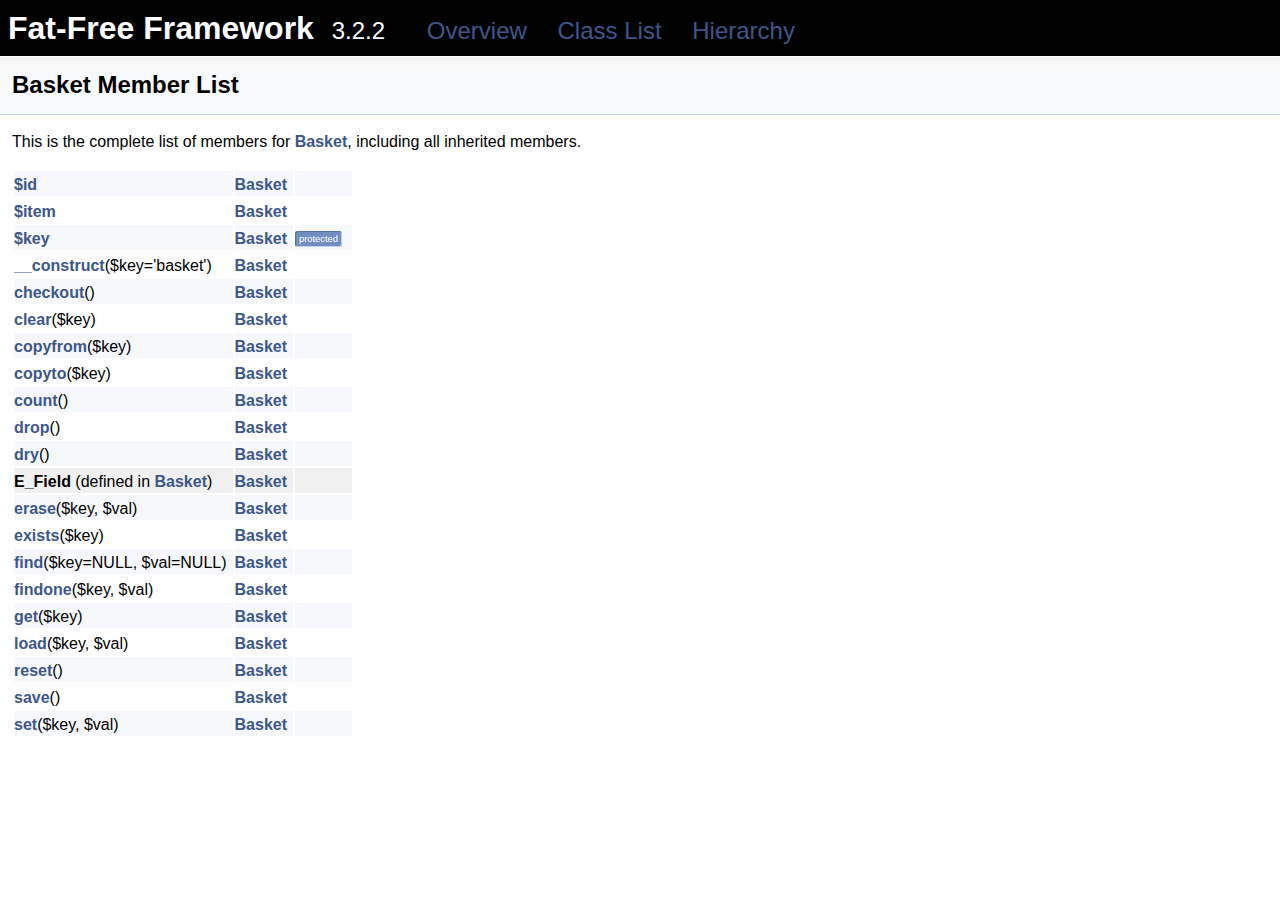
<file: lib/api/classBasket-members.html>
<!-- HTML header for doxygen 1.8.5-->
<!DOCTYPE html PUBLIC "-//W3C//DTD XHTML 1.0 Transitional//EN" "http://www.w3.org/TR/xhtml1/DTD/xhtml1-transitional.dtd">
<html xmlns="http://www.w3.org/1999/xhtml">
<head>
<meta http-equiv="Content-Type" content="text/xhtml;charset=UTF-8"/>
<meta http-equiv="X-UA-Compatible" content="IE=9"/>
<meta name="generator" content="Doxygen 1.8.6"/>
<title>Fat-Free Framework: Member List</title>
<link href="tabs.css" rel="stylesheet" type="text/css"/>
<script type="text/javascript" src="jquery.js"></script>
<script type="text/javascript" src="dynsections.js"></script>
<link href="doxygen.css" rel="stylesheet" type="text/css" />
</head>
<body>
<div id="top"><!-- do not remove this div, it is closed by doxygen! -->
<div id="titlearea">
<table cellspacing="0" cellpadding="0">
 <tbody>
 <tr style="height: 56px;">
  <td style="padding-left: 0.5em;">
   <div id="projectname">Fat-Free Framework
   &#160;<span id="projectnumber">3.2.2</span>
   &#160;<span class="menu"><a href="index.html">Overview</a> <a href="annotated.html">Class List</a> <a href="hierarchy.html">Hierarchy</a></span>
   </div>
  </td>
 </tr>
 </tbody>
</table>
</div>
<!-- end header part -->
<!-- Generated by Doxygen 1.8.6 -->
</div><!-- top -->
<div class="header">
  <div class="headertitle">
<div class="title">Basket Member List</div>  </div>
</div><!--header-->
<div class="contents">

<p>This is the complete list of members for <a class="el" href="classBasket.html">Basket</a>, including all inherited members.</p>
<table class="directory">
  <tr class="even"><td class="entry"><a class="el" href="classBasket.html#a5fd28a67f4711c401d8d726d9b432232">$id</a></td><td class="entry"><a class="el" href="classBasket.html">Basket</a></td><td class="entry"></td></tr>
  <tr><td class="entry"><a class="el" href="classBasket.html#a1f35cdf5c15d3caf64de8fd5646e7404">$item</a></td><td class="entry"><a class="el" href="classBasket.html">Basket</a></td><td class="entry"></td></tr>
  <tr class="even"><td class="entry"><a class="el" href="classBasket.html#a1a94285625eca732471fdfb838bec34b">$key</a></td><td class="entry"><a class="el" href="classBasket.html">Basket</a></td><td class="entry"><span class="mlabel">protected</span></td></tr>
  <tr><td class="entry"><a class="el" href="classBasket.html#a25953f6490898a30a6e0a24a0b727ed9">__construct</a>($key='basket')</td><td class="entry"><a class="el" href="classBasket.html">Basket</a></td><td class="entry"></td></tr>
  <tr class="even"><td class="entry"><a class="el" href="classBasket.html#a76f59fa92c045b7503531f5b7d082f90">checkout</a>()</td><td class="entry"><a class="el" href="classBasket.html">Basket</a></td><td class="entry"></td></tr>
  <tr><td class="entry"><a class="el" href="classBasket.html#a9e784b838ebd612900ca9835cfb7ba31">clear</a>($key)</td><td class="entry"><a class="el" href="classBasket.html">Basket</a></td><td class="entry"></td></tr>
  <tr class="even"><td class="entry"><a class="el" href="classBasket.html#a040d3a8c5e13e672809f52e6af8d2d48">copyfrom</a>($key)</td><td class="entry"><a class="el" href="classBasket.html">Basket</a></td><td class="entry"></td></tr>
  <tr><td class="entry"><a class="el" href="classBasket.html#abfa06cae15121a11ad31c045829aa8fc">copyto</a>($key)</td><td class="entry"><a class="el" href="classBasket.html">Basket</a></td><td class="entry"></td></tr>
  <tr class="even"><td class="entry"><a class="el" href="classBasket.html#a58362412b49492c34d55bc6e0014e619">count</a>()</td><td class="entry"><a class="el" href="classBasket.html">Basket</a></td><td class="entry"></td></tr>
  <tr><td class="entry"><a class="el" href="classBasket.html#a0ad059d3e7d4b34fbaf4e604fbfa9948">drop</a>()</td><td class="entry"><a class="el" href="classBasket.html">Basket</a></td><td class="entry"></td></tr>
  <tr class="even"><td class="entry"><a class="el" href="classBasket.html#a822f48fb10ebda456c53f7035885fa1d">dry</a>()</td><td class="entry"><a class="el" href="classBasket.html">Basket</a></td><td class="entry"></td></tr>
  <tr bgcolor="#f0f0f0"><td class="entry"><b>E_Field</b> (defined in <a class="el" href="classBasket.html">Basket</a>)</td><td class="entry"><a class="el" href="classBasket.html">Basket</a></td><td class="entry"></td></tr>
  <tr class="even"><td class="entry"><a class="el" href="classBasket.html#a221e89eabf20b01d9dd91aa8d7e5655b">erase</a>($key, $val)</td><td class="entry"><a class="el" href="classBasket.html">Basket</a></td><td class="entry"></td></tr>
  <tr><td class="entry"><a class="el" href="classBasket.html#a22e8ae4c6bc88c42ed84c00b49301066">exists</a>($key)</td><td class="entry"><a class="el" href="classBasket.html">Basket</a></td><td class="entry"></td></tr>
  <tr class="even"><td class="entry"><a class="el" href="classBasket.html#a3180d66fbdf396a3549c339c1fd5a46e">find</a>($key=NULL, $val=NULL)</td><td class="entry"><a class="el" href="classBasket.html">Basket</a></td><td class="entry"></td></tr>
  <tr><td class="entry"><a class="el" href="classBasket.html#ab55d4e6a68addf6c5ef9b064031e2681">findone</a>($key, $val)</td><td class="entry"><a class="el" href="classBasket.html">Basket</a></td><td class="entry"></td></tr>
  <tr class="even"><td class="entry"><a class="el" href="classBasket.html#aec19632fe0f12d26bcf791459e89bfa5">get</a>($key)</td><td class="entry"><a class="el" href="classBasket.html">Basket</a></td><td class="entry"></td></tr>
  <tr><td class="entry"><a class="el" href="classBasket.html#a986fbb61889a671b23cae562e1528880">load</a>($key, $val)</td><td class="entry"><a class="el" href="classBasket.html">Basket</a></td><td class="entry"></td></tr>
  <tr class="even"><td class="entry"><a class="el" href="classBasket.html#a15eb256f0f0b4570ab7affac4c4ce63e">reset</a>()</td><td class="entry"><a class="el" href="classBasket.html">Basket</a></td><td class="entry"></td></tr>
  <tr><td class="entry"><a class="el" href="classBasket.html#ac23ce0bccdc2275ea96dd6bfbc6c8e59">save</a>()</td><td class="entry"><a class="el" href="classBasket.html">Basket</a></td><td class="entry"></td></tr>
  <tr class="even"><td class="entry"><a class="el" href="classBasket.html#a0cb7d0bf3b9ed6ecd2fc49ce9df078d4">set</a>($key, $val)</td><td class="entry"><a class="el" href="classBasket.html">Basket</a></td><td class="entry"></td></tr>
</table></div><!-- contents -->
</file>
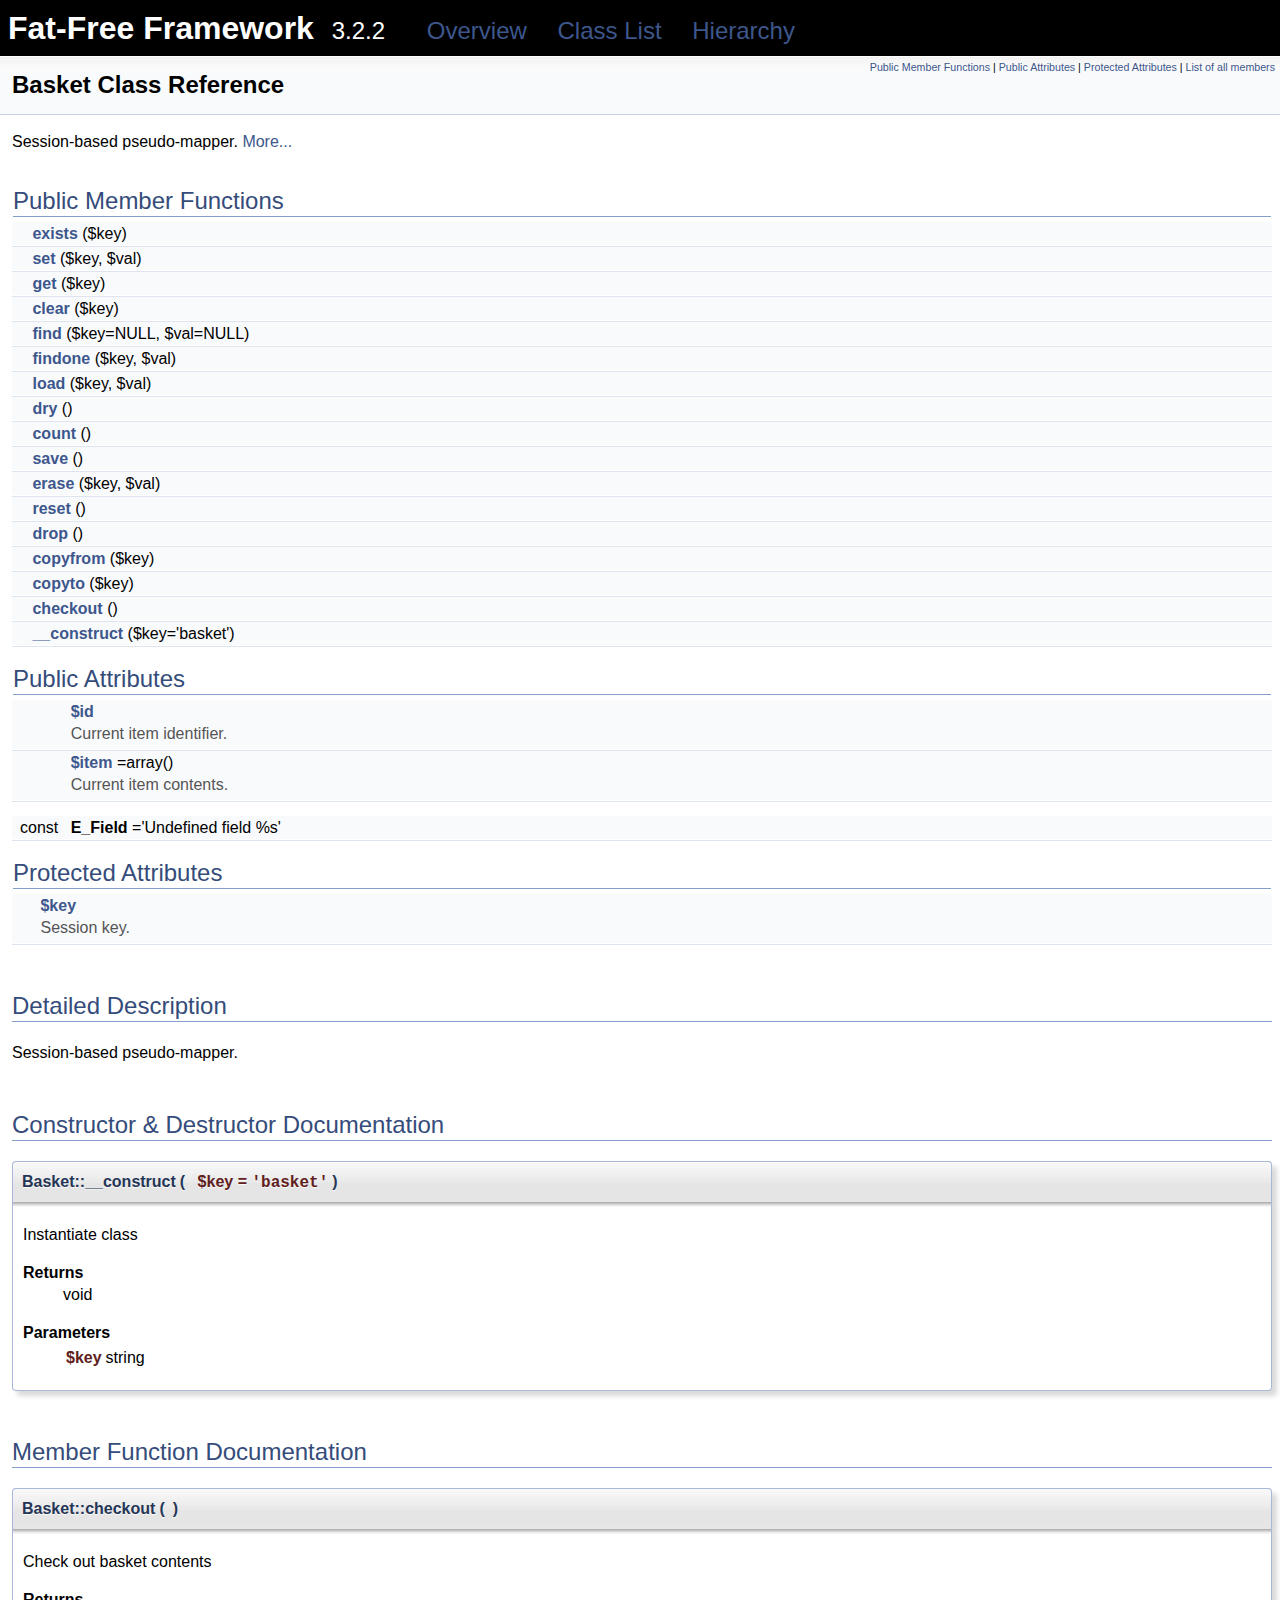
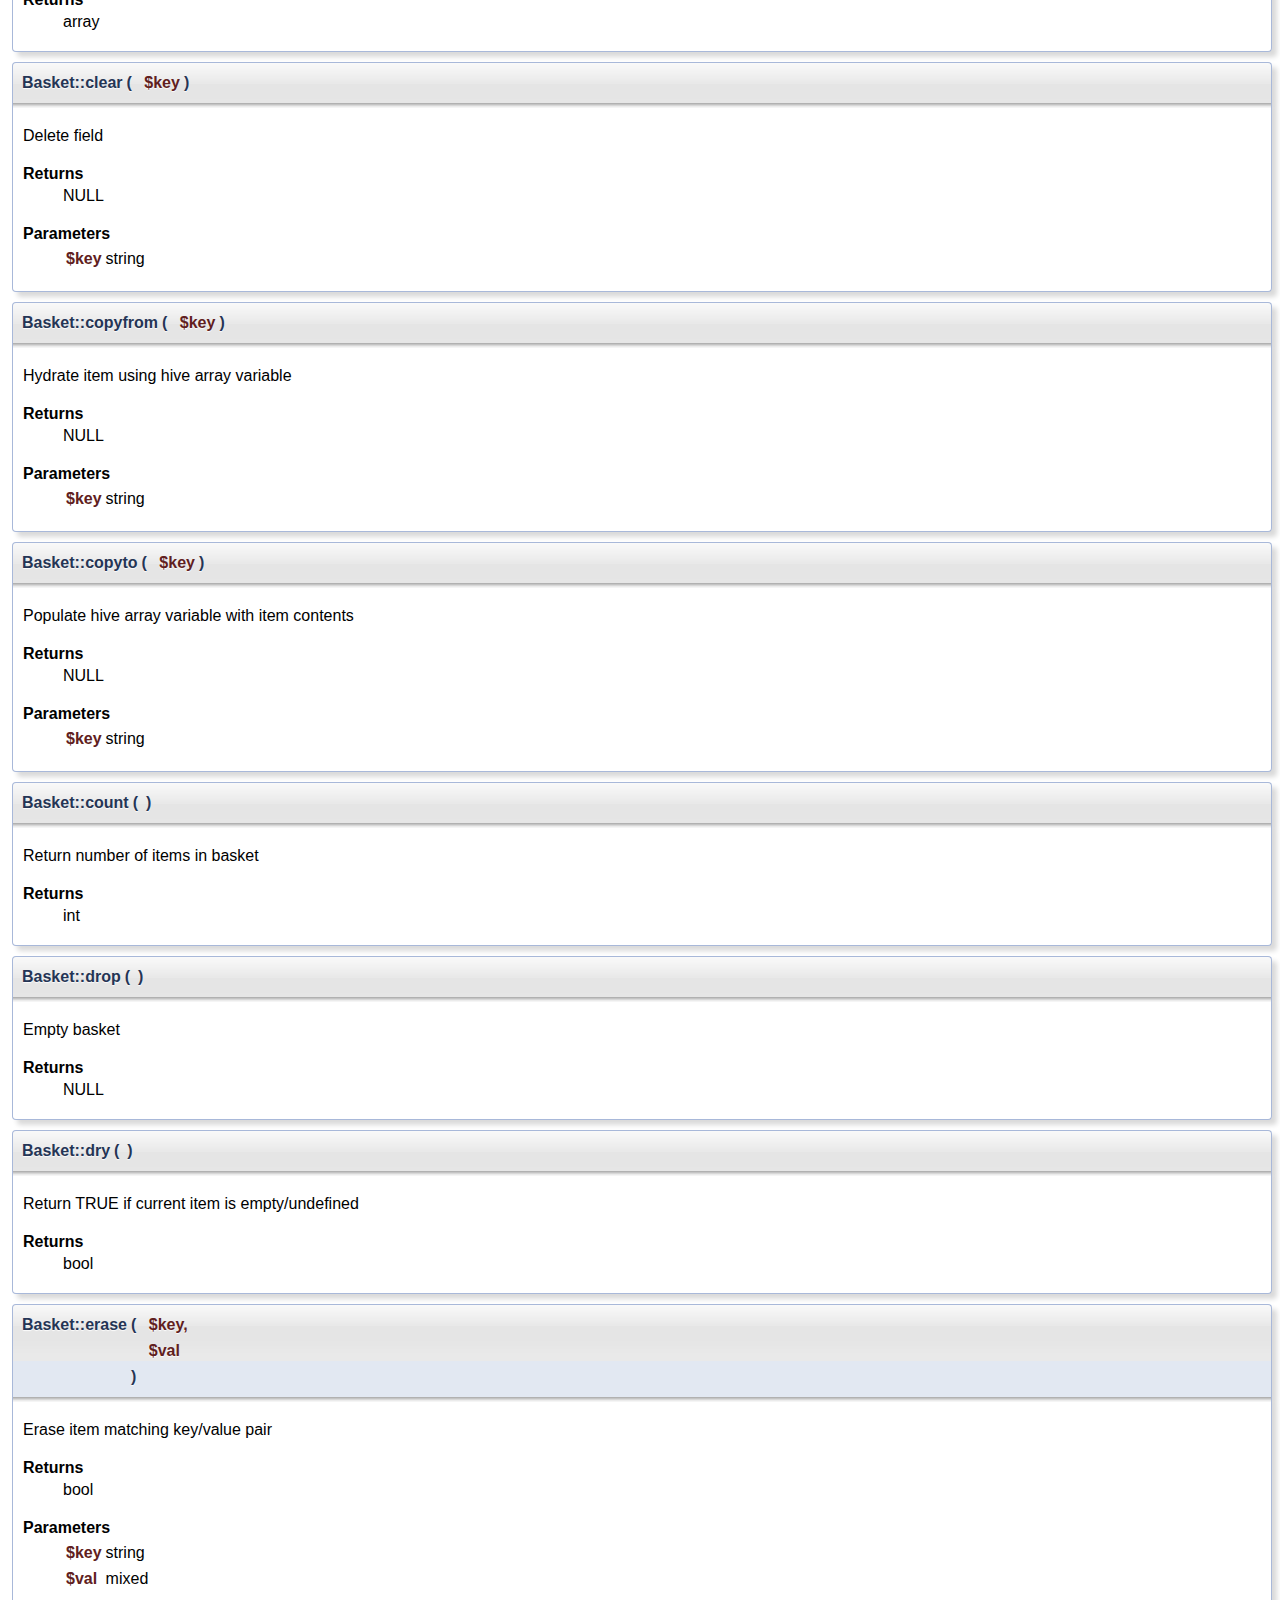
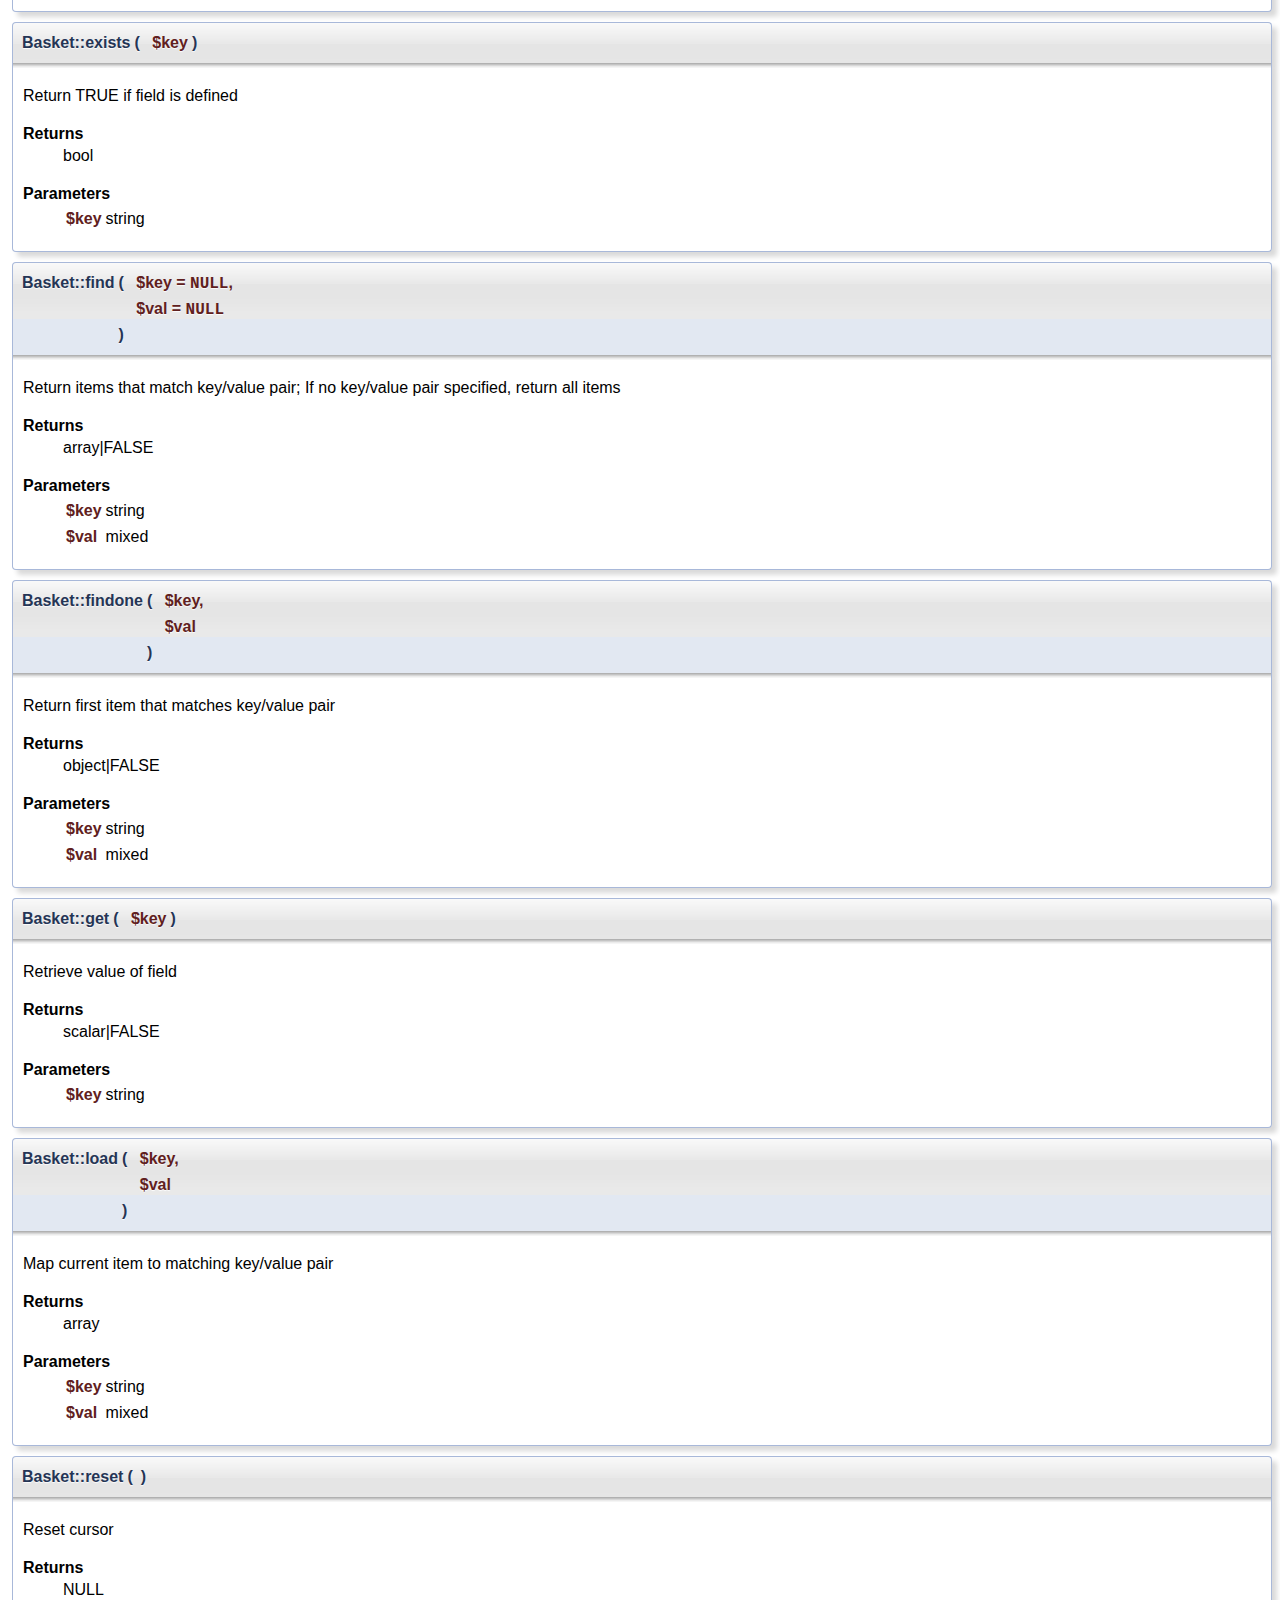
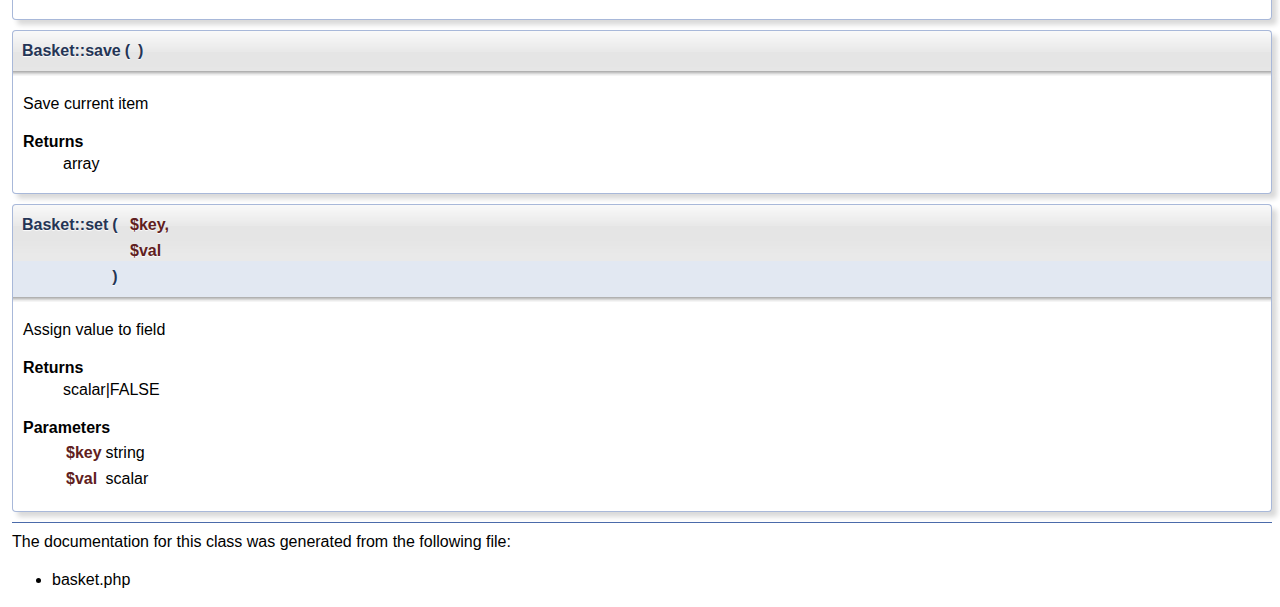
<file: lib/api/classBasket.html>
<!-- HTML header for doxygen 1.8.5-->
<!DOCTYPE html PUBLIC "-//W3C//DTD XHTML 1.0 Transitional//EN" "http://www.w3.org/TR/xhtml1/DTD/xhtml1-transitional.dtd">
<html xmlns="http://www.w3.org/1999/xhtml">
<head>
<meta http-equiv="Content-Type" content="text/xhtml;charset=UTF-8"/>
<meta http-equiv="X-UA-Compatible" content="IE=9"/>
<meta name="generator" content="Doxygen 1.8.6"/>
<title>Fat-Free Framework: Basket Class Reference</title>
<link href="tabs.css" rel="stylesheet" type="text/css"/>
<script type="text/javascript" src="jquery.js"></script>
<script type="text/javascript" src="dynsections.js"></script>
<link href="doxygen.css" rel="stylesheet" type="text/css" />
</head>
<body>
<div id="top"><!-- do not remove this div, it is closed by doxygen! -->
<div id="titlearea">
<table cellspacing="0" cellpadding="0">
 <tbody>
 <tr style="height: 56px;">
  <td style="padding-left: 0.5em;">
   <div id="projectname">Fat-Free Framework
   &#160;<span id="projectnumber">3.2.2</span>
   &#160;<span class="menu"><a href="index.html">Overview</a> <a href="annotated.html">Class List</a> <a href="hierarchy.html">Hierarchy</a></span>
   </div>
  </td>
 </tr>
 </tbody>
</table>
</div>
<!-- end header part -->
<!-- Generated by Doxygen 1.8.6 -->
</div><!-- top -->
<div class="header">
  <div class="summary">
<a href="#pub-methods">Public Member Functions</a> &#124;
<a href="#pub-attribs">Public Attributes</a> &#124;
<a href="#pro-attribs">Protected Attributes</a> &#124;
<a href="classBasket-members.html">List of all members</a>  </div>
  <div class="headertitle">
<div class="title">Basket Class Reference</div>  </div>
</div><!--header-->
<div class="contents">

<p>Session-based pseudo-mapper.  
 <a href="classBasket.html#details">More...</a></p>
<table class="memberdecls">
<tr class="heading"><td colspan="2"><h2 class="groupheader"><a name="pub-methods"></a>
Public Member Functions</h2></td></tr>
<tr class="memitem:a22e8ae4c6bc88c42ed84c00b49301066"><td class="memItemLeft" align="right" valign="top">&#160;</td><td class="memItemRight" valign="bottom"><a class="el" href="classBasket.html#a22e8ae4c6bc88c42ed84c00b49301066">exists</a> ($key)</td></tr>
<tr class="separator:a22e8ae4c6bc88c42ed84c00b49301066"><td class="memSeparator" colspan="2">&#160;</td></tr>
<tr class="memitem:a0cb7d0bf3b9ed6ecd2fc49ce9df078d4"><td class="memItemLeft" align="right" valign="top">&#160;</td><td class="memItemRight" valign="bottom"><a class="el" href="classBasket.html#a0cb7d0bf3b9ed6ecd2fc49ce9df078d4">set</a> ($key, $val)</td></tr>
<tr class="separator:a0cb7d0bf3b9ed6ecd2fc49ce9df078d4"><td class="memSeparator" colspan="2">&#160;</td></tr>
<tr class="memitem:aec19632fe0f12d26bcf791459e89bfa5"><td class="memItemLeft" align="right" valign="top">&#160;</td><td class="memItemRight" valign="bottom"><a class="el" href="classBasket.html#aec19632fe0f12d26bcf791459e89bfa5">get</a> ($key)</td></tr>
<tr class="separator:aec19632fe0f12d26bcf791459e89bfa5"><td class="memSeparator" colspan="2">&#160;</td></tr>
<tr class="memitem:a9e784b838ebd612900ca9835cfb7ba31"><td class="memItemLeft" align="right" valign="top">&#160;</td><td class="memItemRight" valign="bottom"><a class="el" href="classBasket.html#a9e784b838ebd612900ca9835cfb7ba31">clear</a> ($key)</td></tr>
<tr class="separator:a9e784b838ebd612900ca9835cfb7ba31"><td class="memSeparator" colspan="2">&#160;</td></tr>
<tr class="memitem:a3180d66fbdf396a3549c339c1fd5a46e"><td class="memItemLeft" align="right" valign="top">&#160;</td><td class="memItemRight" valign="bottom"><a class="el" href="classBasket.html#a3180d66fbdf396a3549c339c1fd5a46e">find</a> ($key=NULL, $val=NULL)</td></tr>
<tr class="separator:a3180d66fbdf396a3549c339c1fd5a46e"><td class="memSeparator" colspan="2">&#160;</td></tr>
<tr class="memitem:ab55d4e6a68addf6c5ef9b064031e2681"><td class="memItemLeft" align="right" valign="top">&#160;</td><td class="memItemRight" valign="bottom"><a class="el" href="classBasket.html#ab55d4e6a68addf6c5ef9b064031e2681">findone</a> ($key, $val)</td></tr>
<tr class="separator:ab55d4e6a68addf6c5ef9b064031e2681"><td class="memSeparator" colspan="2">&#160;</td></tr>
<tr class="memitem:a986fbb61889a671b23cae562e1528880"><td class="memItemLeft" align="right" valign="top">&#160;</td><td class="memItemRight" valign="bottom"><a class="el" href="classBasket.html#a986fbb61889a671b23cae562e1528880">load</a> ($key, $val)</td></tr>
<tr class="separator:a986fbb61889a671b23cae562e1528880"><td class="memSeparator" colspan="2">&#160;</td></tr>
<tr class="memitem:a822f48fb10ebda456c53f7035885fa1d"><td class="memItemLeft" align="right" valign="top">&#160;</td><td class="memItemRight" valign="bottom"><a class="el" href="classBasket.html#a822f48fb10ebda456c53f7035885fa1d">dry</a> ()</td></tr>
<tr class="separator:a822f48fb10ebda456c53f7035885fa1d"><td class="memSeparator" colspan="2">&#160;</td></tr>
<tr class="memitem:a58362412b49492c34d55bc6e0014e619"><td class="memItemLeft" align="right" valign="top">&#160;</td><td class="memItemRight" valign="bottom"><a class="el" href="classBasket.html#a58362412b49492c34d55bc6e0014e619">count</a> ()</td></tr>
<tr class="separator:a58362412b49492c34d55bc6e0014e619"><td class="memSeparator" colspan="2">&#160;</td></tr>
<tr class="memitem:ac23ce0bccdc2275ea96dd6bfbc6c8e59"><td class="memItemLeft" align="right" valign="top">&#160;</td><td class="memItemRight" valign="bottom"><a class="el" href="classBasket.html#ac23ce0bccdc2275ea96dd6bfbc6c8e59">save</a> ()</td></tr>
<tr class="separator:ac23ce0bccdc2275ea96dd6bfbc6c8e59"><td class="memSeparator" colspan="2">&#160;</td></tr>
<tr class="memitem:a221e89eabf20b01d9dd91aa8d7e5655b"><td class="memItemLeft" align="right" valign="top">&#160;</td><td class="memItemRight" valign="bottom"><a class="el" href="classBasket.html#a221e89eabf20b01d9dd91aa8d7e5655b">erase</a> ($key, $val)</td></tr>
<tr class="separator:a221e89eabf20b01d9dd91aa8d7e5655b"><td class="memSeparator" colspan="2">&#160;</td></tr>
<tr class="memitem:a15eb256f0f0b4570ab7affac4c4ce63e"><td class="memItemLeft" align="right" valign="top">&#160;</td><td class="memItemRight" valign="bottom"><a class="el" href="classBasket.html#a15eb256f0f0b4570ab7affac4c4ce63e">reset</a> ()</td></tr>
<tr class="separator:a15eb256f0f0b4570ab7affac4c4ce63e"><td class="memSeparator" colspan="2">&#160;</td></tr>
<tr class="memitem:a0ad059d3e7d4b34fbaf4e604fbfa9948"><td class="memItemLeft" align="right" valign="top">&#160;</td><td class="memItemRight" valign="bottom"><a class="el" href="classBasket.html#a0ad059d3e7d4b34fbaf4e604fbfa9948">drop</a> ()</td></tr>
<tr class="separator:a0ad059d3e7d4b34fbaf4e604fbfa9948"><td class="memSeparator" colspan="2">&#160;</td></tr>
<tr class="memitem:a040d3a8c5e13e672809f52e6af8d2d48"><td class="memItemLeft" align="right" valign="top">&#160;</td><td class="memItemRight" valign="bottom"><a class="el" href="classBasket.html#a040d3a8c5e13e672809f52e6af8d2d48">copyfrom</a> ($key)</td></tr>
<tr class="separator:a040d3a8c5e13e672809f52e6af8d2d48"><td class="memSeparator" colspan="2">&#160;</td></tr>
<tr class="memitem:abfa06cae15121a11ad31c045829aa8fc"><td class="memItemLeft" align="right" valign="top">&#160;</td><td class="memItemRight" valign="bottom"><a class="el" href="classBasket.html#abfa06cae15121a11ad31c045829aa8fc">copyto</a> ($key)</td></tr>
<tr class="separator:abfa06cae15121a11ad31c045829aa8fc"><td class="memSeparator" colspan="2">&#160;</td></tr>
<tr class="memitem:a76f59fa92c045b7503531f5b7d082f90"><td class="memItemLeft" align="right" valign="top">&#160;</td><td class="memItemRight" valign="bottom"><a class="el" href="classBasket.html#a76f59fa92c045b7503531f5b7d082f90">checkout</a> ()</td></tr>
<tr class="separator:a76f59fa92c045b7503531f5b7d082f90"><td class="memSeparator" colspan="2">&#160;</td></tr>
<tr class="memitem:a25953f6490898a30a6e0a24a0b727ed9"><td class="memItemLeft" align="right" valign="top">&#160;</td><td class="memItemRight" valign="bottom"><a class="el" href="classBasket.html#a25953f6490898a30a6e0a24a0b727ed9">__construct</a> ($key='basket')</td></tr>
<tr class="separator:a25953f6490898a30a6e0a24a0b727ed9"><td class="memSeparator" colspan="2">&#160;</td></tr>
</table><table class="memberdecls">
<tr class="heading"><td colspan="2"><h2 class="groupheader"><a name="pub-attribs"></a>
Public Attributes</h2></td></tr>
<tr class="memitem:a5fd28a67f4711c401d8d726d9b432232"><td class="memItemLeft" align="right" valign="top"><a class="anchor" id="a5fd28a67f4711c401d8d726d9b432232"></a>
&#160;</td><td class="memItemRight" valign="bottom"><a class="el" href="classBasket.html#a5fd28a67f4711c401d8d726d9b432232">$id</a></td></tr>
<tr class="memdesc:a5fd28a67f4711c401d8d726d9b432232"><td class="mdescLeft">&#160;</td><td class="mdescRight">Current item identifier. <br/></td></tr>
<tr class="separator:a5fd28a67f4711c401d8d726d9b432232"><td class="memSeparator" colspan="2">&#160;</td></tr>
<tr class="memitem:a1f35cdf5c15d3caf64de8fd5646e7404"><td class="memItemLeft" align="right" valign="top"><a class="anchor" id="a1f35cdf5c15d3caf64de8fd5646e7404"></a>
&#160;</td><td class="memItemRight" valign="bottom"><a class="el" href="classBasket.html#a1f35cdf5c15d3caf64de8fd5646e7404">$item</a> =array()</td></tr>
<tr class="memdesc:a1f35cdf5c15d3caf64de8fd5646e7404"><td class="mdescLeft">&#160;</td><td class="mdescRight">Current item contents. <br/></td></tr>
<tr class="separator:a1f35cdf5c15d3caf64de8fd5646e7404"><td class="memSeparator" colspan="2">&#160;</td></tr>
<tr><td colspan="2"><div class="groupHeader"></div></td></tr>
<tr class="memitem:adc0c293d8192fcb742988ff858fa799f"><td class="memItemLeft" align="right" valign="top"><a class="anchor" id="adc0c293d8192fcb742988ff858fa799f"></a>
const&#160;</td><td class="memItemRight" valign="bottom"><b>E_Field</b> ='Undefined field %s'</td></tr>
<tr class="separator:adc0c293d8192fcb742988ff858fa799f"><td class="memSeparator" colspan="2">&#160;</td></tr>
</table><table class="memberdecls">
<tr class="heading"><td colspan="2"><h2 class="groupheader"><a name="pro-attribs"></a>
Protected Attributes</h2></td></tr>
<tr class="memitem:a1a94285625eca732471fdfb838bec34b"><td class="memItemLeft" align="right" valign="top"><a class="anchor" id="a1a94285625eca732471fdfb838bec34b"></a>
&#160;</td><td class="memItemRight" valign="bottom"><a class="el" href="classBasket.html#a1a94285625eca732471fdfb838bec34b">$key</a></td></tr>
<tr class="memdesc:a1a94285625eca732471fdfb838bec34b"><td class="mdescLeft">&#160;</td><td class="mdescRight">Session key. <br/></td></tr>
<tr class="separator:a1a94285625eca732471fdfb838bec34b"><td class="memSeparator" colspan="2">&#160;</td></tr>
</table>
<a name="details" id="details"></a><h2 class="groupheader">Detailed Description</h2>
<div class="textblock"><p>Session-based pseudo-mapper. </p>
</div><h2 class="groupheader">Constructor &amp; Destructor Documentation</h2>
<a class="anchor" id="a25953f6490898a30a6e0a24a0b727ed9"></a>
<div class="memitem">
<div class="memproto">
      <table class="memname">
        <tr>
          <td class="memname">Basket::__construct </td>
          <td>(</td>
          <td class="paramtype">&#160;</td>
          <td class="paramname"><em>$key</em> = <code>'basket'</code></td><td>)</td>
          <td></td>
        </tr>
      </table>
</div><div class="memdoc">
<p>Instantiate class </p>
<dl class="section return"><dt>Returns</dt><dd>void </dd></dl>
<dl class="params"><dt>Parameters</dt><dd>
  <table class="params">
    <tr><td class="paramname">$key</td><td>string </td></tr>
  </table>
  </dd>
</dl>

</div>
</div>
<h2 class="groupheader">Member Function Documentation</h2>
<a class="anchor" id="a76f59fa92c045b7503531f5b7d082f90"></a>
<div class="memitem">
<div class="memproto">
      <table class="memname">
        <tr>
          <td class="memname">Basket::checkout </td>
          <td>(</td>
          <td class="paramname"></td><td>)</td>
          <td></td>
        </tr>
      </table>
</div><div class="memdoc">
<p>Check out basket contents </p>
<dl class="section return"><dt>Returns</dt><dd>array </dd></dl>

</div>
</div>
<a class="anchor" id="a9e784b838ebd612900ca9835cfb7ba31"></a>
<div class="memitem">
<div class="memproto">
      <table class="memname">
        <tr>
          <td class="memname">Basket::clear </td>
          <td>(</td>
          <td class="paramtype">&#160;</td>
          <td class="paramname"><em>$key</em></td><td>)</td>
          <td></td>
        </tr>
      </table>
</div><div class="memdoc">
<p>Delete field </p>
<dl class="section return"><dt>Returns</dt><dd>NULL </dd></dl>
<dl class="params"><dt>Parameters</dt><dd>
  <table class="params">
    <tr><td class="paramname">$key</td><td>string </td></tr>
  </table>
  </dd>
</dl>

</div>
</div>
<a class="anchor" id="a040d3a8c5e13e672809f52e6af8d2d48"></a>
<div class="memitem">
<div class="memproto">
      <table class="memname">
        <tr>
          <td class="memname">Basket::copyfrom </td>
          <td>(</td>
          <td class="paramtype">&#160;</td>
          <td class="paramname"><em>$key</em></td><td>)</td>
          <td></td>
        </tr>
      </table>
</div><div class="memdoc">
<p>Hydrate item using hive array variable </p>
<dl class="section return"><dt>Returns</dt><dd>NULL </dd></dl>
<dl class="params"><dt>Parameters</dt><dd>
  <table class="params">
    <tr><td class="paramname">$key</td><td>string </td></tr>
  </table>
  </dd>
</dl>

</div>
</div>
<a class="anchor" id="abfa06cae15121a11ad31c045829aa8fc"></a>
<div class="memitem">
<div class="memproto">
      <table class="memname">
        <tr>
          <td class="memname">Basket::copyto </td>
          <td>(</td>
          <td class="paramtype">&#160;</td>
          <td class="paramname"><em>$key</em></td><td>)</td>
          <td></td>
        </tr>
      </table>
</div><div class="memdoc">
<p>Populate hive array variable with item contents </p>
<dl class="section return"><dt>Returns</dt><dd>NULL </dd></dl>
<dl class="params"><dt>Parameters</dt><dd>
  <table class="params">
    <tr><td class="paramname">$key</td><td>string </td></tr>
  </table>
  </dd>
</dl>

</div>
</div>
<a class="anchor" id="a58362412b49492c34d55bc6e0014e619"></a>
<div class="memitem">
<div class="memproto">
      <table class="memname">
        <tr>
          <td class="memname">Basket::count </td>
          <td>(</td>
          <td class="paramname"></td><td>)</td>
          <td></td>
        </tr>
      </table>
</div><div class="memdoc">
<p>Return number of items in basket </p>
<dl class="section return"><dt>Returns</dt><dd>int </dd></dl>

</div>
</div>
<a class="anchor" id="a0ad059d3e7d4b34fbaf4e604fbfa9948"></a>
<div class="memitem">
<div class="memproto">
      <table class="memname">
        <tr>
          <td class="memname">Basket::drop </td>
          <td>(</td>
          <td class="paramname"></td><td>)</td>
          <td></td>
        </tr>
      </table>
</div><div class="memdoc">
<p>Empty basket </p>
<dl class="section return"><dt>Returns</dt><dd>NULL </dd></dl>

</div>
</div>
<a class="anchor" id="a822f48fb10ebda456c53f7035885fa1d"></a>
<div class="memitem">
<div class="memproto">
      <table class="memname">
        <tr>
          <td class="memname">Basket::dry </td>
          <td>(</td>
          <td class="paramname"></td><td>)</td>
          <td></td>
        </tr>
      </table>
</div><div class="memdoc">
<p>Return TRUE if current item is empty/undefined </p>
<dl class="section return"><dt>Returns</dt><dd>bool </dd></dl>

</div>
</div>
<a class="anchor" id="a221e89eabf20b01d9dd91aa8d7e5655b"></a>
<div class="memitem">
<div class="memproto">
      <table class="memname">
        <tr>
          <td class="memname">Basket::erase </td>
          <td>(</td>
          <td class="paramtype">&#160;</td>
          <td class="paramname"><em>$key</em>, </td>
        </tr>
        <tr>
          <td class="paramkey"></td>
          <td></td>
          <td class="paramtype">&#160;</td>
          <td class="paramname"><em>$val</em>&#160;</td>
        </tr>
        <tr>
          <td></td>
          <td>)</td>
          <td></td><td></td>
        </tr>
      </table>
</div><div class="memdoc">
<p>Erase item matching key/value pair </p>
<dl class="section return"><dt>Returns</dt><dd>bool </dd></dl>
<dl class="params"><dt>Parameters</dt><dd>
  <table class="params">
    <tr><td class="paramname">$key</td><td>string </td></tr>
    <tr><td class="paramname">$val</td><td>mixed </td></tr>
  </table>
  </dd>
</dl>

</div>
</div>
<a class="anchor" id="a22e8ae4c6bc88c42ed84c00b49301066"></a>
<div class="memitem">
<div class="memproto">
      <table class="memname">
        <tr>
          <td class="memname">Basket::exists </td>
          <td>(</td>
          <td class="paramtype">&#160;</td>
          <td class="paramname"><em>$key</em></td><td>)</td>
          <td></td>
        </tr>
      </table>
</div><div class="memdoc">
<p>Return TRUE if field is defined </p>
<dl class="section return"><dt>Returns</dt><dd>bool </dd></dl>
<dl class="params"><dt>Parameters</dt><dd>
  <table class="params">
    <tr><td class="paramname">$key</td><td>string </td></tr>
  </table>
  </dd>
</dl>

</div>
</div>
<a class="anchor" id="a3180d66fbdf396a3549c339c1fd5a46e"></a>
<div class="memitem">
<div class="memproto">
      <table class="memname">
        <tr>
          <td class="memname">Basket::find </td>
          <td>(</td>
          <td class="paramtype">&#160;</td>
          <td class="paramname"><em>$key</em> = <code>NULL</code>, </td>
        </tr>
        <tr>
          <td class="paramkey"></td>
          <td></td>
          <td class="paramtype">&#160;</td>
          <td class="paramname"><em>$val</em> = <code>NULL</code>&#160;</td>
        </tr>
        <tr>
          <td></td>
          <td>)</td>
          <td></td><td></td>
        </tr>
      </table>
</div><div class="memdoc">
<p>Return items that match key/value pair; If no key/value pair specified, return all items </p>
<dl class="section return"><dt>Returns</dt><dd>array|FALSE </dd></dl>
<dl class="params"><dt>Parameters</dt><dd>
  <table class="params">
    <tr><td class="paramname">$key</td><td>string </td></tr>
    <tr><td class="paramname">$val</td><td>mixed </td></tr>
  </table>
  </dd>
</dl>

</div>
</div>
<a class="anchor" id="ab55d4e6a68addf6c5ef9b064031e2681"></a>
<div class="memitem">
<div class="memproto">
      <table class="memname">
        <tr>
          <td class="memname">Basket::findone </td>
          <td>(</td>
          <td class="paramtype">&#160;</td>
          <td class="paramname"><em>$key</em>, </td>
        </tr>
        <tr>
          <td class="paramkey"></td>
          <td></td>
          <td class="paramtype">&#160;</td>
          <td class="paramname"><em>$val</em>&#160;</td>
        </tr>
        <tr>
          <td></td>
          <td>)</td>
          <td></td><td></td>
        </tr>
      </table>
</div><div class="memdoc">
<p>Return first item that matches key/value pair </p>
<dl class="section return"><dt>Returns</dt><dd>object|FALSE </dd></dl>
<dl class="params"><dt>Parameters</dt><dd>
  <table class="params">
    <tr><td class="paramname">$key</td><td>string </td></tr>
    <tr><td class="paramname">$val</td><td>mixed </td></tr>
  </table>
  </dd>
</dl>

</div>
</div>
<a class="anchor" id="aec19632fe0f12d26bcf791459e89bfa5"></a>
<div class="memitem">
<div class="memproto">
      <table class="memname">
        <tr>
          <td class="memname">Basket::get </td>
          <td>(</td>
          <td class="paramtype">&#160;</td>
          <td class="paramname"><em>$key</em></td><td>)</td>
          <td></td>
        </tr>
      </table>
</div><div class="memdoc">
<p>Retrieve value of field </p>
<dl class="section return"><dt>Returns</dt><dd>scalar|FALSE </dd></dl>
<dl class="params"><dt>Parameters</dt><dd>
  <table class="params">
    <tr><td class="paramname">$key</td><td>string </td></tr>
  </table>
  </dd>
</dl>

</div>
</div>
<a class="anchor" id="a986fbb61889a671b23cae562e1528880"></a>
<div class="memitem">
<div class="memproto">
      <table class="memname">
        <tr>
          <td class="memname">Basket::load </td>
          <td>(</td>
          <td class="paramtype">&#160;</td>
          <td class="paramname"><em>$key</em>, </td>
        </tr>
        <tr>
          <td class="paramkey"></td>
          <td></td>
          <td class="paramtype">&#160;</td>
          <td class="paramname"><em>$val</em>&#160;</td>
        </tr>
        <tr>
          <td></td>
          <td>)</td>
          <td></td><td></td>
        </tr>
      </table>
</div><div class="memdoc">
<p>Map current item to matching key/value pair </p>
<dl class="section return"><dt>Returns</dt><dd>array </dd></dl>
<dl class="params"><dt>Parameters</dt><dd>
  <table class="params">
    <tr><td class="paramname">$key</td><td>string </td></tr>
    <tr><td class="paramname">$val</td><td>mixed </td></tr>
  </table>
  </dd>
</dl>

</div>
</div>
<a class="anchor" id="a15eb256f0f0b4570ab7affac4c4ce63e"></a>
<div class="memitem">
<div class="memproto">
      <table class="memname">
        <tr>
          <td class="memname">Basket::reset </td>
          <td>(</td>
          <td class="paramname"></td><td>)</td>
          <td></td>
        </tr>
      </table>
</div><div class="memdoc">
<p>Reset cursor </p>
<dl class="section return"><dt>Returns</dt><dd>NULL </dd></dl>

</div>
</div>
<a class="anchor" id="ac23ce0bccdc2275ea96dd6bfbc6c8e59"></a>
<div class="memitem">
<div class="memproto">
      <table class="memname">
        <tr>
          <td class="memname">Basket::save </td>
          <td>(</td>
          <td class="paramname"></td><td>)</td>
          <td></td>
        </tr>
      </table>
</div><div class="memdoc">
<p>Save current item </p>
<dl class="section return"><dt>Returns</dt><dd>array </dd></dl>

</div>
</div>
<a class="anchor" id="a0cb7d0bf3b9ed6ecd2fc49ce9df078d4"></a>
<div class="memitem">
<div class="memproto">
      <table class="memname">
        <tr>
          <td class="memname">Basket::set </td>
          <td>(</td>
          <td class="paramtype">&#160;</td>
          <td class="paramname"><em>$key</em>, </td>
        </tr>
        <tr>
          <td class="paramkey"></td>
          <td></td>
          <td class="paramtype">&#160;</td>
          <td class="paramname"><em>$val</em>&#160;</td>
        </tr>
        <tr>
          <td></td>
          <td>)</td>
          <td></td><td></td>
        </tr>
      </table>
</div><div class="memdoc">
<p>Assign value to field </p>
<dl class="section return"><dt>Returns</dt><dd>scalar|FALSE </dd></dl>
<dl class="params"><dt>Parameters</dt><dd>
  <table class="params">
    <tr><td class="paramname">$key</td><td>string </td></tr>
    <tr><td class="paramname">$val</td><td>scalar </td></tr>
  </table>
  </dd>
</dl>

</div>
</div>
<hr/>The documentation for this class was generated from the following file:<ul>
<li>basket.php</li>
</ul>
</div><!-- contents -->
</file>
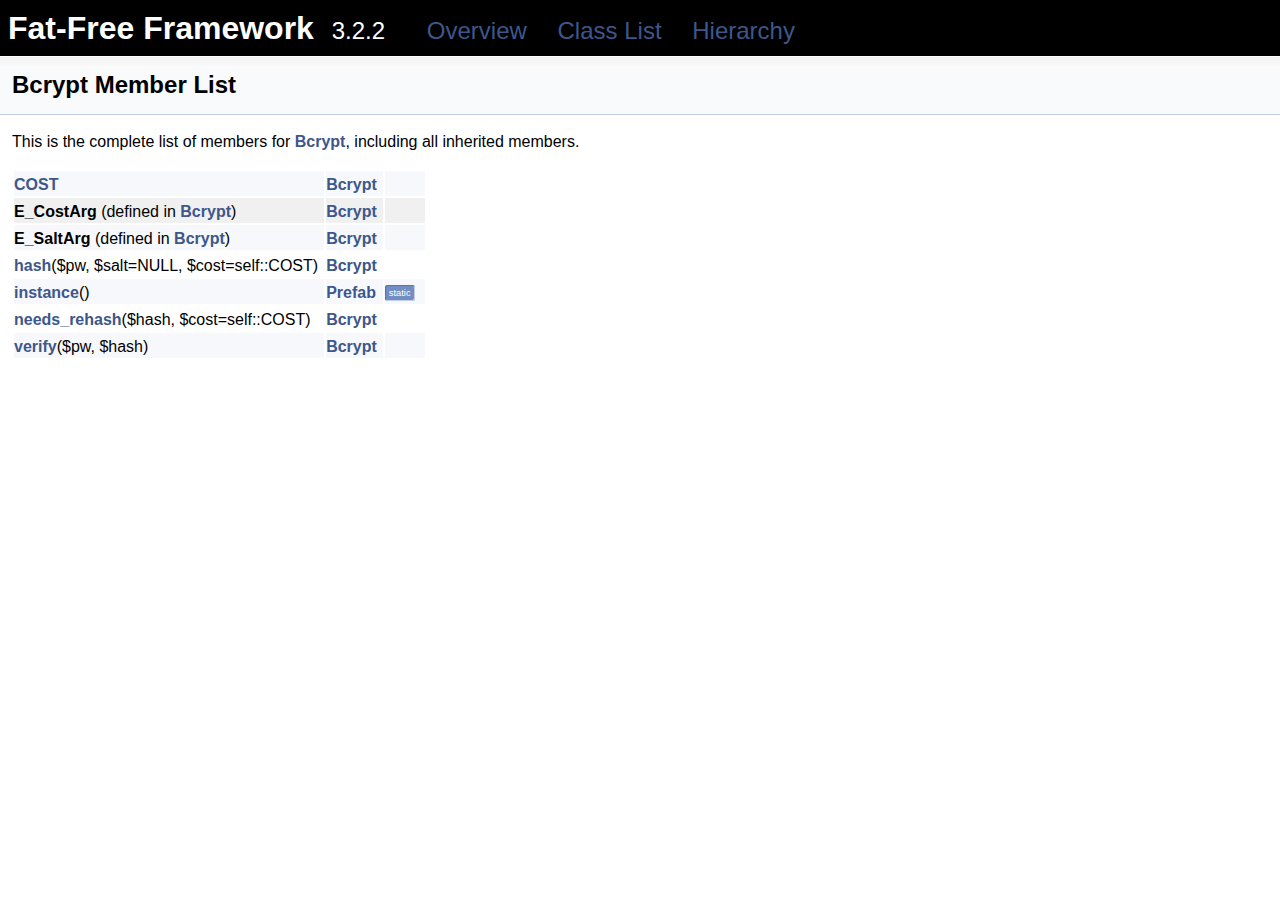
<file: lib/api/classBcrypt-members.html>
<!-- HTML header for doxygen 1.8.5-->
<!DOCTYPE html PUBLIC "-//W3C//DTD XHTML 1.0 Transitional//EN" "http://www.w3.org/TR/xhtml1/DTD/xhtml1-transitional.dtd">
<html xmlns="http://www.w3.org/1999/xhtml">
<head>
<meta http-equiv="Content-Type" content="text/xhtml;charset=UTF-8"/>
<meta http-equiv="X-UA-Compatible" content="IE=9"/>
<meta name="generator" content="Doxygen 1.8.6"/>
<title>Fat-Free Framework: Member List</title>
<link href="tabs.css" rel="stylesheet" type="text/css"/>
<script type="text/javascript" src="jquery.js"></script>
<script type="text/javascript" src="dynsections.js"></script>
<link href="doxygen.css" rel="stylesheet" type="text/css" />
</head>
<body>
<div id="top"><!-- do not remove this div, it is closed by doxygen! -->
<div id="titlearea">
<table cellspacing="0" cellpadding="0">
 <tbody>
 <tr style="height: 56px;">
  <td style="padding-left: 0.5em;">
   <div id="projectname">Fat-Free Framework
   &#160;<span id="projectnumber">3.2.2</span>
   &#160;<span class="menu"><a href="index.html">Overview</a> <a href="annotated.html">Class List</a> <a href="hierarchy.html">Hierarchy</a></span>
   </div>
  </td>
 </tr>
 </tbody>
</table>
</div>
<!-- end header part -->
<!-- Generated by Doxygen 1.8.6 -->
</div><!-- top -->
<div class="header">
  <div class="headertitle">
<div class="title">Bcrypt Member List</div>  </div>
</div><!--header-->
<div class="contents">

<p>This is the complete list of members for <a class="el" href="classBcrypt.html">Bcrypt</a>, including all inherited members.</p>
<table class="directory">
  <tr class="even"><td class="entry"><a class="el" href="classBcrypt.html#a1585e7ecdf377dbd67387363da582b47">COST</a></td><td class="entry"><a class="el" href="classBcrypt.html">Bcrypt</a></td><td class="entry"></td></tr>
  <tr bgcolor="#f0f0f0"><td class="entry"><b>E_CostArg</b> (defined in <a class="el" href="classBcrypt.html">Bcrypt</a>)</td><td class="entry"><a class="el" href="classBcrypt.html">Bcrypt</a></td><td class="entry"></td></tr>
  <tr bgcolor="#f0f0f0" class="even"><td class="entry"><b>E_SaltArg</b> (defined in <a class="el" href="classBcrypt.html">Bcrypt</a>)</td><td class="entry"><a class="el" href="classBcrypt.html">Bcrypt</a></td><td class="entry"></td></tr>
  <tr><td class="entry"><a class="el" href="classBcrypt.html#adfde3babee4bf0fce0c2e161204a9779">hash</a>($pw, $salt=NULL, $cost=self::COST)</td><td class="entry"><a class="el" href="classBcrypt.html">Bcrypt</a></td><td class="entry"></td></tr>
  <tr class="even"><td class="entry"><a class="el" href="classPrefab.html#a459ac539bc012dbdb77abe0d0ebeba76">instance</a>()</td><td class="entry"><a class="el" href="classPrefab.html">Prefab</a></td><td class="entry"><span class="mlabel">static</span></td></tr>
  <tr><td class="entry"><a class="el" href="classBcrypt.html#a6af12217cde70314d70c26b461a9345c">needs_rehash</a>($hash, $cost=self::COST)</td><td class="entry"><a class="el" href="classBcrypt.html">Bcrypt</a></td><td class="entry"></td></tr>
  <tr class="even"><td class="entry"><a class="el" href="classBcrypt.html#a0127bb982943f4e07cd6ea5c068307d7">verify</a>($pw, $hash)</td><td class="entry"><a class="el" href="classBcrypt.html">Bcrypt</a></td><td class="entry"></td></tr>
</table></div><!-- contents -->
</file>
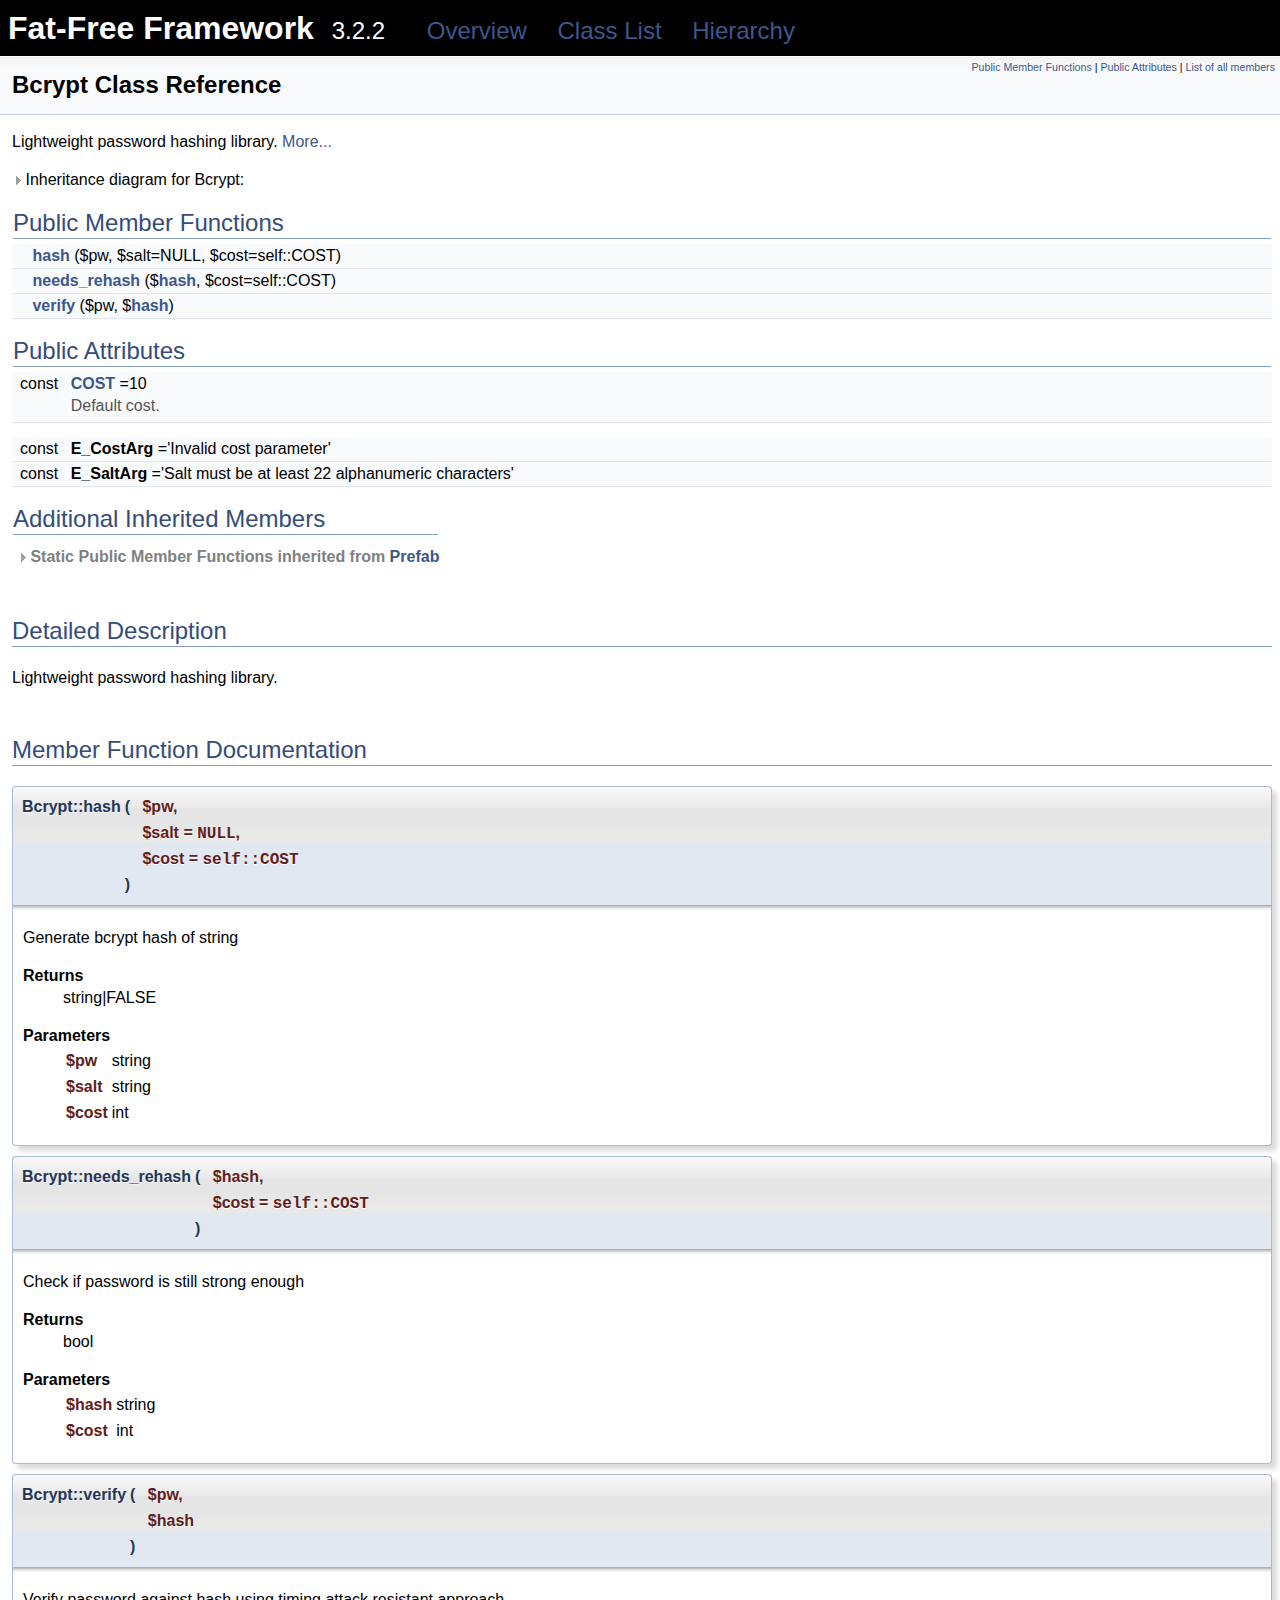
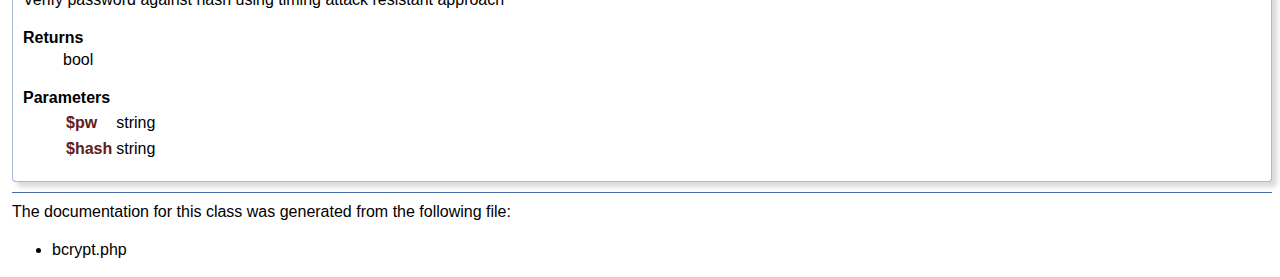
<file: lib/api/classBcrypt.html>
<!-- HTML header for doxygen 1.8.5-->
<!DOCTYPE html PUBLIC "-//W3C//DTD XHTML 1.0 Transitional//EN" "http://www.w3.org/TR/xhtml1/DTD/xhtml1-transitional.dtd">
<html xmlns="http://www.w3.org/1999/xhtml">
<head>
<meta http-equiv="Content-Type" content="text/xhtml;charset=UTF-8"/>
<meta http-equiv="X-UA-Compatible" content="IE=9"/>
<meta name="generator" content="Doxygen 1.8.6"/>
<title>Fat-Free Framework: Bcrypt Class Reference</title>
<link href="tabs.css" rel="stylesheet" type="text/css"/>
<script type="text/javascript" src="jquery.js"></script>
<script type="text/javascript" src="dynsections.js"></script>
<link href="doxygen.css" rel="stylesheet" type="text/css" />
</head>
<body>
<div id="top"><!-- do not remove this div, it is closed by doxygen! -->
<div id="titlearea">
<table cellspacing="0" cellpadding="0">
 <tbody>
 <tr style="height: 56px;">
  <td style="padding-left: 0.5em;">
   <div id="projectname">Fat-Free Framework
   &#160;<span id="projectnumber">3.2.2</span>
   &#160;<span class="menu"><a href="index.html">Overview</a> <a href="annotated.html">Class List</a> <a href="hierarchy.html">Hierarchy</a></span>
   </div>
  </td>
 </tr>
 </tbody>
</table>
</div>
<!-- end header part -->
<!-- Generated by Doxygen 1.8.6 -->
</div><!-- top -->
<div class="header">
  <div class="summary">
<a href="#pub-methods">Public Member Functions</a> &#124;
<a href="#pub-attribs">Public Attributes</a> &#124;
<a href="classBcrypt-members.html">List of all members</a>  </div>
  <div class="headertitle">
<div class="title">Bcrypt Class Reference</div>  </div>
</div><!--header-->
<div class="contents">

<p>Lightweight password hashing library.  
 <a href="classBcrypt.html#details">More...</a></p>
<div id="dynsection-0" onclick="return toggleVisibility(this)" class="dynheader closed" style="cursor:pointer;">
  <img id="dynsection-0-trigger" src="closed.png" alt="+"/> Inheritance diagram for Bcrypt:</div>
<div id="dynsection-0-summary" class="dynsummary" style="display:block;">
</div>
<div id="dynsection-0-content" class="dyncontent" style="display:none;">
 <div class="center">
  <img src="classBcrypt.png" usemap="#Bcrypt_map" alt=""/>
  <map id="Bcrypt_map" name="Bcrypt_map">
<area href="classPrefab.html" title="Factory class for single-instance objects. " alt="Prefab" shape="rect" coords="0,0,50,24"/>
</map>
 </div></div>
<table class="memberdecls">
<tr class="heading"><td colspan="2"><h2 class="groupheader"><a name="pub-methods"></a>
Public Member Functions</h2></td></tr>
<tr class="memitem:adfde3babee4bf0fce0c2e161204a9779"><td class="memItemLeft" align="right" valign="top">&#160;</td><td class="memItemRight" valign="bottom"><a class="el" href="classBcrypt.html#adfde3babee4bf0fce0c2e161204a9779">hash</a> ($pw, $salt=NULL, $cost=self::COST)</td></tr>
<tr class="separator:adfde3babee4bf0fce0c2e161204a9779"><td class="memSeparator" colspan="2">&#160;</td></tr>
<tr class="memitem:a6af12217cde70314d70c26b461a9345c"><td class="memItemLeft" align="right" valign="top">&#160;</td><td class="memItemRight" valign="bottom"><a class="el" href="classBcrypt.html#a6af12217cde70314d70c26b461a9345c">needs_rehash</a> ($<a class="el" href="classBcrypt.html#adfde3babee4bf0fce0c2e161204a9779">hash</a>, $cost=self::COST)</td></tr>
<tr class="separator:a6af12217cde70314d70c26b461a9345c"><td class="memSeparator" colspan="2">&#160;</td></tr>
<tr class="memitem:a0127bb982943f4e07cd6ea5c068307d7"><td class="memItemLeft" align="right" valign="top">&#160;</td><td class="memItemRight" valign="bottom"><a class="el" href="classBcrypt.html#a0127bb982943f4e07cd6ea5c068307d7">verify</a> ($pw, $<a class="el" href="classBcrypt.html#adfde3babee4bf0fce0c2e161204a9779">hash</a>)</td></tr>
<tr class="separator:a0127bb982943f4e07cd6ea5c068307d7"><td class="memSeparator" colspan="2">&#160;</td></tr>
</table><table class="memberdecls">
<tr class="heading"><td colspan="2"><h2 class="groupheader"><a name="pub-attribs"></a>
Public Attributes</h2></td></tr>
<tr class="memitem:a1585e7ecdf377dbd67387363da582b47"><td class="memItemLeft" align="right" valign="top"><a class="anchor" id="a1585e7ecdf377dbd67387363da582b47"></a>
const&#160;</td><td class="memItemRight" valign="bottom"><a class="el" href="classBcrypt.html#a1585e7ecdf377dbd67387363da582b47">COST</a> =10</td></tr>
<tr class="memdesc:a1585e7ecdf377dbd67387363da582b47"><td class="mdescLeft">&#160;</td><td class="mdescRight">Default cost. <br/></td></tr>
<tr class="separator:a1585e7ecdf377dbd67387363da582b47"><td class="memSeparator" colspan="2">&#160;</td></tr>
<tr><td colspan="2"><div class="groupHeader"></div></td></tr>
<tr class="memitem:acc5678144b71e7cfc2a3ddab09efb8c4"><td class="memItemLeft" align="right" valign="top"><a class="anchor" id="acc5678144b71e7cfc2a3ddab09efb8c4"></a>
const&#160;</td><td class="memItemRight" valign="bottom"><b>E_CostArg</b> ='Invalid cost parameter'</td></tr>
<tr class="separator:acc5678144b71e7cfc2a3ddab09efb8c4"><td class="memSeparator" colspan="2">&#160;</td></tr>
<tr class="memitem:ab5a770850d97011c0a96f85937b67372"><td class="memItemLeft" align="right" valign="top"><a class="anchor" id="ab5a770850d97011c0a96f85937b67372"></a>
const&#160;</td><td class="memItemRight" valign="bottom"><b>E_SaltArg</b> ='Salt must be at least 22 alphanumeric characters'</td></tr>
<tr class="separator:ab5a770850d97011c0a96f85937b67372"><td class="memSeparator" colspan="2">&#160;</td></tr>
</table><table class="memberdecls">
<tr class="heading"><td colspan="2"><h2 class="groupheader"><a name="inherited"></a>
Additional Inherited Members</h2></td></tr>
<tr class="inherit_header pub_static_methods_classPrefab"><td colspan="2" onclick="javascript:toggleInherit('pub_static_methods_classPrefab')"><img src="closed.png" alt="-"/>&#160;Static Public Member Functions inherited from <a class="el" href="classPrefab.html">Prefab</a></td></tr>
<tr class="memitem:a459ac539bc012dbdb77abe0d0ebeba76 inherit pub_static_methods_classPrefab"><td class="memItemLeft" align="right" valign="top">static&#160;</td><td class="memItemRight" valign="bottom"><a class="el" href="classPrefab.html#a459ac539bc012dbdb77abe0d0ebeba76">instance</a> ()</td></tr>
<tr class="separator:a459ac539bc012dbdb77abe0d0ebeba76 inherit pub_static_methods_classPrefab"><td class="memSeparator" colspan="2">&#160;</td></tr>
</table>
<a name="details" id="details"></a><h2 class="groupheader">Detailed Description</h2>
<div class="textblock"><p>Lightweight password hashing library. </p>
</div><h2 class="groupheader">Member Function Documentation</h2>
<a class="anchor" id="adfde3babee4bf0fce0c2e161204a9779"></a>
<div class="memitem">
<div class="memproto">
      <table class="memname">
        <tr>
          <td class="memname">Bcrypt::hash </td>
          <td>(</td>
          <td class="paramtype">&#160;</td>
          <td class="paramname"><em>$pw</em>, </td>
        </tr>
        <tr>
          <td class="paramkey"></td>
          <td></td>
          <td class="paramtype">&#160;</td>
          <td class="paramname"><em>$salt</em> = <code>NULL</code>, </td>
        </tr>
        <tr>
          <td class="paramkey"></td>
          <td></td>
          <td class="paramtype">&#160;</td>
          <td class="paramname"><em>$cost</em> = <code>self::COST</code>&#160;</td>
        </tr>
        <tr>
          <td></td>
          <td>)</td>
          <td></td><td></td>
        </tr>
      </table>
</div><div class="memdoc">
<p>Generate bcrypt hash of string </p>
<dl class="section return"><dt>Returns</dt><dd>string|FALSE </dd></dl>
<dl class="params"><dt>Parameters</dt><dd>
  <table class="params">
    <tr><td class="paramname">$pw</td><td>string </td></tr>
    <tr><td class="paramname">$salt</td><td>string </td></tr>
    <tr><td class="paramname">$cost</td><td>int </td></tr>
  </table>
  </dd>
</dl>

</div>
</div>
<a class="anchor" id="a6af12217cde70314d70c26b461a9345c"></a>
<div class="memitem">
<div class="memproto">
      <table class="memname">
        <tr>
          <td class="memname">Bcrypt::needs_rehash </td>
          <td>(</td>
          <td class="paramtype">&#160;</td>
          <td class="paramname"><em>$hash</em>, </td>
        </tr>
        <tr>
          <td class="paramkey"></td>
          <td></td>
          <td class="paramtype">&#160;</td>
          <td class="paramname"><em>$cost</em> = <code>self::COST</code>&#160;</td>
        </tr>
        <tr>
          <td></td>
          <td>)</td>
          <td></td><td></td>
        </tr>
      </table>
</div><div class="memdoc">
<p>Check if password is still strong enough </p>
<dl class="section return"><dt>Returns</dt><dd>bool </dd></dl>
<dl class="params"><dt>Parameters</dt><dd>
  <table class="params">
    <tr><td class="paramname">$hash</td><td>string </td></tr>
    <tr><td class="paramname">$cost</td><td>int </td></tr>
  </table>
  </dd>
</dl>

</div>
</div>
<a class="anchor" id="a0127bb982943f4e07cd6ea5c068307d7"></a>
<div class="memitem">
<div class="memproto">
      <table class="memname">
        <tr>
          <td class="memname">Bcrypt::verify </td>
          <td>(</td>
          <td class="paramtype">&#160;</td>
          <td class="paramname"><em>$pw</em>, </td>
        </tr>
        <tr>
          <td class="paramkey"></td>
          <td></td>
          <td class="paramtype">&#160;</td>
          <td class="paramname"><em>$hash</em>&#160;</td>
        </tr>
        <tr>
          <td></td>
          <td>)</td>
          <td></td><td></td>
        </tr>
      </table>
</div><div class="memdoc">
<p>Verify password against hash using timing attack resistant approach </p>
<dl class="section return"><dt>Returns</dt><dd>bool </dd></dl>
<dl class="params"><dt>Parameters</dt><dd>
  <table class="params">
    <tr><td class="paramname">$pw</td><td>string </td></tr>
    <tr><td class="paramname">$hash</td><td>string </td></tr>
  </table>
  </dd>
</dl>

</div>
</div>
<hr/>The documentation for this class was generated from the following file:<ul>
<li>bcrypt.php</li>
</ul>
</div><!-- contents -->
</file>
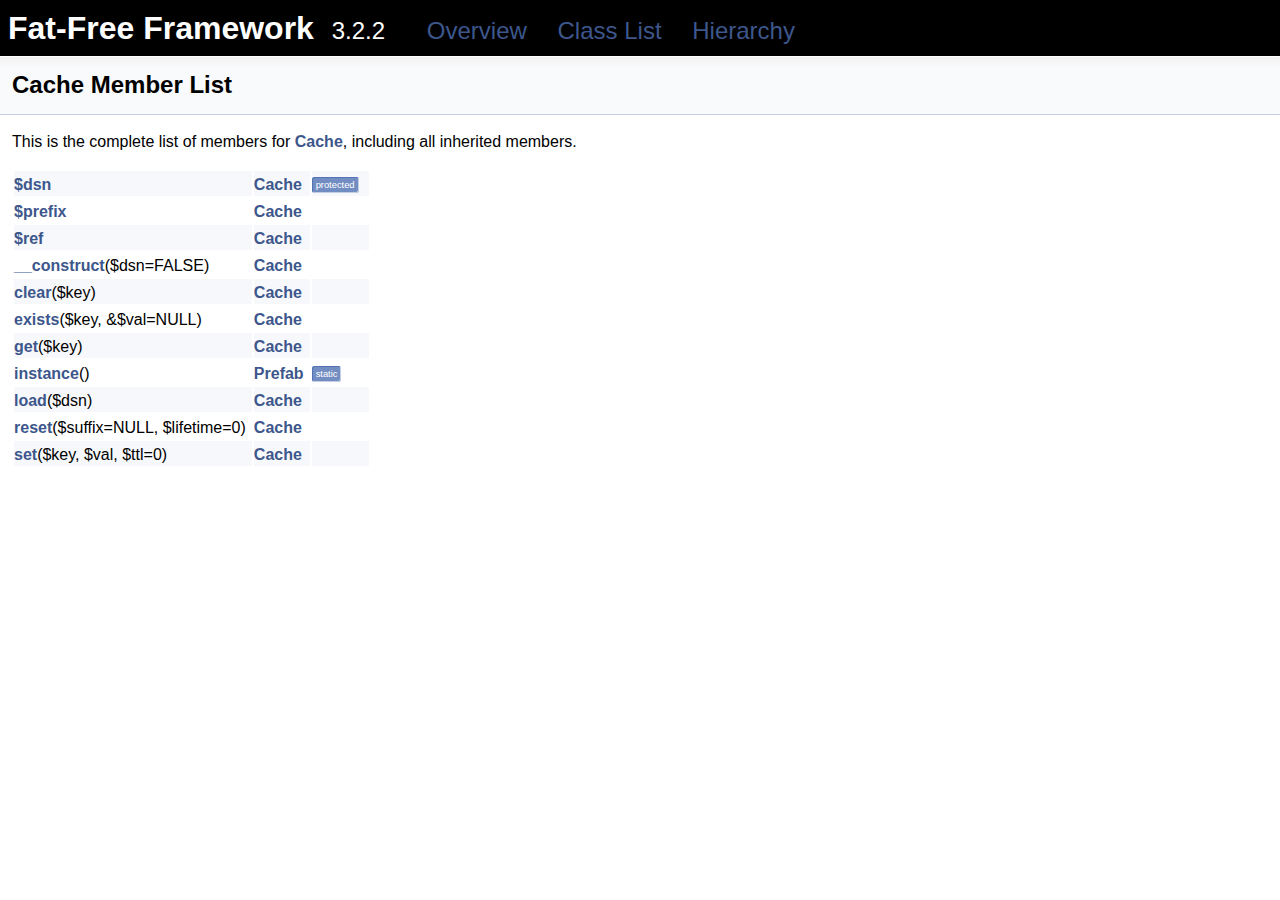
<file: lib/api/classCache-members.html>
<!-- HTML header for doxygen 1.8.5-->
<!DOCTYPE html PUBLIC "-//W3C//DTD XHTML 1.0 Transitional//EN" "http://www.w3.org/TR/xhtml1/DTD/xhtml1-transitional.dtd">
<html xmlns="http://www.w3.org/1999/xhtml">
<head>
<meta http-equiv="Content-Type" content="text/xhtml;charset=UTF-8"/>
<meta http-equiv="X-UA-Compatible" content="IE=9"/>
<meta name="generator" content="Doxygen 1.8.6"/>
<title>Fat-Free Framework: Member List</title>
<link href="tabs.css" rel="stylesheet" type="text/css"/>
<script type="text/javascript" src="jquery.js"></script>
<script type="text/javascript" src="dynsections.js"></script>
<link href="doxygen.css" rel="stylesheet" type="text/css" />
</head>
<body>
<div id="top"><!-- do not remove this div, it is closed by doxygen! -->
<div id="titlearea">
<table cellspacing="0" cellpadding="0">
 <tbody>
 <tr style="height: 56px;">
  <td style="padding-left: 0.5em;">
   <div id="projectname">Fat-Free Framework
   &#160;<span id="projectnumber">3.2.2</span>
   &#160;<span class="menu"><a href="index.html">Overview</a> <a href="annotated.html">Class List</a> <a href="hierarchy.html">Hierarchy</a></span>
   </div>
  </td>
 </tr>
 </tbody>
</table>
</div>
<!-- end header part -->
<!-- Generated by Doxygen 1.8.6 -->
</div><!-- top -->
<div class="header">
  <div class="headertitle">
<div class="title">Cache Member List</div>  </div>
</div><!--header-->
<div class="contents">

<p>This is the complete list of members for <a class="el" href="classCache.html">Cache</a>, including all inherited members.</p>
<table class="directory">
  <tr class="even"><td class="entry"><a class="el" href="classCache.html#ac021bf9bbe23e7c03af36c23bfc08010">$dsn</a></td><td class="entry"><a class="el" href="classCache.html">Cache</a></td><td class="entry"><span class="mlabel">protected</span></td></tr>
  <tr><td class="entry"><a class="el" href="classCache.html#a8d719294c5cd3df46da675a1cb3d0947">$prefix</a></td><td class="entry"><a class="el" href="classCache.html">Cache</a></td><td class="entry"></td></tr>
  <tr class="even"><td class="entry"><a class="el" href="classCache.html#aac8626c6d188a58f1220d74451fdb24f">$ref</a></td><td class="entry"><a class="el" href="classCache.html">Cache</a></td><td class="entry"></td></tr>
  <tr><td class="entry"><a class="el" href="classCache.html#a5dabe98b015fd4ff9ce2f1e24a2d458a">__construct</a>($dsn=FALSE)</td><td class="entry"><a class="el" href="classCache.html">Cache</a></td><td class="entry"></td></tr>
  <tr class="even"><td class="entry"><a class="el" href="classCache.html#ad1e284b1bd8a1d927a9ad0c3591e25c4">clear</a>($key)</td><td class="entry"><a class="el" href="classCache.html">Cache</a></td><td class="entry"></td></tr>
  <tr><td class="entry"><a class="el" href="classCache.html#ac8e1317d73d208d62bc15b4874b95e2a">exists</a>($key, &amp;$val=NULL)</td><td class="entry"><a class="el" href="classCache.html">Cache</a></td><td class="entry"></td></tr>
  <tr class="even"><td class="entry"><a class="el" href="classCache.html#ad25f006b5b60f18f23b3009ed18ce35b">get</a>($key)</td><td class="entry"><a class="el" href="classCache.html">Cache</a></td><td class="entry"></td></tr>
  <tr><td class="entry"><a class="el" href="classPrefab.html#a459ac539bc012dbdb77abe0d0ebeba76">instance</a>()</td><td class="entry"><a class="el" href="classPrefab.html">Prefab</a></td><td class="entry"><span class="mlabel">static</span></td></tr>
  <tr class="even"><td class="entry"><a class="el" href="classCache.html#a8945c7c861557e851f252c24d92309a1">load</a>($dsn)</td><td class="entry"><a class="el" href="classCache.html">Cache</a></td><td class="entry"></td></tr>
  <tr><td class="entry"><a class="el" href="classCache.html#a1075f1392063026ef20097e97bbbd621">reset</a>($suffix=NULL, $lifetime=0)</td><td class="entry"><a class="el" href="classCache.html">Cache</a></td><td class="entry"></td></tr>
  <tr class="even"><td class="entry"><a class="el" href="classCache.html#a2af7f347a97a8e8626408df44514dbee">set</a>($key, $val, $ttl=0)</td><td class="entry"><a class="el" href="classCache.html">Cache</a></td><td class="entry"></td></tr>
</table></div><!-- contents -->
</file>
<file: lib/api/tabs.css>
.tabs, .tabs2, .tabs3 {
    background-image: url('tab_b.png');
    width: 100%;
    z-index: 101;
    font-size: 13px;
    font-family: 'Lucida Grande',Geneva,Helvetica,Arial,sans-serif;
}

.tabs2 {
    font-size: 10px;
}
.tabs3 {
    font-size: 9px;
}

.tablist {
    margin: 0;
    padding: 0;
    display: table;
}

.tablist li {
    float: left;
    display: table-cell;
    background-image: url('tab_b.png');
    line-height: 36px;
    list-style: none;
}

.tablist a {
    display: block;
    padding: 0 20px;
    font-weight: bold;
    background-image:url('tab_s.png');
    background-repeat:no-repeat;
    background-position:right;
    color: #434343;
    text-shadow: 0px 1px 1px rgba(255, 255, 255, 0.9);
    text-decoration: none;
    outline: none;
}

.tabs3 .tablist a {
    padding: 0 10px;
}

.tablist a:hover {
    background-image: url('tab_h.png');
    background-repeat:repeat-x;
    color: #fff;
    text-shadow: 0px 1px 1px rgba(0, 0, 0, 1.0);
    text-decoration: none;
}

.tablist li.current a {
    background-image: url('tab_a.png');
    background-repeat:repeat-x;
    color: #fff;
    text-shadow: 0px 1px 1px rgba(0, 0, 0, 1.0);
}
</file>
<file: lib/api/doxygen.css>
/* The standard CSS for doxygen 1.8.5 */

body, table, div, p, dl {
	font: 400 16px/22px Ubuntu,Roboto,sans-serif;
}

/* @group Heading Levels */

h1.groupheader {
	font-size: 150%;
}

.title {
	font: 400 14px/28px Ubuntu,Roboto,sans-serif;
	font-size: 150%;
	font-weight: bold;
	margin: 10px 2px;
}

h2.groupheader {
	border-bottom: 1px solid #879ECB;
	color: #354C7B;
	font-size: 150%;
	font-weight: normal;
	margin-top: 1.75em;
	padding-top: 8px;
	padding-bottom: 4px;
	width: 100%;
}

h3.groupheader {
	font-size: 100%;
}

h1, h2, h3, h4, h5, h6 {
	-webkit-transition: text-shadow 0.5s linear;
	-moz-transition: text-shadow 0.5s linear;
	-ms-transition: text-shadow 0.5s linear;
	-o-transition: text-shadow 0.5s linear;
	transition: text-shadow 0.5s linear;
	margin-right: 15px;
}

h1.glow, h2.glow, h3.glow, h4.glow, h5.glow, h6.glow {
	text-shadow: 0 0 15px cyan;
}

dt {
	font-weight: bold;
}

div.multicol {
	-moz-column-gap: 1em;
	-webkit-column-gap: 1em;
	-moz-column-count: 3;
	-webkit-column-count: 3;
}

p.startli, p.startdd, p.starttd {
	margin-top: 2px;
}

p.endli {
	margin-bottom: 0px;
}

p.enddd {
	margin-bottom: 4px;
}

p.endtd {
	margin-bottom: 2px;
}

/* @end */

caption {
	font-weight: bold;
}

span.legend {
        font-size: 70%;
        text-align: center;
}

h3.version {
        font-size: 90%;
        text-align: center;
}

div.qindex, div.navtab{
	background-color: #EBEFF6;
	border: 1px solid #A3B4D7;
	text-align: center;
}

div.qindex, div.navpath {
	width: 100%;
	line-height: 140%;
}

div.navtab {
	margin-right: 15px;
}

/* @group Link Styling */

a {
	color: #3D578C;
	font-weight: normal;
	text-decoration: none;
}

.contents a:visited {
	color: #4665A2;
}

a:hover {
	text-decoration: underline;
}

a.qindex {
	font-weight: bold;
}

a.qindexHL {
	font-weight: bold;
	background-color: #9CAFD4;
	color: #ffffff;
	border: 1px double #869DCA;
}

.contents a.qindexHL:visited {
        color: #ffffff;
}

a.el {
	font-weight: bold;
}

a.elRef {
}

a.code, a.code:visited, a.line, a.line:visited {
	color: #4665A2;
}

a.codeRef, a.codeRef:visited, a.lineRef, a.lineRef:visited {
	color: #4665A2;
}

/* @end */

dl.el {
	margin-left: -1cm;
}

pre.fragment {
        border: 1px solid #C4CFE5;
        background-color: #FBFCFD;
        padding: 4px 6px;
        margin: 4px 8px 4px 2px;
        overflow: auto;
        word-wrap: break-word;
        font-size:  9pt;
        line-height: 125%;
        font-family: monospace, fixed;
        font-size: 105%;
}

div.fragment {
        padding: 0px;
        margin: 0px;
	background-color: #FBFCFD;
	border: 1px solid #C4CFE5;
}

div.line {
	font-family: monospace, fixed;
        font-size: 13px;
	min-height: 13px;
	line-height: 1.0;
	text-wrap: unrestricted;
	white-space: -moz-pre-wrap; /* Moz */
	white-space: -pre-wrap;     /* Opera 4-6 */
	white-space: -o-pre-wrap;   /* Opera 7 */
	white-space: pre-wrap;      /* CSS3  */
	word-wrap: break-word;      /* IE 5.5+ */
	text-indent: -53px;
	padding-left: 53px;
	padding-bottom: 0px;
	margin: 0px;
	-webkit-transition-property: background-color, box-shadow;
	-webkit-transition-duration: 0.5s;
	-moz-transition-property: background-color, box-shadow;
	-moz-transition-duration: 0.5s;
	-ms-transition-property: background-color, box-shadow;
	-ms-transition-duration: 0.5s;
	-o-transition-property: background-color, box-shadow;
	-o-transition-duration: 0.5s;
	transition-property: background-color, box-shadow;
	transition-duration: 0.5s;
}

div.line.glow {
	background-color: cyan;
	box-shadow: 0 0 10px cyan;
}


span.lineno {
	padding-right: 4px;
	text-align: right;
	border-right: 2px solid #0F0;
	background-color: #E8E8E8;
        white-space: pre;
}
span.lineno a {
	background-color: #D8D8D8;
}

span.lineno a:hover {
	background-color: #C8C8C8;
}

div.ah {
	background-color: black;
	font-weight: bold;
	color: #ffffff;
	margin-bottom: 3px;
	margin-top: 3px;
	padding: 0.2em;
	border: solid thin #333;
	border-radius: 0.5em;
	-webkit-border-radius: .5em;
	-moz-border-radius: .5em;
	box-shadow: 2px 2px 3px #999;
	-webkit-box-shadow: 2px 2px 3px #999;
	-moz-box-shadow: rgba(0, 0, 0, 0.15) 2px 2px 2px;
	background-image: -webkit-gradient(linear, left top, left bottom, from(#eee), to(#000),color-stop(0.3, #444));
	background-image: -moz-linear-gradient(center top, #eee 0%, #444 40%, #000);
}

div.groupHeader {
	margin-left: 16px;
	margin-top: 12px;
	font-weight: bold;
}

div.groupText {
	margin-left: 16px;
	font-style: italic;
}

body {
	background-color: white;
	color: black;
        margin: 0;
}

div.contents {
	margin-top: 10px;
	margin-left: 12px;
	margin-right: 8px;
}

td.indexkey {
	background-color: #EBEFF6;
	font-weight: bold;
	border: 1px solid #C4CFE5;
	margin: 2px 0px 2px 0;
	padding: 2px 10px;
        white-space: nowrap;
        vertical-align: top;
}

td.indexvalue {
	background-color: #EBEFF6;
	border: 1px solid #C4CFE5;
	padding: 2px 10px;
	margin: 2px 0px;
}

tr.memlist {
	background-color: #EEF1F7;
}

p.formulaDsp {
	text-align: center;
}

img.formulaDsp {

}

img.formulaInl {
	vertical-align: middle;
}

div.center {
	text-align: center;
        margin-top: 0px;
        margin-bottom: 0px;
        padding: 0px;
}

div.center img {
	border: 0px;
}

address.footer {
	text-align: right;
	padding-right: 12px;
}

img.footer {
	border: 0px;
	vertical-align: middle;
}

/* @group Code Colorization */

span.keyword {
	color: #008000
}

span.keywordtype {
	color: #604020
}

span.keywordflow {
	color: #e08000
}

span.comment {
	color: #800000
}

span.preprocessor {
	color: #806020
}

span.stringliteral {
	color: #002080
}

span.charliteral {
	color: #008080
}

span.vhdldigit {
	color: #ff00ff
}

span.vhdlchar {
	color: #000000
}

span.vhdlkeyword {
	color: #700070
}

span.vhdllogic {
	color: #ff0000
}

blockquote {
        background-color: #F7F8FB;
        border-left: 2px solid #9CAFD4;
        margin: 0 24px 0 4px;
        padding: 0 12px 0 16px;
}

/* @end */

/*
.search {
	color: #003399;
	font-weight: bold;
}

form.search {
	margin-bottom: 0px;
	margin-top: 0px;
}

input.search {
	font-size: 75%;
	color: #000080;
	font-weight: normal;
	background-color: #e8eef2;
}
*/

td.tiny {
	font-size: 75%;
}

.dirtab {
	padding: 4px;
	border-collapse: collapse;
	border: 1px solid #A3B4D7;
}

th.dirtab {
	background: #EBEFF6;
	font-weight: bold;
}

hr {
	height: 0px;
	border: none;
	border-top: 1px solid #4A6AAA;
}

hr.footer {
	height: 1px;
}

/* @group Member Descriptions */

table.memberdecls {
	border-spacing: 0px;
	padding: 0px;
}

.memberdecls td, .fieldtable tr {
	-webkit-transition-property: background-color, box-shadow;
	-webkit-transition-duration: 0.5s;
	-moz-transition-property: background-color, box-shadow;
	-moz-transition-duration: 0.5s;
	-ms-transition-property: background-color, box-shadow;
	-ms-transition-duration: 0.5s;
	-o-transition-property: background-color, box-shadow;
	-o-transition-duration: 0.5s;
	transition-property: background-color, box-shadow;
	transition-duration: 0.5s;
}

.memberdecls td.glow, .fieldtable tr.glow {
	background-color: cyan;
	box-shadow: 0 0 15px cyan;
}

.mdescLeft, .mdescRight,
.memItemLeft, .memItemRight,
.memTemplItemLeft, .memTemplItemRight, .memTemplParams {
	background-color: #F9FAFC;
	border: none;
	margin: 4px;
	padding: 1px 0 0 8px;
}

.mdescLeft, .mdescRight {
	padding: 0px 8px 4px 8px;
	color: #555;
}

.memSeparator {
        border-bottom: 1px solid #DEE4F0;
        line-height: 1px;
        margin: 0px;
        padding: 0px;
}

.memItemLeft, .memTemplItemLeft {
        white-space: nowrap;
}

.memItemRight {
	width: 100%;
}

.memTemplParams {
	color: #4665A2;
        white-space: nowrap;
	font-size: 80%;
}

/* @end */

/* @group Member Details */

/* Styles for detailed member documentation */

.memtemplate {
	font-size: 80%;
	color: #4665A2;
	font-weight: normal;
	margin-left: 9px;
}

.memnav {
	background-color: #EBEFF6;
	border: 1px solid #A3B4D7;
	text-align: center;
	margin: 2px;
	margin-right: 15px;
	padding: 2px;
}

.mempage {
	width: 100%;
}

.memitem {
	padding: 0;
	margin-bottom: 10px;
	margin-right: 5px;
        -webkit-transition: box-shadow 0.5s linear;
        -moz-transition: box-shadow 0.5s linear;
        -ms-transition: box-shadow 0.5s linear;
        -o-transition: box-shadow 0.5s linear;
        transition: box-shadow 0.5s linear;
        display: table !important;
        width: 100%;
}

.memitem.glow {
         box-shadow: 0 0 15px cyan;
}

.memname {
        font-weight: bold;
        margin-left: 6px;
}

.memname td {
	vertical-align: bottom;
}

.memproto, dl.reflist dt {
        border-top: 1px solid #A8B8D9;
        border-left: 1px solid #A8B8D9;
        border-right: 1px solid #A8B8D9;
        padding: 6px 0px 6px 0px;
        color: #253555;
        font-weight: bold;
        text-shadow: 0px 1px 1px rgba(255, 255, 255, 0.9);
        background-image:url('nav_f.png');
        background-repeat:repeat-x;
        background-color: #E2E8F2;
        /* opera specific markup */
        box-shadow: 5px 5px 5px rgba(0, 0, 0, 0.15);
        border-top-right-radius: 4px;
        border-top-left-radius: 4px;
        /* firefox specific markup */
        -moz-box-shadow: rgba(0, 0, 0, 0.15) 5px 5px 5px;
        -moz-border-radius-topright: 4px;
        -moz-border-radius-topleft: 4px;
        /* webkit specific markup */
        -webkit-box-shadow: 5px 5px 5px rgba(0, 0, 0, 0.15);
        -webkit-border-top-right-radius: 4px;
        -webkit-border-top-left-radius: 4px;

}

.memdoc, dl.reflist dd {
        border-bottom: 1px solid #A8B8D9;
        border-left: 1px solid #A8B8D9;
        border-right: 1px solid #A8B8D9;
        padding: 6px 10px 2px 10px;
        background-color: #FBFCFD;
        border-top-width: 0;
        background-image:url('nav_g.png');
        background-repeat:repeat-x;
        background-color: #FFFFFF;
        /* opera specific markup */
        border-bottom-left-radius: 4px;
        border-bottom-right-radius: 4px;
        box-shadow: 5px 5px 5px rgba(0, 0, 0, 0.15);
        /* firefox specific markup */
        -moz-border-radius-bottomleft: 4px;
        -moz-border-radius-bottomright: 4px;
        -moz-box-shadow: rgba(0, 0, 0, 0.15) 5px 5px 5px;
        /* webkit specific markup */
        -webkit-border-bottom-left-radius: 4px;
        -webkit-border-bottom-right-radius: 4px;
        -webkit-box-shadow: 5px 5px 5px rgba(0, 0, 0, 0.15);
}

dl.reflist dt {
        padding: 5px;
}

dl.reflist dd {
        margin: 0px 0px 10px 0px;
        padding: 5px;
}

.paramkey {
	text-align: right;
}

.paramtype {
	white-space: nowrap;
}

.paramname {
	color: #602020;
	white-space: nowrap;
}
.paramname em {
	font-style: normal;
}
.paramname code {
        line-height: 14px;
}

.params, .retval, .exception, .tparams {
        margin-left: 0px;
        padding-left: 0px;
}

.params .paramname, .retval .paramname {
        font-weight: bold;
        vertical-align: top;
}

.params .paramtype {
        font-style: italic;
        vertical-align: top;
}

.params .paramdir {
        font-family: "courier new",courier,monospace;
        vertical-align: top;
}

table.mlabels {
	border-spacing: 0px;
}

td.mlabels-left {
	width: 100%;
	padding: 0px;
}

td.mlabels-right {
	vertical-align: bottom;
	padding: 0px;
	white-space: nowrap;
}

span.mlabels {
        margin-left: 8px;
}

span.mlabel {
        background-color: #728DC1;
        border-top:1px solid #5373B4;
        border-left:1px solid #5373B4;
        border-right:1px solid #C4CFE5;
        border-bottom:1px solid #C4CFE5;
	text-shadow: none;
	color: white;
	margin-right: 4px;
	padding: 2px 3px;
	border-radius: 3px;
	font-size: 7pt;
	white-space: nowrap;
	vertical-align: middle;
}



/* @end */

/* these are for tree view when not used as main index */

div.directory {
        margin: 10px 0px;
        border-top: 1px solid #A8B8D9;
        border-bottom: 1px solid #A8B8D9;
        width: 100%;
}

.directory table {
        border-collapse:collapse;
}

.directory td {
        margin: 0px;
        padding: 0px;
	vertical-align: top;
}

.directory td.entry {
        white-space: nowrap;
        padding-right: 6px;
	padding-top: 3px;
}

.directory td.entry a {
        outline:none;
}

.directory td.entry a img {
        border: none;
}

.directory td.desc {
        width: 100%;
        padding-left: 6px;
	padding-right: 6px;
	padding-top: 3px;
	border-left: 1px solid rgba(0,0,0,0.05);
}

.directory tr.even {
	padding-left: 6px;
	background-color: #F7F8FB;
}

.directory img {
	vertical-align: -30%;
}

.directory .levels {
        white-space: nowrap;
        width: 100%;
        text-align: right;
        font-size: 9pt;
}

.directory .levels span {
        cursor: pointer;
        padding-left: 2px;
        padding-right: 2px;
	color: #3D578C;
}

div.dynheader {
        margin-top: 8px;
	-webkit-touch-callout: none;
	-webkit-user-select: none;
	-khtml-user-select: none;
	-moz-user-select: none;
	-ms-user-select: none;
	user-select: none;
}

address {
	font-style: normal;
	color: #2A3D61;
}

table.doxtable {
	border-collapse:collapse;
        margin-top: 4px;
        margin-bottom: 4px;
}

table.doxtable td, table.doxtable th {
	border: 1px solid #2D4068;
	padding: 3px 7px 2px;
}

table.doxtable th {
	background-color: #374F7F;
	color: #FFFFFF;
	font-size: 110%;
	padding-bottom: 4px;
	padding-top: 5px;
}

table.fieldtable {
        /*width: 100%;*/
        margin-bottom: 10px;
        border: 1px solid #A8B8D9;
        border-spacing: 0px;
        -moz-border-radius: 4px;
        -webkit-border-radius: 4px;
        border-radius: 4px;
        -moz-box-shadow: rgba(0, 0, 0, 0.15) 2px 2px 2px;
        -webkit-box-shadow: 2px 2px 2px rgba(0, 0, 0, 0.15);
        box-shadow: 2px 2px 2px rgba(0, 0, 0, 0.15);
}

.fieldtable td, .fieldtable th {
        padding: 3px 7px 2px;
}

.fieldtable td.fieldtype, .fieldtable td.fieldname {
        white-space: nowrap;
        border-right: 1px solid #A8B8D9;
        border-bottom: 1px solid #A8B8D9;
        vertical-align: top;
}

.fieldtable td.fieldname {
        padding-top: 3px;
}

.fieldtable td.fielddoc {
        border-bottom: 1px solid #A8B8D9;
        /*width: 100%;*/
}

.fieldtable td.fielddoc p:first-child {
        margin-top: 0px;
}

.fieldtable td.fielddoc p:last-child {
        margin-bottom: 2px;
}

.fieldtable tr:last-child td {
        border-bottom: none;
}

.fieldtable th {
        background-image:url('nav_f.png');
        background-repeat:repeat-x;
        background-color: #E2E8F2;
        font-size: 90%;
        color: #253555;
        padding-bottom: 4px;
        padding-top: 5px;
        text-align:left;
        -moz-border-radius-topleft: 4px;
        -moz-border-radius-topright: 4px;
        -webkit-border-top-left-radius: 4px;
        -webkit-border-top-right-radius: 4px;
        border-top-left-radius: 4px;
        border-top-right-radius: 4px;
        border-bottom: 1px solid #A8B8D9;
}


.tabsearch {
	top: 0px;
	left: 10px;
	height: 36px;
	background-image: url('tab_b.png');
	z-index: 101;
	overflow: hidden;
	font-size: 13px;
}

.navpath ul
{
	font-size: 11px;
	background-image:url('tab_b.png');
	background-repeat:repeat-x;
	background-position: 0 -5px;
	height:30px;
	line-height:30px;
	color:#8AA0CC;
	border:solid 1px #C2CDE4;
	overflow:hidden;
	margin:0px;
	padding:0px;
}

.navpath li
{
	list-style-type:none;
	float:left;
	padding-left:10px;
	padding-right:15px;
	background-image:url('bc_s.png');
	background-repeat:no-repeat;
	background-position:right;
	color:#364D7C;
}

.navpath li.navelem a
{
	height:32px;
	display:block;
	text-decoration: none;
	outline: none;
	color: #283A5D;
	font-family: 'Lucida Grande',Geneva,Helvetica,Arial,sans-serif;
	text-shadow: 0px 1px 1px rgba(255, 255, 255, 0.9);
	text-decoration: none;
}

.navpath li.navelem a:hover
{
	color:#6884BD;
}

.navpath li.footer
{
        list-style-type:none;
        float:right;
        padding-left:10px;
        padding-right:15px;
        background-image:none;
        background-repeat:no-repeat;
        background-position:right;
        color:#364D7C;
        font-size: 8pt;
}


div.summary
{
	float: right;
	font-size: 8pt;
	padding-right: 5px;
	width: 50%;
	text-align: right;
}

div.summary a
{
	white-space: nowrap;
}

div.ingroups
{
	font-size: 8pt;
	width: 50%;
	text-align: left;
}

div.ingroups a
{
	white-space: nowrap;
}

div.header
{
        background-image:url('nav_h.png');
        background-repeat:repeat-x;
	background-color: #F9FAFC;
	margin:  0px;
	border-bottom: 1px solid #C4CFE5;
}

div.headertitle
{
	padding: 5px 5px 5px 10px;
}

dl
{
        padding: 0 0 0 10px;
}

/* dl.note, dl.warning, dl.attention, dl.pre, dl.post, dl.invariant, dl.deprecated, dl.todo, dl.test, dl.bug */
dl.section
{
	margin-left: 0px;
	padding-left: 0px;
}

dl.note
{
        margin-left:-7px;
        padding-left: 3px;
        border-left:4px solid;
        border-color: #D0C000;
}

dl.warning, dl.attention
{
        margin-left:-7px;
        padding-left: 3px;
        border-left:4px solid;
        border-color: #FF0000;
}

dl.pre, dl.post, dl.invariant
{
        margin-left:-7px;
        padding-left: 3px;
        border-left:4px solid;
        border-color: #00D000;
}

dl.deprecated
{
        margin-left:-7px;
        padding-left: 3px;
        border-left:4px solid;
        border-color: #505050;
}

dl.todo
{
        margin-left:-7px;
        padding-left: 3px;
        border-left:4px solid;
        border-color: #00C0E0;
}

dl.test
{
        margin-left:-7px;
        padding-left: 3px;
        border-left:4px solid;
        border-color: #3030E0;
}

dl.bug
{
        margin-left:-7px;
        padding-left: 3px;
        border-left:4px solid;
        border-color: #C08050;
}

dl.section dd {
	margin-bottom: 6px;
}


#projectlogo
{
	text-align: center;
	vertical-align: bottom;
	border-collapse: separate;
}

#projectlogo img
{
	border: 0px none;
}

#projectname
{
	font: 200% Ubuntu,Roboto,sans-serif;
	font-weight: bold;
	margin: 0px;
	padding: 2px 0px;
}

#projectbrief
{
	font: 120% Ubuntu,Roboto,sans-serif;
	margin: 0px;
	padding: 0px;
}

#projectnumber
{
	font: 75% Ubuntu,Roboto,sans-serif;
	margin: 0px;
	padding: 0px;
}

#projectname .menu
{
	font: 75% Ubuntu,Roboto,sans-serif;
}

#projectname .menu a
{
	padding-left:1em;
	text-decoration:none;
}

#projectname .menu a:hover
{
	color:white;
}

#titlearea
{
	color: white;
	background: black;
	padding: 0px;
	margin: 0px;
	width: 100%;
}

#titlearea table
{
	width:100%;
}

.image
{
        text-align: center;
}

.dotgraph
{
        text-align: center;
}

.mscgraph
{
        text-align: center;
}

.caption
{
	font-weight: bold;
}

div.zoom
{
	border: 1px solid #90A5CE;
}

dl.citelist {
        margin-bottom:50px;
}

dl.citelist dt {
        color:#334975;
        float:left;
        font-weight:bold;
        margin-right:10px;
        padding:5px;
}

dl.citelist dd {
        margin:2px 0;
        padding:5px 0;
}

div.toc {
        padding: 14px 25px;
        background-color: #F4F6FA;
        border: 1px solid #D8DFEE;
        border-radius: 7px 7px 7px 7px;
        float: right;
        height: auto;
        margin: 0 20px 10px 10px;
        width: 200px;
}

div.toc li {
        background: url("bdwn.png") no-repeat scroll 0 5px transparent;
        font: 10px/1.2 Verdana,DejaVu Sans,Geneva,sans-serif;
        margin-top: 5px;
        padding-left: 10px;
        padding-top: 2px;
}

div.toc h3 {
        font: bold 12px/1.2 Arial,FreeSans,sans-serif;
	color: #4665A2;
        border-bottom: 0 none;
        margin: 0;
}

div.toc ul {
        list-style: none outside none;
        border: medium none;
        padding: 0px;
}

div.toc li.level1 {
        margin-left: 0px;
}

div.toc li.level2 {
        margin-left: 15px;
}

div.toc li.level3 {
        margin-left: 30px;
}

div.toc li.level4 {
        margin-left: 45px;
}

.inherit_header {
        font-weight: bold;
        color: gray;
        cursor: pointer;
	-webkit-touch-callout: none;
	-webkit-user-select: none;
	-khtml-user-select: none;
	-moz-user-select: none;
	-ms-user-select: none;
	user-select: none;
}

.inherit_header td {
        padding: 6px 0px 2px 5px;
}

.inherit {
        display: none;
}

tr.heading h2 {
        margin-top: 12px;
        margin-bottom: 4px;
}

/* tooltip related style info */

.ttc {
        position: absolute;
        display: none;
}

#powerTip {
	cursor: default;
	white-space: nowrap;
	background-color: white;
	border: 1px solid gray;
	border-radius: 4px 4px 4px 4px;
	box-shadow: 1px 1px 7px gray;
	display: none;
	font-size: smaller;
	max-width: 80%;
	opacity: 0.9;
	padding: 1ex 1em 1em;
	position: absolute;
	z-index: 2147483647;
}

#powerTip div.ttdoc {
        color: grey;
	font-style: italic;
}

#powerTip div.ttname a {
        font-weight: bold;
}

#powerTip div.ttname {
        font-weight: bold;
}

#powerTip div.ttdeci {
        color: #006318;
}

#powerTip div {
        margin: 0px;
        padding: 0px;
        font: 12px/16px Ubuntu,Roboto,sans-serif;
}

#powerTip:before, #powerTip:after {
	content: "";
	position: absolute;
	margin: 0px;
}

#powerTip.n:after,  #powerTip.n:before,
#powerTip.s:after,  #powerTip.s:before,
#powerTip.w:after,  #powerTip.w:before,
#powerTip.e:after,  #powerTip.e:before,
#powerTip.ne:after, #powerTip.ne:before,
#powerTip.se:after, #powerTip.se:before,
#powerTip.nw:after, #powerTip.nw:before,
#powerTip.sw:after, #powerTip.sw:before {
	border: solid transparent;
	content: " ";
	height: 0;
	width: 0;
	position: absolute;
}

#powerTip.n:after,  #powerTip.s:after,
#powerTip.w:after,  #powerTip.e:after,
#powerTip.nw:after, #powerTip.ne:after,
#powerTip.sw:after, #powerTip.se:after {
	border-color: rgba(255, 255, 255, 0);
}

#powerTip.n:before,  #powerTip.s:before,
#powerTip.w:before,  #powerTip.e:before,
#powerTip.nw:before, #powerTip.ne:before,
#powerTip.sw:before, #powerTip.se:before {
	border-color: rgba(128, 128, 128, 0);
}

#powerTip.n:after,  #powerTip.n:before,
#powerTip.ne:after, #powerTip.ne:before,
#powerTip.nw:after, #powerTip.nw:before {
	top: 100%;
}

#powerTip.n:after, #powerTip.ne:after, #powerTip.nw:after {
	border-top-color: #ffffff;
	border-width: 10px;
	margin: 0px -10px;
}
#powerTip.n:before {
	border-top-color: #808080;
	border-width: 11px;
	margin: 0px -11px;
}
#powerTip.n:after, #powerTip.n:before {
	left: 50%;
}

#powerTip.nw:after, #powerTip.nw:before {
	right: 14px;
}

#powerTip.ne:after, #powerTip.ne:before {
	left: 14px;
}

#powerTip.s:after,  #powerTip.s:before,
#powerTip.se:after, #powerTip.se:before,
#powerTip.sw:after, #powerTip.sw:before {
	bottom: 100%;
}

#powerTip.s:after, #powerTip.se:after, #powerTip.sw:after {
	border-bottom-color: #ffffff;
	border-width: 10px;
	margin: 0px -10px;
}

#powerTip.s:before, #powerTip.se:before, #powerTip.sw:before {
	border-bottom-color: #808080;
	border-width: 11px;
	margin: 0px -11px;
}

#powerTip.s:after, #powerTip.s:before {
	left: 50%;
}

#powerTip.sw:after, #powerTip.sw:before {
	right: 14px;
}

#powerTip.se:after, #powerTip.se:before {
	left: 14px;
}

#powerTip.e:after, #powerTip.e:before {
	left: 100%;
}
#powerTip.e:after {
	border-left-color: #ffffff;
	border-width: 10px;
	top: 50%;
	margin-top: -10px;
}
#powerTip.e:before {
	border-left-color: #808080;
	border-width: 11px;
	top: 50%;
	margin-top: -11px;
}

#powerTip.w:after, #powerTip.w:before {
	right: 100%;
}
#powerTip.w:after {
	border-right-color: #ffffff;
	border-width: 10px;
	top: 50%;
	margin-top: -10px;
}
#powerTip.w:before {
	border-right-color: #808080;
	border-width: 11px;
	top: 50%;
	margin-top: -11px;
}

@media print
{
  #top { display: none; }
  #side-nav { display: none; }
  #nav-path { display: none; }
  body { overflow:visible; }
  h1, h2, h3, h4, h5, h6 { page-break-after: avoid; }
  .summary { display: none; }
  .memitem { page-break-inside: avoid; }
  #doc-content
  {
    margin-left:0 !important;
    height:auto !important;
    width:auto !important;
    overflow:inherit;
    display:inline;
  }
}

/* Fluid Fonts */
@media screen and (max-width:640px){body{font-size:0.81255em!important}}
</file>
